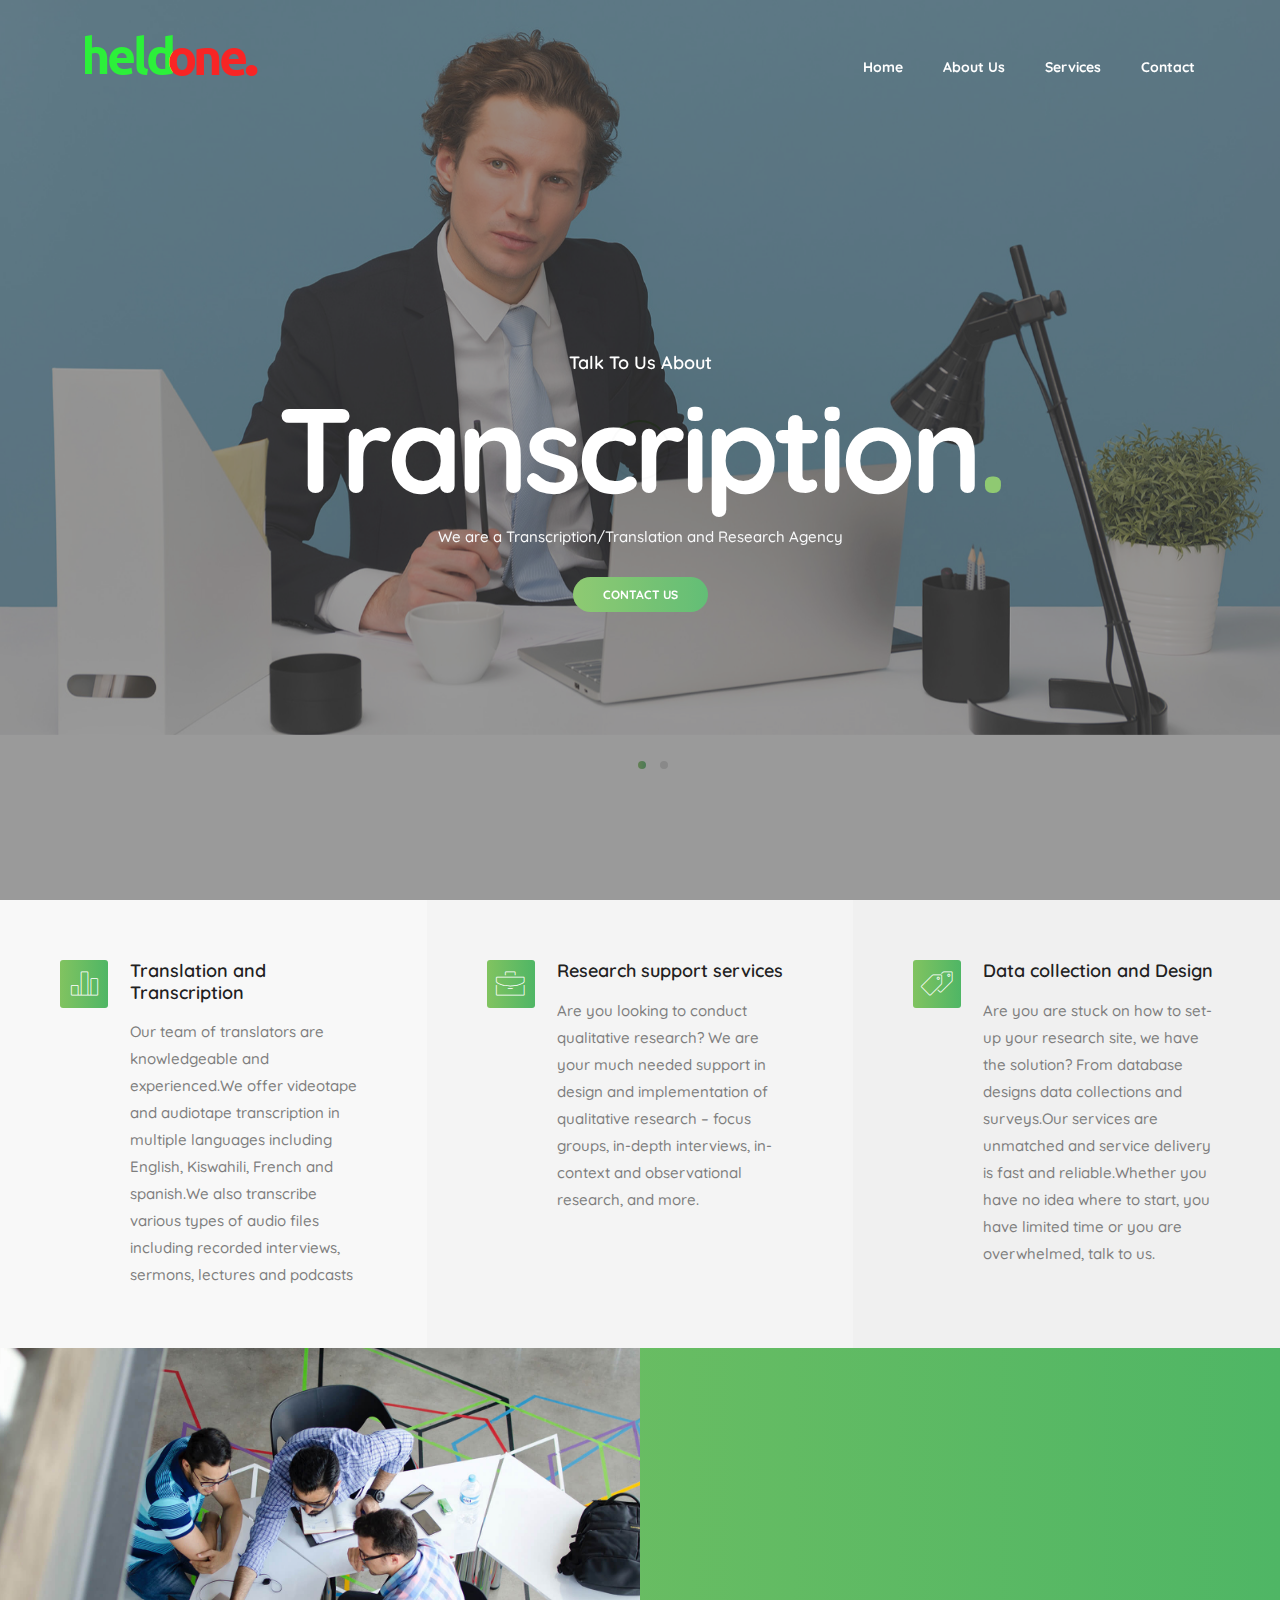
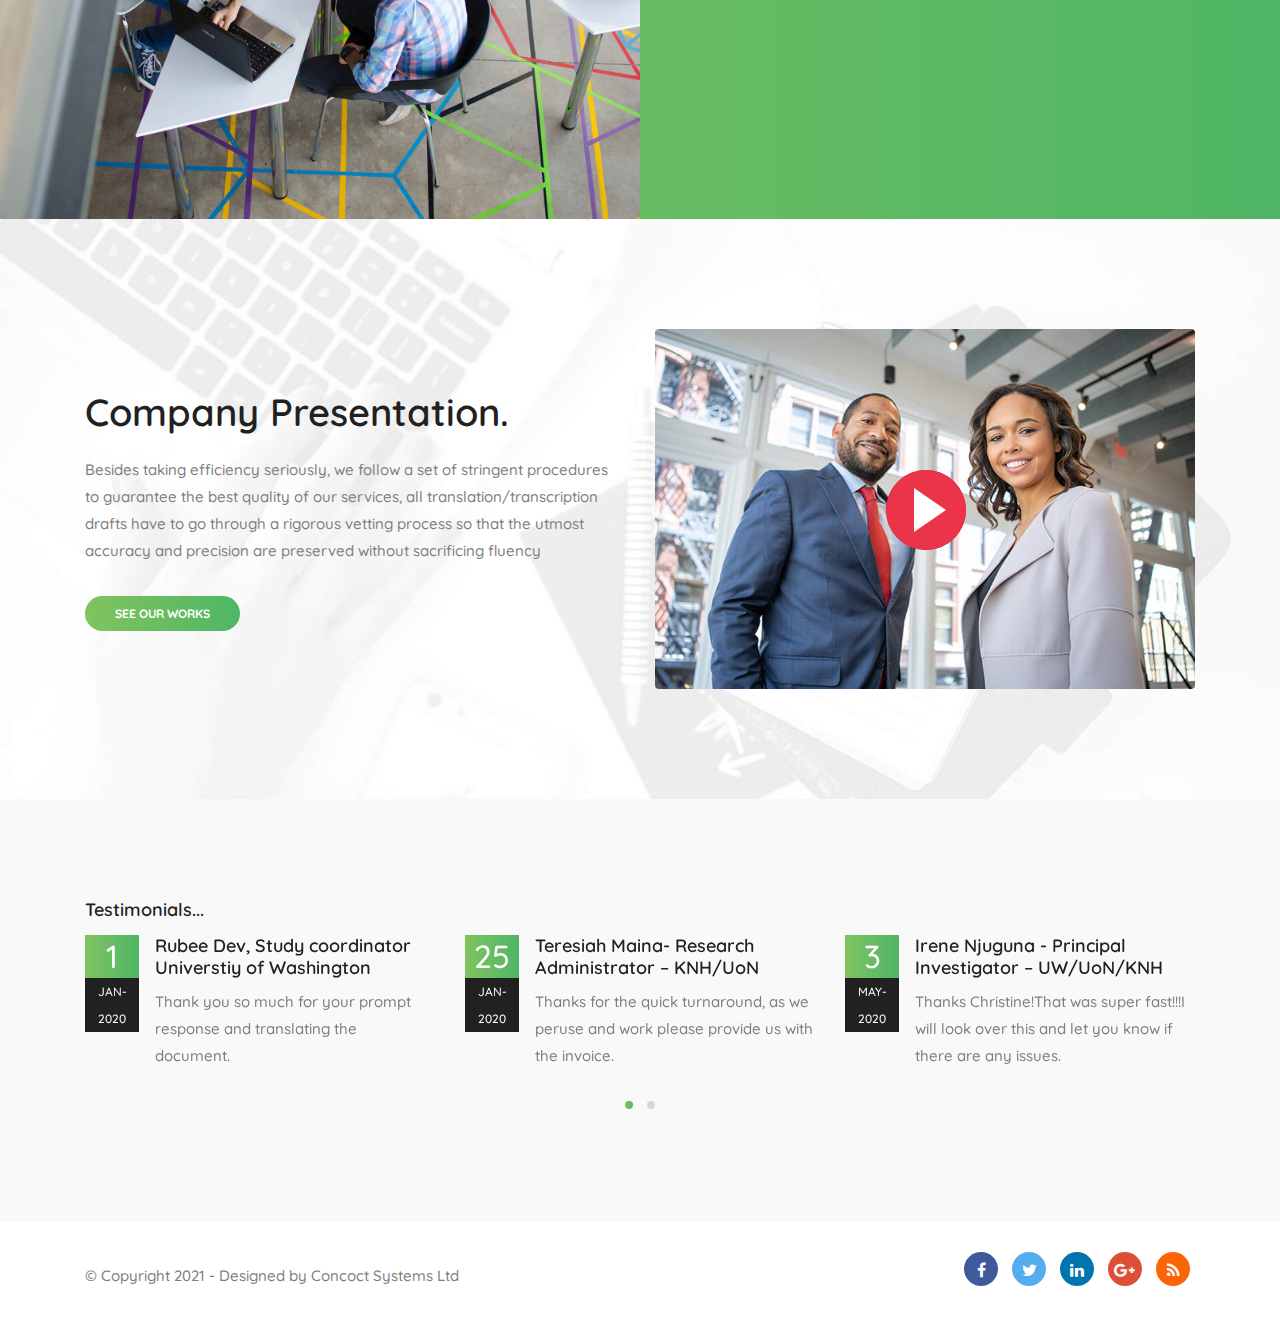
<file: index.html>
<!DOCTYPE html>
<html lang="zxx">

<head>
    <meta charset="utf-8">
    <title>Heldone Proffessional Services</title>
    <meta name="viewport" content="width=device-width, initial-scale=1.0">
    <meta name="description" content="Heldone Proffessional Services">
    <meta name="author" content="Concoct Systems Ltd">

    <!--[if lt IE 9]>
	<script src="js/html5shiv.js"></script>
	<![endif]-->

    <!-- CSS Files
    ================================================== -->
    <link rel="stylesheet" href="css/bootstrap.min.css" type="text/css">
	<link rel="stylesheet" href="css/bootstrap-grid.min.css" type="text/css">
	<link rel="stylesheet" href="css/bootstrap-reboot.min.css" type="text/css">
    <link rel="stylesheet" href="css/animate.css" type="text/css">
    <link rel="stylesheet" href="css/owl.carousel.css" type="text/css">
    <link rel="stylesheet" href="css/owl.theme.css" type="text/css">
    <link rel="stylesheet" href="css/owl.transitions.css" type="text/css">
    <link rel="stylesheet" href="css/magnific-popup.css" type="text/css">
    <link rel="stylesheet" href="css/jquery.countdown.css" type="text/css">
    <link rel="stylesheet" href="css/style.css" type="text/css">
    <link rel="stylesheet" href="css/colors/green.css" type="text/css">
</head>

<body>

    <div id="wrapper">

        <div class="page-overlay">
            <div class="preloader-wrap">
                <div class="spinner">
                    <div class="bounce1"></div>
                    <div class="bounce2"></div>
                    <div class="bounce3"></div>
                </div>
            </div>
        </div>

        <!-- header begin -->
        <header>

            <div class="container">
                <div class="row">
                    <div class="col-md-12">
                        <!-- logo begin -->
                        <div id="logo">
                            <a href="index.html">
                                <img class="logo" src="images/logo-white.png" alt="">
                                <img class="logo-2" src="images/logo-green.png" alt="">
                            </a>
                        </div>
                        <!-- logo close -->

                        <!-- small button begin -->
                        <span id="menu-btn"></span>
                        <!-- small button close -->

                        <!-- mainmenu begin -->
                        <nav>
                            <ul id="mainmenu">
                                <li><a href="index.html">Home</a>
									<ul class="mega">
										<li>
											<!--div class="container">
												<div class="menu-content">
													<div class="row">
														<div class="col-md-3 mb-lg-4 mb-sm-0">
															<a href="index-onepage-10.html" class="no-padding">
																<img src="images/preview/12.jpg" class="img-fullwidth" alt="">
															</a>
														</div>
																				
														<div class="clearfix"></div>
													</div>
												</div>
											</div-->
										</li>                                        
                                    </ul>
								</li>
								<li><a href="about-us.html">About Us</a></li>
                                <li><a href="services.html">Services</a></li>
                                <!--li><a href="portfolio.html">Portfolio</a></li>
                                <li><a href="blog.html">Blog</a></li-->
                                <li><a href="contact.html">Contact</a></li>
                            </ul>
                        </nav>
						<!-- mainmenu close -->

                    </div>

                </div>
            </div>
        </header>
        <!-- header close -->

        <!-- content begin -->
        <div id="content" class="no-bottom no-top">
            <div id="top"></div>

            <!-- section begin -->
            <section id="section-intro" class="full-height relative owl-slide-wrapper text-light no-top no-bottom" data-stellar-background-ratio=".2">
                <div class="overlay-bg t50">
				
					<div id="custom-owl-slider" class="owl-carousel owl-theme owl-slide" data-scroll-speed="2">
                        <div class="item">
                            <img src="images/slider/a1.jpg" alt="">
                        </div>
                        <div class="item">
                            <img src="images/slider/a2.jpg" alt="">
                        </div>
                    </div>

                    <div class="center-y relative">
                        <div class="container">
                            <div class="row">
                                <div class="col-md-12 text-center">
                                    <div class="spacer-double d-block d-sm-none d-md-block"></div>
									<h3>Talk To Us About</h3>
                                    <h1 class="very-big b">Transcription<span class="id-color">.</span></h1>
									<div class="spacer-half"></div>
                                </div>
								
								<div class="col-md-6 offset-md-3 text-center">
									We are a Transcription/Translation and Research Agency
                                    <div class="spacer-single"></div>
									<a href="contact.html" class="btn-custom">Contact Us</a>
								</div>
                            </div>
                        </div>
                    </div>

                </div>
            </section>
            <!-- section close -->
			
			<!-- section begin -->
            <section id="section-services" class="no-top no-bottom">
                <div class="container-fluid">

                    <div class="row no-gutters sequence">
                        <!-- feature box begin -->
                        <div class="col-md-4 col-sm-6 feature-box sq-item wow">
                            <div class="feature-box padding60 style-2 left" data-bgcolor="#f8f8f8">
                                <i class="icon-bargraph"></i>
                                <div class="text">
                                    <h3>Translation and Transcription</h3>
                                    Our team of translators are knowledgeable and experienced.We offer videotape and audiotape transcription in multiple languages including  English, Kiswahili, French and spanish.We also transcribe various types of audio files including recorded interviews, sermons, lectures and podcasts
                                </div>
                            </div>
                        </div>
                        <!-- feature box close -->

                        <!-- feature box begin -->
                        <div class="col-md-4 col-sm-6 feature-box sq-item wow" data-bgcolor="#f4f4f4">
                            <div class="feature-box padding60 style-2 left">
                                <i class="icon-briefcase"></i>
                                <div class="text">
                                    <h3>Research support services</h3>
                                    Are you looking to conduct qualitative research?
We are your much needed support in design and implementation of qualitative research – focus groups, in-depth interviews, in-context and observational research, and more.
                                </div>
                            </div>
                        </div>
                        <!-- feature box close -->

                        <!-- feature box begin -->
                        <div class="col-md-4 col-sm-6 feature-box sq-item wow" data-bgcolor="#f0f0f0">
                            <div class="feature-box padding60 style-2 left">
                                <i class="icon-pricetags"></i>
                                <div class="text">
                                    <h3>Data collection and Design</h3>
                                    Are you are stuck on how to set-up your research site, we have the solution? From database designs data collections and surveys.Our services are unmatched and service delivery is fast and reliable.Whether you have no idea where to start, you have limited time or you are overwhelmed, talk to us.
                                </div>
                            </div>
                        </div>
                        <!-- feature box close -->
                       
                    </div>
					
                </div>
            </section>
            <!-- section close -->
			
			<!-- section service begin -->
            <section id="section-side" class="side-bg no-padding bg-color text-light">
                <div class="image-container col-md-6 pull-left d-block d-sm-none d-md-block">
                    <div class="background-image" data-bgimage="url(images/background/15.jpg)"></div>
                </div>

                <div class="container">
                    <div class="row">
                        <div class="inner-padding">
                            <div class="col-md-5 offset-md-7 wow fadeIn">
                                <h2 class="mb20">Plan Your Project</h2>
                                <p>At Heldone, we speak your language; our translators are not only linguists but also professionals in Health, Education, Legal studies and Information technology.
                                    Our transcriptionists do not just have great typing speed and keen listening skills, they are professionals. We give our customers the very best.
                                    Is your schedule tight?....or your deadlines short? TALK TO US
                                   </p>
                                <div class="spacer-half"></div>
                                <a href="contact.html" class="btn-border scroll-to">Contact Us</a>
                            </div>
                            <div class="clearfix"></div>
                        </div>
                    </div>
                </div>
            </section>
            <!-- section service close -->
			
			<!-- section begin -->
            <section data-bgimage="url(images/background/16.jpg)" data-stellar-background-ratio=".2">
                <div class="container">
                    <div class="row align-items-center">
                        <div class="col-md-6">
                            <h2 class="mb20">Company Presentation.</h2>
                            <p>Besides taking efficiency seriously, we follow a set of stringent procedures to guarantee the best quality of our services, all translation/transcription drafts have to go through a rigorous vetting process so that the utmost accuracy and precision are preserved without sacrificing fluency</p>
                            <div class="spacer-half"></div>
                            <a href="services.html" class="btn-custom scroll-to">See Our Works</a>
                        </div>
						
						<div class="col-md-6">
                            <figure class="picframe invert transparent rounded hover-shadow">
                                    <span class="overlay-v">
										<span class="v-center">
											<span>
												<a id="play-video" class="video-play-button popup-youtube" href="https://www.youtube.com/watch?v=CmCIZ_aUAeQ">
													<span></span>
												</a>
											</span>
										</span>
									</span>
                                <img src="images/misc/4.jpg" class="img-fullwidth" alt="">
                            </figure>
                        </div>

                        <div class="clearfix"></div>
                    </div>
                </div>
            </section>
            <!-- section close -->
			
			<!-- section begin -->
            <!--section class="bg-color text-light pt40 pb40">
                <div class="container">

                    <div class="row">
                        <div class="col-md-3 col-sm-6 col-xs-6 mb-sm-30">
                            <div class="de_count">
                                <h3 class="timer" data-to="8240" data-speed="2500">0</h3>
                                <span>Hours of Works</span>
                            </div>
                        </div>

                        <div class="col-md-3 col-sm-6 col-xs-6 mb-sm-30">
                            <div class="de_count">
                                <h3 class="timer" data-to="315">0</h3>
                                <span>Projects Done</span>
                            </div>
                        </div>

                        <div class="col-md-3 col-sm-6 col-xs-6 mb-sm-30">
                            <div class="de_count">
                                <h3 class="timer" data-to="250">0</h3>
                                <span>Satisfied Customers</span>
                            </div>
                        </div>

                        <div class="col-md-3 col-sm-6 col-xs-6 mb-sm-30">
                            <div class="de_count">
                                <h3 class="timer" data-to="32" data-speed="2500">0</h3>
                                <span>Awards Winning</span>
                            </div>
                        </div>
                    </div>
                </div>
            </section-->
            <!-- section close -->
            

            <!-- section begin -->
            <section id="section-blog" data-bgcolor="#f9f9f9">
                <div class="container">
                    <h3>Testimonials...</h3>
                    <div class="row">

                        <div class="col-md-12">
                            <div id="blog-carousel" class="owl-carousel owl-theme">
								<div class="post-item s1 item">
                                    <div class="post-content">
                                        <div class="date-box">
                                            <div class="m">1</div>
                                            <div class="d">JAN-2020</div>
                                        </div>

                                        <div class="post-text">
                                            <h3><a href="#">Rubee Dev, Study coordinator Universtiy of Washington</a></h3>
                                            <p>Thank you so much for your prompt response and translating the document.</p>
                                        </div>
                                    </div>
                                </div>

                                <div class="post-item s1 item">
                                    <div class="post-content">
                                        <div class="date-box">
                                            <div class="m">25</div>
                                            <div class="d">JAN-2020</div>
                                        </div>

                                        <div class="post-text">
                                            <h3><a href="#">Teresiah Maina- Research Administrator – KNH/UoN</a></h3>
                                            <p>Thanks for the quick turnaround, as we peruse and work please provide us with the invoice.</p>
                                        </div>


                                    </div>
                                </div>
								
                                <div class="post-item s1 item">
                                    <div class="date-box">
                                        <div class="m">3</div>
                                        <div class="d">MAY-2020</div>
                                    </div>

                                    <div class="post-content">
                                        <div class="post-text">
                                            <h3><a href="#">Irene Njuguna  - Principal Investigator – UW/UoN/KNH</a></h3>
                                            <p>Thanks Christine!That was super fast!!!I will look over this and let you know if there are any issues.</p>
                                        </div>
                                    </div>
                                </div>

                                <div class="post-item s1 item">
                                    <div class="post-content">
                                        <div class="date-box">
                                            <div class="m">15</div>
                                            <div class="d">JUN-2020</div>
                                        </div>

                                        <div class="post-text">
                                            <h3><a href="#">Victor Kweyu-CEO,Concoct Systems Ltd</a></h3>
                                            <p>Working with your team was remarkable,the experince was so fulfilling and well structured.</p>
                                        </div>
                                    </div>
                                </div>

                                <div class="post-item s1 item">
                                    <div class="post-content">
                                        <div class="date-box">
                                            <div class="m">20</div>
                                            <div class="d">JUN</div>
                                        </div>

                                        <div class="post-text">
                                            <h3><a href="#">4 Simple Money Management</a></h3>
                                            <p>Lorem ipsum dolor sit amet, consectetur adipisicing elit, sed do eiusmod tempor incididunt ut labore et dolore magna aliqua.</p>
                                        </div>


                                    </div>
                                </div>

                                <div class="post-item s1 item">
                                    <div class="post-content">
                                        <div class="date-box">
                                            <div class="m">22</div>
                                            <div class="d">JUN</div>
                                        </div>

                                        <div class="post-text">
                                            <h3><a href="#">Smart Saving Tips</a></h3>
                                            <p>Lorem ipsum dolor sit amet, consectetur adipisicing elit, sed do eiusmod tempor incididunt ut labore et dolore magna aliqua.</p>
                                        </div>
                                    </div>
                                </div>
                                
                            </div>
                        </div>
                    </div>
                </div>

            </section>
            <!-- section close -->

            </div>
            <!-- content close -->

            <!-- footer begin -->
            <footer>
                <div class="container">
                    <div class="row">
                        <div class="col-md-6 sm-mb10">
                            <div class="mt10">&copy; Copyright 2021 - Designed by Concoct Systems Ltd </div>
                        </div>

                        <div class="col-md-6 text-left text-md-right">
                            <div class="social-icons">
                                <a href="#"><i class="fa fa-facebook fa-lg"></i></a>
                                <a href="#"><i class="fa fa-twitter fa-lg"></i></a>
                                <a href="#"><i class="fa fa-linkedin fa-lg"></i></a>
                                <a href="#"><i class="fa fa-google-plus fa-lg"></i></a>
                                <a href="#"><i class="fa fa-rss fa-lg"></i></a>
                            </div>
                        </div>
                    </div>
                </div>

            </footer>
            <!-- footer close -->

            <a href="#" id="back-to-top"></a>

            <div id="preloader">
                <div class="preloader1"></div>
            </div>

        </div>

        <!-- Javascript Files
    ================================================== -->
        <script src="js/jquery.min.js"></script>
        <script src="js/bootstrap.min.js"></script>
        <script src="js/jquery.isotope.min.js"></script>
        <script src="js/easing.js"></script>
        <script src="js/owl.carousel.js"></script>
        <script src="js/jquery.countTo.js"></script>
        <script src="js/wow.min.js"></script>
        <script src="js/jquery.magnific-popup.min.js"></script>
        <script src="js/enquire.min.js"></script>
        <script src="js/jquery.stellar.min.js"></script>
        <script src="js/jquery.plugin.js"></script>		
		<script src="js/jquery.easeScroll.js"></script>
        <script src="js/designesia.js"></script>
        <script src="js/validation.js"></script>

</body>

</html>
</file>
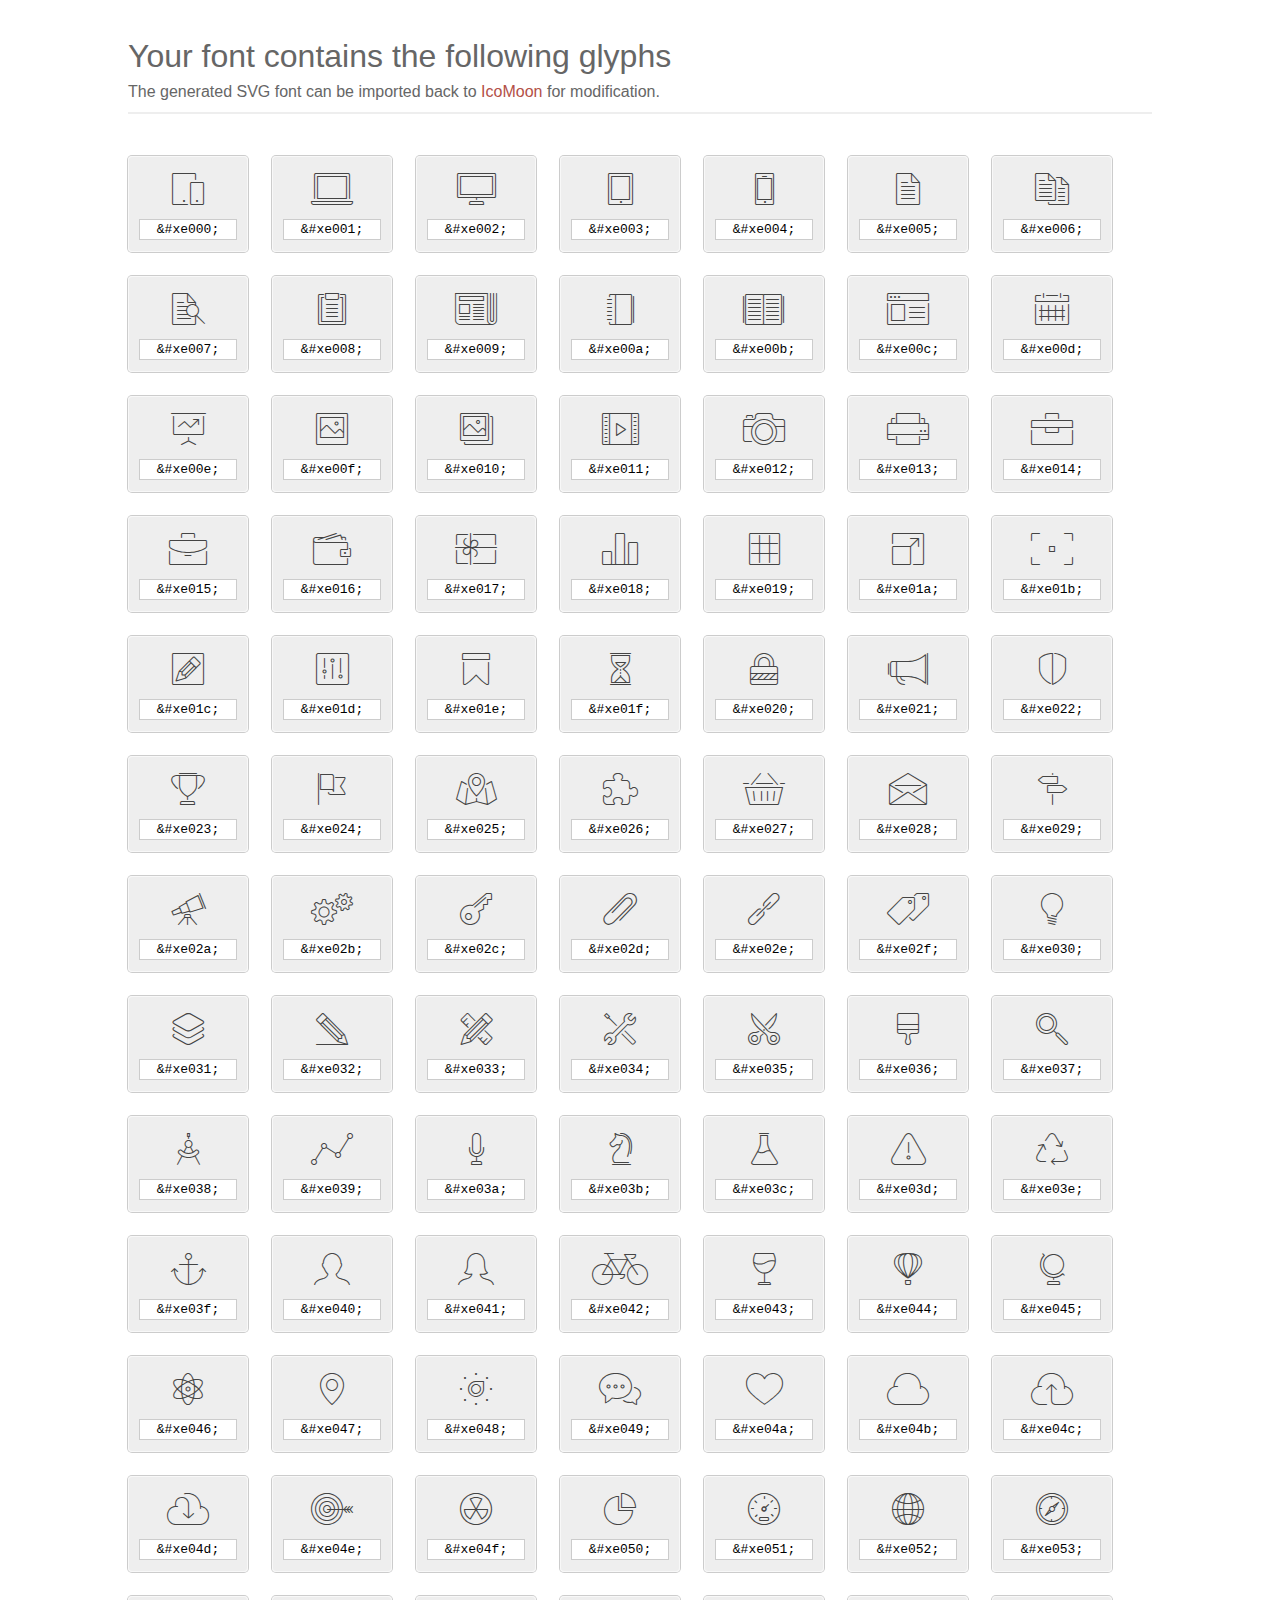
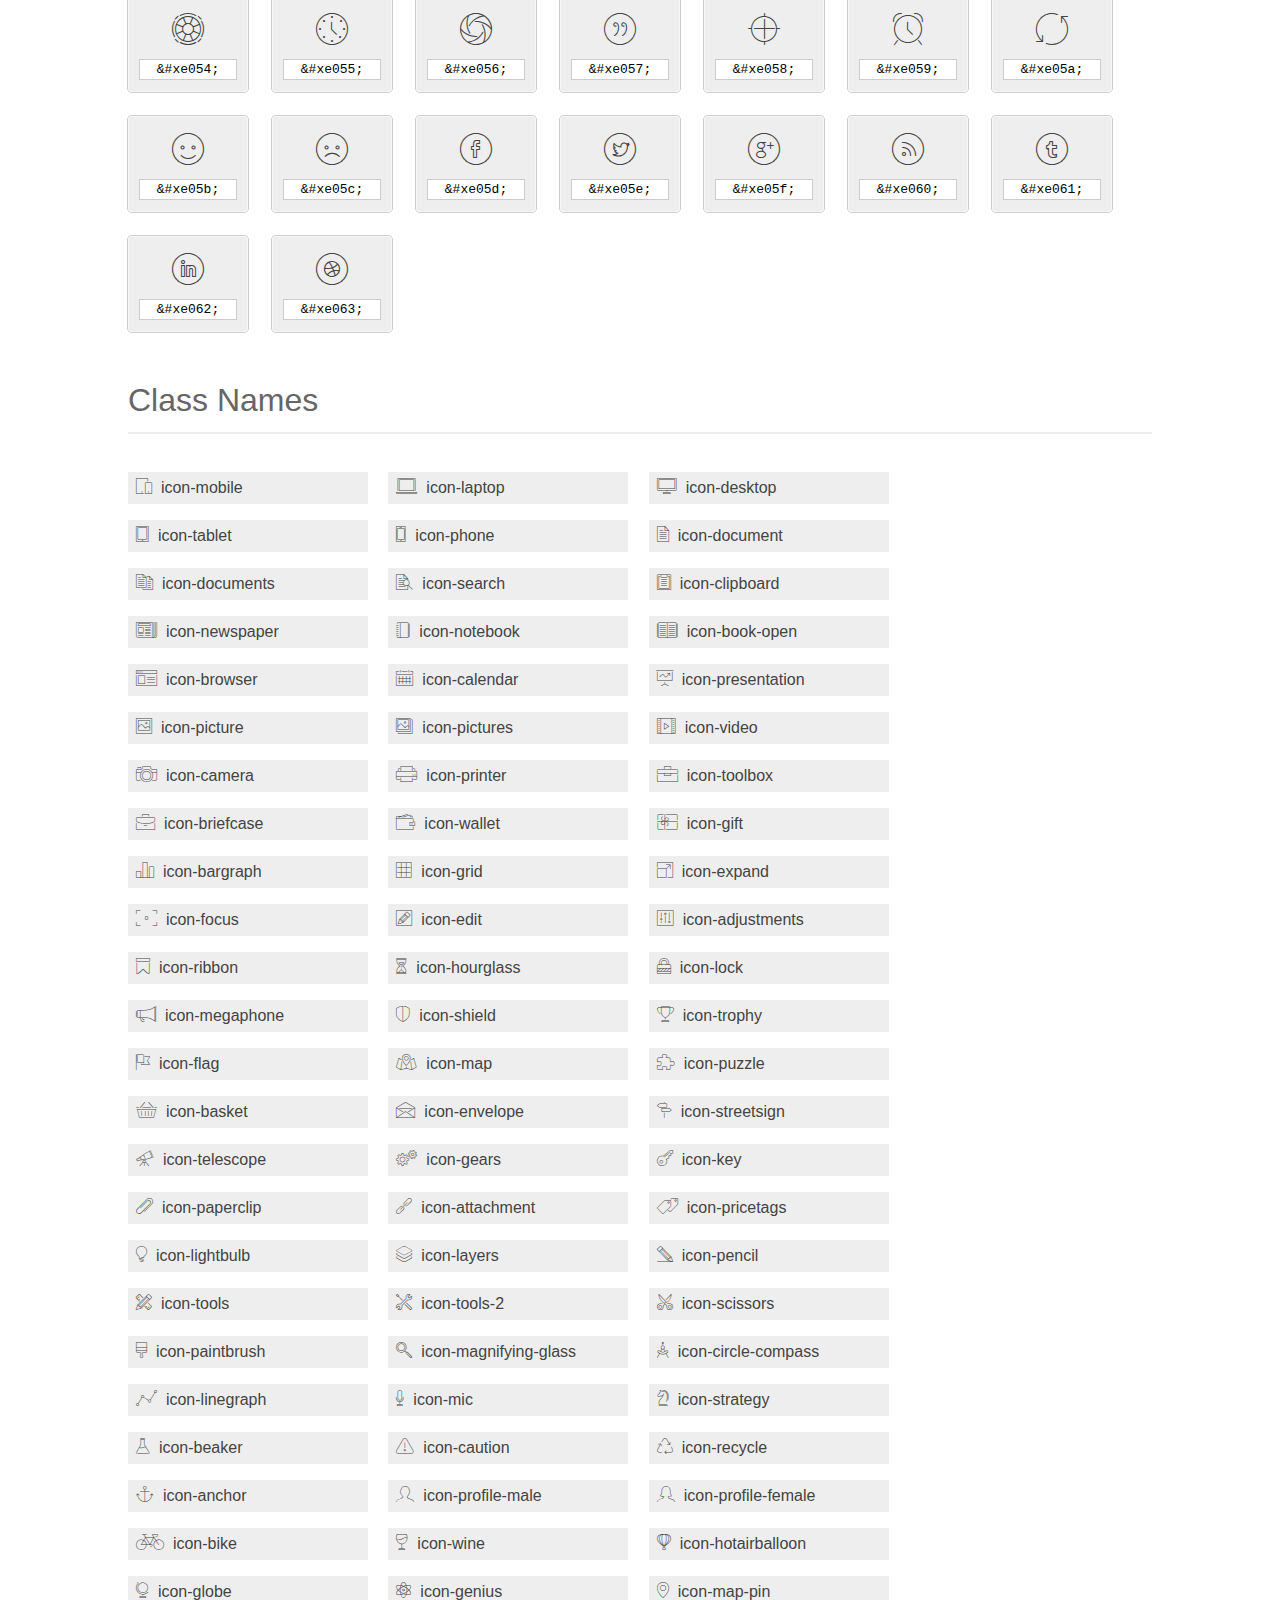
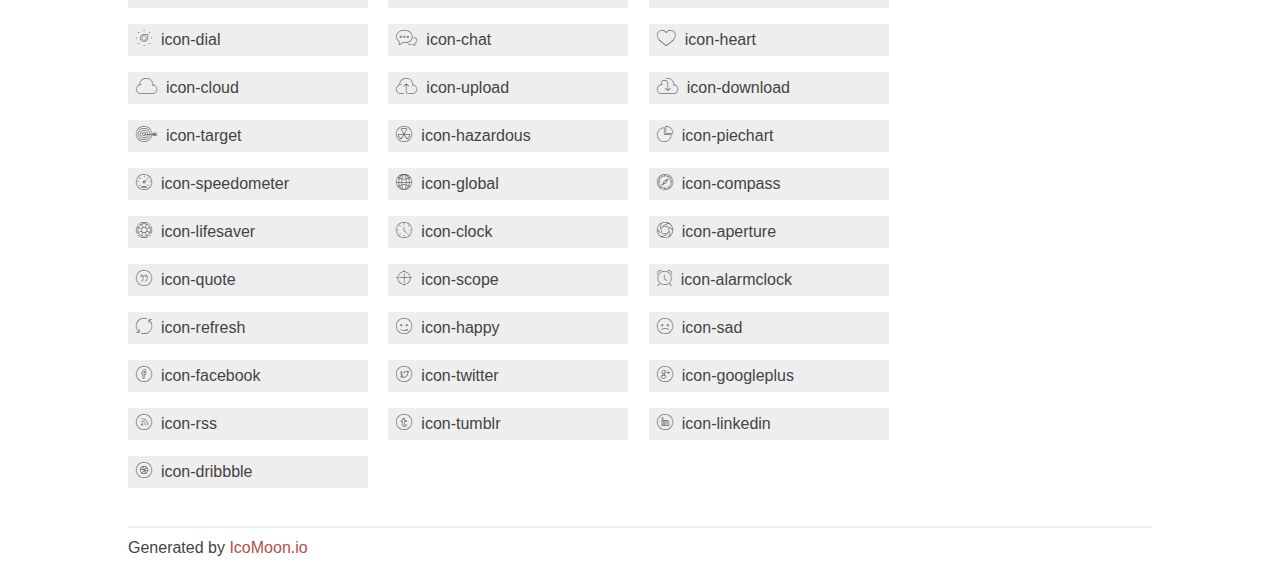
<file: fonts/et-line-font/index.html>
<!doctype html>
<html>
<head>
<title>Your Font/Glyphs</title>
<link rel="stylesheet" href="style.css" />
<!--[if lte IE 7]><script src="lte-ie7.js"></script><![endif]-->
<style>
	section, header, footer {display: block;}
	body {
		font-family: sans-serif;
		color: #444;
		line-height: 1.5;
		font-size: 1em;
	}
	* {
		-moz-box-sizing: border-box;
		-webkit-box-sizing: border-box;
		box-sizing: border-box;
		margin: 0;
		padding: 0;
	}
	.glyph {
		font-size: 16px;
		float: left;
		text-align: center;
		background: #eee;
		padding: .75em;
		margin: .75em 1.5em .75em 0;
		width: 7.5em;
		border-radius: .25em;
		box-shadow: inset 0 0 0 1px #f8f8f8, 0 0 0 1px #CCC;
	}
	.glyph input {
		font-family: consolas, monospace;
		font-size: 13px;
		width: 100%;
		text-align: center;
		border: 0;
		box-shadow: 0 0 0 1px #ccc;
		padding: .125em;
	}
	.w-main {
		width: 80%;
	}
	.centered {
		margin-left: auto;
		margin-right: auto;
	}
	.fs1 {
		font-size: 2em;
	}
	header {
		margin: 2em 0;
		padding-bottom: .5em;
		color: #666;
		box-shadow: 0 2px #eee;
	}
	header h1 {
		font-size: 2em;
		font-weight: normal;
	}
	.clearfix:before, .clearfix:after { content: ""; display: table; }
	.clearfix:after, .clear { clear: both; }
	footer {
		margin-top: 2em;
		padding: .5em 0;
		box-shadow: 0 -2px #eee;
	}
	a, a:visited {
		color: #B35047;
		text-decoration: none;
	}
	a:hover, a:focus {color: #000;}
	.box1 {
		font-size: 16px;
		display: inline-block;
		width: 15em;
		padding: .25em .5em;
		background: #eee;
		margin: .5em 1em .5em 0;
	}
</style>
</head>
<body>
	<div class="w-main centered">
	<section class="mtm clearfix" id="glyphs">
	<header>
		<h1>Your font contains the following glyphs</h1>
		<p>The generated SVG font can be imported back to <a href="http://icomoon.io/app">IcoMoon</a> for modification.</p>
	</header>
	<div class="glyph">
		<div class="fs1" aria-hidden="true" data-icon="&#xe000;"></div>
		<input type="text" readonly="readonly" value="&amp;#xe000;" />
	</div>
	<div class="glyph">
		<div class="fs1" aria-hidden="true" data-icon="&#xe001;"></div>
		<input type="text" readonly="readonly" value="&amp;#xe001;" />
	</div>
	<div class="glyph">
		<div class="fs1" aria-hidden="true" data-icon="&#xe002;"></div>
		<input type="text" readonly="readonly" value="&amp;#xe002;" />
	</div>
	<div class="glyph">
		<div class="fs1" aria-hidden="true" data-icon="&#xe003;"></div>
		<input type="text" readonly="readonly" value="&amp;#xe003;" />
	</div>
	<div class="glyph">
		<div class="fs1" aria-hidden="true" data-icon="&#xe004;"></div>
		<input type="text" readonly="readonly" value="&amp;#xe004;" />
	</div>
	<div class="glyph">
		<div class="fs1" aria-hidden="true" data-icon="&#xe005;"></div>
		<input type="text" readonly="readonly" value="&amp;#xe005;" />
	</div>
	<div class="glyph">
		<div class="fs1" aria-hidden="true" data-icon="&#xe006;"></div>
		<input type="text" readonly="readonly" value="&amp;#xe006;" />
	</div>
	<div class="glyph">
		<div class="fs1" aria-hidden="true" data-icon="&#xe007;"></div>
		<input type="text" readonly="readonly" value="&amp;#xe007;" />
	</div>
	<div class="glyph">
		<div class="fs1" aria-hidden="true" data-icon="&#xe008;"></div>
		<input type="text" readonly="readonly" value="&amp;#xe008;" />
	</div>
	<div class="glyph">
		<div class="fs1" aria-hidden="true" data-icon="&#xe009;"></div>
		<input type="text" readonly="readonly" value="&amp;#xe009;" />
	</div>
	<div class="glyph">
		<div class="fs1" aria-hidden="true" data-icon="&#xe00a;"></div>
		<input type="text" readonly="readonly" value="&amp;#xe00a;" />
	</div>
	<div class="glyph">
		<div class="fs1" aria-hidden="true" data-icon="&#xe00b;"></div>
		<input type="text" readonly="readonly" value="&amp;#xe00b;" />
	</div>
	<div class="glyph">
		<div class="fs1" aria-hidden="true" data-icon="&#xe00c;"></div>
		<input type="text" readonly="readonly" value="&amp;#xe00c;" />
	</div>
	<div class="glyph">
		<div class="fs1" aria-hidden="true" data-icon="&#xe00d;"></div>
		<input type="text" readonly="readonly" value="&amp;#xe00d;" />
	</div>
	<div class="glyph">
		<div class="fs1" aria-hidden="true" data-icon="&#xe00e;"></div>
		<input type="text" readonly="readonly" value="&amp;#xe00e;" />
	</div>
	<div class="glyph">
		<div class="fs1" aria-hidden="true" data-icon="&#xe00f;"></div>
		<input type="text" readonly="readonly" value="&amp;#xe00f;" />
	</div>
	<div class="glyph">
		<div class="fs1" aria-hidden="true" data-icon="&#xe010;"></div>
		<input type="text" readonly="readonly" value="&amp;#xe010;" />
	</div>
	<div class="glyph">
		<div class="fs1" aria-hidden="true" data-icon="&#xe011;"></div>
		<input type="text" readonly="readonly" value="&amp;#xe011;" />
	</div>
	<div class="glyph">
		<div class="fs1" aria-hidden="true" data-icon="&#xe012;"></div>
		<input type="text" readonly="readonly" value="&amp;#xe012;" />
	</div>
	<div class="glyph">
		<div class="fs1" aria-hidden="true" data-icon="&#xe013;"></div>
		<input type="text" readonly="readonly" value="&amp;#xe013;" />
	</div>
	<div class="glyph">
		<div class="fs1" aria-hidden="true" data-icon="&#xe014;"></div>
		<input type="text" readonly="readonly" value="&amp;#xe014;" />
	</div>
	<div class="glyph">
		<div class="fs1" aria-hidden="true" data-icon="&#xe015;"></div>
		<input type="text" readonly="readonly" value="&amp;#xe015;" />
	</div>
	<div class="glyph">
		<div class="fs1" aria-hidden="true" data-icon="&#xe016;"></div>
		<input type="text" readonly="readonly" value="&amp;#xe016;" />
	</div>
	<div class="glyph">
		<div class="fs1" aria-hidden="true" data-icon="&#xe017;"></div>
		<input type="text" readonly="readonly" value="&amp;#xe017;" />
	</div>
	<div class="glyph">
		<div class="fs1" aria-hidden="true" data-icon="&#xe018;"></div>
		<input type="text" readonly="readonly" value="&amp;#xe018;" />
	</div>
	<div class="glyph">
		<div class="fs1" aria-hidden="true" data-icon="&#xe019;"></div>
		<input type="text" readonly="readonly" value="&amp;#xe019;" />
	</div>
	<div class="glyph">
		<div class="fs1" aria-hidden="true" data-icon="&#xe01a;"></div>
		<input type="text" readonly="readonly" value="&amp;#xe01a;" />
	</div>
	<div class="glyph">
		<div class="fs1" aria-hidden="true" data-icon="&#xe01b;"></div>
		<input type="text" readonly="readonly" value="&amp;#xe01b;" />
	</div>
	<div class="glyph">
		<div class="fs1" aria-hidden="true" data-icon="&#xe01c;"></div>
		<input type="text" readonly="readonly" value="&amp;#xe01c;" />
	</div>
	<div class="glyph">
		<div class="fs1" aria-hidden="true" data-icon="&#xe01d;"></div>
		<input type="text" readonly="readonly" value="&amp;#xe01d;" />
	</div>
	<div class="glyph">
		<div class="fs1" aria-hidden="true" data-icon="&#xe01e;"></div>
		<input type="text" readonly="readonly" value="&amp;#xe01e;" />
	</div>
	<div class="glyph">
		<div class="fs1" aria-hidden="true" data-icon="&#xe01f;"></div>
		<input type="text" readonly="readonly" value="&amp;#xe01f;" />
	</div>
	<div class="glyph">
		<div class="fs1" aria-hidden="true" data-icon="&#xe020;"></div>
		<input type="text" readonly="readonly" value="&amp;#xe020;" />
	</div>
	<div class="glyph">
		<div class="fs1" aria-hidden="true" data-icon="&#xe021;"></div>
		<input type="text" readonly="readonly" value="&amp;#xe021;" />
	</div>
	<div class="glyph">
		<div class="fs1" aria-hidden="true" data-icon="&#xe022;"></div>
		<input type="text" readonly="readonly" value="&amp;#xe022;" />
	</div>
	<div class="glyph">
		<div class="fs1" aria-hidden="true" data-icon="&#xe023;"></div>
		<input type="text" readonly="readonly" value="&amp;#xe023;" />
	</div>
	<div class="glyph">
		<div class="fs1" aria-hidden="true" data-icon="&#xe024;"></div>
		<input type="text" readonly="readonly" value="&amp;#xe024;" />
	</div>
	<div class="glyph">
		<div class="fs1" aria-hidden="true" data-icon="&#xe025;"></div>
		<input type="text" readonly="readonly" value="&amp;#xe025;" />
	</div>
	<div class="glyph">
		<div class="fs1" aria-hidden="true" data-icon="&#xe026;"></div>
		<input type="text" readonly="readonly" value="&amp;#xe026;" />
	</div>
	<div class="glyph">
		<div class="fs1" aria-hidden="true" data-icon="&#xe027;"></div>
		<input type="text" readonly="readonly" value="&amp;#xe027;" />
	</div>
	<div class="glyph">
		<div class="fs1" aria-hidden="true" data-icon="&#xe028;"></div>
		<input type="text" readonly="readonly" value="&amp;#xe028;" />
	</div>
	<div class="glyph">
		<div class="fs1" aria-hidden="true" data-icon="&#xe029;"></div>
		<input type="text" readonly="readonly" value="&amp;#xe029;" />
	</div>
	<div class="glyph">
		<div class="fs1" aria-hidden="true" data-icon="&#xe02a;"></div>
		<input type="text" readonly="readonly" value="&amp;#xe02a;" />
	</div>
	<div class="glyph">
		<div class="fs1" aria-hidden="true" data-icon="&#xe02b;"></div>
		<input type="text" readonly="readonly" value="&amp;#xe02b;" />
	</div>
	<div class="glyph">
		<div class="fs1" aria-hidden="true" data-icon="&#xe02c;"></div>
		<input type="text" readonly="readonly" value="&amp;#xe02c;" />
	</div>
	<div class="glyph">
		<div class="fs1" aria-hidden="true" data-icon="&#xe02d;"></div>
		<input type="text" readonly="readonly" value="&amp;#xe02d;" />
	</div>
	<div class="glyph">
		<div class="fs1" aria-hidden="true" data-icon="&#xe02e;"></div>
		<input type="text" readonly="readonly" value="&amp;#xe02e;" />
	</div>
	<div class="glyph">
		<div class="fs1" aria-hidden="true" data-icon="&#xe02f;"></div>
		<input type="text" readonly="readonly" value="&amp;#xe02f;" />
	</div>
	<div class="glyph">
		<div class="fs1" aria-hidden="true" data-icon="&#xe030;"></div>
		<input type="text" readonly="readonly" value="&amp;#xe030;" />
	</div>
	<div class="glyph">
		<div class="fs1" aria-hidden="true" data-icon="&#xe031;"></div>
		<input type="text" readonly="readonly" value="&amp;#xe031;" />
	</div>
	<div class="glyph">
		<div class="fs1" aria-hidden="true" data-icon="&#xe032;"></div>
		<input type="text" readonly="readonly" value="&amp;#xe032;" />
	</div>
	<div class="glyph">
		<div class="fs1" aria-hidden="true" data-icon="&#xe033;"></div>
		<input type="text" readonly="readonly" value="&amp;#xe033;" />
	</div>
	<div class="glyph">
		<div class="fs1" aria-hidden="true" data-icon="&#xe034;"></div>
		<input type="text" readonly="readonly" value="&amp;#xe034;" />
	</div>
	<div class="glyph">
		<div class="fs1" aria-hidden="true" data-icon="&#xe035;"></div>
		<input type="text" readonly="readonly" value="&amp;#xe035;" />
	</div>
	<div class="glyph">
		<div class="fs1" aria-hidden="true" data-icon="&#xe036;"></div>
		<input type="text" readonly="readonly" value="&amp;#xe036;" />
	</div>
	<div class="glyph">
		<div class="fs1" aria-hidden="true" data-icon="&#xe037;"></div>
		<input type="text" readonly="readonly" value="&amp;#xe037;" />
	</div>
	<div class="glyph">
		<div class="fs1" aria-hidden="true" data-icon="&#xe038;"></div>
		<input type="text" readonly="readonly" value="&amp;#xe038;" />
	</div>
	<div class="glyph">
		<div class="fs1" aria-hidden="true" data-icon="&#xe039;"></div>
		<input type="text" readonly="readonly" value="&amp;#xe039;" />
	</div>
	<div class="glyph">
		<div class="fs1" aria-hidden="true" data-icon="&#xe03a;"></div>
		<input type="text" readonly="readonly" value="&amp;#xe03a;" />
	</div>
	<div class="glyph">
		<div class="fs1" aria-hidden="true" data-icon="&#xe03b;"></div>
		<input type="text" readonly="readonly" value="&amp;#xe03b;" />
	</div>
	<div class="glyph">
		<div class="fs1" aria-hidden="true" data-icon="&#xe03c;"></div>
		<input type="text" readonly="readonly" value="&amp;#xe03c;" />
	</div>
	<div class="glyph">
		<div class="fs1" aria-hidden="true" data-icon="&#xe03d;"></div>
		<input type="text" readonly="readonly" value="&amp;#xe03d;" />
	</div>
	<div class="glyph">
		<div class="fs1" aria-hidden="true" data-icon="&#xe03e;"></div>
		<input type="text" readonly="readonly" value="&amp;#xe03e;" />
	</div>
	<div class="glyph">
		<div class="fs1" aria-hidden="true" data-icon="&#xe03f;"></div>
		<input type="text" readonly="readonly" value="&amp;#xe03f;" />
	</div>
	<div class="glyph">
		<div class="fs1" aria-hidden="true" data-icon="&#xe040;"></div>
		<input type="text" readonly="readonly" value="&amp;#xe040;" />
	</div>
	<div class="glyph">
		<div class="fs1" aria-hidden="true" data-icon="&#xe041;"></div>
		<input type="text" readonly="readonly" value="&amp;#xe041;" />
	</div>
	<div class="glyph">
		<div class="fs1" aria-hidden="true" data-icon="&#xe042;"></div>
		<input type="text" readonly="readonly" value="&amp;#xe042;" />
	</div>
	<div class="glyph">
		<div class="fs1" aria-hidden="true" data-icon="&#xe043;"></div>
		<input type="text" readonly="readonly" value="&amp;#xe043;" />
	</div>
	<div class="glyph">
		<div class="fs1" aria-hidden="true" data-icon="&#xe044;"></div>
		<input type="text" readonly="readonly" value="&amp;#xe044;" />
	</div>
	<div class="glyph">
		<div class="fs1" aria-hidden="true" data-icon="&#xe045;"></div>
		<input type="text" readonly="readonly" value="&amp;#xe045;" />
	</div>
	<div class="glyph">
		<div class="fs1" aria-hidden="true" data-icon="&#xe046;"></div>
		<input type="text" readonly="readonly" value="&amp;#xe046;" />
	</div>
	<div class="glyph">
		<div class="fs1" aria-hidden="true" data-icon="&#xe047;"></div>
		<input type="text" readonly="readonly" value="&amp;#xe047;" />
	</div>
	<div class="glyph">
		<div class="fs1" aria-hidden="true" data-icon="&#xe048;"></div>
		<input type="text" readonly="readonly" value="&amp;#xe048;" />
	</div>
	<div class="glyph">
		<div class="fs1" aria-hidden="true" data-icon="&#xe049;"></div>
		<input type="text" readonly="readonly" value="&amp;#xe049;" />
	</div>
	<div class="glyph">
		<div class="fs1" aria-hidden="true" data-icon="&#xe04a;"></div>
		<input type="text" readonly="readonly" value="&amp;#xe04a;" />
	</div>
	<div class="glyph">
		<div class="fs1" aria-hidden="true" data-icon="&#xe04b;"></div>
		<input type="text" readonly="readonly" value="&amp;#xe04b;" />
	</div>
	<div class="glyph">
		<div class="fs1" aria-hidden="true" data-icon="&#xe04c;"></div>
		<input type="text" readonly="readonly" value="&amp;#xe04c;" />
	</div>
	<div class="glyph">
		<div class="fs1" aria-hidden="true" data-icon="&#xe04d;"></div>
		<input type="text" readonly="readonly" value="&amp;#xe04d;" />
	</div>
	<div class="glyph">
		<div class="fs1" aria-hidden="true" data-icon="&#xe04e;"></div>
		<input type="text" readonly="readonly" value="&amp;#xe04e;" />
	</div>
	<div class="glyph">
		<div class="fs1" aria-hidden="true" data-icon="&#xe04f;"></div>
		<input type="text" readonly="readonly" value="&amp;#xe04f;" />
	</div>
	<div class="glyph">
		<div class="fs1" aria-hidden="true" data-icon="&#xe050;"></div>
		<input type="text" readonly="readonly" value="&amp;#xe050;" />
	</div>
	<div class="glyph">
		<div class="fs1" aria-hidden="true" data-icon="&#xe051;"></div>
		<input type="text" readonly="readonly" value="&amp;#xe051;" />
	</div>
	<div class="glyph">
		<div class="fs1" aria-hidden="true" data-icon="&#xe052;"></div>
		<input type="text" readonly="readonly" value="&amp;#xe052;" />
	</div>
	<div class="glyph">
		<div class="fs1" aria-hidden="true" data-icon="&#xe053;"></div>
		<input type="text" readonly="readonly" value="&amp;#xe053;" />
	</div>
	<div class="glyph">
		<div class="fs1" aria-hidden="true" data-icon="&#xe054;"></div>
		<input type="text" readonly="readonly" value="&amp;#xe054;" />
	</div>
	<div class="glyph">
		<div class="fs1" aria-hidden="true" data-icon="&#xe055;"></div>
		<input type="text" readonly="readonly" value="&amp;#xe055;" />
	</div>
	<div class="glyph">
		<div class="fs1" aria-hidden="true" data-icon="&#xe056;"></div>
		<input type="text" readonly="readonly" value="&amp;#xe056;" />
	</div>
	<div class="glyph">
		<div class="fs1" aria-hidden="true" data-icon="&#xe057;"></div>
		<input type="text" readonly="readonly" value="&amp;#xe057;" />
	</div>
	<div class="glyph">
		<div class="fs1" aria-hidden="true" data-icon="&#xe058;"></div>
		<input type="text" readonly="readonly" value="&amp;#xe058;" />
	</div>
	<div class="glyph">
		<div class="fs1" aria-hidden="true" data-icon="&#xe059;"></div>
		<input type="text" readonly="readonly" value="&amp;#xe059;" />
	</div>
	<div class="glyph">
		<div class="fs1" aria-hidden="true" data-icon="&#xe05a;"></div>
		<input type="text" readonly="readonly" value="&amp;#xe05a;" />
	</div>
	<div class="glyph">
		<div class="fs1" aria-hidden="true" data-icon="&#xe05b;"></div>
		<input type="text" readonly="readonly" value="&amp;#xe05b;" />
	</div>
	<div class="glyph">
		<div class="fs1" aria-hidden="true" data-icon="&#xe05c;"></div>
		<input type="text" readonly="readonly" value="&amp;#xe05c;" />
	</div>
	<div class="glyph">
		<div class="fs1" aria-hidden="true" data-icon="&#xe05d;"></div>
		<input type="text" readonly="readonly" value="&amp;#xe05d;" />
	</div>
	<div class="glyph">
		<div class="fs1" aria-hidden="true" data-icon="&#xe05e;"></div>
		<input type="text" readonly="readonly" value="&amp;#xe05e;" />
	</div>
	<div class="glyph">
		<div class="fs1" aria-hidden="true" data-icon="&#xe05f;"></div>
		<input type="text" readonly="readonly" value="&amp;#xe05f;" />
	</div>
	<div class="glyph">
		<div class="fs1" aria-hidden="true" data-icon="&#xe060;"></div>
		<input type="text" readonly="readonly" value="&amp;#xe060;" />
	</div>
	<div class="glyph">
		<div class="fs1" aria-hidden="true" data-icon="&#xe061;"></div>
		<input type="text" readonly="readonly" value="&amp;#xe061;" />
	</div>
	<div class="glyph">
		<div class="fs1" aria-hidden="true" data-icon="&#xe062;"></div>
		<input type="text" readonly="readonly" value="&amp;#xe062;" />
	</div>
	<div class="glyph">
		<div class="fs1" aria-hidden="true" data-icon="&#xe063;"></div>
		<input type="text" readonly="readonly" value="&amp;#xe063;" />
	</div>
	</section>
	<div class="clear"></div>
	<section class="mtm clearfix" id="glyphs">
	<header>
		<h1>Class Names</h1>
	</header>
	<span class="box1">
		<span aria-hidden="true" class="icon-mobile"></span>
		&nbsp;icon-mobile
	</span>
	<span class="box1">
		<span aria-hidden="true" class="icon-laptop"></span>
		&nbsp;icon-laptop
	</span>
	<span class="box1">
		<span aria-hidden="true" class="icon-desktop"></span>
		&nbsp;icon-desktop
	</span>
	<span class="box1">
		<span aria-hidden="true" class="icon-tablet"></span>
		&nbsp;icon-tablet
	</span>
	<span class="box1">
		<span aria-hidden="true" class="icon-phone"></span>
		&nbsp;icon-phone
	</span>
	<span class="box1">
		<span aria-hidden="true" class="icon-document"></span>
		&nbsp;icon-document
	</span>
	<span class="box1">
		<span aria-hidden="true" class="icon-documents"></span>
		&nbsp;icon-documents
	</span>
	<span class="box1">
		<span aria-hidden="true" class="icon-search"></span>
		&nbsp;icon-search
	</span>
	<span class="box1">
		<span aria-hidden="true" class="icon-clipboard"></span>
		&nbsp;icon-clipboard
	</span>
	<span class="box1">
		<span aria-hidden="true" class="icon-newspaper"></span>
		&nbsp;icon-newspaper
	</span>
	<span class="box1">
		<span aria-hidden="true" class="icon-notebook"></span>
		&nbsp;icon-notebook
	</span>
	<span class="box1">
		<span aria-hidden="true" class="icon-book-open"></span>
		&nbsp;icon-book-open
	</span>
	<span class="box1">
		<span aria-hidden="true" class="icon-browser"></span>
		&nbsp;icon-browser
	</span>
	<span class="box1">
		<span aria-hidden="true" class="icon-calendar"></span>
		&nbsp;icon-calendar
	</span>
	<span class="box1">
		<span aria-hidden="true" class="icon-presentation"></span>
		&nbsp;icon-presentation
	</span>
	<span class="box1">
		<span aria-hidden="true" class="icon-picture"></span>
		&nbsp;icon-picture
	</span>
	<span class="box1">
		<span aria-hidden="true" class="icon-pictures"></span>
		&nbsp;icon-pictures
	</span>
	<span class="box1">
		<span aria-hidden="true" class="icon-video"></span>
		&nbsp;icon-video
	</span>
	<span class="box1">
		<span aria-hidden="true" class="icon-camera"></span>
		&nbsp;icon-camera
	</span>
	<span class="box1">
		<span aria-hidden="true" class="icon-printer"></span>
		&nbsp;icon-printer
	</span>
	<span class="box1">
		<span aria-hidden="true" class="icon-toolbox"></span>
		&nbsp;icon-toolbox
	</span>
	<span class="box1">
		<span aria-hidden="true" class="icon-briefcase"></span>
		&nbsp;icon-briefcase
	</span>
	<span class="box1">
		<span aria-hidden="true" class="icon-wallet"></span>
		&nbsp;icon-wallet
	</span>
	<span class="box1">
		<span aria-hidden="true" class="icon-gift"></span>
		&nbsp;icon-gift
	</span>
	<span class="box1">
		<span aria-hidden="true" class="icon-bargraph"></span>
		&nbsp;icon-bargraph
	</span>
	<span class="box1">
		<span aria-hidden="true" class="icon-grid"></span>
		&nbsp;icon-grid
	</span>
	<span class="box1">
		<span aria-hidden="true" class="icon-expand"></span>
		&nbsp;icon-expand
	</span>
	<span class="box1">
		<span aria-hidden="true" class="icon-focus"></span>
		&nbsp;icon-focus
	</span>
	<span class="box1">
		<span aria-hidden="true" class="icon-edit"></span>
		&nbsp;icon-edit
	</span>
	<span class="box1">
		<span aria-hidden="true" class="icon-adjustments"></span>
		&nbsp;icon-adjustments
	</span>
	<span class="box1">
		<span aria-hidden="true" class="icon-ribbon"></span>
		&nbsp;icon-ribbon
	</span>
	<span class="box1">
		<span aria-hidden="true" class="icon-hourglass"></span>
		&nbsp;icon-hourglass
	</span>
	<span class="box1">
		<span aria-hidden="true" class="icon-lock"></span>
		&nbsp;icon-lock
	</span>
	<span class="box1">
		<span aria-hidden="true" class="icon-megaphone"></span>
		&nbsp;icon-megaphone
	</span>
	<span class="box1">
		<span aria-hidden="true" class="icon-shield"></span>
		&nbsp;icon-shield
	</span>
	<span class="box1">
		<span aria-hidden="true" class="icon-trophy"></span>
		&nbsp;icon-trophy
	</span>
	<span class="box1">
		<span aria-hidden="true" class="icon-flag"></span>
		&nbsp;icon-flag
	</span>
	<span class="box1">
		<span aria-hidden="true" class="icon-map"></span>
		&nbsp;icon-map
	</span>
	<span class="box1">
		<span aria-hidden="true" class="icon-puzzle"></span>
		&nbsp;icon-puzzle
	</span>
	<span class="box1">
		<span aria-hidden="true" class="icon-basket"></span>
		&nbsp;icon-basket
	</span>
	<span class="box1">
		<span aria-hidden="true" class="icon-envelope"></span>
		&nbsp;icon-envelope
	</span>
	<span class="box1">
		<span aria-hidden="true" class="icon-streetsign"></span>
		&nbsp;icon-streetsign
	</span>
	<span class="box1">
		<span aria-hidden="true" class="icon-telescope"></span>
		&nbsp;icon-telescope
	</span>
	<span class="box1">
		<span aria-hidden="true" class="icon-gears"></span>
		&nbsp;icon-gears
	</span>
	<span class="box1">
		<span aria-hidden="true" class="icon-key"></span>
		&nbsp;icon-key
	</span>
	<span class="box1">
		<span aria-hidden="true" class="icon-paperclip"></span>
		&nbsp;icon-paperclip
	</span>
	<span class="box1">
		<span aria-hidden="true" class="icon-attachment"></span>
		&nbsp;icon-attachment
	</span>
	<span class="box1">
		<span aria-hidden="true" class="icon-pricetags"></span>
		&nbsp;icon-pricetags
	</span>
	<span class="box1">
		<span aria-hidden="true" class="icon-lightbulb"></span>
		&nbsp;icon-lightbulb
	</span>
	<span class="box1">
		<span aria-hidden="true" class="icon-layers"></span>
		&nbsp;icon-layers
	</span>
	<span class="box1">
		<span aria-hidden="true" class="icon-pencil"></span>
		&nbsp;icon-pencil
	</span>
	<span class="box1">
		<span aria-hidden="true" class="icon-tools"></span>
		&nbsp;icon-tools
	</span>
	<span class="box1">
		<span aria-hidden="true" class="icon-tools-2"></span>
		&nbsp;icon-tools-2
	</span>
	<span class="box1">
		<span aria-hidden="true" class="icon-scissors"></span>
		&nbsp;icon-scissors
	</span>
	<span class="box1">
		<span aria-hidden="true" class="icon-paintbrush"></span>
		&nbsp;icon-paintbrush
	</span>
	<span class="box1">
		<span aria-hidden="true" class="icon-magnifying-glass"></span>
		&nbsp;icon-magnifying-glass
	</span>
	<span class="box1">
		<span aria-hidden="true" class="icon-circle-compass"></span>
		&nbsp;icon-circle-compass
	</span>
	<span class="box1">
		<span aria-hidden="true" class="icon-linegraph"></span>
		&nbsp;icon-linegraph
	</span>
	<span class="box1">
		<span aria-hidden="true" class="icon-mic"></span>
		&nbsp;icon-mic
	</span>
	<span class="box1">
		<span aria-hidden="true" class="icon-strategy"></span>
		&nbsp;icon-strategy
	</span>
	<span class="box1">
		<span aria-hidden="true" class="icon-beaker"></span>
		&nbsp;icon-beaker
	</span>
	<span class="box1">
		<span aria-hidden="true" class="icon-caution"></span>
		&nbsp;icon-caution
	</span>
	<span class="box1">
		<span aria-hidden="true" class="icon-recycle"></span>
		&nbsp;icon-recycle
	</span>
	<span class="box1">
		<span aria-hidden="true" class="icon-anchor"></span>
		&nbsp;icon-anchor
	</span>
	<span class="box1">
		<span aria-hidden="true" class="icon-profile-male"></span>
		&nbsp;icon-profile-male
	</span>
	<span class="box1">
		<span aria-hidden="true" class="icon-profile-female"></span>
		&nbsp;icon-profile-female
	</span>
	<span class="box1">
		<span aria-hidden="true" class="icon-bike"></span>
		&nbsp;icon-bike
	</span>
	<span class="box1">
		<span aria-hidden="true" class="icon-wine"></span>
		&nbsp;icon-wine
	</span>
	<span class="box1">
		<span aria-hidden="true" class="icon-hotairballoon"></span>
		&nbsp;icon-hotairballoon
	</span>
	<span class="box1">
		<span aria-hidden="true" class="icon-globe"></span>
		&nbsp;icon-globe
	</span>
	<span class="box1">
		<span aria-hidden="true" class="icon-genius"></span>
		&nbsp;icon-genius
	</span>
	<span class="box1">
		<span aria-hidden="true" class="icon-map-pin"></span>
		&nbsp;icon-map-pin
	</span>
	<span class="box1">
		<span aria-hidden="true" class="icon-dial"></span>
		&nbsp;icon-dial
	</span>
	<span class="box1">
		<span aria-hidden="true" class="icon-chat"></span>
		&nbsp;icon-chat
	</span>
	<span class="box1">
		<span aria-hidden="true" class="icon-heart"></span>
		&nbsp;icon-heart
	</span>
	<span class="box1">
		<span aria-hidden="true" class="icon-cloud"></span>
		&nbsp;icon-cloud
	</span>
	<span class="box1">
		<span aria-hidden="true" class="icon-upload"></span>
		&nbsp;icon-upload
	</span>
	<span class="box1">
		<span aria-hidden="true" class="icon-download"></span>
		&nbsp;icon-download
	</span>
	<span class="box1">
		<span aria-hidden="true" class="icon-target"></span>
		&nbsp;icon-target
	</span>
	<span class="box1">
		<span aria-hidden="true" class="icon-hazardous"></span>
		&nbsp;icon-hazardous
	</span>
	<span class="box1">
		<span aria-hidden="true" class="icon-piechart"></span>
		&nbsp;icon-piechart
	</span>
	<span class="box1">
		<span aria-hidden="true" class="icon-speedometer"></span>
		&nbsp;icon-speedometer
	</span>
	<span class="box1">
		<span aria-hidden="true" class="icon-global"></span>
		&nbsp;icon-global
	</span>
	<span class="box1">
		<span aria-hidden="true" class="icon-compass"></span>
		&nbsp;icon-compass
	</span>
	<span class="box1">
		<span aria-hidden="true" class="icon-lifesaver"></span>
		&nbsp;icon-lifesaver
	</span>
	<span class="box1">
		<span aria-hidden="true" class="icon-clock"></span>
		&nbsp;icon-clock
	</span>
	<span class="box1">
		<span aria-hidden="true" class="icon-aperture"></span>
		&nbsp;icon-aperture
	</span>
	<span class="box1">
		<span aria-hidden="true" class="icon-quote"></span>
		&nbsp;icon-quote
	</span>
	<span class="box1">
		<span aria-hidden="true" class="icon-scope"></span>
		&nbsp;icon-scope
	</span>
	<span class="box1">
		<span aria-hidden="true" class="icon-alarmclock"></span>
		&nbsp;icon-alarmclock
	</span>
	<span class="box1">
		<span aria-hidden="true" class="icon-refresh"></span>
		&nbsp;icon-refresh
	</span>
	<span class="box1">
		<span aria-hidden="true" class="icon-happy"></span>
		&nbsp;icon-happy
	</span>
	<span class="box1">
		<span aria-hidden="true" class="icon-sad"></span>
		&nbsp;icon-sad
	</span>
	<span class="box1">
		<span aria-hidden="true" class="icon-facebook"></span>
		&nbsp;icon-facebook
	</span>
	<span class="box1">
		<span aria-hidden="true" class="icon-twitter"></span>
		&nbsp;icon-twitter
	</span>
	<span class="box1">
		<span aria-hidden="true" class="icon-googleplus"></span>
		&nbsp;icon-googleplus
	</span>
	<span class="box1">
		<span aria-hidden="true" class="icon-rss"></span>
		&nbsp;icon-rss
	</span>
	<span class="box1">
		<span aria-hidden="true" class="icon-tumblr"></span>
		&nbsp;icon-tumblr
	</span>
	<span class="box1">
		<span aria-hidden="true" class="icon-linkedin"></span>
		&nbsp;icon-linkedin
	</span>
	<span class="box1">
		<span aria-hidden="true" class="icon-dribbble"></span>
		&nbsp;icon-dribbble
	</span>
	</section>
	<footer>
		<p>Generated by <a href="http://icomoon.io">IcoMoon.io</a></p>
	</footer>
	</div>
	<script>
	document.getElementById("glyphs").addEventListener("click", function(e) {
		var target = e.target;
		if (target.tagName === "INPUT") {
			target.select();
		}
	});
	</script>
</body>
</html>
</file>
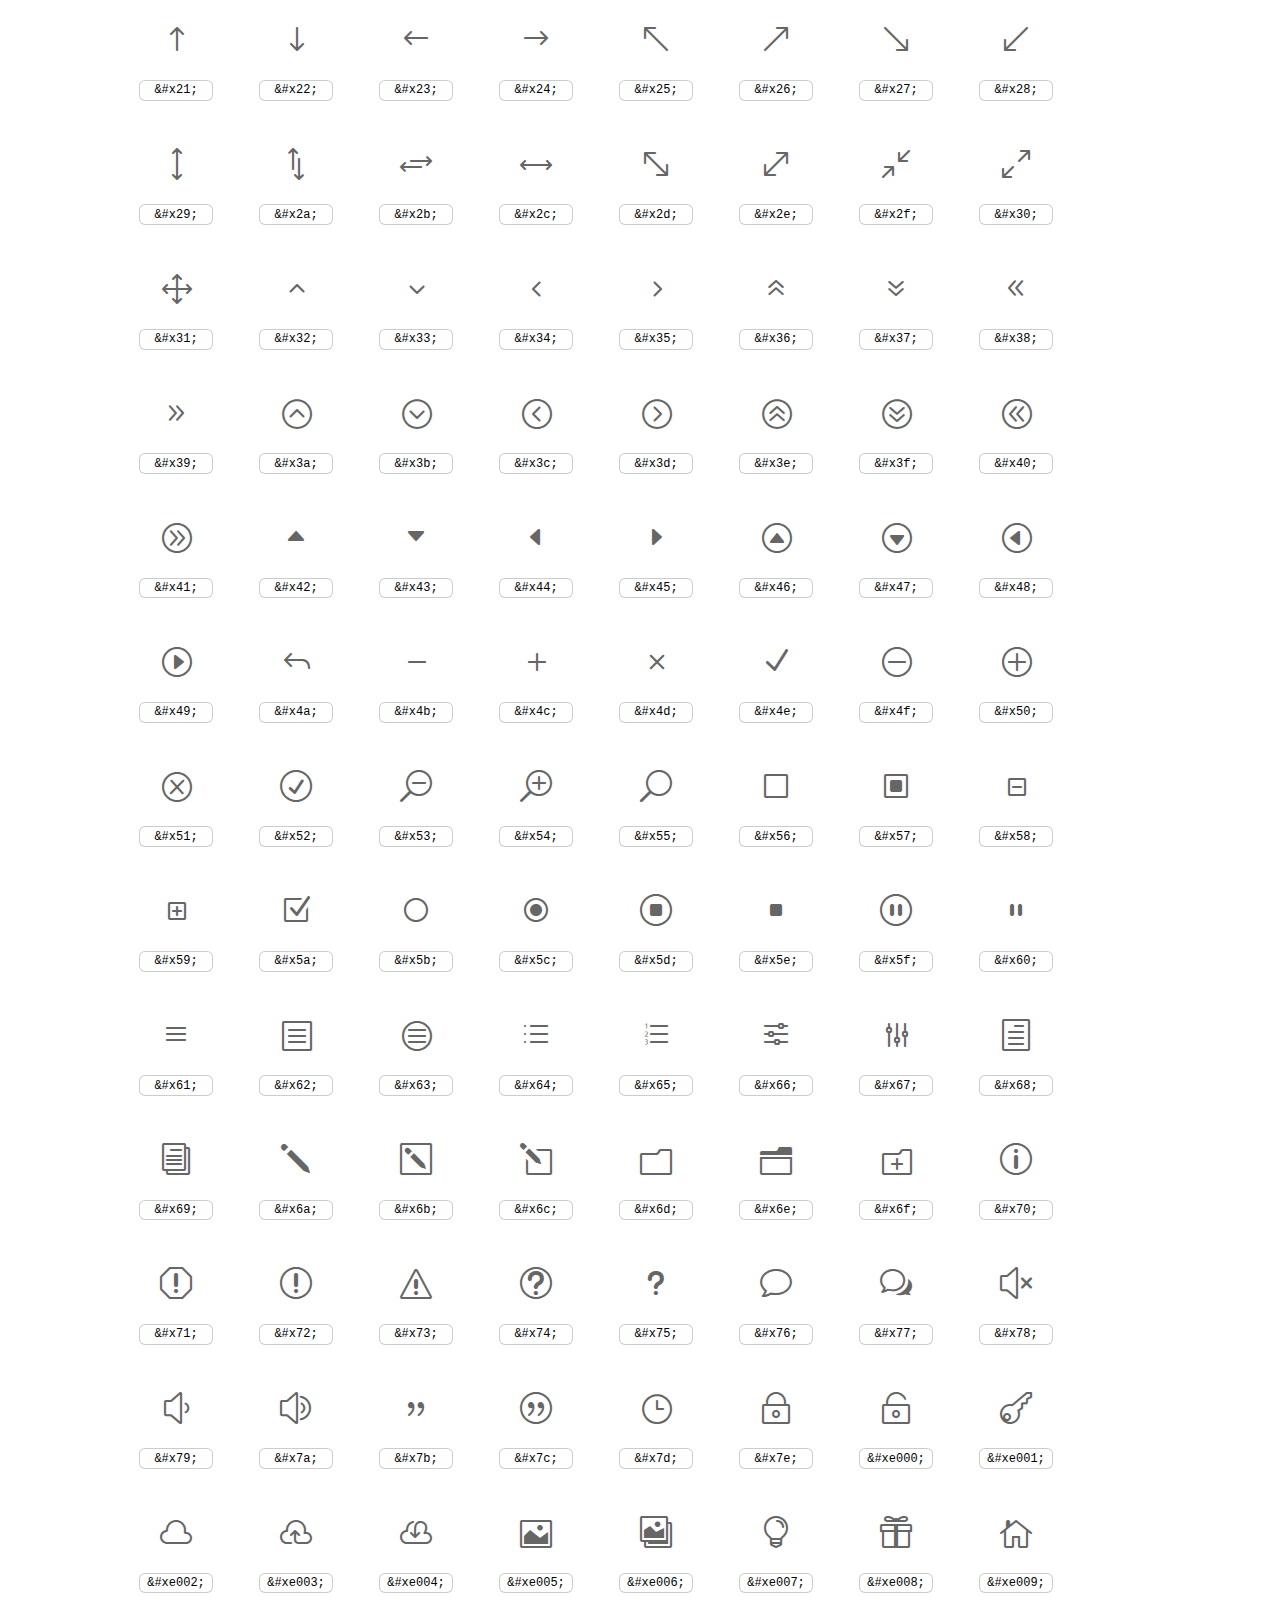
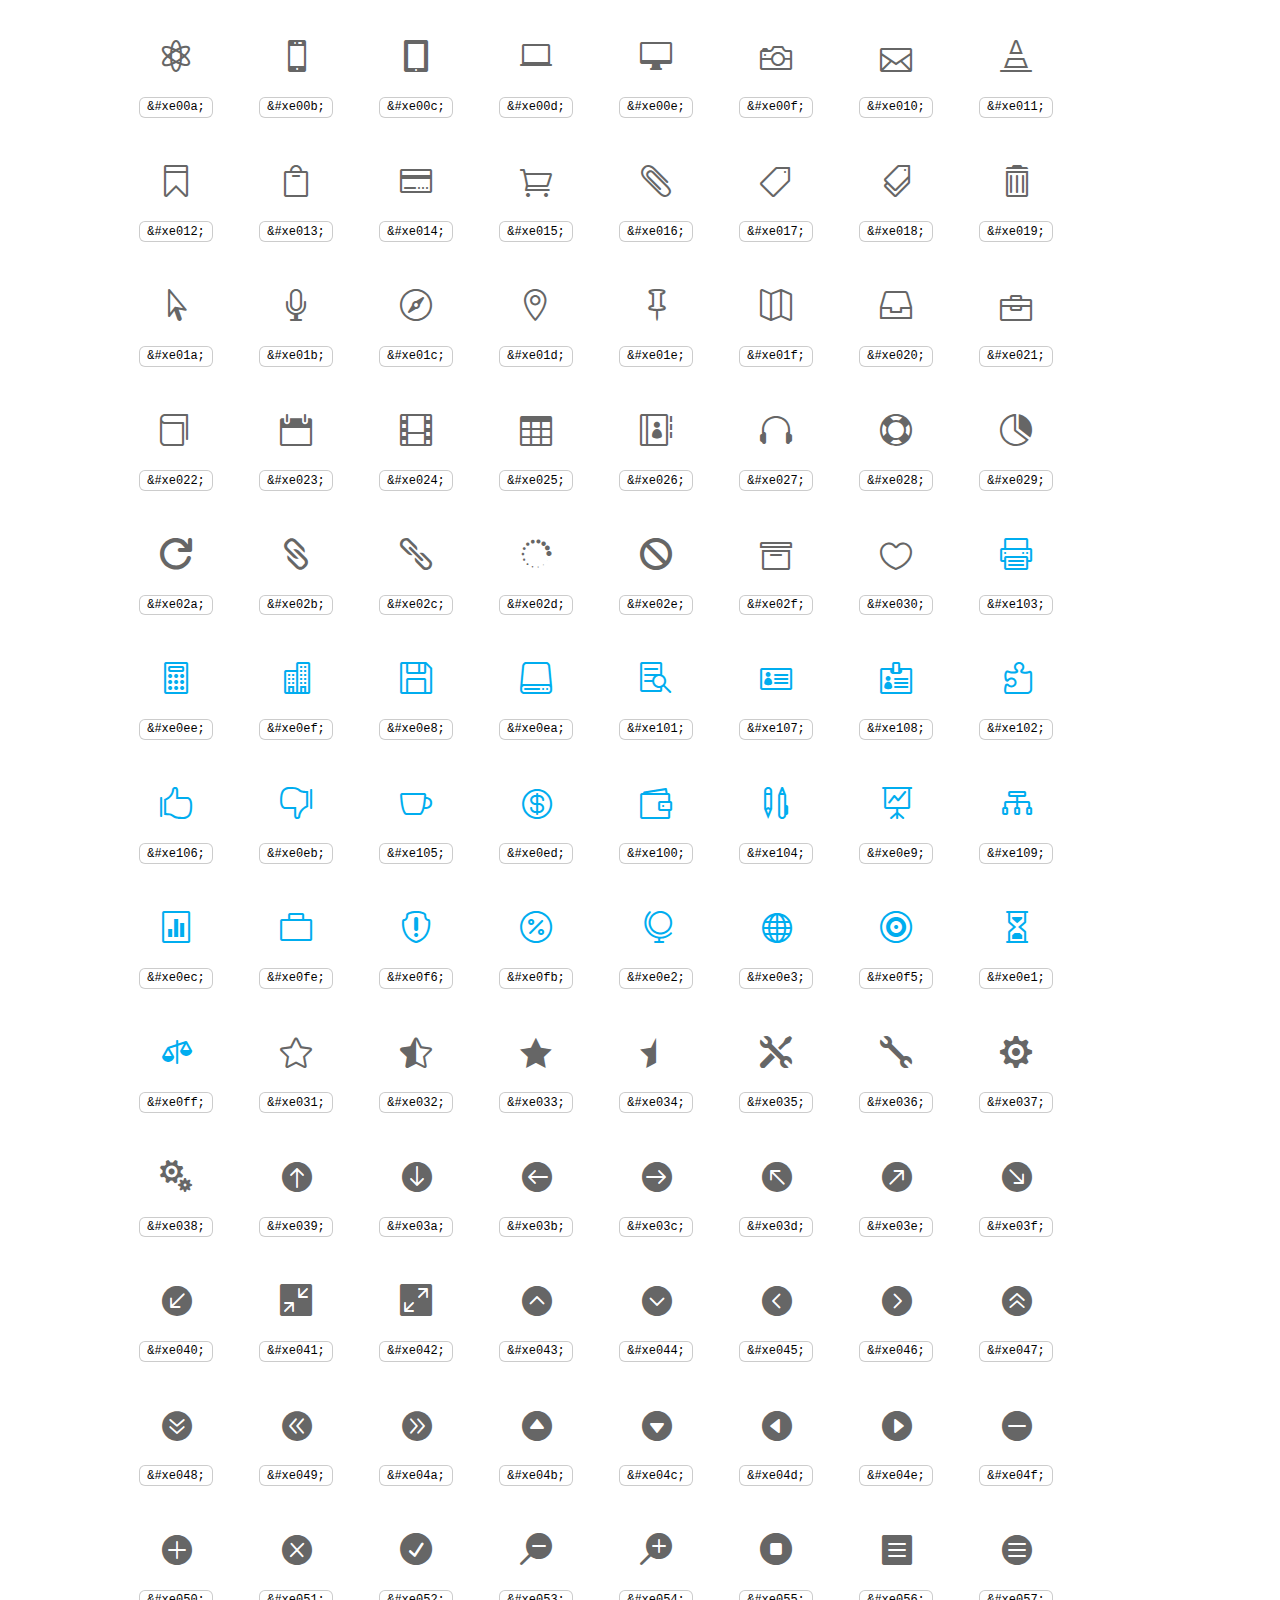
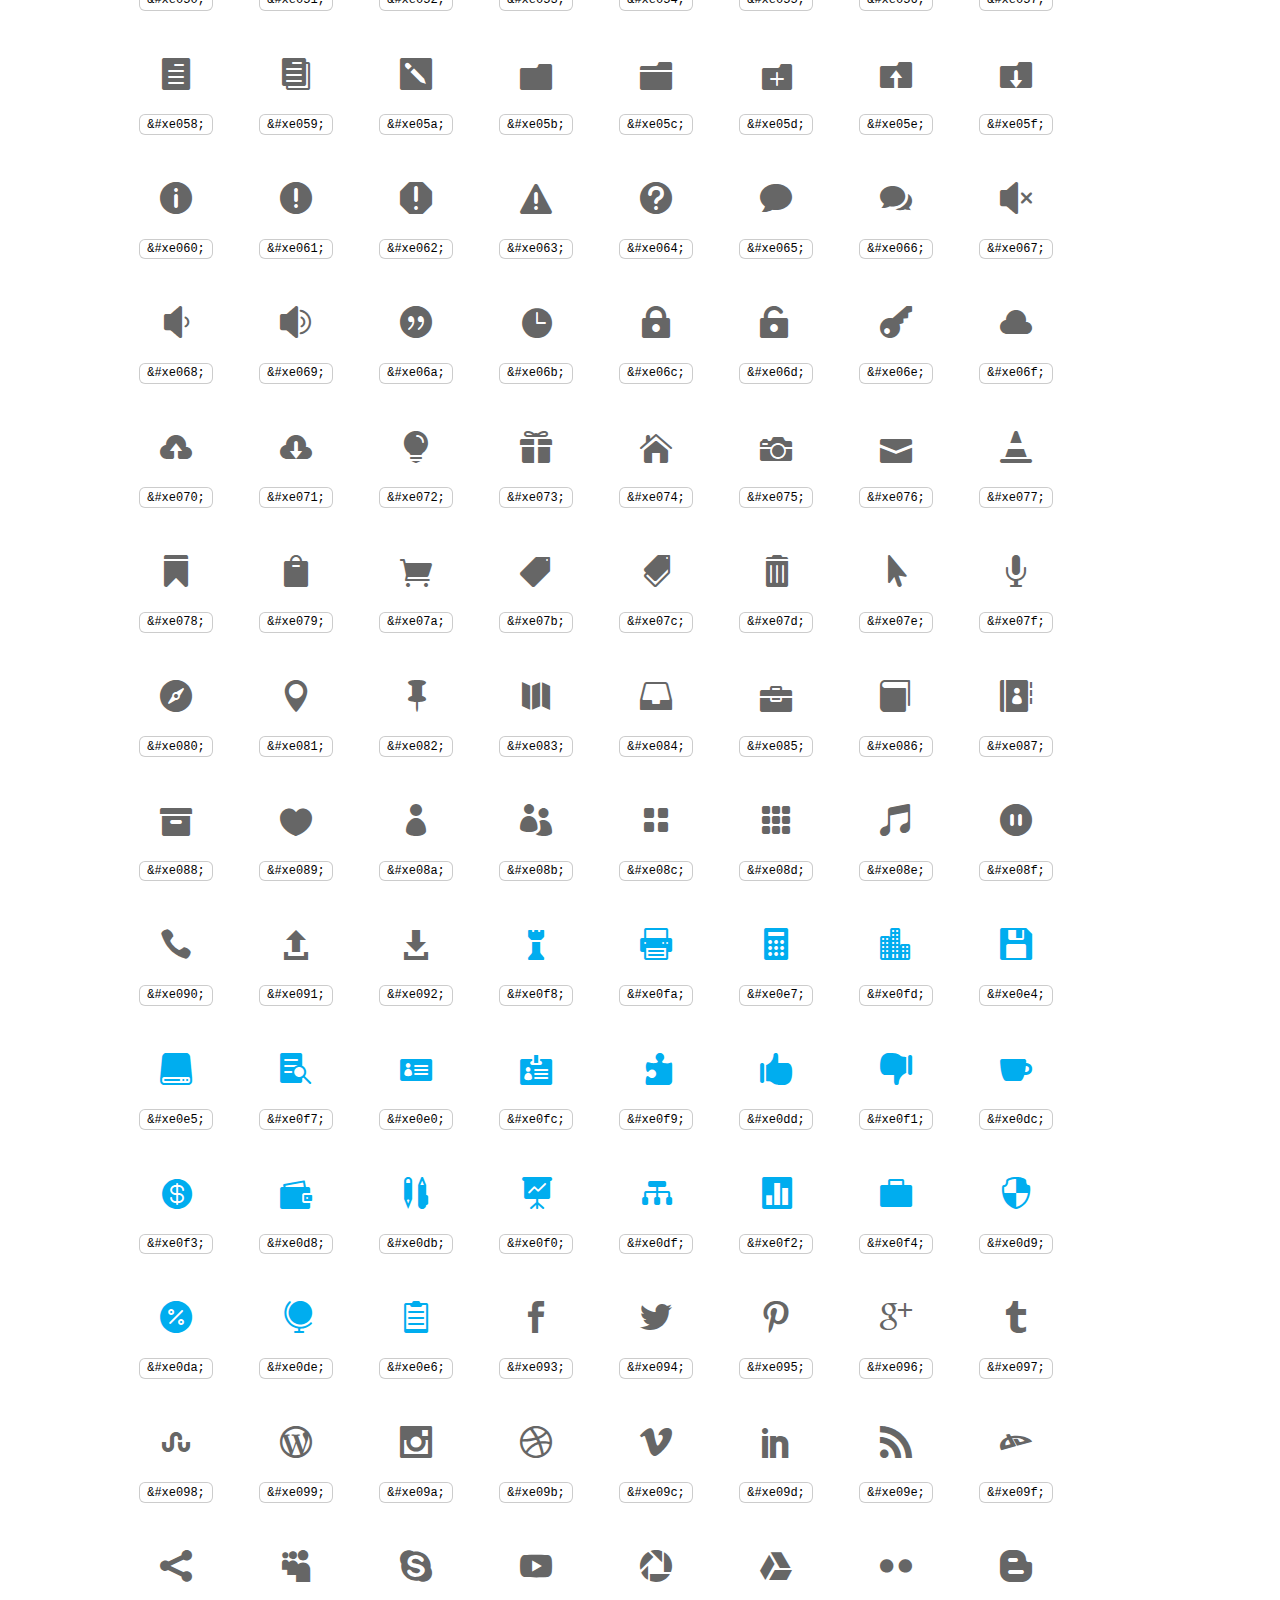
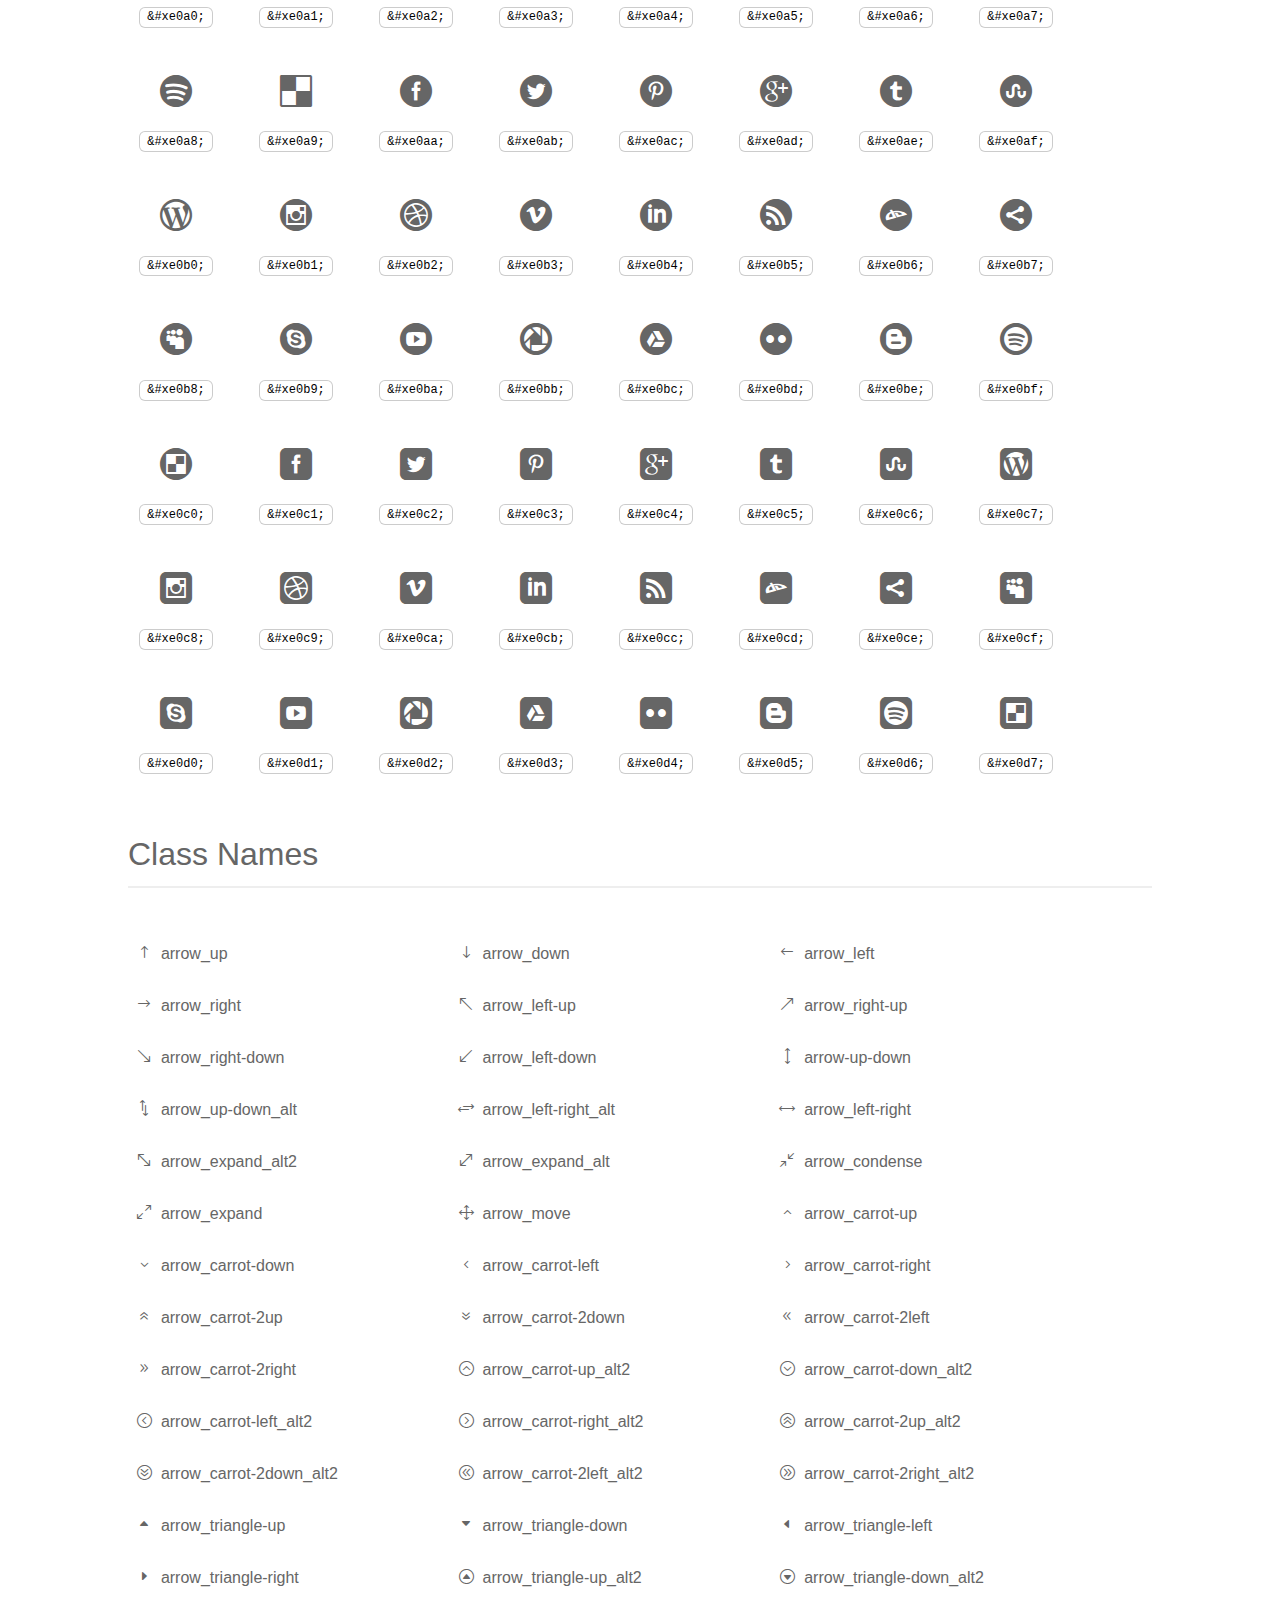
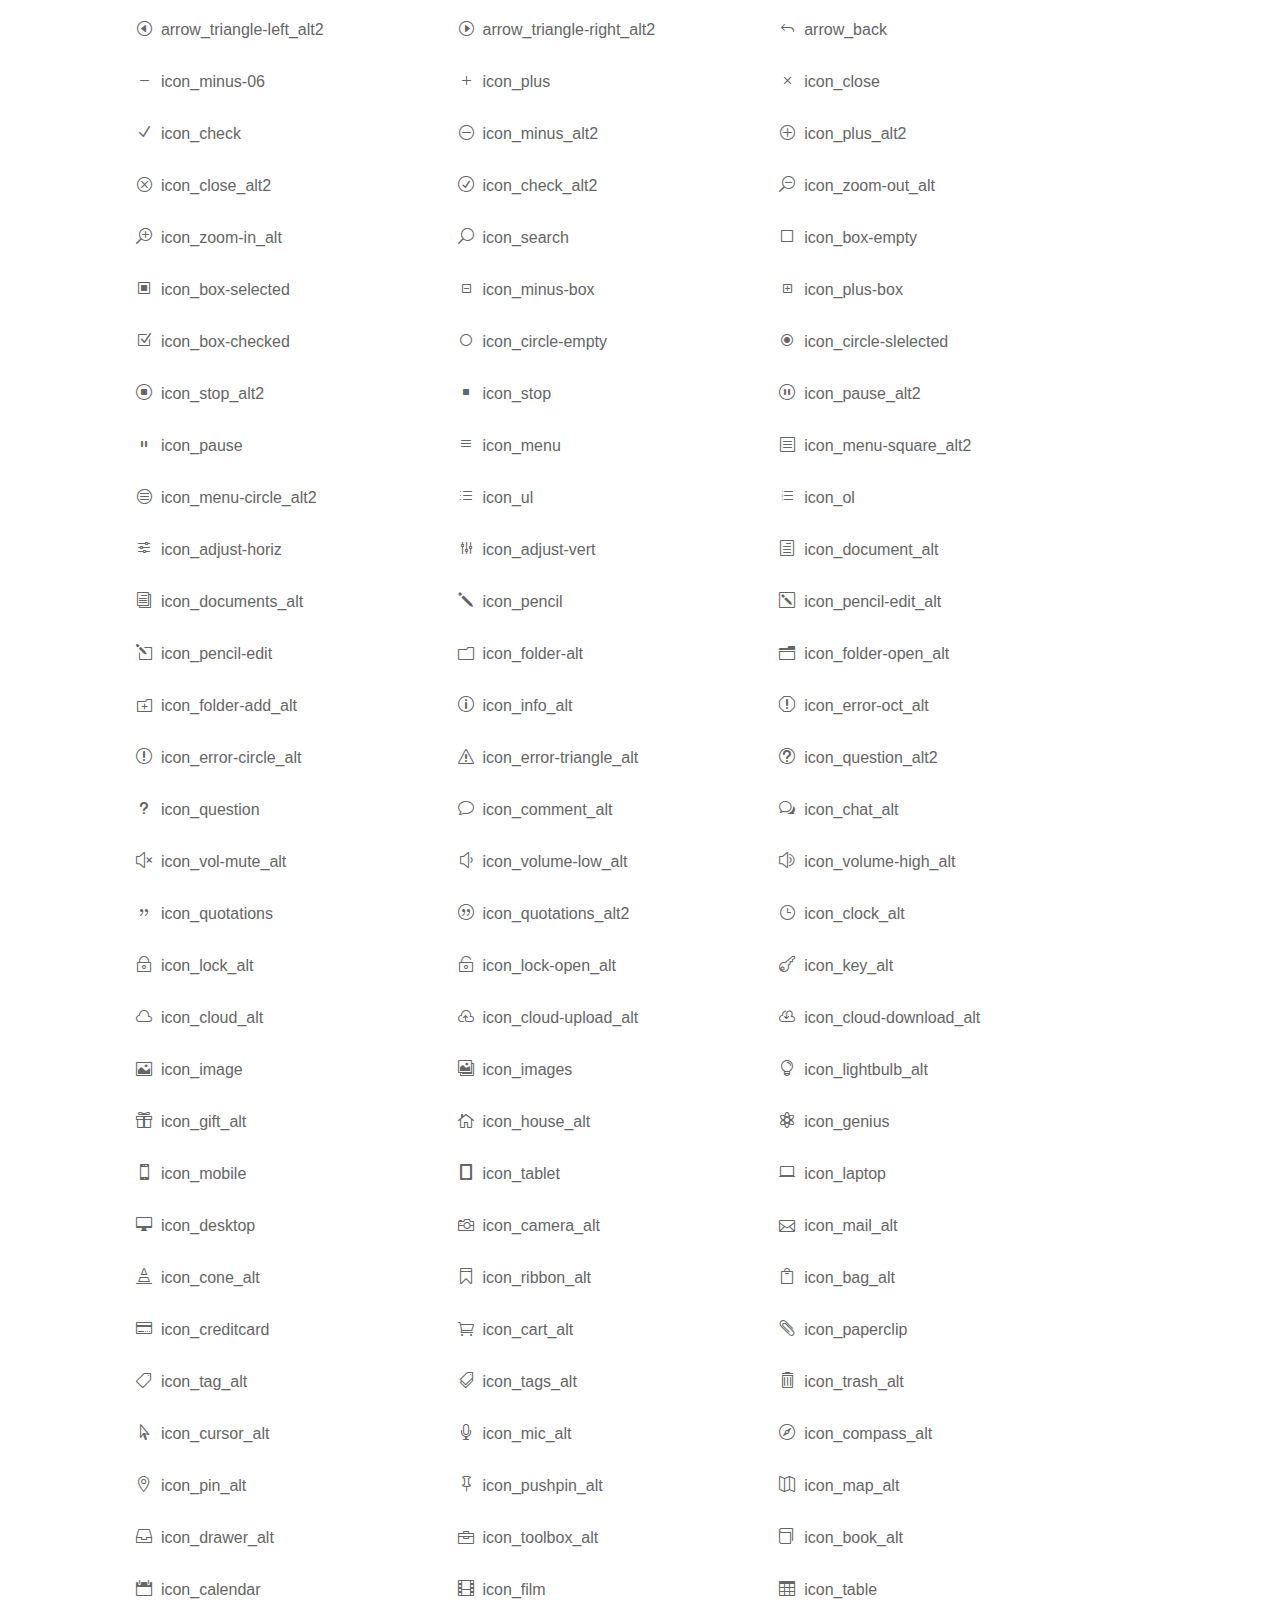
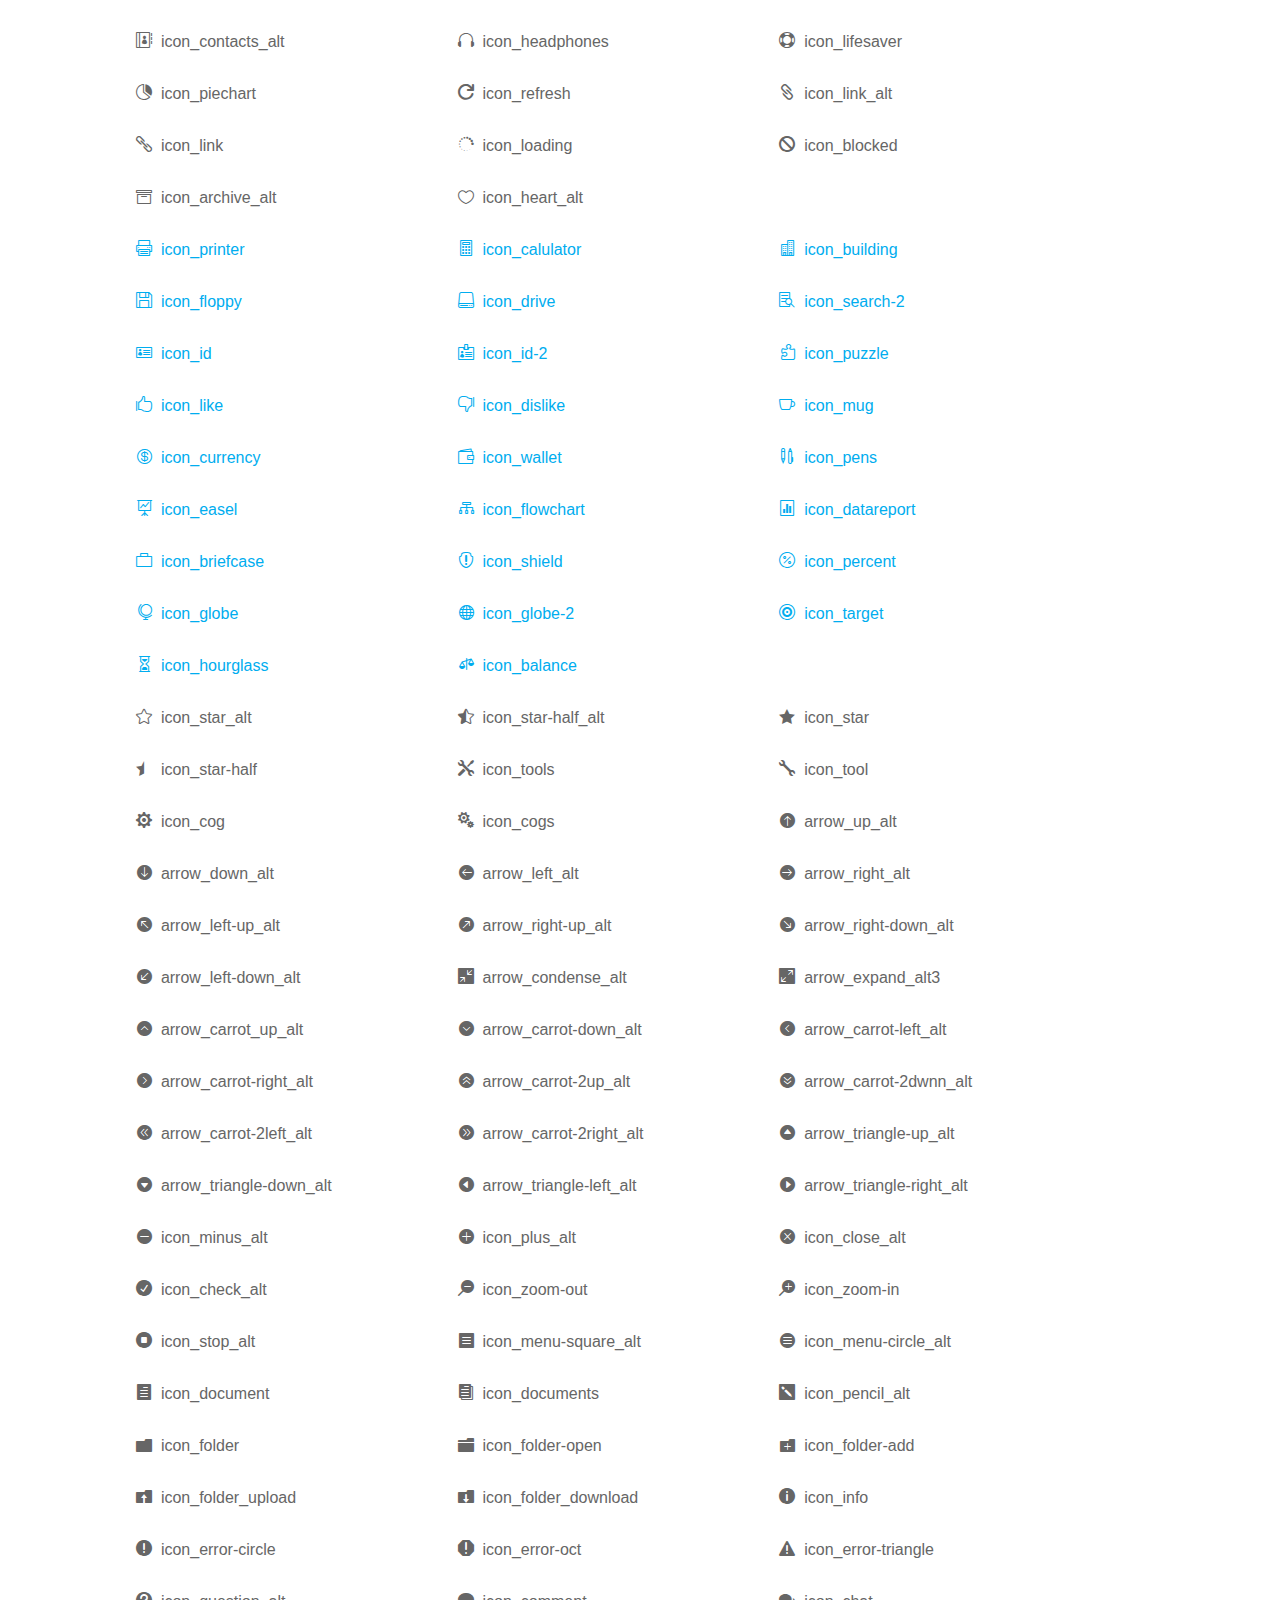
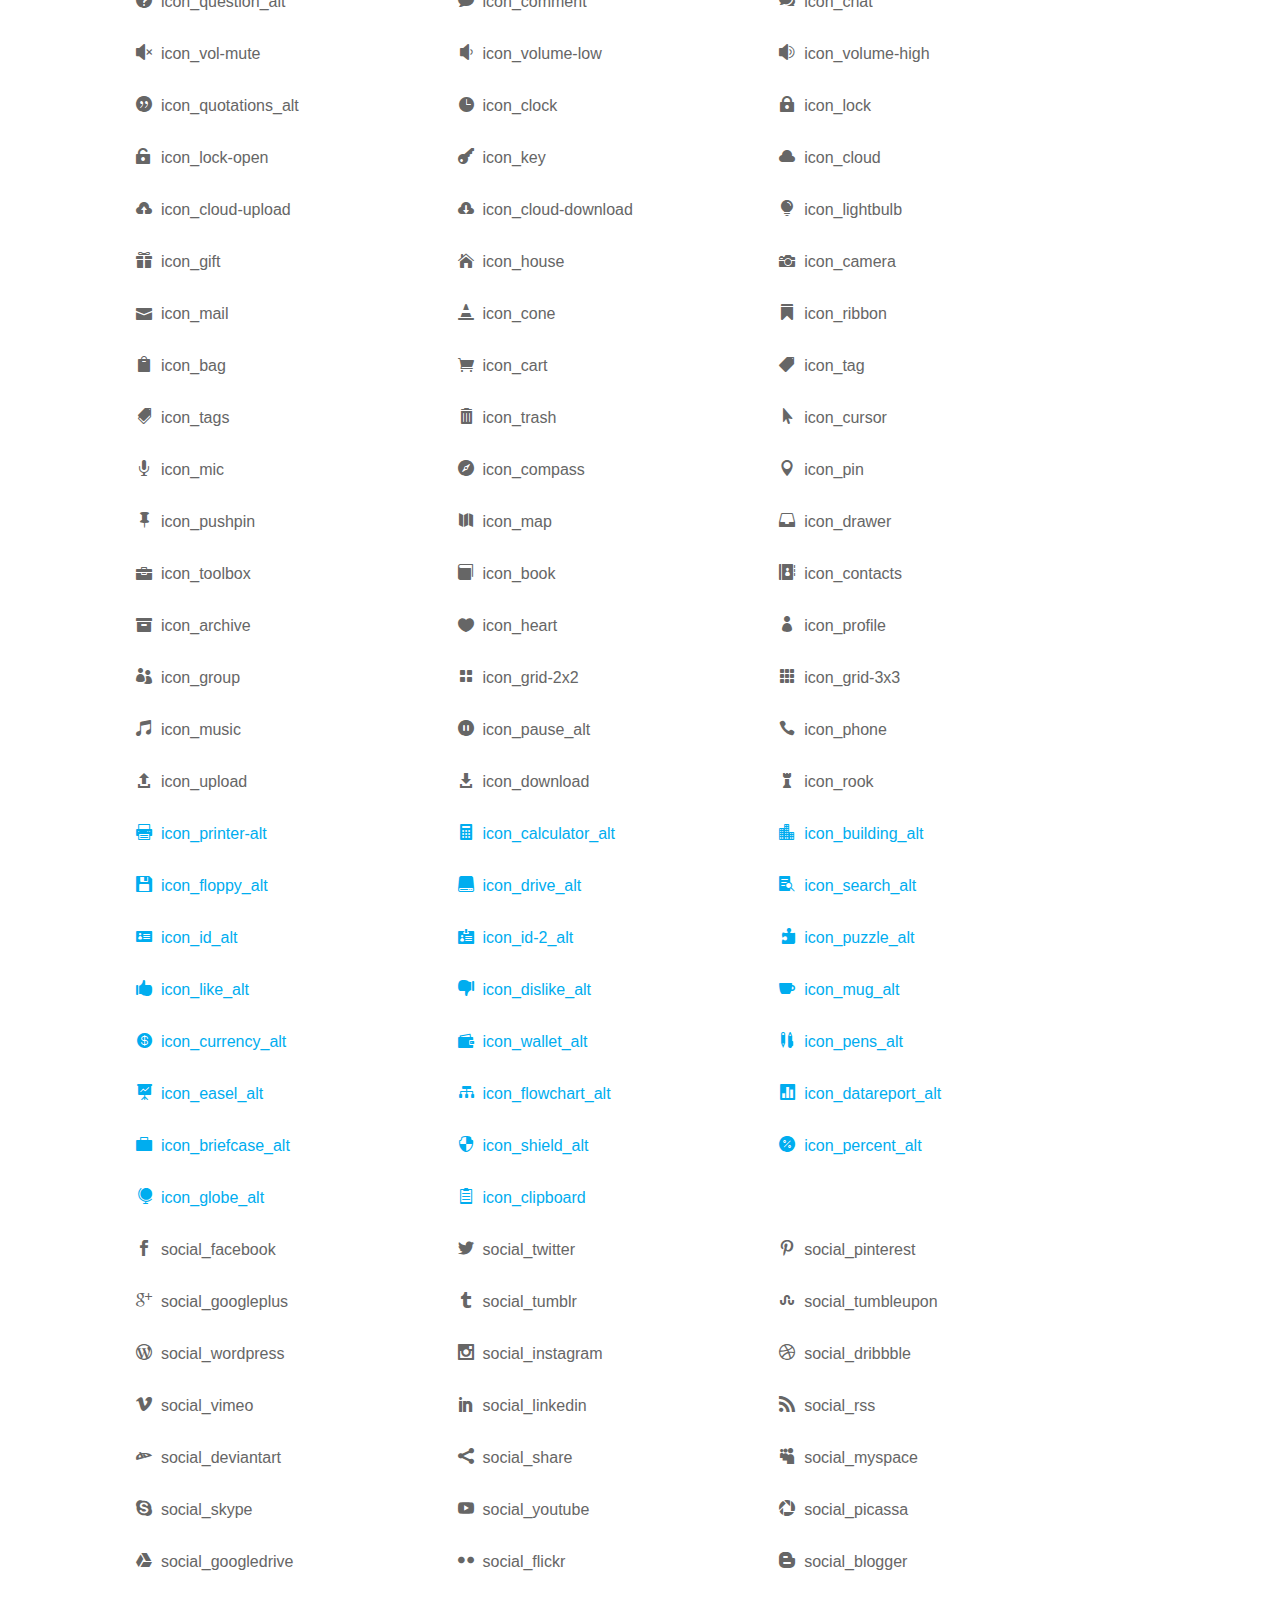
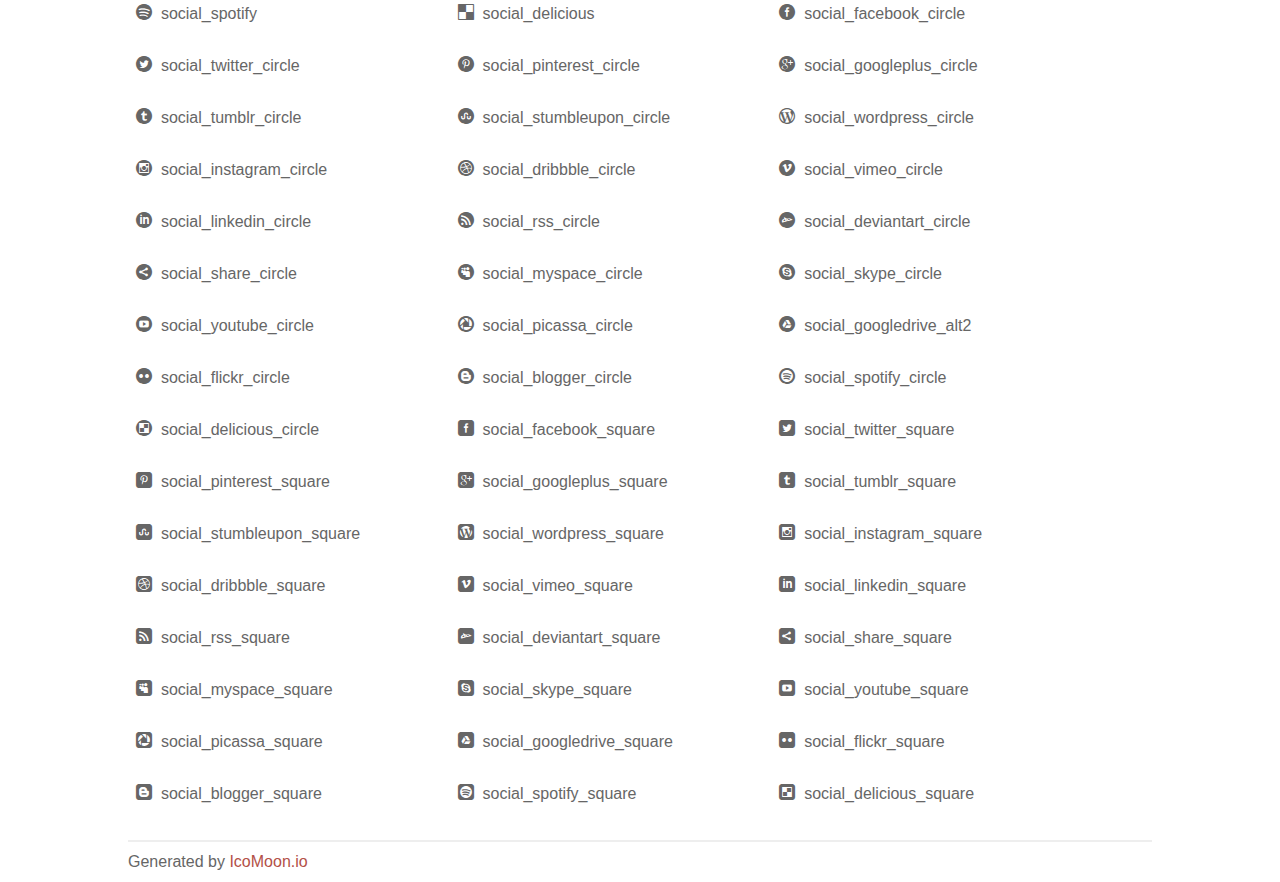
<file: fonts/elegant_font/HTML_CSS/index.html>
<!doctype html>
<html>
<head>
<title>Your Font/Glyphs</title>
<link rel="stylesheet" href="style.css" />
<!--[if lte IE 7]><script src="lte-ie7.js"></script><![endif]-->
<style>
	section, header, footer {display: block;}
	body {
		font-family: sans-serif;
		color: #666;
		line-height: 1.5;
		font-size: 1em;
	}
	* {
		-moz-box-sizing: border-box;
		-webkit-box-sizing: border-box;
		box-sizing: border-box;
		margin: 0;
		padding: 0;
	}
	.glyph {
		float: left;
		text-align: center;
		padding: .75em;
		margin: .4em 1.5em .75em 0;
		width: 6em;
		text-shadow: none;
	}
	
	.glyph input {
		font-family: consolas, monospace;
		font-size: 12px;
		width: 100%;
		text-align: center;
		border: 0;
		box-shadow: 0 0 0 1px #ccc;
		padding: .2em;
                -moz-border-radius: 5px;
                -webkit-border-radius: 5px;
	}
	
	

	.new {
		color:#00adef !important;
	}

	
	.w-main {
		width: 80%;
	}
	.centered {
		margin-left: auto;
		margin-right: auto;
	}
	.fs1 {
		font-size: 2em;
	}
	header {
		margin: 2em 0;
		padding-bottom: .5em;
		color: #666;
		box-shadow: 0 2px #eee;
	}
	header h1 {
		font-size: 2em;
		font-weight: normal;
	}
	.clearfix:before, .clearfix:after { content: ""; display: table; }
	.clearfix:after, .clear { clear: both; }
	footer {
		margin-top: 2em;
		padding: .5em 0;
		box-shadow: 0 -2px #eee;
	}
	a, a:visited {
		color: #B35047;
		text-decoration: none;
	}
	a:hover, a:focus {color: #000;}
	
	.box1 {
		font-size: 16px;
		display: inline-block;
		width: 30%;
		padding: .25em .5em;
		margin: 20px 10px 0 0;
	}
</style>
</head>
<body>
	<div class="w-main centered">
	<section class="mtm clearfix" id="glyphs">
	<div class="glyph">
		<div class="fs1" aria-hidden="true" data-icon="&#x21;"></div>
		<input type="text" readonly value="&amp;#x21;" />
	</div>
	<div class="glyph">
		<div class="fs1" aria-hidden="true" data-icon="&#x22;"></div>
		<input type="text" readonly value="&amp;#x22;" />
	</div>
	<div class="glyph">
		<div class="fs1" aria-hidden="true" data-icon="&#x23;"></div>
		<input type="text" readonly value="&amp;#x23;" />
	</div>
	<div class="glyph">
		<div class="fs1" aria-hidden="true" data-icon="&#x24;"></div>
		<input type="text" readonly value="&amp;#x24;" />
	</div>
	<div class="glyph">
		<div class="fs1" aria-hidden="true" data-icon="&#x25;"></div>
		<input type="text" readonly value="&amp;#x25;" />
	</div>
	<div class="glyph">
		<div class="fs1" aria-hidden="true" data-icon="&#x26;"></div>
		<input type="text" readonly value="&amp;#x26;" />
	</div>
	<div class="glyph">
		<div class="fs1" aria-hidden="true" data-icon="&#x27;"></div>
		<input type="text" readonly value="&amp;#x27;" />
	</div>
	<div class="glyph">
		<div class="fs1" aria-hidden="true" data-icon="&#x28;"></div>
		<input type="text" readonly value="&amp;#x28;" />
	</div>
	<div class="glyph">
		<div class="fs1" aria-hidden="true" data-icon="&#x29;"></div>
		<input type="text" readonly value="&amp;#x29;" />
	</div>
	<div class="glyph">
		<div class="fs1" aria-hidden="true" data-icon="&#x2a;"></div>
		<input type="text" readonly value="&amp;#x2a;" />
	</div>
	<div class="glyph">
		<div class="fs1" aria-hidden="true" data-icon="&#x2b;"></div>
		<input type="text" readonly value="&amp;#x2b;" />
	</div>
	<div class="glyph">
		<div class="fs1" aria-hidden="true" data-icon="&#x2c;"></div>
		<input type="text" readonly value="&amp;#x2c;" />
	</div>
	<div class="glyph">
		<div class="fs1" aria-hidden="true" data-icon="&#x2d;"></div>
		<input type="text" readonly value="&amp;#x2d;" />
	</div>
	<div class="glyph">
		<div class="fs1" aria-hidden="true" data-icon="&#x2e;"></div>
		<input type="text" readonly value="&amp;#x2e;" />
	</div>
	<div class="glyph">
		<div class="fs1" aria-hidden="true" data-icon="&#x2f;"></div>
		<input type="text" readonly value="&amp;#x2f;" />
	</div>
	<div class="glyph">
		<div class="fs1" aria-hidden="true" data-icon="&#x30;"></div>
		<input type="text" readonly value="&amp;#x30;" />
	</div>
	<div class="glyph">
		<div class="fs1" aria-hidden="true" data-icon="&#x31;"></div>
		<input type="text" readonly value="&amp;#x31;" />
	</div>
	<div class="glyph">
		<div class="fs1" aria-hidden="true" data-icon="&#x32;"></div>
		<input type="text" readonly value="&amp;#x32;" />
	</div>
	<div class="glyph">
		<div class="fs1" aria-hidden="true" data-icon="&#x33;"></div>
		<input type="text" readonly value="&amp;#x33;" />
	</div>
	<div class="glyph">
		<div class="fs1" aria-hidden="true" data-icon="&#x34;"></div>
		<input type="text" readonly value="&amp;#x34;" />
	</div>
	<div class="glyph">
		<div class="fs1" aria-hidden="true" data-icon="&#x35;"></div>
		<input type="text" readonly value="&amp;#x35;" />
	</div>
	<div class="glyph">
		<div class="fs1" aria-hidden="true" data-icon="&#x36;"></div>
		<input type="text" readonly value="&amp;#x36;" />
	</div>
	<div class="glyph">
		<div class="fs1" aria-hidden="true" data-icon="&#x37;"></div>
		<input type="text" readonly value="&amp;#x37;" />
	</div>
	<div class="glyph">
		<div class="fs1" aria-hidden="true" data-icon="&#x38;"></div>
		<input type="text" readonly value="&amp;#x38;" />
	</div>
	<div class="glyph">
		<div class="fs1" aria-hidden="true" data-icon="&#x39;"></div>
		<input type="text" readonly value="&amp;#x39;" />
	</div>
	<div class="glyph">
		<div class="fs1" aria-hidden="true" data-icon="&#x3a;"></div>
		<input type="text" readonly value="&amp;#x3a;" />
	</div>
	<div class="glyph">
		<div class="fs1" aria-hidden="true" data-icon="&#x3b;"></div>
		<input type="text" readonly value="&amp;#x3b;" />
	</div>
	<div class="glyph">
		<div class="fs1" aria-hidden="true" data-icon="&#x3c;"></div>
		<input type="text" readonly value="&amp;#x3c;" />
	</div>
	<div class="glyph">
		<div class="fs1" aria-hidden="true" data-icon="&#x3d;"></div>
		<input type="text" readonly value="&amp;#x3d;" />
	</div>
	<div class="glyph">
		<div class="fs1" aria-hidden="true" data-icon="&#x3e;"></div>
		<input type="text" readonly value="&amp;#x3e;" />
	</div>
	<div class="glyph">
		<div class="fs1" aria-hidden="true" data-icon="&#x3f;"></div>
		<input type="text" readonly value="&amp;#x3f;" />
	</div>
	<div class="glyph">
		<div class="fs1" aria-hidden="true" data-icon="&#x40;"></div>
		<input type="text" readonly value="&amp;#x40;" />
	</div>
	<div class="glyph">
		<div class="fs1" aria-hidden="true" data-icon="&#x41;"></div>
		<input type="text" readonly value="&amp;#x41;" />
	</div>
	<div class="glyph">
		<div class="fs1" aria-hidden="true" data-icon="&#x42;"></div>
		<input type="text" readonly value="&amp;#x42;" />
	</div>
	<div class="glyph">
		<div class="fs1" aria-hidden="true" data-icon="&#x43;"></div>
		<input type="text" readonly value="&amp;#x43;" />
	</div>
	<div class="glyph">
		<div class="fs1" aria-hidden="true" data-icon="&#x44;"></div>
		<input type="text" readonly value="&amp;#x44;" />
	</div>
	<div class="glyph">
		<div class="fs1" aria-hidden="true" data-icon="&#x45;"></div>
		<input type="text" readonly value="&amp;#x45;" />
	</div>
	<div class="glyph">
		<div class="fs1" aria-hidden="true" data-icon="&#x46;"></div>
		<input type="text" readonly value="&amp;#x46;" />
	</div>
	<div class="glyph">
		<div class="fs1" aria-hidden="true" data-icon="&#x47;"></div>
		<input type="text" readonly value="&amp;#x47;" />
	</div>
	<div class="glyph">
		<div class="fs1" aria-hidden="true" data-icon="&#x48;"></div>
		<input type="text" readonly value="&amp;#x48;" />
	</div>
	<div class="glyph">
		<div class="fs1" aria-hidden="true" data-icon="&#x49;"></div>
		<input type="text" readonly value="&amp;#x49;" />
	</div>
	<div class="glyph">
		<div class="fs1" aria-hidden="true" data-icon="&#x4a;"></div>
		<input type="text" readonly value="&amp;#x4a;" />
	</div>
	<div class="glyph">
		<div class="fs1" aria-hidden="true" data-icon="&#x4b;"></div>
		<input type="text" readonly value="&amp;#x4b;" />
	</div>
	<div class="glyph">
		<div class="fs1" aria-hidden="true" data-icon="&#x4c;"></div>
		<input type="text" readonly value="&amp;#x4c;" />
	</div>
	<div class="glyph">
		<div class="fs1" aria-hidden="true" data-icon="&#x4d;"></div>
		<input type="text" readonly value="&amp;#x4d;" />
	</div>
	<div class="glyph">
		<div class="fs1" aria-hidden="true" data-icon="&#x4e;"></div>
		<input type="text" readonly value="&amp;#x4e;" />
	</div>
	<div class="glyph">
		<div class="fs1" aria-hidden="true" data-icon="&#x4f;"></div>
		<input type="text" readonly value="&amp;#x4f;" />
	</div>
	<div class="glyph">
		<div class="fs1" aria-hidden="true" data-icon="&#x50;"></div>
		<input type="text" readonly value="&amp;#x50;" />
	</div>
	<div class="glyph">
		<div class="fs1" aria-hidden="true" data-icon="&#x51;"></div>
		<input type="text" readonly value="&amp;#x51;" />
	</div>
	<div class="glyph">
		<div class="fs1" aria-hidden="true" data-icon="&#x52;"></div>
		<input type="text" readonly value="&amp;#x52;" />
	</div>
	<div class="glyph">
		<div class="fs1" aria-hidden="true" data-icon="&#x53;"></div>
		<input type="text" readonly value="&amp;#x53;" />
	</div>
	<div class="glyph">
		<div class="fs1" aria-hidden="true" data-icon="&#x54;"></div>
		<input type="text" readonly value="&amp;#x54;" />
	</div>
	<div class="glyph">
		<div class="fs1" aria-hidden="true" data-icon="&#x55;"></div>
		<input type="text" readonly value="&amp;#x55;" />
	</div>
	<div class="glyph">
		<div class="fs1" aria-hidden="true" data-icon="&#x56;"></div>
		<input type="text" readonly value="&amp;#x56;" />
	</div>
	<div class="glyph">
		<div class="fs1" aria-hidden="true" data-icon="&#x57;"></div>
		<input type="text" readonly value="&amp;#x57;" />
	</div>
	<div class="glyph">
		<div class="fs1" aria-hidden="true" data-icon="&#x58;"></div>
		<input type="text" readonly value="&amp;#x58;" />
	</div>
	<div class="glyph">
		<div class="fs1" aria-hidden="true" data-icon="&#x59;"></div>
		<input type="text" readonly value="&amp;#x59;" />
	</div>
	<div class="glyph">
		<div class="fs1" aria-hidden="true" data-icon="&#x5a;"></div>
		<input type="text" readonly value="&amp;#x5a;" />
	</div>
	<div class="glyph">
		<div class="fs1" aria-hidden="true" data-icon="&#x5b;"></div>
		<input type="text" readonly value="&amp;#x5b;" />
	</div>
	<div class="glyph">
		<div class="fs1" aria-hidden="true" data-icon="&#x5c;"></div>
		<input type="text" readonly value="&amp;#x5c;" />
	</div>
	<div class="glyph">
		<div class="fs1" aria-hidden="true" data-icon="&#x5d;"></div>
		<input type="text" readonly value="&amp;#x5d;" />
	</div>
	<div class="glyph">
		<div class="fs1" aria-hidden="true" data-icon="&#x5e;"></div>
		<input type="text" readonly value="&amp;#x5e;" />
	</div>
	<div class="glyph">
		<div class="fs1" aria-hidden="true" data-icon="&#x5f;"></div>
		<input type="text" readonly value="&amp;#x5f;" />
	</div>
	<div class="glyph">
		<div class="fs1" aria-hidden="true" data-icon="&#x60;"></div>
		<input type="text" readonly value="&amp;#x60;" />
	</div>
	<div class="glyph">
		<div class="fs1" aria-hidden="true" data-icon="&#x61;"></div>
		<input type="text" readonly value="&amp;#x61;" />
	</div>
	<div class="glyph">
		<div class="fs1" aria-hidden="true" data-icon="&#x62;"></div>
		<input type="text" readonly value="&amp;#x62;" />
	</div>
	<div class="glyph">
		<div class="fs1" aria-hidden="true" data-icon="&#x63;"></div>
		<input type="text" readonly value="&amp;#x63;" />
	</div>
	<div class="glyph">
		<div class="fs1" aria-hidden="true" data-icon="&#x64;"></div>
		<input type="text" readonly value="&amp;#x64;" />
	</div>
	<div class="glyph">
		<div class="fs1" aria-hidden="true" data-icon="&#x65;"></div>
		<input type="text" readonly value="&amp;#x65;" />
	</div>
	<div class="glyph">
		<div class="fs1" aria-hidden="true" data-icon="&#x66;"></div>
		<input type="text" readonly value="&amp;#x66;" />
	</div>
	<div class="glyph">
		<div class="fs1" aria-hidden="true" data-icon="&#x67;"></div>
		<input type="text" readonly value="&amp;#x67;" />
	</div>
	<div class="glyph">
		<div class="fs1" aria-hidden="true" data-icon="&#x68;"></div>
		<input type="text" readonly value="&amp;#x68;" />
	</div>
	<div class="glyph">
		<div class="fs1" aria-hidden="true" data-icon="&#x69;"></div>
		<input type="text" readonly value="&amp;#x69;" />
	</div>
	<div class="glyph">
		<div class="fs1" aria-hidden="true" data-icon="&#x6a;"></div>
		<input type="text" readonly value="&amp;#x6a;" />
	</div>
	<div class="glyph">
		<div class="fs1" aria-hidden="true" data-icon="&#x6b;"></div>
		<input type="text" readonly value="&amp;#x6b;" />
	</div>
	<div class="glyph">
		<div class="fs1" aria-hidden="true" data-icon="&#x6c;"></div>
		<input type="text" readonly value="&amp;#x6c;" />
	</div>
	<div class="glyph">
		<div class="fs1" aria-hidden="true" data-icon="&#x6d;"></div>
		<input type="text" readonly value="&amp;#x6d;" />
	</div>
	<div class="glyph">
		<div class="fs1" aria-hidden="true" data-icon="&#x6e;"></div>
		<input type="text" readonly value="&amp;#x6e;" />
	</div>
	<div class="glyph">
		<div class="fs1" aria-hidden="true" data-icon="&#x6f;"></div>
		<input type="text" readonly value="&amp;#x6f;" />
	</div>
	<div class="glyph">
		<div class="fs1" aria-hidden="true" data-icon="&#x70;"></div>
		<input type="text" readonly value="&amp;#x70;" />
	</div>
	<div class="glyph">
		<div class="fs1" aria-hidden="true" data-icon="&#x71;"></div>
		<input type="text" readonly value="&amp;#x71;" />
	</div>
	<div class="glyph">
		<div class="fs1" aria-hidden="true" data-icon="&#x72;"></div>
		<input type="text" readonly value="&amp;#x72;" />
	</div>
	<div class="glyph">
		<div class="fs1" aria-hidden="true" data-icon="&#x73;"></div>
		<input type="text" readonly value="&amp;#x73;" />
	</div>
	<div class="glyph">
		<div class="fs1" aria-hidden="true" data-icon="&#x74;"></div>
		<input type="text" readonly value="&amp;#x74;" />
	</div>
	<div class="glyph">
		<div class="fs1" aria-hidden="true" data-icon="&#x75;"></div>
		<input type="text" readonly value="&amp;#x75;" />
	</div>
	<div class="glyph">
		<div class="fs1" aria-hidden="true" data-icon="&#x76;"></div>
		<input type="text" readonly value="&amp;#x76;" />
	</div>
	<div class="glyph">
		<div class="fs1" aria-hidden="true" data-icon="&#x77;"></div>
		<input type="text" readonly value="&amp;#x77;" />
	</div>
	<div class="glyph">
		<div class="fs1" aria-hidden="true" data-icon="&#x78;"></div>
		<input type="text" readonly value="&amp;#x78;" />
	</div>
	<div class="glyph">
		<div class="fs1" aria-hidden="true" data-icon="&#x79;"></div>
		<input type="text" readonly value="&amp;#x79;" />
	</div>
	<div class="glyph">
		<div class="fs1" aria-hidden="true" data-icon="&#x7a;"></div>
		<input type="text" readonly value="&amp;#x7a;" />
	</div>
	<div class="glyph">
		<div class="fs1" aria-hidden="true" data-icon="&#x7b;"></div>
		<input type="text" readonly value="&amp;#x7b;" />
	</div>
	<div class="glyph">
		<div class="fs1" aria-hidden="true" data-icon="&#x7c;"></div>
		<input type="text" readonly value="&amp;#x7c;" />
	</div>
	<div class="glyph">
		<div class="fs1" aria-hidden="true" data-icon="&#x7d;"></div>
		<input type="text" readonly value="&amp;#x7d;" />
	</div>
	<div class="glyph">
		<div class="fs1" aria-hidden="true" data-icon="&#x7e;"></div>
		<input type="text" readonly value="&amp;#x7e;" />
	</div>
	<div class="glyph">
		<div class="fs1" aria-hidden="true" data-icon="&#xe000;"></div>
		<input type="text" readonly value="&amp;#xe000;" />
	</div>
	<div class="glyph">
		<div class="fs1" aria-hidden="true" data-icon="&#xe001;"></div>
		<input type="text" readonly value="&amp;#xe001;" />
	</div>
	<div class="glyph">
		<div class="fs1" aria-hidden="true" data-icon="&#xe002;"></div>
		<input type="text" readonly value="&amp;#xe002;" />
	</div>
	<div class="glyph">
		<div class="fs1" aria-hidden="true" data-icon="&#xe003;"></div>
		<input type="text" readonly value="&amp;#xe003;" />
	</div>
	<div class="glyph">
		<div class="fs1" aria-hidden="true" data-icon="&#xe004;"></div>
		<input type="text" readonly value="&amp;#xe004;" />
	</div>
	<div class="glyph">
		<div class="fs1" aria-hidden="true" data-icon="&#xe005;"></div>
		<input type="text" readonly value="&amp;#xe005;" />
	</div>
	<div class="glyph">
		<div class="fs1" aria-hidden="true" data-icon="&#xe006;"></div>
		<input type="text" readonly value="&amp;#xe006;" />
	</div>
	<div class="glyph">
		<div class="fs1" aria-hidden="true" data-icon="&#xe007;"></div>
		<input type="text" readonly value="&amp;#xe007;" />
	</div>
	<div class="glyph">
		<div class="fs1" aria-hidden="true" data-icon="&#xe008;"></div>
		<input type="text" readonly value="&amp;#xe008;" />
	</div>
	<div class="glyph">
		<div class="fs1" aria-hidden="true" data-icon="&#xe009;"></div>
		<input type="text" readonly value="&amp;#xe009;" />
	</div>
	<div class="glyph">
		<div class="fs1" aria-hidden="true" data-icon="&#xe00a;"></div>
		<input type="text" readonly value="&amp;#xe00a;" />
	</div>
	<div class="glyph">
		<div class="fs1" aria-hidden="true" data-icon="&#xe00b;"></div>
		<input type="text" readonly value="&amp;#xe00b;" />
	</div>
	<div class="glyph">
		<div class="fs1" aria-hidden="true" data-icon="&#xe00c;"></div>
		<input type="text" readonly value="&amp;#xe00c;" />
	</div>
	<div class="glyph">
		<div class="fs1" aria-hidden="true" data-icon="&#xe00d;"></div>
		<input type="text" readonly value="&amp;#xe00d;" />
	</div>
	<div class="glyph">
		<div class="fs1" aria-hidden="true" data-icon="&#xe00e;"></div>
		<input type="text" readonly value="&amp;#xe00e;" />
	</div>
	<div class="glyph">
		<div class="fs1" aria-hidden="true" data-icon="&#xe00f;"></div>
		<input type="text" readonly value="&amp;#xe00f;" />
	</div>
	<div class="glyph">
		<div class="fs1" aria-hidden="true" data-icon="&#xe010;"></div>
		<input type="text" readonly value="&amp;#xe010;" />
	</div>
	<div class="glyph">
		<div class="fs1" aria-hidden="true" data-icon="&#xe011;"></div>
		<input type="text" readonly value="&amp;#xe011;" />
	</div>
	<div class="glyph">
		<div class="fs1" aria-hidden="true" data-icon="&#xe012;"></div>
		<input type="text" readonly value="&amp;#xe012;" />
	</div>
	<div class="glyph">
		<div class="fs1" aria-hidden="true" data-icon="&#xe013;"></div>
		<input type="text" readonly value="&amp;#xe013;" />
	</div>
	<div class="glyph">
		<div class="fs1" aria-hidden="true" data-icon="&#xe014;"></div>
		<input type="text" readonly value="&amp;#xe014;" />
	</div>
	<div class="glyph">
		<div class="fs1" aria-hidden="true" data-icon="&#xe015;"></div>
		<input type="text" readonly value="&amp;#xe015;" />
	</div>
	<div class="glyph">
		<div class="fs1" aria-hidden="true" data-icon="&#xe016;"></div>
		<input type="text" readonly value="&amp;#xe016;" />
	</div>
	<div class="glyph">
		<div class="fs1" aria-hidden="true" data-icon="&#xe017;"></div>
		<input type="text" readonly value="&amp;#xe017;" />
	</div>
	<div class="glyph">
		<div class="fs1" aria-hidden="true" data-icon="&#xe018;"></div>
		<input type="text" readonly value="&amp;#xe018;" />
	</div>
	<div class="glyph">
		<div class="fs1" aria-hidden="true" data-icon="&#xe019;"></div>
		<input type="text" readonly value="&amp;#xe019;" />
	</div>
	<div class="glyph">
		<div class="fs1" aria-hidden="true" data-icon="&#xe01a;"></div>
		<input type="text" readonly value="&amp;#xe01a;" />
	</div>
	<div class="glyph">
		<div class="fs1" aria-hidden="true" data-icon="&#xe01b;"></div>
		<input type="text" readonly value="&amp;#xe01b;" />
	</div>
	<div class="glyph">
		<div class="fs1" aria-hidden="true" data-icon="&#xe01c;"></div>
		<input type="text" readonly value="&amp;#xe01c;" />
	</div>
	<div class="glyph">
		<div class="fs1" aria-hidden="true" data-icon="&#xe01d;"></div>
		<input type="text" readonly value="&amp;#xe01d;" />
	</div>
	<div class="glyph">
		<div class="fs1" aria-hidden="true" data-icon="&#xe01e;"></div>
		<input type="text" readonly value="&amp;#xe01e;" />
	</div>
	<div class="glyph">
		<div class="fs1" aria-hidden="true" data-icon="&#xe01f;"></div>
		<input type="text" readonly value="&amp;#xe01f;" />
	</div>
	<div class="glyph">
		<div class="fs1" aria-hidden="true" data-icon="&#xe020;"></div>
		<input type="text" readonly value="&amp;#xe020;" />
	</div>
	<div class="glyph">
		<div class="fs1" aria-hidden="true" data-icon="&#xe021;"></div>
		<input type="text" readonly value="&amp;#xe021;" />
	</div>
	<div class="glyph">
		<div class="fs1" aria-hidden="true" data-icon="&#xe022;"></div>
		<input type="text" readonly value="&amp;#xe022;" />
	</div>
	<div class="glyph">
		<div class="fs1" aria-hidden="true" data-icon="&#xe023;"></div>
		<input type="text" readonly value="&amp;#xe023;" />
	</div>
	<div class="glyph">
		<div class="fs1" aria-hidden="true" data-icon="&#xe024;"></div>
		<input type="text" readonly value="&amp;#xe024;" />
	</div>
	<div class="glyph">
		<div class="fs1" aria-hidden="true" data-icon="&#xe025;"></div>
		<input type="text" readonly value="&amp;#xe025;" />
	</div>
	<div class="glyph">
		<div class="fs1" aria-hidden="true" data-icon="&#xe026;"></div>
		<input type="text" readonly value="&amp;#xe026;" />
	</div>
	<div class="glyph">
		<div class="fs1" aria-hidden="true" data-icon="&#xe027;"></div>
		<input type="text" readonly value="&amp;#xe027;" />
	</div>
	<div class="glyph">
		<div class="fs1" aria-hidden="true" data-icon="&#xe028;"></div>
		<input type="text" readonly value="&amp;#xe028;" />
	</div>
	<div class="glyph">
		<div class="fs1" aria-hidden="true" data-icon="&#xe029;"></div>
		<input type="text" readonly value="&amp;#xe029;" />
	</div>
	<div class="glyph">
		<div class="fs1" aria-hidden="true" data-icon="&#xe02a;"></div>
		<input type="text" readonly value="&amp;#xe02a;" />
	</div>
	<div class="glyph">
		<div class="fs1" aria-hidden="true" data-icon="&#xe02b;"></div>
		<input type="text" readonly value="&amp;#xe02b;" />
	</div>
	<div class="glyph">
		<div class="fs1" aria-hidden="true" data-icon="&#xe02c;"></div>
		<input type="text" readonly value="&amp;#xe02c;" />
	</div>
	<div class="glyph">
		<div class="fs1" aria-hidden="true" data-icon="&#xe02d;"></div>
		<input type="text" readonly value="&amp;#xe02d;" />
	</div>
	<div class="glyph">
		<div class="fs1" aria-hidden="true" data-icon="&#xe02e;"></div>
		<input type="text" readonly value="&amp;#xe02e;" />
	</div>
	<div class="glyph">
		<div class="fs1" aria-hidden="true" data-icon="&#xe02f;"></div>
		<input type="text" readonly value="&amp;#xe02f;" />
	</div>
	<div class="glyph">
		<div class="fs1" aria-hidden="true" data-icon="&#xe030;"></div>
		<input type="text" readonly value="&amp;#xe030;" />
	</div>
    
    <div class="new">
    
    <div class="glyph">
		<div class="fs1" aria-hidden="true" data-icon="&#xe103;"></div>
		<input type="text" readonly value="&amp;#xe103;" />
	</div>
	<div class="glyph">
		<div class="fs1" aria-hidden="true" data-icon="&#xe0ee;"></div>
		<input type="text" readonly value="&amp;#xe0ee;" />
	</div>
	<div class="glyph">
		<div class="fs1" aria-hidden="true" data-icon="&#xe0ef;"></div>
		<input type="text" readonly value="&amp;#xe0ef;" />
	</div>
	<div class="glyph">
		<div class="fs1" aria-hidden="true" data-icon="&#xe0e8;"></div>
		<input type="text" readonly value="&amp;#xe0e8;" />
	</div>
	<div class="glyph">
		<div class="fs1" aria-hidden="true" data-icon="&#xe0ea;"></div>
		<input type="text" readonly value="&amp;#xe0ea;" />
	</div>
	<div class="glyph">
		<div class="fs1" aria-hidden="true" data-icon="&#xe101;"></div>
		<input type="text" readonly value="&amp;#xe101;" />
	</div>
	<div class="glyph">
		<div class="fs1" aria-hidden="true" data-icon="&#xe107;"></div>
		<input type="text" readonly value="&amp;#xe107;" />
	</div>
	<div class="glyph">
		<div class="fs1" aria-hidden="true" data-icon="&#xe108;"></div>
		<input type="text" readonly value="&amp;#xe108;" />
	</div>
	<div class="glyph">
		<div class="fs1" aria-hidden="true" data-icon="&#xe102;"></div>
		<input type="text" readonly value="&amp;#xe102;" />
	</div>
	<div class="glyph">
		<div class="fs1" aria-hidden="true" data-icon="&#xe106;"></div>
		<input type="text" readonly value="&amp;#xe106;" />
	</div>
	<div class="glyph">
		<div class="fs1" aria-hidden="true" data-icon="&#xe0eb;"></div>
		<input type="text" readonly value="&amp;#xe0eb;" />
	</div>
	<div class="glyph">
		<div class="fs1" aria-hidden="true" data-icon="&#xe105;"></div>
		<input type="text" readonly value="&amp;#xe105;" />
	</div>
	<div class="glyph">
		<div class="fs1" aria-hidden="true" data-icon="&#xe0ed;"></div>
		<input type="text" readonly value="&amp;#xe0ed;" />
	</div>
	<div class="glyph">
		<div class="fs1" aria-hidden="true" data-icon="&#xe100;"></div>
		<input type="text" readonly value="&amp;#xe100;" />
	</div>
	<div class="glyph">
		<div class="fs1" aria-hidden="true" data-icon="&#xe104;"></div>
		<input type="text" readonly value="&amp;#xe104;" />
	</div>
	<div class="glyph">
		<div class="fs1" aria-hidden="true" data-icon="&#xe0e9;"></div>
		<input type="text" readonly value="&amp;#xe0e9;" />
	</div>
	<div class="glyph">
		<div class="fs1" aria-hidden="true" data-icon="&#xe109;"></div>
		<input type="text" readonly value="&amp;#xe109;" />
	</div>
	<div class="glyph">
		<div class="fs1" aria-hidden="true" data-icon="&#xe0ec;"></div>
		<input type="text" readonly value="&amp;#xe0ec;" />
	</div>
	<div class="glyph">
		<div class="fs1" aria-hidden="true" data-icon="&#xe0fe;"></div>
		<input type="text" readonly value="&amp;#xe0fe;" />
	</div>
	<div class="glyph">
		<div class="fs1" aria-hidden="true" data-icon="&#xe0f6;"></div>
		<input type="text" readonly value="&amp;#xe0f6;" />
	</div>
	<div class="glyph">
		<div class="fs1" aria-hidden="true" data-icon="&#xe0fb;"></div>
		<input type="text" readonly value="&amp;#xe0fb;" />
	</div>
	<div class="glyph">
		<div class="fs1" aria-hidden="true" data-icon="&#xe0e2;"></div>
		<input type="text" readonly value="&amp;#xe0e2;" />
	</div>
	<div class="glyph">
		<div class="fs1" aria-hidden="true" data-icon="&#xe0e3;"></div>
		<input type="text" readonly value="&amp;#xe0e3;" />
	</div>
	<div class="glyph">
		<div class="fs1" aria-hidden="true" data-icon="&#xe0f5;"></div>
		<input type="text" readonly value="&amp;#xe0f5;" />
	</div>
	<div class="glyph">
		<div class="fs1" aria-hidden="true" data-icon="&#xe0e1;"></div>
		<input type="text" readonly value="&amp;#xe0e1;" />
	</div>
	<div class="glyph">
		<div class="fs1" aria-hidden="true" data-icon="&#xe0ff;"></div>
		<input type="text" readonly value="&amp;#xe0ff;" />
	</div>
    
    </div>
    
	<div class="glyph">
		<div class="fs1" aria-hidden="true" data-icon="&#xe031;"></div>
		<input type="text" readonly value="&amp;#xe031;" />
	</div>
	<div class="glyph">
		<div class="fs1" aria-hidden="true" data-icon="&#xe032;"></div>
		<input type="text" readonly value="&amp;#xe032;" />
	</div>
	<div class="glyph">
		<div class="fs1" aria-hidden="true" data-icon="&#xe033;"></div>
		<input type="text" readonly value="&amp;#xe033;" />
	</div>
	<div class="glyph">
		<div class="fs1" aria-hidden="true" data-icon="&#xe034;"></div>
		<input type="text" readonly value="&amp;#xe034;" />
	</div>
	<div class="glyph">
		<div class="fs1" aria-hidden="true" data-icon="&#xe035;"></div>
		<input type="text" readonly value="&amp;#xe035;" />
	</div>
	<div class="glyph">
		<div class="fs1" aria-hidden="true" data-icon="&#xe036;"></div>
		<input type="text" readonly value="&amp;#xe036;" />
	</div>
	<div class="glyph">
		<div class="fs1" aria-hidden="true" data-icon="&#xe037;"></div>
		<input type="text" readonly value="&amp;#xe037;" />
	</div>
	<div class="glyph">
		<div class="fs1" aria-hidden="true" data-icon="&#xe038;"></div>
		<input type="text" readonly value="&amp;#xe038;" />
	</div>
	<div class="glyph">
		<div class="fs1" aria-hidden="true" data-icon="&#xe039;"></div>
		<input type="text" readonly value="&amp;#xe039;" />
	</div>
	<div class="glyph">
		<div class="fs1" aria-hidden="true" data-icon="&#xe03a;"></div>
		<input type="text" readonly value="&amp;#xe03a;" />
	</div>
	<div class="glyph">
		<div class="fs1" aria-hidden="true" data-icon="&#xe03b;"></div>
		<input type="text" readonly value="&amp;#xe03b;" />
	</div>
	<div class="glyph">
		<div class="fs1" aria-hidden="true" data-icon="&#xe03c;"></div>
		<input type="text" readonly value="&amp;#xe03c;" />
	</div>
	<div class="glyph">
		<div class="fs1" aria-hidden="true" data-icon="&#xe03d;"></div>
		<input type="text" readonly value="&amp;#xe03d;" />
	</div>
	<div class="glyph">
		<div class="fs1" aria-hidden="true" data-icon="&#xe03e;"></div>
		<input type="text" readonly value="&amp;#xe03e;" />
	</div>
	<div class="glyph">
		<div class="fs1" aria-hidden="true" data-icon="&#xe03f;"></div>
		<input type="text" readonly value="&amp;#xe03f;" />
	</div>
	<div class="glyph">
		<div class="fs1" aria-hidden="true" data-icon="&#xe040;"></div>
		<input type="text" readonly value="&amp;#xe040;" />
	</div>
	<div class="glyph">
		<div class="fs1" aria-hidden="true" data-icon="&#xe041;"></div>
		<input type="text" readonly value="&amp;#xe041;" />
	</div>
	<div class="glyph">
		<div class="fs1" aria-hidden="true" data-icon="&#xe042;"></div>
		<input type="text" readonly value="&amp;#xe042;" />
	</div>
	<div class="glyph">
		<div class="fs1" aria-hidden="true" data-icon="&#xe043;"></div>
		<input type="text" readonly value="&amp;#xe043;" />
	</div>
	<div class="glyph">
		<div class="fs1" aria-hidden="true" data-icon="&#xe044;"></div>
		<input type="text" readonly value="&amp;#xe044;" />
	</div>
	<div class="glyph">
		<div class="fs1" aria-hidden="true" data-icon="&#xe045;"></div>
		<input type="text" readonly value="&amp;#xe045;" />
	</div>
	<div class="glyph">
		<div class="fs1" aria-hidden="true" data-icon="&#xe046;"></div>
		<input type="text" readonly value="&amp;#xe046;" />
	</div>
	<div class="glyph">
		<div class="fs1" aria-hidden="true" data-icon="&#xe047;"></div>
		<input type="text" readonly value="&amp;#xe047;" />
	</div>
	<div class="glyph">
		<div class="fs1" aria-hidden="true" data-icon="&#xe048;"></div>
		<input type="text" readonly value="&amp;#xe048;" />
	</div>
	<div class="glyph">
		<div class="fs1" aria-hidden="true" data-icon="&#xe049;"></div>
		<input type="text" readonly value="&amp;#xe049;" />
	</div>
	<div class="glyph">
		<div class="fs1" aria-hidden="true" data-icon="&#xe04a;"></div>
		<input type="text" readonly value="&amp;#xe04a;" />
	</div>
	<div class="glyph">
		<div class="fs1" aria-hidden="true" data-icon="&#xe04b;"></div>
		<input type="text" readonly value="&amp;#xe04b;" />
	</div>
	<div class="glyph">
		<div class="fs1" aria-hidden="true" data-icon="&#xe04c;"></div>
		<input type="text" readonly value="&amp;#xe04c;" />
	</div>
	<div class="glyph">
		<div class="fs1" aria-hidden="true" data-icon="&#xe04d;"></div>
		<input type="text" readonly value="&amp;#xe04d;" />
	</div>
	<div class="glyph">
		<div class="fs1" aria-hidden="true" data-icon="&#xe04e;"></div>
		<input type="text" readonly value="&amp;#xe04e;" />
	</div>
	<div class="glyph">
		<div class="fs1" aria-hidden="true" data-icon="&#xe04f;"></div>
		<input type="text" readonly value="&amp;#xe04f;" />
	</div>
	<div class="glyph">
		<div class="fs1" aria-hidden="true" data-icon="&#xe050;"></div>
		<input type="text" readonly value="&amp;#xe050;" />
	</div>
	<div class="glyph">
		<div class="fs1" aria-hidden="true" data-icon="&#xe051;"></div>
		<input type="text" readonly value="&amp;#xe051;" />
	</div>
	<div class="glyph">
		<div class="fs1" aria-hidden="true" data-icon="&#xe052;"></div>
		<input type="text" readonly value="&amp;#xe052;" />
	</div>
	<div class="glyph">
		<div class="fs1" aria-hidden="true" data-icon="&#xe053;"></div>
		<input type="text" readonly value="&amp;#xe053;" />
	</div>
	<div class="glyph">
		<div class="fs1" aria-hidden="true" data-icon="&#xe054;"></div>
		<input type="text" readonly value="&amp;#xe054;" />
	</div>
	<div class="glyph">
		<div class="fs1" aria-hidden="true" data-icon="&#xe055;"></div>
		<input type="text" readonly value="&amp;#xe055;" />
	</div>
	<div class="glyph">
		<div class="fs1" aria-hidden="true" data-icon="&#xe056;"></div>
		<input type="text" readonly value="&amp;#xe056;" />
	</div>
	<div class="glyph">
		<div class="fs1" aria-hidden="true" data-icon="&#xe057;"></div>
		<input type="text" readonly value="&amp;#xe057;" />
	</div>
	<div class="glyph">
		<div class="fs1" aria-hidden="true" data-icon="&#xe058;"></div>
		<input type="text" readonly value="&amp;#xe058;" />
	</div>
	<div class="glyph">
		<div class="fs1" aria-hidden="true" data-icon="&#xe059;"></div>
		<input type="text" readonly value="&amp;#xe059;" />
	</div>
	<div class="glyph">
		<div class="fs1" aria-hidden="true" data-icon="&#xe05a;"></div>
		<input type="text" readonly value="&amp;#xe05a;" />
	</div>
	<div class="glyph">
		<div class="fs1" aria-hidden="true" data-icon="&#xe05b;"></div>
		<input type="text" readonly value="&amp;#xe05b;" />
	</div>
	<div class="glyph">
		<div class="fs1" aria-hidden="true" data-icon="&#xe05c;"></div>
		<input type="text" readonly value="&amp;#xe05c;" />
	</div>
	<div class="glyph">
		<div class="fs1" aria-hidden="true" data-icon="&#xe05d;"></div>
		<input type="text" readonly value="&amp;#xe05d;" />
	</div>
	<div class="glyph">
		<div class="fs1" aria-hidden="true" data-icon="&#xe05e;"></div>
		<input type="text" readonly value="&amp;#xe05e;" />
	</div>
	<div class="glyph">
		<div class="fs1" aria-hidden="true" data-icon="&#xe05f;"></div>
		<input type="text" readonly value="&amp;#xe05f;" />
	</div>
	<div class="glyph">
		<div class="fs1" aria-hidden="true" data-icon="&#xe060;"></div>
		<input type="text" readonly value="&amp;#xe060;" />
	</div>
	<div class="glyph">
		<div class="fs1" aria-hidden="true" data-icon="&#xe061;"></div>
		<input type="text" readonly value="&amp;#xe061;" />
	</div>
	<div class="glyph">
		<div class="fs1" aria-hidden="true" data-icon="&#xe062;"></div>
		<input type="text" readonly value="&amp;#xe062;" />
	</div>
	<div class="glyph">
		<div class="fs1" aria-hidden="true" data-icon="&#xe063;"></div>
		<input type="text" readonly value="&amp;#xe063;" />
	</div>
	<div class="glyph">
		<div class="fs1" aria-hidden="true" data-icon="&#xe064;"></div>
		<input type="text" readonly value="&amp;#xe064;" />
	</div>
	<div class="glyph">
		<div class="fs1" aria-hidden="true" data-icon="&#xe065;"></div>
		<input type="text" readonly value="&amp;#xe065;" />
	</div>
	<div class="glyph">
		<div class="fs1" aria-hidden="true" data-icon="&#xe066;"></div>
		<input type="text" readonly value="&amp;#xe066;" />
	</div>
	<div class="glyph">
		<div class="fs1" aria-hidden="true" data-icon="&#xe067;"></div>
		<input type="text" readonly value="&amp;#xe067;" />
	</div>
	<div class="glyph">
		<div class="fs1" aria-hidden="true" data-icon="&#xe068;"></div>
		<input type="text" readonly value="&amp;#xe068;" />
	</div>
	<div class="glyph">
		<div class="fs1" aria-hidden="true" data-icon="&#xe069;"></div>
		<input type="text" readonly value="&amp;#xe069;" />
	</div>
	<div class="glyph">
		<div class="fs1" aria-hidden="true" data-icon="&#xe06a;"></div>
		<input type="text" readonly value="&amp;#xe06a;" />
	</div>
	<div class="glyph">
		<div class="fs1" aria-hidden="true" data-icon="&#xe06b;"></div>
		<input type="text" readonly value="&amp;#xe06b;" />
	</div>
	<div class="glyph">
		<div class="fs1" aria-hidden="true" data-icon="&#xe06c;"></div>
		<input type="text" readonly value="&amp;#xe06c;" />
	</div>
	<div class="glyph">
		<div class="fs1" aria-hidden="true" data-icon="&#xe06d;"></div>
		<input type="text" readonly value="&amp;#xe06d;" />
	</div>
	<div class="glyph">
		<div class="fs1" aria-hidden="true" data-icon="&#xe06e;"></div>
		<input type="text" readonly value="&amp;#xe06e;" />
	</div>
	<div class="glyph">
		<div class="fs1" aria-hidden="true" data-icon="&#xe06f;"></div>
		<input type="text" readonly value="&amp;#xe06f;" />
	</div>
	<div class="glyph">
		<div class="fs1" aria-hidden="true" data-icon="&#xe070;"></div>
		<input type="text" readonly value="&amp;#xe070;" />
	</div>
	<div class="glyph">
		<div class="fs1" aria-hidden="true" data-icon="&#xe071;"></div>
		<input type="text" readonly value="&amp;#xe071;" />
	</div>
	<div class="glyph">
		<div class="fs1" aria-hidden="true" data-icon="&#xe072;"></div>
		<input type="text" readonly value="&amp;#xe072;" />
	</div>
	<div class="glyph">
		<div class="fs1" aria-hidden="true" data-icon="&#xe073;"></div>
		<input type="text" readonly value="&amp;#xe073;" />
	</div>
	<div class="glyph">
		<div class="fs1" aria-hidden="true" data-icon="&#xe074;"></div>
		<input type="text" readonly value="&amp;#xe074;" />
	</div>
	<div class="glyph">
		<div class="fs1" aria-hidden="true" data-icon="&#xe075;"></div>
		<input type="text" readonly value="&amp;#xe075;" />
	</div>
	<div class="glyph">
		<div class="fs1" aria-hidden="true" data-icon="&#xe076;"></div>
		<input type="text" readonly value="&amp;#xe076;" />
	</div>
	<div class="glyph">
		<div class="fs1" aria-hidden="true" data-icon="&#xe077;"></div>
		<input type="text" readonly value="&amp;#xe077;" />
	</div>
	<div class="glyph">
		<div class="fs1" aria-hidden="true" data-icon="&#xe078;"></div>
		<input type="text" readonly value="&amp;#xe078;" />
	</div>
	<div class="glyph">
		<div class="fs1" aria-hidden="true" data-icon="&#xe079;"></div>
		<input type="text" readonly value="&amp;#xe079;" />
	</div>
	<div class="glyph">
		<div class="fs1" aria-hidden="true" data-icon="&#xe07a;"></div>
		<input type="text" readonly value="&amp;#xe07a;" />
	</div>
	<div class="glyph">
		<div class="fs1" aria-hidden="true" data-icon="&#xe07b;"></div>
		<input type="text" readonly value="&amp;#xe07b;" />
	</div>
	<div class="glyph">
		<div class="fs1" aria-hidden="true" data-icon="&#xe07c;"></div>
		<input type="text" readonly value="&amp;#xe07c;" />
	</div>
	<div class="glyph">
		<div class="fs1" aria-hidden="true" data-icon="&#xe07d;"></div>
		<input type="text" readonly value="&amp;#xe07d;" />
	</div>
	<div class="glyph">
		<div class="fs1" aria-hidden="true" data-icon="&#xe07e;"></div>
		<input type="text" readonly value="&amp;#xe07e;" />
	</div>
	<div class="glyph">
		<div class="fs1" aria-hidden="true" data-icon="&#xe07f;"></div>
		<input type="text" readonly value="&amp;#xe07f;" />
	</div>
	<div class="glyph">
		<div class="fs1" aria-hidden="true" data-icon="&#xe080;"></div>
		<input type="text" readonly value="&amp;#xe080;" />
	</div>
	<div class="glyph">
		<div class="fs1" aria-hidden="true" data-icon="&#xe081;"></div>
		<input type="text" readonly value="&amp;#xe081;" />
	</div>
	<div class="glyph">
		<div class="fs1" aria-hidden="true" data-icon="&#xe082;"></div>
		<input type="text" readonly value="&amp;#xe082;" />
	</div>
	<div class="glyph">
		<div class="fs1" aria-hidden="true" data-icon="&#xe083;"></div>
		<input type="text" readonly value="&amp;#xe083;" />
	</div>
	<div class="glyph">
		<div class="fs1" aria-hidden="true" data-icon="&#xe084;"></div>
		<input type="text" readonly value="&amp;#xe084;" />
	</div>
	<div class="glyph">
		<div class="fs1" aria-hidden="true" data-icon="&#xe085;"></div>
		<input type="text" readonly value="&amp;#xe085;" />
	</div>
	<div class="glyph">
		<div class="fs1" aria-hidden="true" data-icon="&#xe086;"></div>
		<input type="text" readonly value="&amp;#xe086;" />
	</div>
	<div class="glyph">
		<div class="fs1" aria-hidden="true" data-icon="&#xe087;"></div>
		<input type="text" readonly value="&amp;#xe087;" />
	</div>
	<div class="glyph">
		<div class="fs1" aria-hidden="true" data-icon="&#xe088;"></div>
		<input type="text" readonly value="&amp;#xe088;" />
	</div>
	<div class="glyph">
		<div class="fs1" aria-hidden="true" data-icon="&#xe089;"></div>
		<input type="text" readonly value="&amp;#xe089;" />
	</div>
	<div class="glyph">
		<div class="fs1" aria-hidden="true" data-icon="&#xe08a;"></div>
		<input type="text" readonly value="&amp;#xe08a;" />
	</div>
	<div class="glyph">
		<div class="fs1" aria-hidden="true" data-icon="&#xe08b;"></div>
		<input type="text" readonly value="&amp;#xe08b;" />
	</div>
	<div class="glyph">
		<div class="fs1" aria-hidden="true" data-icon="&#xe08c;"></div>
		<input type="text" readonly value="&amp;#xe08c;" />
	</div>
	<div class="glyph">
		<div class="fs1" aria-hidden="true" data-icon="&#xe08d;"></div>
		<input type="text" readonly value="&amp;#xe08d;" />
	</div>
	<div class="glyph">
		<div class="fs1" aria-hidden="true" data-icon="&#xe08e;"></div>
		<input type="text" readonly value="&amp;#xe08e;" />
	</div>
	<div class="glyph">
		<div class="fs1" aria-hidden="true" data-icon="&#xe08f;"></div>
		<input type="text" readonly value="&amp;#xe08f;" />
	</div>
	<div class="glyph">
		<div class="fs1" aria-hidden="true" data-icon="&#xe090;"></div>
		<input type="text" readonly value="&amp;#xe090;" />
	</div>
	<div class="glyph">
		<div class="fs1" aria-hidden="true" data-icon="&#xe091;"></div>
		<input type="text" readonly value="&amp;#xe091;" />
	</div>
	<div class="glyph">
		<div class="fs1" aria-hidden="true" data-icon="&#xe092;"></div>
		<input type="text" readonly value="&amp;#xe092;" />
	</div>
    
    <div class="new">
    
    <div class="glyph">
		<div class="fs1" aria-hidden="true" data-icon="&#xe0f8;"></div>
		<input type="text" readonly value="&amp;#xe0f8;" />
	</div>
	<div class="glyph">
		<div class="fs1" aria-hidden="true" data-icon="&#xe0fa;"></div>
		<input type="text" readonly value="&amp;#xe0fa;" />
	</div>
	<div class="glyph">
		<div class="fs1" aria-hidden="true" data-icon="&#xe0e7;"></div>
		<input type="text" readonly value="&amp;#xe0e7;" />
	</div>
	<div class="glyph">
		<div class="fs1" aria-hidden="true" data-icon="&#xe0fd;"></div>
		<input type="text" readonly value="&amp;#xe0fd;" />
	</div>
	<div class="glyph">
		<div class="fs1" aria-hidden="true" data-icon="&#xe0e4;"></div>
		<input type="text" readonly value="&amp;#xe0e4;" />
	</div>
	<div class="glyph">
		<div class="fs1" aria-hidden="true" data-icon="&#xe0e5;"></div>
		<input type="text" readonly value="&amp;#xe0e5;" />
	</div>
	<div class="glyph">
		<div class="fs1" aria-hidden="true" data-icon="&#xe0f7;"></div>
		<input type="text" readonly value="&amp;#xe0f7;" />
	</div>
	<div class="glyph">
		<div class="fs1" aria-hidden="true" data-icon="&#xe0e0;"></div>
		<input type="text" readonly value="&amp;#xe0e0;" />
	</div>
	<div class="glyph">
		<div class="fs1" aria-hidden="true" data-icon="&#xe0fc;"></div>
		<input type="text" readonly value="&amp;#xe0fc;" />
	</div>
	<div class="glyph">
		<div class="fs1" aria-hidden="true" data-icon="&#xe0f9;"></div>
		<input type="text" readonly value="&amp;#xe0f9;" />
	</div>
	<div class="glyph">
		<div class="fs1" aria-hidden="true" data-icon="&#xe0dd;"></div>
		<input type="text" readonly value="&amp;#xe0dd;" />
	</div>
	<div class="glyph">
		<div class="fs1" aria-hidden="true" data-icon="&#xe0f1;"></div>
		<input type="text" readonly value="&amp;#xe0f1;" />
	</div>
	<div class="glyph">
		<div class="fs1" aria-hidden="true" data-icon="&#xe0dc;"></div>
		<input type="text" readonly value="&amp;#xe0dc;" />
	</div>
	<div class="glyph">
		<div class="fs1" aria-hidden="true" data-icon="&#xe0f3;"></div>
		<input type="text" readonly value="&amp;#xe0f3;" />
	</div>
	<div class="glyph">
		<div class="fs1" aria-hidden="true" data-icon="&#xe0d8;"></div>
		<input type="text" readonly value="&amp;#xe0d8;" />
	</div>
	<div class="glyph">
		<div class="fs1" aria-hidden="true" data-icon="&#xe0db;"></div>
		<input type="text" readonly value="&amp;#xe0db;" />
	</div>
	<div class="glyph">
		<div class="fs1" aria-hidden="true" data-icon="&#xe0f0;"></div>
		<input type="text" readonly value="&amp;#xe0f0;" />
	</div>
	<div class="glyph">
		<div class="fs1" aria-hidden="true" data-icon="&#xe0df;"></div>
		<input type="text" readonly value="&amp;#xe0df;" />
	</div>
	<div class="glyph">
		<div class="fs1" aria-hidden="true" data-icon="&#xe0f2;"></div>
		<input type="text" readonly value="&amp;#xe0f2;" />
	</div>
	<div class="glyph">
		<div class="fs1" aria-hidden="true" data-icon="&#xe0f4;"></div>
		<input type="text" readonly value="&amp;#xe0f4;" />
	</div>
	<div class="glyph">
		<div class="fs1" aria-hidden="true" data-icon="&#xe0d9;"></div>
		<input type="text" readonly value="&amp;#xe0d9;" />
	</div>
	<div class="glyph">
		<div class="fs1" aria-hidden="true" data-icon="&#xe0da;"></div>
		<input type="text" readonly value="&amp;#xe0da;" />
	</div>
	<div class="glyph">
		<div class="fs1" aria-hidden="true" data-icon="&#xe0de;"></div>
		<input type="text" readonly value="&amp;#xe0de;" />
	</div>
	<div class="glyph">
		<div class="fs1" aria-hidden="true" data-icon="&#xe0e6;"></div>
		<input type="text" readonly value="&amp;#xe0e6;" />
	</div>
    
    </div>
    
	<div class="glyph">
		<div class="fs1" aria-hidden="true" data-icon="&#xe093;"></div>
		<input type="text" readonly value="&amp;#xe093;" />
	</div>
	<div class="glyph">
		<div class="fs1" aria-hidden="true" data-icon="&#xe094;"></div>
		<input type="text" readonly value="&amp;#xe094;" />
	</div>
	<div class="glyph">
		<div class="fs1" aria-hidden="true" data-icon="&#xe095;"></div>
		<input type="text" readonly value="&amp;#xe095;" />
	</div>
	<div class="glyph">
		<div class="fs1" aria-hidden="true" data-icon="&#xe096;"></div>
		<input type="text" readonly value="&amp;#xe096;" />
	</div>
	<div class="glyph">
		<div class="fs1" aria-hidden="true" data-icon="&#xe097;"></div>
		<input type="text" readonly value="&amp;#xe097;" />
	</div>
	<div class="glyph">
		<div class="fs1" aria-hidden="true" data-icon="&#xe098;"></div>
		<input type="text" readonly value="&amp;#xe098;" />
	</div>
	<div class="glyph">
		<div class="fs1" aria-hidden="true" data-icon="&#xe099;"></div>
		<input type="text" readonly value="&amp;#xe099;" />
	</div>
	<div class="glyph">
		<div class="fs1" aria-hidden="true" data-icon="&#xe09a;"></div>
		<input type="text" readonly value="&amp;#xe09a;" />
	</div>
	<div class="glyph">
		<div class="fs1" aria-hidden="true" data-icon="&#xe09b;"></div>
		<input type="text" readonly value="&amp;#xe09b;" />
	</div>
	<div class="glyph">
		<div class="fs1" aria-hidden="true" data-icon="&#xe09c;"></div>
		<input type="text" readonly value="&amp;#xe09c;" />
	</div>
	<div class="glyph">
		<div class="fs1" aria-hidden="true" data-icon="&#xe09d;"></div>
		<input type="text" readonly value="&amp;#xe09d;" />
	</div>
	<div class="glyph">
		<div class="fs1" aria-hidden="true" data-icon="&#xe09e;"></div>
		<input type="text" readonly value="&amp;#xe09e;" />
	</div>
	<div class="glyph">
		<div class="fs1" aria-hidden="true" data-icon="&#xe09f;"></div>
		<input type="text" readonly value="&amp;#xe09f;" />
	</div>
	<div class="glyph">
		<div class="fs1" aria-hidden="true" data-icon="&#xe0a0;"></div>
		<input type="text" readonly value="&amp;#xe0a0;" />
	</div>
	<div class="glyph">
		<div class="fs1" aria-hidden="true" data-icon="&#xe0a1;"></div>
		<input type="text" readonly value="&amp;#xe0a1;" />
	</div>
	<div class="glyph">
		<div class="fs1" aria-hidden="true" data-icon="&#xe0a2;"></div>
		<input type="text" readonly value="&amp;#xe0a2;" />
	</div>
	<div class="glyph">
		<div class="fs1" aria-hidden="true" data-icon="&#xe0a3;"></div>
		<input type="text" readonly value="&amp;#xe0a3;" />
	</div>
	<div class="glyph">
		<div class="fs1" aria-hidden="true" data-icon="&#xe0a4;"></div>
		<input type="text" readonly value="&amp;#xe0a4;" />
	</div>
	<div class="glyph">
		<div class="fs1" aria-hidden="true" data-icon="&#xe0a5;"></div>
		<input type="text" readonly value="&amp;#xe0a5;" />
	</div>
	<div class="glyph">
		<div class="fs1" aria-hidden="true" data-icon="&#xe0a6;"></div>
		<input type="text" readonly value="&amp;#xe0a6;" />
	</div>
	<div class="glyph">
		<div class="fs1" aria-hidden="true" data-icon="&#xe0a7;"></div>
		<input type="text" readonly value="&amp;#xe0a7;" />
	</div>
	<div class="glyph">
		<div class="fs1" aria-hidden="true" data-icon="&#xe0a8;"></div>
		<input type="text" readonly value="&amp;#xe0a8;" />
	</div>
	<div class="glyph">
		<div class="fs1" aria-hidden="true" data-icon="&#xe0a9;"></div>
		<input type="text" readonly value="&amp;#xe0a9;" />
	</div>
	<div class="glyph">
		<div class="fs1" aria-hidden="true" data-icon="&#xe0aa;"></div>
		<input type="text" readonly value="&amp;#xe0aa;" />
	</div>
	<div class="glyph">
		<div class="fs1" aria-hidden="true" data-icon="&#xe0ab;"></div>
		<input type="text" readonly value="&amp;#xe0ab;" />
	</div>
	<div class="glyph">
		<div class="fs1" aria-hidden="true" data-icon="&#xe0ac;"></div>
		<input type="text" readonly value="&amp;#xe0ac;" />
	</div>
	<div class="glyph">
		<div class="fs1" aria-hidden="true" data-icon="&#xe0ad;"></div>
		<input type="text" readonly value="&amp;#xe0ad;" />
	</div>
	<div class="glyph">
		<div class="fs1" aria-hidden="true" data-icon="&#xe0ae;"></div>
		<input type="text" readonly value="&amp;#xe0ae;" />
	</div>
	<div class="glyph">
		<div class="fs1" aria-hidden="true" data-icon="&#xe0af;"></div>
		<input type="text" readonly value="&amp;#xe0af;" />
	</div>
	<div class="glyph">
		<div class="fs1" aria-hidden="true" data-icon="&#xe0b0;"></div>
		<input type="text" readonly value="&amp;#xe0b0;" />
	</div>
	<div class="glyph">
		<div class="fs1" aria-hidden="true" data-icon="&#xe0b1;"></div>
		<input type="text" readonly value="&amp;#xe0b1;" />
	</div>
	<div class="glyph">
		<div class="fs1" aria-hidden="true" data-icon="&#xe0b2;"></div>
		<input type="text" readonly value="&amp;#xe0b2;" />
	</div>
	<div class="glyph">
		<div class="fs1" aria-hidden="true" data-icon="&#xe0b3;"></div>
		<input type="text" readonly value="&amp;#xe0b3;" />
	</div>
	<div class="glyph">
		<div class="fs1" aria-hidden="true" data-icon="&#xe0b4;"></div>
		<input type="text" readonly value="&amp;#xe0b4;" />
	</div>
	<div class="glyph">
		<div class="fs1" aria-hidden="true" data-icon="&#xe0b5;"></div>
		<input type="text" readonly value="&amp;#xe0b5;" />
	</div>
	<div class="glyph">
		<div class="fs1" aria-hidden="true" data-icon="&#xe0b6;"></div>
		<input type="text" readonly value="&amp;#xe0b6;" />
	</div>
	<div class="glyph">
		<div class="fs1" aria-hidden="true" data-icon="&#xe0b7;"></div>
		<input type="text" readonly value="&amp;#xe0b7;" />
	</div>
	<div class="glyph">
		<div class="fs1" aria-hidden="true" data-icon="&#xe0b8;"></div>
		<input type="text" readonly value="&amp;#xe0b8;" />
	</div>
	<div class="glyph">
		<div class="fs1" aria-hidden="true" data-icon="&#xe0b9;"></div>
		<input type="text" readonly value="&amp;#xe0b9;" />
	</div>
	<div class="glyph">
		<div class="fs1" aria-hidden="true" data-icon="&#xe0ba;"></div>
		<input type="text" readonly value="&amp;#xe0ba;" />
	</div>
	<div class="glyph">
		<div class="fs1" aria-hidden="true" data-icon="&#xe0bb;"></div>
		<input type="text" readonly value="&amp;#xe0bb;" />
	</div>
	<div class="glyph">
		<div class="fs1" aria-hidden="true" data-icon="&#xe0bc;"></div>
		<input type="text" readonly value="&amp;#xe0bc;" />
	</div>
	<div class="glyph">
		<div class="fs1" aria-hidden="true" data-icon="&#xe0bd;"></div>
		<input type="text" readonly value="&amp;#xe0bd;" />
	</div>
	<div class="glyph">
		<div class="fs1" aria-hidden="true" data-icon="&#xe0be;"></div>
		<input type="text" readonly value="&amp;#xe0be;" />
	</div>
	<div class="glyph">
		<div class="fs1" aria-hidden="true" data-icon="&#xe0bf;"></div>
		<input type="text" readonly value="&amp;#xe0bf;" />
	</div>
	<div class="glyph">
		<div class="fs1" aria-hidden="true" data-icon="&#xe0c0;"></div>
		<input type="text" readonly value="&amp;#xe0c0;" />
	</div>
	<div class="glyph">
		<div class="fs1" aria-hidden="true" data-icon="&#xe0c1;"></div>
		<input type="text" readonly value="&amp;#xe0c1;" />
	</div>
	<div class="glyph">
		<div class="fs1" aria-hidden="true" data-icon="&#xe0c2;"></div>
		<input type="text" readonly value="&amp;#xe0c2;" />
	</div>
	<div class="glyph">
		<div class="fs1" aria-hidden="true" data-icon="&#xe0c3;"></div>
		<input type="text" readonly value="&amp;#xe0c3;" />
	</div>
	<div class="glyph">
		<div class="fs1" aria-hidden="true" data-icon="&#xe0c4;"></div>
		<input type="text" readonly value="&amp;#xe0c4;" />
	</div>
	<div class="glyph">
		<div class="fs1" aria-hidden="true" data-icon="&#xe0c5;"></div>
		<input type="text" readonly value="&amp;#xe0c5;" />
	</div>
	<div class="glyph">
		<div class="fs1" aria-hidden="true" data-icon="&#xe0c6;"></div>
		<input type="text" readonly value="&amp;#xe0c6;" />
	</div>
	<div class="glyph">
		<div class="fs1" aria-hidden="true" data-icon="&#xe0c7;"></div>
		<input type="text" readonly value="&amp;#xe0c7;" />
	</div>
	<div class="glyph">
		<div class="fs1" aria-hidden="true" data-icon="&#xe0c8;"></div>
		<input type="text" readonly value="&amp;#xe0c8;" />
	</div>
	<div class="glyph">
		<div class="fs1" aria-hidden="true" data-icon="&#xe0c9;"></div>
		<input type="text" readonly value="&amp;#xe0c9;" />
	</div>
	<div class="glyph">
		<div class="fs1" aria-hidden="true" data-icon="&#xe0ca;"></div>
		<input type="text" readonly value="&amp;#xe0ca;" />
	</div>
	<div class="glyph">
		<div class="fs1" aria-hidden="true" data-icon="&#xe0cb;"></div>
		<input type="text" readonly value="&amp;#xe0cb;" />
	</div>
	<div class="glyph">
		<div class="fs1" aria-hidden="true" data-icon="&#xe0cc;"></div>
		<input type="text" readonly value="&amp;#xe0cc;" />
	</div>
	<div class="glyph">
		<div class="fs1" aria-hidden="true" data-icon="&#xe0cd;"></div>
		<input type="text" readonly value="&amp;#xe0cd;" />
	</div>
	<div class="glyph">
		<div class="fs1" aria-hidden="true" data-icon="&#xe0ce;"></div>
		<input type="text" readonly value="&amp;#xe0ce;" />
	</div>
	<div class="glyph">
		<div class="fs1" aria-hidden="true" data-icon="&#xe0cf;"></div>
		<input type="text" readonly value="&amp;#xe0cf;" />
	</div>
	<div class="glyph">
		<div class="fs1" aria-hidden="true" data-icon="&#xe0d0;"></div>
		<input type="text" readonly value="&amp;#xe0d0;" />
	</div>
	<div class="glyph">
		<div class="fs1" aria-hidden="true" data-icon="&#xe0d1;"></div>
		<input type="text" readonly value="&amp;#xe0d1;" />
	</div>
	<div class="glyph">
		<div class="fs1" aria-hidden="true" data-icon="&#xe0d2;"></div>
		<input type="text" readonly value="&amp;#xe0d2;" />
	</div>
	<div class="glyph">
		<div class="fs1" aria-hidden="true" data-icon="&#xe0d3;"></div>
		<input type="text" readonly value="&amp;#xe0d3;" />
	</div>    
	<div class="glyph">
		<div class="fs1" aria-hidden="true" data-icon="&#xe0d4;"></div>
		<input type="text" readonly value="&amp;#xe0d4;" />
	</div>
	<div class="glyph">
		<div class="fs1" aria-hidden="true" data-icon="&#xe0d5;"></div>
		<input type="text" readonly value="&amp;#xe0d5;" />
	</div>
	<div class="glyph">
		<div class="fs1" aria-hidden="true" data-icon="&#xe0d6;"></div>
		<input type="text" readonly value="&amp;#xe0d6;" />
	</div>
	<div class="glyph">
		<div class="fs1" aria-hidden="true" data-icon="&#xe0d7;"></div>
		<input type="text" readonly value="&amp;#xe0d7;" />
	</div>    
	</section>
	<div class="clear"></div>
	<section class="mtm clearfix" id="glyphs">
	<header>
		<h1>Class Names</h1>
	</header>
	<span class="box1">
		<span aria-hidden="true" class="arrow_up"></span>
		&nbsp;arrow_up
	</span>
	<span class="box1">
		<span aria-hidden="true" class="arrow_down"></span>
		&nbsp;arrow_down
	</span>
	<span class="box1">
		<span aria-hidden="true" class="arrow_left"></span>
		&nbsp;arrow_left
	</span>
	<span class="box1">
		<span aria-hidden="true" class="arrow_right"></span>
		&nbsp;arrow_right
	</span>
	<span class="box1">
		<span aria-hidden="true" class="arrow_left-up"></span>
		&nbsp;arrow_left-up
	</span>
	<span class="box1">
		<span aria-hidden="true" class="arrow_right-up"></span>
		&nbsp;arrow_right-up
	</span>
	<span class="box1">
		<span aria-hidden="true" class="arrow_right-down"></span>
		&nbsp;arrow_right-down
	</span>
	<span class="box1">
		<span aria-hidden="true" class="arrow_left-down"></span>
		&nbsp;arrow_left-down
	</span>
	<span class="box1">
		<span aria-hidden="true" class="arrow-up-down"></span>
		&nbsp;arrow-up-down
	</span>
	<span class="box1">
		<span aria-hidden="true" class="arrow_up-down_alt"></span>
		&nbsp;arrow_up-down_alt
	</span>
	<span class="box1">
		<span aria-hidden="true" class="arrow_left-right_alt"></span>
		&nbsp;arrow_left-right_alt
	</span>
	<span class="box1">
		<span aria-hidden="true" class="arrow_left-right"></span>
		&nbsp;arrow_left-right
	</span>
	<span class="box1">
		<span aria-hidden="true" class="arrow_expand_alt2"></span>
		&nbsp;arrow_expand_alt2
	</span>
	<span class="box1">
		<span aria-hidden="true" class="arrow_expand_alt"></span>
		&nbsp;arrow_expand_alt
	</span>
	<span class="box1">
		<span aria-hidden="true" class="arrow_condense"></span>
		&nbsp;arrow_condense
	</span>
	<span class="box1">
		<span aria-hidden="true" class="arrow_expand"></span>
		&nbsp;arrow_expand
	</span>
	<span class="box1">
		<span aria-hidden="true" class="arrow_move"></span>
		&nbsp;arrow_move
	</span>
	<span class="box1">
		<span aria-hidden="true" class="arrow_carrot-up"></span>
		&nbsp;arrow_carrot-up
	</span>
	<span class="box1">
		<span aria-hidden="true" class="arrow_carrot-down"></span>
		&nbsp;arrow_carrot-down
	</span>
	<span class="box1">
		<span aria-hidden="true" class="arrow_carrot-left"></span>
		&nbsp;arrow_carrot-left
	</span>
	<span class="box1">
		<span aria-hidden="true" class="arrow_carrot-right"></span>
		&nbsp;arrow_carrot-right
	</span>
	<span class="box1">
		<span aria-hidden="true" class="arrow_carrot-2up"></span>
		&nbsp;arrow_carrot-2up
	</span>
	<span class="box1">
		<span aria-hidden="true" class="arrow_carrot-2down"></span>
		&nbsp;arrow_carrot-2down
	</span>
	<span class="box1">
		<span aria-hidden="true" class="arrow_carrot-2left"></span>
		&nbsp;arrow_carrot-2left
	</span>
	<span class="box1">
		<span aria-hidden="true" class="arrow_carrot-2right"></span>
		&nbsp;arrow_carrot-2right
	</span>
	<span class="box1">
		<span aria-hidden="true" class="arrow_carrot-up_alt2"></span>
		&nbsp;arrow_carrot-up_alt2
	</span>
	<span class="box1">
		<span aria-hidden="true" class="arrow_carrot-down_alt2"></span>
		&nbsp;arrow_carrot-down_alt2
	</span>
	<span class="box1">
		<span aria-hidden="true" class="arrow_carrot-left_alt2"></span>
		&nbsp;arrow_carrot-left_alt2
	</span>
	<span class="box1">
		<span aria-hidden="true" class="arrow_carrot-right_alt2"></span>
		&nbsp;arrow_carrot-right_alt2
	</span>
	<span class="box1">
		<span aria-hidden="true" class="arrow_carrot-2up_alt2"></span>
		&nbsp;arrow_carrot-2up_alt2
	</span>
	<span class="box1">
		<span aria-hidden="true" class="arrow_carrot-2down_alt2"></span>
		&nbsp;arrow_carrot-2down_alt2
	</span>
	<span class="box1">
		<span aria-hidden="true" class="arrow_carrot-2left_alt2"></span>
		&nbsp;arrow_carrot-2left_alt2
	</span>
	<span class="box1">
		<span aria-hidden="true" class="arrow_carrot-2right_alt2"></span>
		&nbsp;arrow_carrot-2right_alt2
	</span>
	<span class="box1">
		<span aria-hidden="true" class="arrow_triangle-up"></span>
		&nbsp;arrow_triangle-up
	</span>
	<span class="box1">
		<span aria-hidden="true" class="arrow_triangle-down"></span>
		&nbsp;arrow_triangle-down
	</span>
	<span class="box1">
		<span aria-hidden="true" class="arrow_triangle-left"></span>
		&nbsp;arrow_triangle-left
	</span>
	<span class="box1">
		<span aria-hidden="true" class="arrow_triangle-right"></span>
		&nbsp;arrow_triangle-right
	</span>
	<span class="box1">
		<span aria-hidden="true" class="arrow_triangle-up_alt2"></span>
		&nbsp;arrow_triangle-up_alt2
	</span>
	<span class="box1">
		<span aria-hidden="true" class="arrow_triangle-down_alt2"></span>
		&nbsp;arrow_triangle-down_alt2
	</span>
	<span class="box1">
		<span aria-hidden="true" class="arrow_triangle-left_alt2"></span>
		&nbsp;arrow_triangle-left_alt2
	</span>
	<span class="box1">
		<span aria-hidden="true" class="arrow_triangle-right_alt2"></span>
		&nbsp;arrow_triangle-right_alt2
	</span>
	<span class="box1">
		<span aria-hidden="true" class="arrow_back"></span>
		&nbsp;arrow_back
	</span>
	<span class="box1">
		<span aria-hidden="true" class="icon_minus-06"></span>
		&nbsp;icon_minus-06
	</span>
	<span class="box1">
		<span aria-hidden="true" class="icon_plus"></span>
		&nbsp;icon_plus
	</span>
	<span class="box1">
		<span aria-hidden="true" class="icon_close"></span>
		&nbsp;icon_close
	</span>
	<span class="box1">
		<span aria-hidden="true" class="icon_check"></span>
		&nbsp;icon_check
	</span>
	<span class="box1">
		<span aria-hidden="true" class="icon_minus_alt2"></span>
		&nbsp;icon_minus_alt2
	</span>
	<span class="box1">
		<span aria-hidden="true" class="icon_plus_alt2"></span>
		&nbsp;icon_plus_alt2
	</span>
	<span class="box1">
		<span aria-hidden="true" class="icon_close_alt2"></span>
		&nbsp;icon_close_alt2
	</span>
	<span class="box1">
		<span aria-hidden="true" class="icon_check_alt2"></span>
		&nbsp;icon_check_alt2
	</span>
	<span class="box1">
		<span aria-hidden="true" class="icon_zoom-out_alt"></span>
		&nbsp;icon_zoom-out_alt
	</span>
	<span class="box1">
		<span aria-hidden="true" class="icon_zoom-in_alt"></span>
		&nbsp;icon_zoom-in_alt
	</span>
	<span class="box1">
		<span aria-hidden="true" class="icon_search"></span>
		&nbsp;icon_search
	</span>
	<span class="box1">
		<span aria-hidden="true" class="icon_box-empty"></span>
		&nbsp;icon_box-empty
	</span>
	<span class="box1">
		<span aria-hidden="true" class="icon_box-selected"></span>
		&nbsp;icon_box-selected
	</span>
	<span class="box1">
		<span aria-hidden="true" class="icon_minus-box"></span>
		&nbsp;icon_minus-box
	</span>
	<span class="box1">
		<span aria-hidden="true" class="icon_plus-box"></span>
		&nbsp;icon_plus-box
	</span>
	<span class="box1">
		<span aria-hidden="true" class="icon_box-checked"></span>
		&nbsp;icon_box-checked
	</span>
	<span class="box1">
		<span aria-hidden="true" class="icon_circle-empty"></span>
		&nbsp;icon_circle-empty
	</span>
	<span class="box1">
		<span aria-hidden="true" class="icon_circle-slelected"></span>
		&nbsp;icon_circle-slelected
	</span>
	<span class="box1">
		<span aria-hidden="true" class="icon_stop_alt2"></span>
		&nbsp;icon_stop_alt2
	</span>
	<span class="box1">
		<span aria-hidden="true" class="icon_stop"></span>
		&nbsp;icon_stop
	</span>
	<span class="box1">
		<span aria-hidden="true" class="icon_pause_alt2"></span>
		&nbsp;icon_pause_alt2
	</span>
	<span class="box1">
		<span aria-hidden="true" class="icon_pause"></span>
		&nbsp;icon_pause
	</span>
	<span class="box1">
		<span aria-hidden="true" class="icon_menu"></span>
		&nbsp;icon_menu
	</span>
	<span class="box1">
		<span aria-hidden="true" class="icon_menu-square_alt2"></span>
		&nbsp;icon_menu-square_alt2
	</span>
	<span class="box1">
		<span aria-hidden="true" class="icon_menu-circle_alt2"></span>
		&nbsp;icon_menu-circle_alt2
	</span>
	<span class="box1">
		<span aria-hidden="true" class="icon_ul"></span>
		&nbsp;icon_ul
	</span>
	<span class="box1">
		<span aria-hidden="true" class="icon_ol"></span>
		&nbsp;icon_ol
	</span>
	<span class="box1">
		<span aria-hidden="true" class="icon_adjust-horiz"></span>
		&nbsp;icon_adjust-horiz
	</span>
	<span class="box1">
		<span aria-hidden="true" class="icon_adjust-vert"></span>
		&nbsp;icon_adjust-vert
	</span>
	<span class="box1">
		<span aria-hidden="true" class="icon_document_alt"></span>
		&nbsp;icon_document_alt
	</span>
	<span class="box1">
		<span aria-hidden="true" class="icon_documents_alt"></span>
		&nbsp;icon_documents_alt
	</span>
	<span class="box1">
		<span aria-hidden="true" class="icon_pencil"></span>
		&nbsp;icon_pencil
	</span>
	<span class="box1">
		<span aria-hidden="true" class="icon_pencil-edit_alt"></span>
		&nbsp;icon_pencil-edit_alt
	</span>
	<span class="box1">
		<span aria-hidden="true" class="icon_pencil-edit"></span>
		&nbsp;icon_pencil-edit
	</span>
	<span class="box1">
		<span aria-hidden="true" class="icon_folder-alt"></span>
		&nbsp;icon_folder-alt
	</span>
	<span class="box1">
		<span aria-hidden="true" class="icon_folder-open_alt"></span>
		&nbsp;icon_folder-open_alt
	</span>
	<span class="box1">
		<span aria-hidden="true" class="icon_folder-add_alt"></span>
		&nbsp;icon_folder-add_alt
	</span>
	<span class="box1">
		<span aria-hidden="true" class="icon_info_alt"></span>
		&nbsp;icon_info_alt
	</span>
	<span class="box1">
		<span aria-hidden="true" class="icon_error-oct_alt"></span>
		&nbsp;icon_error-oct_alt
	</span>
	<span class="box1">
		<span aria-hidden="true" class="icon_error-circle_alt"></span>
		&nbsp;icon_error-circle_alt
	</span>
	<span class="box1">
		<span aria-hidden="true" class="icon_error-triangle_alt"></span>
		&nbsp;icon_error-triangle_alt
	</span>
	<span class="box1">
		<span aria-hidden="true" class="icon_question_alt2"></span>
		&nbsp;icon_question_alt2
	</span>
	<span class="box1">
		<span aria-hidden="true" class="icon_question"></span>
		&nbsp;icon_question
	</span>
	<span class="box1">
		<span aria-hidden="true" class="icon_comment_alt"></span>
		&nbsp;icon_comment_alt
	</span>
	<span class="box1">
		<span aria-hidden="true" class="icon_chat_alt"></span>
		&nbsp;icon_chat_alt
	</span>
	<span class="box1">
		<span aria-hidden="true" class="icon_vol-mute_alt"></span>
		&nbsp;icon_vol-mute_alt
	</span>
	<span class="box1">
		<span aria-hidden="true" class="icon_volume-low_alt"></span>
		&nbsp;icon_volume-low_alt
	</span>
	<span class="box1">
		<span aria-hidden="true" class="icon_volume-high_alt"></span>
		&nbsp;icon_volume-high_alt
	</span>
	<span class="box1">
		<span aria-hidden="true" class="icon_quotations"></span>
		&nbsp;icon_quotations
	</span>
	<span class="box1">
		<span aria-hidden="true" class="icon_quotations_alt2"></span>
		&nbsp;icon_quotations_alt2
	</span>
	<span class="box1">
		<span aria-hidden="true" class="icon_clock_alt"></span>
		&nbsp;icon_clock_alt
	</span>
	<span class="box1">
		<span aria-hidden="true" class="icon_lock_alt"></span>
		&nbsp;icon_lock_alt
	</span>
	<span class="box1">
		<span aria-hidden="true" class="icon_lock-open_alt"></span>
		&nbsp;icon_lock-open_alt
	</span>
	<span class="box1">
		<span aria-hidden="true" class="icon_key_alt"></span>
		&nbsp;icon_key_alt
	</span>
	<span class="box1">
		<span aria-hidden="true" class="icon_cloud_alt"></span>
		&nbsp;icon_cloud_alt
	</span>
	<span class="box1">
		<span aria-hidden="true" class="icon_cloud-upload_alt"></span>
		&nbsp;icon_cloud-upload_alt
	</span>
	<span class="box1">
		<span aria-hidden="true" class="icon_cloud-download_alt"></span>
		&nbsp;icon_cloud-download_alt
	</span>
	<span class="box1">
		<span aria-hidden="true" class="icon_image"></span>
		&nbsp;icon_image
	</span>
	<span class="box1">
		<span aria-hidden="true" class="icon_images"></span>
		&nbsp;icon_images
	</span>
	<span class="box1">
		<span aria-hidden="true" class="icon_lightbulb_alt"></span>
		&nbsp;icon_lightbulb_alt
	</span>
	<span class="box1">
		<span aria-hidden="true" class="icon_gift_alt"></span>
		&nbsp;icon_gift_alt
	</span>
	<span class="box1">
		<span aria-hidden="true" class="icon_house_alt"></span>
		&nbsp;icon_house_alt
	</span>
	<span class="box1">
		<span aria-hidden="true" class="icon_genius"></span>
		&nbsp;icon_genius
	</span>
	<span class="box1">
		<span aria-hidden="true" class="icon_mobile"></span>
		&nbsp;icon_mobile
	</span>
	<span class="box1">
		<span aria-hidden="true" class="icon_tablet"></span>
		&nbsp;icon_tablet
	</span>
	<span class="box1">
		<span aria-hidden="true" class="icon_laptop"></span>
		&nbsp;icon_laptop
	</span>
	<span class="box1">
		<span aria-hidden="true" class="icon_desktop"></span>
		&nbsp;icon_desktop
	</span>
	<span class="box1">
		<span aria-hidden="true" class="icon_camera_alt"></span>
		&nbsp;icon_camera_alt
	</span>
	<span class="box1">
		<span aria-hidden="true" class="icon_mail_alt"></span>
		&nbsp;icon_mail_alt
	</span>
	<span class="box1">
		<span aria-hidden="true" class="icon_cone_alt"></span>
		&nbsp;icon_cone_alt
	</span>
	<span class="box1">
		<span aria-hidden="true" class="icon_ribbon_alt"></span>
		&nbsp;icon_ribbon_alt
	</span>
	<span class="box1">
		<span aria-hidden="true" class="icon_bag_alt"></span>
		&nbsp;icon_bag_alt
	</span>
	<span class="box1">
		<span aria-hidden="true" class="icon_creditcard"></span>
		&nbsp;icon_creditcard
	</span>
	<span class="box1">
		<span aria-hidden="true" class="icon_cart_alt"></span>
		&nbsp;icon_cart_alt
	</span>
	<span class="box1">
		<span aria-hidden="true" class="icon_paperclip"></span>
		&nbsp;icon_paperclip
	</span>
	<span class="box1">
		<span aria-hidden="true" class="icon_tag_alt"></span>
		&nbsp;icon_tag_alt
	</span>
	<span class="box1">
		<span aria-hidden="true" class="icon_tags_alt"></span>
		&nbsp;icon_tags_alt
	</span>
	<span class="box1">
		<span aria-hidden="true" class="icon_trash_alt"></span>
		&nbsp;icon_trash_alt
	</span>
	<span class="box1">
		<span aria-hidden="true" class="icon_cursor_alt"></span>
		&nbsp;icon_cursor_alt
	</span>
	<span class="box1">
		<span aria-hidden="true" class="icon_mic_alt"></span>
		&nbsp;icon_mic_alt
	</span>
	<span class="box1">
		<span aria-hidden="true" class="icon_compass_alt"></span>
		&nbsp;icon_compass_alt
	</span>
	<span class="box1">
		<span aria-hidden="true" class="icon_pin_alt"></span>
		&nbsp;icon_pin_alt
	</span>
	<span class="box1">
		<span aria-hidden="true" class="icon_pushpin_alt"></span>
		&nbsp;icon_pushpin_alt
	</span>
	<span class="box1">
		<span aria-hidden="true" class="icon_map_alt"></span>
		&nbsp;icon_map_alt
	</span>
	<span class="box1">
		<span aria-hidden="true" class="icon_drawer_alt"></span>
		&nbsp;icon_drawer_alt
	</span>
	<span class="box1">
		<span aria-hidden="true" class="icon_toolbox_alt"></span>
		&nbsp;icon_toolbox_alt
	</span>
	<span class="box1">
		<span aria-hidden="true" class="icon_book_alt"></span>
		&nbsp;icon_book_alt
	</span>
	<span class="box1">
		<span aria-hidden="true" class="icon_calendar"></span>
		&nbsp;icon_calendar
	</span>
	<span class="box1">
		<span aria-hidden="true" class="icon_film"></span>
		&nbsp;icon_film
	</span>
	<span class="box1">
		<span aria-hidden="true" class="icon_table"></span>
		&nbsp;icon_table
	</span>
	<span class="box1">
		<span aria-hidden="true" class="icon_contacts_alt"></span>
		&nbsp;icon_contacts_alt
	</span>
	<span class="box1">
		<span aria-hidden="true" class="icon_headphones"></span>
		&nbsp;icon_headphones
	</span>
	<span class="box1">
		<span aria-hidden="true" class="icon_lifesaver"></span>
		&nbsp;icon_lifesaver
	</span>
	<span class="box1">
		<span aria-hidden="true" class="icon_piechart"></span>
		&nbsp;icon_piechart
	</span>
	<span class="box1">
		<span aria-hidden="true" class="icon_refresh"></span>
		&nbsp;icon_refresh
	</span>
	<span class="box1">
		<span aria-hidden="true" class="icon_link_alt"></span>
		&nbsp;icon_link_alt
	</span>
	<span class="box1">
		<span aria-hidden="true" class="icon_link"></span>
		&nbsp;icon_link
	</span>
	<span class="box1">
		<span aria-hidden="true" class="icon_loading"></span>
		&nbsp;icon_loading
	</span>
	<span class="box1">
		<span aria-hidden="true" class="icon_blocked"></span>
		&nbsp;icon_blocked
	</span>
	<span class="box1">
		<span aria-hidden="true" class="icon_archive_alt"></span>
		&nbsp;icon_archive_alt
	</span>
	<span class="box1">
		<span aria-hidden="true" class="icon_heart_alt"></span>
		&nbsp;icon_heart_alt
	</span>
    
    <div class="new">
    
    <span class="box1">
		<span aria-hidden="true" class="icon_printer"></span>
		&nbsp;icon_printer
	</span>
	<span class="box1">
		<span aria-hidden="true" class="icon_calulator"></span>
		&nbsp;icon_calulator
	</span>
	<span class="box1">
		<span aria-hidden="true" class="icon_building"></span>
		&nbsp;icon_building
	</span>
	<span class="box1">
		<span aria-hidden="true" class="icon_floppy"></span>
		&nbsp;icon_floppy
	</span>
	<span class="box1">
		<span aria-hidden="true" class="icon_drive"></span>
		&nbsp;icon_drive
	</span>
	<span class="box1">
		<span aria-hidden="true" class="icon_search-2"></span>
		&nbsp;icon_search-2
	</span>
	<span class="box1">
		<span aria-hidden="true" class="icon_id"></span>
		&nbsp;icon_id
	</span>
	<span class="box1">
		<span aria-hidden="true" class="icon_id-2"></span>
		&nbsp;icon_id-2
	</span>
	<span class="box1">
		<span aria-hidden="true" class="icon_puzzle"></span>
		&nbsp;icon_puzzle
	</span>
	<span class="box1">
		<span aria-hidden="true" class="icon_like"></span>
		&nbsp;icon_like
	</span>
	<span class="box1">
		<span aria-hidden="true" class="icon_dislike"></span>
		&nbsp;icon_dislike
	</span>
	<span class="box1">
		<span aria-hidden="true" class="icon_mug"></span>
		&nbsp;icon_mug
	</span>
	<span class="box1">
		<span aria-hidden="true" class="icon_currency"></span>
		&nbsp;icon_currency
	</span>
	<span class="box1">
		<span aria-hidden="true" class="icon_wallet"></span>
		&nbsp;icon_wallet
	</span>
	<span class="box1">
		<span aria-hidden="true" class="icon_pens"></span>
		&nbsp;icon_pens
	</span>
	<span class="box1">
		<span aria-hidden="true" class="icon_easel"></span>
		&nbsp;icon_easel
	</span>
	<span class="box1">
		<span aria-hidden="true" class="icon_flowchart"></span>
		&nbsp;icon_flowchart
	</span>
	<span class="box1">
		<span aria-hidden="true" class="icon_datareport"></span>
		&nbsp;icon_datareport
	</span>
	<span class="box1">
		<span aria-hidden="true" class="icon_briefcase"></span>
		&nbsp;icon_briefcase
	</span>
	<span class="box1">
		<span aria-hidden="true" class="icon_shield"></span>
		&nbsp;icon_shield
	</span>
	<span class="box1">
		<span aria-hidden="true" class="icon_percent"></span>
		&nbsp;icon_percent
	</span>
	<span class="box1">
		<span aria-hidden="true" class="icon_globe"></span>
		&nbsp;icon_globe
	</span>
	<span class="box1">
		<span aria-hidden="true" class="icon_globe-2"></span>
		&nbsp;icon_globe-2
	</span>
	<span class="box1">
		<span aria-hidden="true" class="icon_target"></span>
		&nbsp;icon_target
	</span>
	<span class="box1">
		<span aria-hidden="true" class="icon_hourglass"></span>
		&nbsp;icon_hourglass
	</span>
	<span class="box1">
		<span aria-hidden="true" class="icon_balance"></span>
		&nbsp;icon_balance
	</span>
    
    </div>
    
	<span class="box1">
		<span aria-hidden="true" class="icon_star_alt"></span>
		&nbsp;icon_star_alt
	</span>
	<span class="box1">
		<span aria-hidden="true" class="icon_star-half_alt"></span>
		&nbsp;icon_star-half_alt
	</span>
	<span class="box1">
		<span aria-hidden="true" class="icon_star"></span>
		&nbsp;icon_star
	</span>
	<span class="box1">
		<span aria-hidden="true" class="icon_star-half"></span>
		&nbsp;icon_star-half
	</span>
	<span class="box1">
		<span aria-hidden="true" class="icon_tools"></span>
		&nbsp;icon_tools
	</span>
	<span class="box1">
		<span aria-hidden="true" class="icon_tool"></span>
		&nbsp;icon_tool
	</span>
	<span class="box1">
		<span aria-hidden="true" class="icon_cog"></span>
		&nbsp;icon_cog
	</span>
	<span class="box1">
		<span aria-hidden="true" class="icon_cogs"></span>
		&nbsp;icon_cogs
	</span>
	<span class="box1">
		<span aria-hidden="true" class="arrow_up_alt"></span>
		&nbsp;arrow_up_alt
	</span>
	<span class="box1">
		<span aria-hidden="true" class="arrow_down_alt"></span>
		&nbsp;arrow_down_alt
	</span>
	<span class="box1">
		<span aria-hidden="true" class="arrow_left_alt"></span>
		&nbsp;arrow_left_alt
	</span>
	<span class="box1">
		<span aria-hidden="true" class="arrow_right_alt"></span>
		&nbsp;arrow_right_alt
	</span>
	<span class="box1">
		<span aria-hidden="true" class="arrow_left-up_alt"></span>
		&nbsp;arrow_left-up_alt
	</span>
	<span class="box1">
		<span aria-hidden="true" class="arrow_right-up_alt"></span>
		&nbsp;arrow_right-up_alt
	</span>
	<span class="box1">
		<span aria-hidden="true" class="arrow_right-down_alt"></span>
		&nbsp;arrow_right-down_alt
	</span>
	<span class="box1">
		<span aria-hidden="true" class="arrow_left-down_alt"></span>
		&nbsp;arrow_left-down_alt
	</span>
	<span class="box1">
		<span aria-hidden="true" class="arrow_condense_alt"></span>
		&nbsp;arrow_condense_alt
	</span>
	<span class="box1">
		<span aria-hidden="true" class="arrow_expand_alt3"></span>
		&nbsp;arrow_expand_alt3
	</span>
	<span class="box1">
		<span aria-hidden="true" class="arrow_carrot_up_alt"></span>
		&nbsp;arrow_carrot_up_alt
	</span>
	<span class="box1">
		<span aria-hidden="true" class="arrow_carrot-down_alt"></span>
		&nbsp;arrow_carrot-down_alt
	</span>
	<span class="box1">
		<span aria-hidden="true" class="arrow_carrot-left_alt"></span>
		&nbsp;arrow_carrot-left_alt
	</span>
	<span class="box1">
		<span aria-hidden="true" class="arrow_carrot-right_alt"></span>
		&nbsp;arrow_carrot-right_alt
	</span>
	<span class="box1">
		<span aria-hidden="true" class="arrow_carrot-2up_alt"></span>
		&nbsp;arrow_carrot-2up_alt
	</span>
	<span class="box1">
		<span aria-hidden="true" class="arrow_carrot-2dwnn_alt"></span>
		&nbsp;arrow_carrot-2dwnn_alt
	</span>
	<span class="box1">
		<span aria-hidden="true" class="arrow_carrot-2left_alt"></span>
		&nbsp;arrow_carrot-2left_alt
	</span>
	<span class="box1">
		<span aria-hidden="true" class="arrow_carrot-2right_alt"></span>
		&nbsp;arrow_carrot-2right_alt
	</span>
	<span class="box1">
		<span aria-hidden="true" class="arrow_triangle-up_alt"></span>
		&nbsp;arrow_triangle-up_alt
	</span>
	<span class="box1">
		<span aria-hidden="true" class="arrow_triangle-down_alt"></span>
		&nbsp;arrow_triangle-down_alt
	</span>
	<span class="box1">
		<span aria-hidden="true" class="arrow_triangle-left_alt"></span>
		&nbsp;arrow_triangle-left_alt
	</span>
	<span class="box1">
		<span aria-hidden="true" class="arrow_triangle-right_alt"></span>
		&nbsp;arrow_triangle-right_alt
	</span>
	<span class="box1">
		<span aria-hidden="true" class="icon_minus_alt"></span>
		&nbsp;icon_minus_alt
	</span>
	<span class="box1">
		<span aria-hidden="true" class="icon_plus_alt"></span>
		&nbsp;icon_plus_alt
	</span>
	<span class="box1">
		<span aria-hidden="true" class="icon_close_alt"></span>
		&nbsp;icon_close_alt
	</span>
	<span class="box1">
		<span aria-hidden="true" class="icon_check_alt"></span>
		&nbsp;icon_check_alt
	</span>
	<span class="box1">
		<span aria-hidden="true" class="icon_zoom-out"></span>
		&nbsp;icon_zoom-out
	</span>
	<span class="box1">
		<span aria-hidden="true" class="icon_zoom-in"></span>
		&nbsp;icon_zoom-in
	</span>
	<span class="box1">
		<span aria-hidden="true" class="icon_stop_alt"></span>
		&nbsp;icon_stop_alt
	</span>
	<span class="box1">
		<span aria-hidden="true" class="icon_menu-square_alt"></span>
		&nbsp;icon_menu-square_alt
	</span>
	<span class="box1">
		<span aria-hidden="true" class="icon_menu-circle_alt"></span>
		&nbsp;icon_menu-circle_alt
	</span>
	<span class="box1">
		<span aria-hidden="true" class="icon_document"></span>
		&nbsp;icon_document
	</span>
	<span class="box1">
		<span aria-hidden="true" class="icon_documents"></span>
		&nbsp;icon_documents
	</span>
	<span class="box1">
		<span aria-hidden="true" class="icon_pencil_alt"></span>
		&nbsp;icon_pencil_alt
	</span>
	<span class="box1">
		<span aria-hidden="true" class="icon_folder"></span>
		&nbsp;icon_folder
	</span>
	<span class="box1">
		<span aria-hidden="true" class="icon_folder-open"></span>
		&nbsp;icon_folder-open
	</span>
	<span class="box1">
		<span aria-hidden="true" class="icon_folder-add"></span>
		&nbsp;icon_folder-add
	</span>
	<span class="box1">
		<span aria-hidden="true" class="icon_folder_upload"></span>
		&nbsp;icon_folder_upload
	</span>
	<span class="box1">
		<span aria-hidden="true" class="icon_folder_download"></span>
		&nbsp;icon_folder_download
	</span>
	<span class="box1">
		<span aria-hidden="true" class="icon_info"></span>
		&nbsp;icon_info
	</span>
	<span class="box1">
		<span aria-hidden="true" class="icon_error-circle"></span>
		&nbsp;icon_error-circle
	</span>
	<span class="box1">
		<span aria-hidden="true" class="icon_error-oct"></span>
		&nbsp;icon_error-oct
	</span>
	<span class="box1">
		<span aria-hidden="true" class="icon_error-triangle"></span>
		&nbsp;icon_error-triangle
	</span>
	<span class="box1">
		<span aria-hidden="true" class="icon_question_alt"></span>
		&nbsp;icon_question_alt
	</span>
	<span class="box1">
		<span aria-hidden="true" class="icon_comment"></span>
		&nbsp;icon_comment
	</span>
	<span class="box1">
		<span aria-hidden="true" class="icon_chat"></span>
		&nbsp;icon_chat
	</span>
	<span class="box1">
		<span aria-hidden="true" class="icon_vol-mute"></span>
		&nbsp;icon_vol-mute
	</span>
	<span class="box1">
		<span aria-hidden="true" class="icon_volume-low"></span>
		&nbsp;icon_volume-low
	</span>
	<span class="box1">
		<span aria-hidden="true" class="icon_volume-high"></span>
		&nbsp;icon_volume-high
	</span>
	<span class="box1">
		<span aria-hidden="true" class="icon_quotations_alt"></span>
		&nbsp;icon_quotations_alt
	</span>
	<span class="box1">
		<span aria-hidden="true" class="icon_clock"></span>
		&nbsp;icon_clock
	</span>
	<span class="box1">
		<span aria-hidden="true" class="icon_lock"></span>
		&nbsp;icon_lock
	</span>
	<span class="box1">
		<span aria-hidden="true" class="icon_lock-open"></span>
		&nbsp;icon_lock-open
	</span>
	<span class="box1">
		<span aria-hidden="true" class="icon_key"></span>
		&nbsp;icon_key
	</span>
	<span class="box1">
		<span aria-hidden="true" class="icon_cloud"></span>
		&nbsp;icon_cloud
	</span>
	<span class="box1">
		<span aria-hidden="true" class="icon_cloud-upload"></span>
		&nbsp;icon_cloud-upload
	</span>
	<span class="box1">
		<span aria-hidden="true" class="icon_cloud-download"></span>
		&nbsp;icon_cloud-download
	</span>
	<span class="box1">
		<span aria-hidden="true" class="icon_lightbulb"></span>
		&nbsp;icon_lightbulb
	</span>
	<span class="box1">
		<span aria-hidden="true" class="icon_gift"></span>
		&nbsp;icon_gift
	</span>
	<span class="box1">
		<span aria-hidden="true" class="icon_house"></span>
		&nbsp;icon_house
	</span>
	<span class="box1">
		<span aria-hidden="true" class="icon_camera"></span>
		&nbsp;icon_camera
	</span>
	<span class="box1">
		<span aria-hidden="true" class="icon_mail"></span>
		&nbsp;icon_mail
	</span>
	<span class="box1">
		<span aria-hidden="true" class="icon_cone"></span>
		&nbsp;icon_cone
	</span>
	<span class="box1">
		<span aria-hidden="true" class="icon_ribbon"></span>
		&nbsp;icon_ribbon
	</span>
	<span class="box1">
		<span aria-hidden="true" class="icon_bag"></span>
		&nbsp;icon_bag
	</span>
	<span class="box1">
		<span aria-hidden="true" class="icon_cart"></span>
		&nbsp;icon_cart
	</span>
	<span class="box1">
		<span aria-hidden="true" class="icon_tag"></span>
		&nbsp;icon_tag
	</span>
	<span class="box1">
		<span aria-hidden="true" class="icon_tags"></span>
		&nbsp;icon_tags
	</span>
	<span class="box1">
		<span aria-hidden="true" class="icon_trash"></span>
		&nbsp;icon_trash
	</span>
	<span class="box1">
		<span aria-hidden="true" class="icon_cursor"></span>
		&nbsp;icon_cursor
	</span>
	<span class="box1">
		<span aria-hidden="true" class="icon_mic"></span>
		&nbsp;icon_mic
	</span>
	<span class="box1">
		<span aria-hidden="true" class="icon_compass"></span>
		&nbsp;icon_compass
	</span>
	<span class="box1">
		<span aria-hidden="true" class="icon_pin"></span>
		&nbsp;icon_pin
	</span>
	<span class="box1">
		<span aria-hidden="true" class="icon_pushpin"></span>
		&nbsp;icon_pushpin
	</span>
	<span class="box1">
		<span aria-hidden="true" class="icon_map"></span>
		&nbsp;icon_map
	</span>
	<span class="box1">
		<span aria-hidden="true" class="icon_drawer"></span>
		&nbsp;icon_drawer
	</span>
	<span class="box1">
		<span aria-hidden="true" class="icon_toolbox"></span>
		&nbsp;icon_toolbox
	</span>
	<span class="box1">
		<span aria-hidden="true" class="icon_book"></span>
		&nbsp;icon_book
	</span>
	<span class="box1">
		<span aria-hidden="true" class="icon_contacts"></span>
		&nbsp;icon_contacts
	</span>
	<span class="box1">
		<span aria-hidden="true" class="icon_archive"></span>
		&nbsp;icon_archive
	</span>
	<span class="box1">
		<span aria-hidden="true" class="icon_heart"></span>
		&nbsp;icon_heart
	</span>
	<span class="box1">
		<span aria-hidden="true" class="icon_profile"></span>
		&nbsp;icon_profile
	</span>
	<span class="box1">
		<span aria-hidden="true" class="icon_group"></span>
		&nbsp;icon_group
	</span>
	<span class="box1">
		<span aria-hidden="true" class="icon_grid-2x2"></span>
		&nbsp;icon_grid-2x2
	</span>
	<span class="box1">
		<span aria-hidden="true" class="icon_grid-3x3"></span>
		&nbsp;icon_grid-3x3
	</span>
	<span class="box1">
		<span aria-hidden="true" class="icon_music"></span>
		&nbsp;icon_music
	</span>
	<span class="box1">
		<span aria-hidden="true" class="icon_pause_alt"></span>
		&nbsp;icon_pause_alt
	</span>
	<span class="box1">
		<span aria-hidden="true" class="icon_phone"></span>
		&nbsp;icon_phone
	</span>
	<span class="box1">
		<span aria-hidden="true" class="icon_upload"></span>
		&nbsp;icon_upload
	</span>
	<span class="box1">
		<span aria-hidden="true" class="icon_download"></span>
		&nbsp;icon_download
	</span>
    <span class="box1">
		<span aria-hidden="true" class="icon_rook"></span>
		&nbsp;icon_rook
	</span>
    
    <div class="new">
    
	<span class="box1">
		<span aria-hidden="true" class="icon_printer-alt"></span>
		&nbsp;icon_printer-alt
	</span>
	<span class="box1">
		<span aria-hidden="true" class="icon_calculator_alt"></span>
		&nbsp;icon_calculator_alt
	</span>
	<span class="box1">
		<span aria-hidden="true" class="icon_building_alt"></span>
		&nbsp;icon_building_alt
	</span>
	<span class="box1">
		<span aria-hidden="true" class="icon_floppy_alt"></span>
		&nbsp;icon_floppy_alt
	</span>
	<span class="box1">
		<span aria-hidden="true" class="icon_drive_alt"></span>
		&nbsp;icon_drive_alt
	</span>
	<span class="box1">
		<span aria-hidden="true" class="icon_search_alt"></span>
		&nbsp;icon_search_alt
	</span>
	<span class="box1">
		<span aria-hidden="true" class="icon_id_alt"></span>
		&nbsp;icon_id_alt
	</span>
	<span class="box1">
		<span aria-hidden="true" class="icon_id-2_alt"></span>
		&nbsp;icon_id-2_alt
	</span>
	<span class="box1">
		<span aria-hidden="true" class="icon_puzzle_alt"></span>
		&nbsp;icon_puzzle_alt
	</span>
	<span class="box1">
		<span aria-hidden="true" class="icon_like_alt"></span>
		&nbsp;icon_like_alt
	</span>
	<span class="box1">
		<span aria-hidden="true" class="icon_dislike_alt"></span>
		&nbsp;icon_dislike_alt
	</span>
	<span class="box1">
		<span aria-hidden="true" class="icon_mug_alt"></span>
		&nbsp;icon_mug_alt
	</span>
	<span class="box1">
		<span aria-hidden="true" class="icon_currency_alt"></span>
		&nbsp;icon_currency_alt
	</span>
	<span class="box1">
		<span aria-hidden="true" class="icon_wallet_alt"></span>
		&nbsp;icon_wallet_alt
	</span>
	<span class="box1">
		<span aria-hidden="true" class="icon_pens_alt"></span>
		&nbsp;icon_pens_alt
	</span>
	<span class="box1">
		<span aria-hidden="true" class="icon_easel_alt"></span>
		&nbsp;icon_easel_alt
	</span>
	<span class="box1">
		<span aria-hidden="true" class="icon_flowchart_alt"></span>
		&nbsp;icon_flowchart_alt
	</span>
	<span class="box1">
		<span aria-hidden="true" class="icon_datareport_alt"></span>
		&nbsp;icon_datareport_alt
	</span>
	<span class="box1">
		<span aria-hidden="true" class="icon_briefcase_alt"></span>
		&nbsp;icon_briefcase_alt
	</span>
	<span class="box1">
		<span aria-hidden="true" class="icon_shield_alt"></span>
		&nbsp;icon_shield_alt
	</span>
	<span class="box1">
		<span aria-hidden="true" class="icon_percent_alt"></span>
		&nbsp;icon_percent_alt
	</span>
	<span class="box1">
		<span aria-hidden="true" class="icon_globe_alt"></span>
		&nbsp;icon_globe_alt
	</span>
	<span class="box1">
		<span aria-hidden="true" class="icon_clipboard"></span>
		&nbsp;icon_clipboard
	</span>
    
    </div>
    
	<span class="box1">
		<span aria-hidden="true" class="social_facebook"></span>
		&nbsp;social_facebook
	</span>
	<span class="box1">
		<span aria-hidden="true" class="social_twitter"></span>
		&nbsp;social_twitter
	</span>
	<span class="box1">
		<span aria-hidden="true" class="social_pinterest"></span>
		&nbsp;social_pinterest
	</span>
	<span class="box1">
		<span aria-hidden="true" class="social_googleplus"></span>
		&nbsp;social_googleplus
	</span>
	<span class="box1">
		<span aria-hidden="true" class="social_tumblr"></span>
		&nbsp;social_tumblr
	</span>
	<span class="box1">
		<span aria-hidden="true" class="social_tumbleupon"></span>
		&nbsp;social_tumbleupon
	</span>
	<span class="box1">
		<span aria-hidden="true" class="social_wordpress"></span>
		&nbsp;social_wordpress
	</span>
	<span class="box1">
		<span aria-hidden="true" class="social_instagram"></span>
		&nbsp;social_instagram
	</span>
	<span class="box1">
		<span aria-hidden="true" class="social_dribbble"></span>
		&nbsp;social_dribbble
	</span>
	<span class="box1">
		<span aria-hidden="true" class="social_vimeo"></span>
		&nbsp;social_vimeo
	</span>
	<span class="box1">
		<span aria-hidden="true" class="social_linkedin"></span>
		&nbsp;social_linkedin
	</span>
	<span class="box1">
		<span aria-hidden="true" class="social_rss"></span>
		&nbsp;social_rss
	</span>
	<span class="box1">
		<span aria-hidden="true" class="social_deviantart"></span>
		&nbsp;social_deviantart
	</span>
	<span class="box1">
		<span aria-hidden="true" class="social_share"></span>
		&nbsp;social_share
	</span>
	<span class="box1">
		<span aria-hidden="true" class="social_myspace"></span>
		&nbsp;social_myspace
	</span>
	<span class="box1">
		<span aria-hidden="true" class="social_skype"></span>
		&nbsp;social_skype
	</span>
	<span class="box1">
		<span aria-hidden="true" class="social_youtube"></span>
		&nbsp;social_youtube
	</span>
	<span class="box1">
		<span aria-hidden="true" class="social_picassa"></span>
		&nbsp;social_picassa
	</span>
	<span class="box1">
		<span aria-hidden="true" class="social_googledrive"></span>
		&nbsp;social_googledrive
	</span>
	<span class="box1">
		<span aria-hidden="true" class="social_flickr"></span>
		&nbsp;social_flickr
	</span>
	<span class="box1">
		<span aria-hidden="true" class="social_blogger"></span>
		&nbsp;social_blogger
	</span>
	<span class="box1">
		<span aria-hidden="true" class="social_spotify"></span>
		&nbsp;social_spotify
	</span>
	<span class="box1">
		<span aria-hidden="true" class="social_delicious"></span>
		&nbsp;social_delicious
	</span>
	<span class="box1">
		<span aria-hidden="true" class="social_facebook_circle"></span>
		&nbsp;social_facebook_circle
	</span>
	<span class="box1">
		<span aria-hidden="true" class="social_twitter_circle"></span>
		&nbsp;social_twitter_circle
	</span>
	<span class="box1">
		<span aria-hidden="true" class="social_pinterest_circle"></span>
		&nbsp;social_pinterest_circle
	</span>
	<span class="box1">
		<span aria-hidden="true" class="social_googleplus_circle"></span>
		&nbsp;social_googleplus_circle
	</span>
	<span class="box1">
		<span aria-hidden="true" class="social_tumblr_circle"></span>
		&nbsp;social_tumblr_circle
	</span>
	<span class="box1">
		<span aria-hidden="true" class="social_stumbleupon_circle"></span>
		&nbsp;social_stumbleupon_circle
	</span>
	<span class="box1">
		<span aria-hidden="true" class="social_wordpress_circle"></span>
		&nbsp;social_wordpress_circle
	</span>
	<span class="box1">
		<span aria-hidden="true" class="social_instagram_circle"></span>
		&nbsp;social_instagram_circle
	</span>
	<span class="box1">
		<span aria-hidden="true" class="social_dribbble_circle"></span>
		&nbsp;social_dribbble_circle
	</span>
	<span class="box1">
		<span aria-hidden="true" class="social_vimeo_circle"></span>
		&nbsp;social_vimeo_circle
	</span>
	<span class="box1">
		<span aria-hidden="true" class="social_linkedin_circle"></span>
		&nbsp;social_linkedin_circle
	</span>
	<span class="box1">
		<span aria-hidden="true" class="social_rss_circle"></span>
		&nbsp;social_rss_circle
	</span>
	<span class="box1">
		<span aria-hidden="true" class="social_deviantart_circle"></span>
		&nbsp;social_deviantart_circle
	</span>
	<span class="box1">
		<span aria-hidden="true" class="social_share_circle"></span>
		&nbsp;social_share_circle
	</span>
	<span class="box1">
		<span aria-hidden="true" class="social_myspace_circle"></span>
		&nbsp;social_myspace_circle
	</span>
	<span class="box1">
		<span aria-hidden="true" class="social_skype_circle"></span>
		&nbsp;social_skype_circle
	</span>
	<span class="box1">
		<span aria-hidden="true" class="social_youtube_circle"></span>
		&nbsp;social_youtube_circle
	</span>
	<span class="box1">
		<span aria-hidden="true" class="social_picassa_circle"></span>
		&nbsp;social_picassa_circle
	</span>
	<span class="box1">
		<span aria-hidden="true" class="social_googledrive_alt2"></span>
		&nbsp;social_googledrive_alt2
	</span>
	<span class="box1">
		<span aria-hidden="true" class="social_flickr_circle"></span>
		&nbsp;social_flickr_circle
	</span>
	<span class="box1">
		<span aria-hidden="true" class="social_blogger_circle"></span>
		&nbsp;social_blogger_circle
	</span>
	<span class="box1">
		<span aria-hidden="true" class="social_spotify_circle"></span>
		&nbsp;social_spotify_circle
	</span>
	<span class="box1">
		<span aria-hidden="true" class="social_delicious_circle"></span>
		&nbsp;social_delicious_circle
	</span>
	<span class="box1">
		<span aria-hidden="true" class="social_facebook_square"></span>
		&nbsp;social_facebook_square
	</span>
	<span class="box1">
		<span aria-hidden="true" class="social_twitter_square"></span>
		&nbsp;social_twitter_square
	</span>
	<span class="box1">
		<span aria-hidden="true" class="social_pinterest_square"></span>
		&nbsp;social_pinterest_square
	</span>
	<span class="box1">
		<span aria-hidden="true" class="social_googleplus_square"></span>
		&nbsp;social_googleplus_square
	</span>
	<span class="box1">
		<span aria-hidden="true" class="social_tumblr_square"></span>
		&nbsp;social_tumblr_square
	</span>
	<span class="box1">
		<span aria-hidden="true" class="social_stumbleupon_square"></span>
		&nbsp;social_stumbleupon_square
	</span>
	<span class="box1">
		<span aria-hidden="true" class="social_wordpress_square"></span>
		&nbsp;social_wordpress_square
	</span>
	<span class="box1">
		<span aria-hidden="true" class="social_instagram_square"></span>
		&nbsp;social_instagram_square
	</span>
	<span class="box1">
		<span aria-hidden="true" class="social_dribbble_square"></span>
		&nbsp;social_dribbble_square
	</span>
	<span class="box1">
		<span aria-hidden="true" class="social_vimeo_square"></span>
		&nbsp;social_vimeo_square
	</span>
	<span class="box1">
		<span aria-hidden="true" class="social_linkedin_square"></span>
		&nbsp;social_linkedin_square
	</span>
	<span class="box1">
		<span aria-hidden="true" class="social_rss_square"></span>
		&nbsp;social_rss_square
	</span>
	<span class="box1">
		<span aria-hidden="true" class="social_deviantart_square"></span>
		&nbsp;social_deviantart_square
	</span>
	<span class="box1">
		<span aria-hidden="true" class="social_share_square"></span>
		&nbsp;social_share_square
	</span>
	<span class="box1">
		<span aria-hidden="true" class="social_myspace_square"></span>
		&nbsp;social_myspace_square
	</span>
	<span class="box1">
		<span aria-hidden="true" class="social_skype_square"></span>
		&nbsp;social_skype_square
	</span>
	<span class="box1">
		<span aria-hidden="true" class="social_youtube_square"></span>
		&nbsp;social_youtube_square
	</span>
	<span class="box1">
		<span aria-hidden="true" class="social_picassa_square"></span>
		&nbsp;social_picassa_square
	</span>
	<span class="box1">
		<span aria-hidden="true" class="social_googledrive_square"></span>
		&nbsp;social_googledrive_square
	</span>
	<span class="box1">
		<span aria-hidden="true" class="social_flickr_square"></span>
		&nbsp;social_flickr_square
	</span>
	<span class="box1">
		<span aria-hidden="true" class="social_blogger_square"></span>
		&nbsp;social_blogger_square
	</span>
	<span class="box1">
		<span aria-hidden="true" class="social_spotify_square"></span>
		&nbsp;social_spotify_square
	</span>
	<span class="box1">
		<span aria-hidden="true" class="social_delicious_square"></span>
		&nbsp;social_delicious_square
	</span>
	</section>
	<footer>
		<p>Generated by <a href="http://icomoon.io">IcoMoon.io</a></p>
	</footer>
	</div>
	<script>
	document.getElementById("glyphs").addEventListener("click", function(e) {
		var target = e.target;
		if (target.tagName === "INPUT") {
			target.select();
		}
	});
	</script>
</body>
</html>
</file>
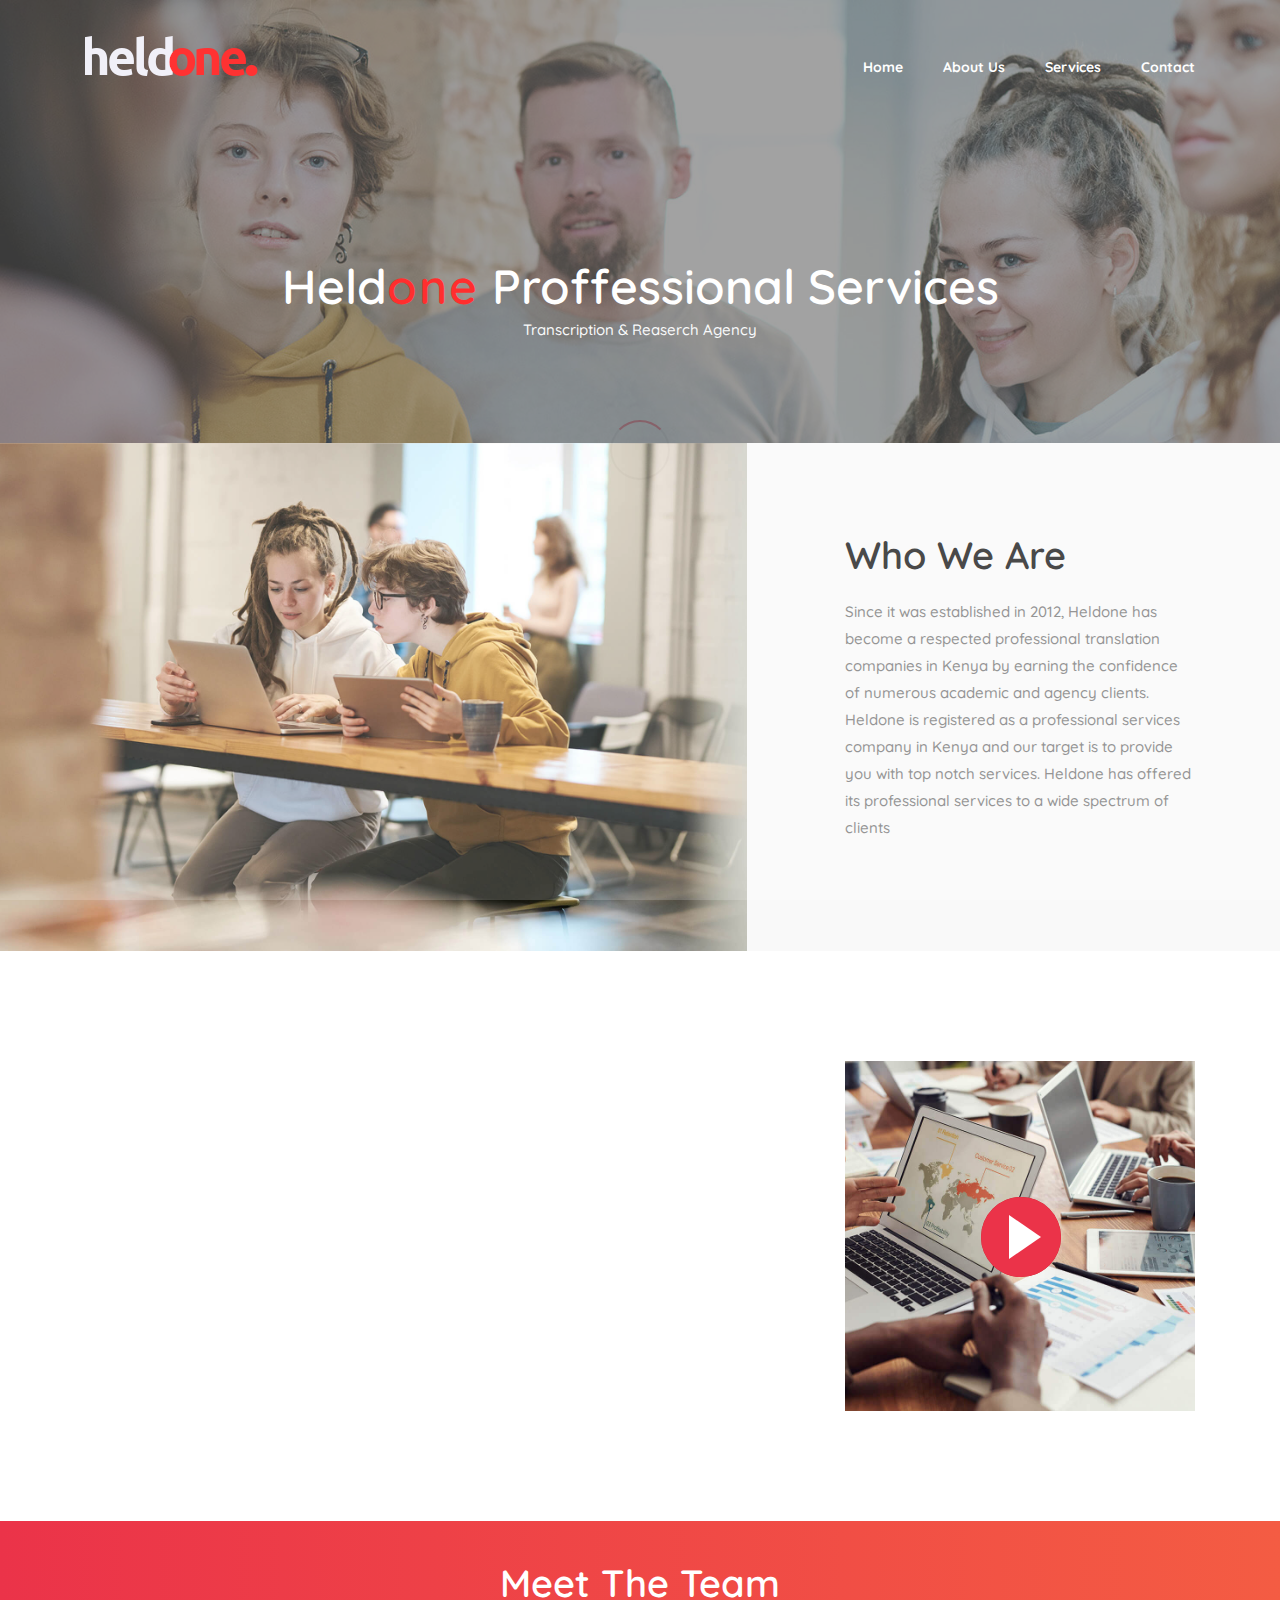
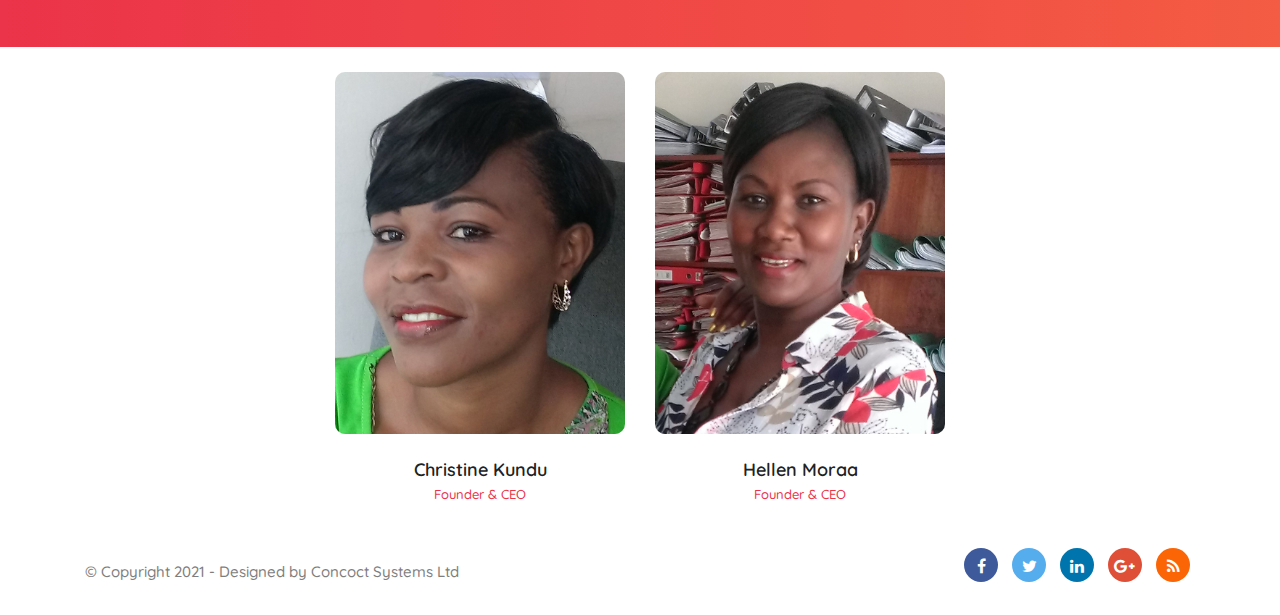
<file: about-us.html>
<!DOCTYPE html>
<html lang="zxx">

<head>
    <meta charset="utf-8">
    <title>Heldone Proffessional Services</title>
    <meta name="viewport" content="width=device-width, initial-scale=1.0">
    <meta name="description" content="Heldone Proffessional Services">
    <meta name="author" content="Victor Kweyu">

    <!--[if lt IE 9]>
	<script src="js/html5shiv.js"></script>
	<![endif]-->

    <!-- CSS Files
    ================================================== -->
    <link rel="stylesheet" href="css/bootstrap.min.css" type="text/css">
	<link rel="stylesheet" href="css/bootstrap-grid.min.css" type="text/css">
	<link rel="stylesheet" href="css/bootstrap-reboot.min.css" type="text/css">
    <link rel="stylesheet" href="css/animate.css" type="text/css">
    <link rel="stylesheet" href="css/owl.carousel.css" type="text/css">
    <link rel="stylesheet" href="css/owl.theme.css" type="text/css">
    <link rel="stylesheet" href="css/owl.transitions.css" type="text/css">
    <link rel="stylesheet" href="css/magnific-popup.css" type="text/css">
    <link rel="stylesheet" href="css/jquery.countdown.css" type="text/css">
    <link rel="stylesheet" href="css/style.css" type="text/css">
    <link rel="stylesheet" href="css/colors/red.css" type="text/css">
</head>

<body>

    <div id="wrapper">

        <div class="page-overlay">
            <div class="preloader-wrap">
                <div class="spinner">
                    <div class="bounce1"></div>
                    <div class="bounce2"></div>
                    <div class="bounce3"></div>
                </div>
            </div>
        </div>

        <!-- header begin -->
        <header>

            <div class="container">
                <div class="row">
                    <div class="col-md-12">
                        <!-- logo begin -->
                        <div id="logo">
                            <a href="index.html">
                                <img class="logo" src="images/logo-light.png" alt="">
                                <img class="logo-2" src="images/logo-dark.png" alt="">
                            </a>
                        </div>
                        <!-- logo close -->

                        <!-- small button begin -->
                        <span id="menu-btn"></span>
                        <!-- small button close -->

                        <!-- mainmenu begin -->
                        <nav>
                            <ul id="mainmenu">
                                <li><a href="index.html">Home</a>
									<ul class="mega">
										<!--li>
											<div class="container">
												<div class="menu-content">
													<div class="row">
														<div class="col-md-3 mb-lg-4 mb-sm-0">
															<a href="index-onepage-10.html" class="no-padding">
																<img src="images/preview/12.jpg" class="img-fullwidth" alt="">
															</a>
														</div>
														
														<div class="col-md-3 mb-lg-4 mb-sm-0">
															<a href="index.html" class="no-padding">
																<img src="images/preview/9.jpg" class="img-fullwidth" alt="">
															</a>
														</div>
														
														<div class="col-md-3 hidden-sm">
															<a href="index-onepage-7.html" class="no-padding">
																<img src="images/preview/7.jpg" class="img-fullwidth" alt="">
															</a>
														</div>
														
														<div class="col-md-3 hidden-sm">
															<a href="index-onepage-6.html" class="no-padding">
																<img src="images/preview/6.jpg" class="img-fullwidth" alt="">
															</a>
														</div>
														
														<div class="col-md-3 hidden-sm">
															<a href="index-onepage-8.html" class="no-padding">
																<img src="images/preview/8.jpg" class="img-fullwidth" alt="">
															</a>
														</div>
														
														<div class="col-md-3 hidden-sm">
															<a href="index-business.html" class="no-padding">
																<img src="images/preview/10.jpg" class="img-fullwidth" alt="">
															</a>
														</div>
														
														<div class="col-md-3 mb-lg-4 mb-sm-0">
															<a href="index-onepage-9.html" class="no-padding">
																<img src="images/preview/11.jpg" class="img-fullwidth" alt="">
															</a>
														</div>
														
														<div class="col-md-3 mb-lg-4 mb-sm-0">
															<a href="index-onepage-1.html" class="no-padding">
																<img src="images/preview/1.jpg" class="img-fullwidth" alt="">
															</a>
														</div>
														
														<div class="col-md-3 mb-lg-4 mb-sm-0">
															<a href="index-onepage-2.html" class="no-padding">
																<img src="images/preview/2.jpg" class="img-fullwidth" alt="">
															</a>
														</div>
														
														<div class="col-md-3 mb-lg-4 mb-sm-0">
															<a href="index-onepage-3.html" class="no-padding">
																<img src="images/preview/3.jpg" class="img-fullwidth" alt="">
															</a>
														</div>
														
														<div class="col-md-3 mb-lg-4 mb-sm-0">
															<a href="index-onepage-4.html" class="no-padding">
																<img src="images/preview/4.jpg" class="img-fullwidth" alt="">
															</a>
														</div>
														
														<div class="col-md-3 hidden-sm">
															<a href="index-onepage-5.html" class="no-padding">
																<img src="images/preview/5.jpg" class="img-fullwidth" alt="">
															</a>
														</div>
														
														<div class="clearfix"></div>
													</div>
												</div>
											</div>
										</li-->                                        
                                    </ul>
								</li>
								<li><a href="about-us.html">About Us</a></li>
                                <li><a href="services.html">Services</a></li>
                                <!--li><a href="portfolio.html">Portfolio</a></li>
                                <li><a href="blog.html">Blog</a></li-->
                                <li><a href="contact.html">Contact</a></li>
                            </ul>
                        </nav>
						<!-- mainmenu close -->

                    </div>

                </div>
            </div>
        </header>
        <!-- header close -->

        <!-- content begin -->
        <div id="content" class="no-bottom no-top">
            <div id="top"></div>

            <!-- section begin -->
            <section id="subheader" class="text-light" data-bgimage="url(images/background/10.jpg)" data-stellar-background-ratio=".2">
                <div class="overlay-bg t50">
				
                    <div class="container">
                        <div class="row">
                            <div class="col-md-12">
                                <h1>Held<span class="red">one</span> Proffessional Services</h1>
								<p>Transcription &amp; Reaserch Agency</p>
                            </div>
                        </div>
                    </div>
					
                </div>
				
            </section>
            <!-- section close -->
			
			<!-- section begin -->
            <section id="section-side" class="side-bg no-padding" data-bgcolor="#f9f9f9">
                <div class="image-container col-md-7 pull-left d-block d-sm-none d-md-block">
                    <div class="background-image" data-bgimage="url(images/background/11.jpg)"></div>
                </div>

                <div class="container">
                    <div class="row">
                        <div class="inner-padding">
                            <div class="col-md-4 offset-md-8 wow fadeIn">
                                <h2 class="mb20">Who We Are</h2>
                                <p>Since it was established in 2012, Heldone has become a respected professional translation companies in Kenya by earning the confidence of numerous academic and agency clients.
                                    Heldone is registered as a professional services company in Kenya and our target is to provide you with top notch services.
                                    Heldone has offered its professional services to a wide spectrum of clients
                                </p>
                            </div>
                        </div>
                    </div>
                </div>
            </section>
            <!-- section close -->

            <!-- section begin -->
            <section id="section-services">
                <div class="container">

                    <div class="row align-items-center">
						<div class="col-md-8">
							<div class="row sequence">
								<!-- feature box begin -->
								<div class="col-md-6 mb40 sq-item wow sq-item wow">
									<div class="feature-box style-2">
										<i class="icon-pencil"></i>
										<div class="text">
											<h3>Our Vision</h3>
											Lorem ipsum dolor sit amet, consectetur adipiscing elit, sed do eiusmod tempor incididunt ut labore et dolore magna aliqua. Ut enim ad minim veniam, quis nostrud exercitation ullamco laboris nisi ut aliquip ex ea commodo consequat.
										</div>
									</div>
								</div>
								<!-- feature box close -->

								<!-- feature box begin -->
								<div class="col-md-6 feature-box mb40 sq-item wow">
									<div class="feature-box style-2">
										<i class="icon-envelope"></i>
										<div class="text">
											<h3>Our Mission</h3>
											Lorem ipsum dolor sit amet, consectetur adipiscing elit, sed do eiusmod tempor incididunt ut labore et dolore magna aliqua. Ut enim ad minim veniam, quis nostrud exercitation ullamco laboris nisi ut aliquip ex ea commodo consequat.
										</div>
									</div>
								</div>
								<!-- feature box close -->
								
							</div>
						</div>
						
						<div class="col-md-4">
							<figure class="picframe invert transparent hover-shadow">
                                    <span class="overlay-v">
										<span class="v-center">
											<span>
												<a id="play-video" class="video-play-button popup-youtube" href="https://www.youtube.com/watch?v=CmCIZ_aUAeQ">
													<span></span>
												</a>
											</span>
										</span>
									</span>
                                <img src="images/misc/3.jpg" class="img-fullwidth" alt="">
                            </figure>
						</div>
					</div>
					
                </div>
            </section>
            <!-- section close -->
			
			<!-- section begin -->
			<section class="bg-color text-light pt40 pb40">
				<div class="container">
                    <div class="row">
						<div class="col-md-12 text-center">
							<h2 class="no-bottom">Meet The Team</h2>
						</div>
					</div>
				</div>
			</section>
			<!-- section close -->
			
			<!-- section begin -->
            <section id="section-team" class="no-padding">
                <div class="container-fluid">
                    <div id="img-cont" class="row no-gutters">
                        <!--div class="col-lg-3 col-md-6 col-sm-6">
                            <div class="profile_pic text-center">
                                <figure class="picframe sc-icon mb20">
                                    <div class="icons">
                                        <a href="#"><i class="fa fa-facebook fa-lg"></i></a>
                                        <a href="#"><i class="fa fa-twitter fa-lg"></i></a>
                                        <a href="#"><i class="fa fa-linkedin fa-lg"></i></a>
                                        <a href="#"><i class="fa fa-google-plus fa-lg"></i></a>
                                    </div>
                                    <img src="images/team/1.jpg" class="img-fluid" alt="">
                                </figure>

                                <h3>Oscar Helman</h3>
                                <span class="subtitle">Founder & CEO</span>
                            </div>
                        </div-->

                        <!--div class="col-lg-3 col-md-6 col-sm-6">
                            <div class="profile_pic text-center">
                                <figure class="picframe sc-icon mb20">
                                    <div class="icons">
                                        <a href="#"><i class="fa fa-facebook fa-lg"></i></a>
                                        <a href="#"><i class="fa fa-twitter fa-lg"></i></a>
                                        <a href="#"><i class="fa fa-linkedin fa-lg"></i></a>
                                        <a href="#"><i class="fa fa-google-plus fa-lg"></i></a>
                                    </div>
                                    <img src="images/team/2.jpg" class="img-fluid" alt="">
                                </figure>

                                <h3>Isaac Nicholas</h3>
                                <span class="subtitle">Founder & CEO</span>
                            </div>
                        </div-->

                        <div class="col-lg-3 col-md-6 col-sm-6">
                            <div class="profile_pic text-center">
                                <figure class="picframe sc-icon mb20">
                                    <div class="icons">
                                        <a href="#"><i class="fa fa-facebook fa-lg"></i></a>
                                        <a href="#"><i class="fa fa-twitter fa-lg"></i></a>
                                        <a href="#"><i class="fa fa-linkedin fa-lg"></i></a>
                                        <a href="#"><i class="fa fa-google-plus fa-lg"></i></a>
                                    </div>
                                    <img src="images/team/3.jpg" class="img-fluid" alt="">
                                </figure>

                                <h3>Christine Kundu</h3>
                                <span class="subtitle">Founder & CEO</span>
                            </div>
                        </div>

                        <div class="col-lg-3 col-md-6 col-sm-6">
                            <div class="profile_pic text-center">
                                <figure class="picframe sc-icon mb20">
                                    <div class="icons">
                                        <a href="#"><i class="fa fa-facebook fa-lg"></i></a>
                                        <a href="#"><i class="fa fa-twitter fa-lg"></i></a>
                                        <a href="#"><i class="fa fa-linkedin fa-lg"></i></a>
                                        <a href="#"><i class="fa fa-google-plus fa-lg"></i></a>
                                    </div>
                                    <img src="images/team/4.jpg" class="img-fluid" alt="">
                                </figure>

                                <h3>Hellen Moraa</h3>
                                <span class="subtitle">Founder & CEO</span>
                            </div>
                        </div>
                    </div>
				</div>
            </section>
            <!-- section close -->

            </div>
            <!-- content close -->

            <!-- footer begin -->
            <footer>
                <div class="container">
                    <div class="row">
                        <div class="col-md-6 sm-mb10">
                            <div class="mt10">&copy; Copyright 2021 - Designed by Concoct Systems Ltd </div>
                        </div>

                        <div class="col-md-6 text-left text-md-right">
                            <div class="social-icons">
                                <a href="#"><i class="fa fa-facebook fa-lg"></i></a>
                                <a href="#"><i class="fa fa-twitter fa-lg"></i></a>
                                <a href="#"><i class="fa fa-linkedin fa-lg"></i></a>
                                <a href="#"><i class="fa fa-google-plus fa-lg"></i></a>
                                <a href="#"><i class="fa fa-rss fa-lg"></i></a>
                            </div>
                        </div>
                    </div>
                </div>

            </footer>
            <!-- footer close -->

            <a href="#" id="back-to-top"></a>

            <div id="preloader">
                <div class="preloader1"></div>
            </div>

        </div>

        <!-- Javascript Files
    ================================================== -->
        <script src="js/jquery.min.js"></script>
        <script src="js/bootstrap.min.js"></script>
        <script src="js/jquery.isotope.min.js"></script>
        <script src="js/easing.js"></script>
        <script src="js/owl.carousel.js"></script>
        <script src="js/jquery.countTo.js"></script>
        <script src="js/wow.min.js"></script>
        <script src="js/jquery.magnific-popup.min.js"></script>
        <script src="js/enquire.min.js"></script>
        <script src="js/jquery.stellar.min.js"></script>
        <script src="js/jquery.plugin.js"></script>		
		<script src="js/jquery.easeScroll.js"></script>
        <script src="js/designesia.js"></script>
        <script src="js/validation.js"></script>

</body>

</html>
</file>
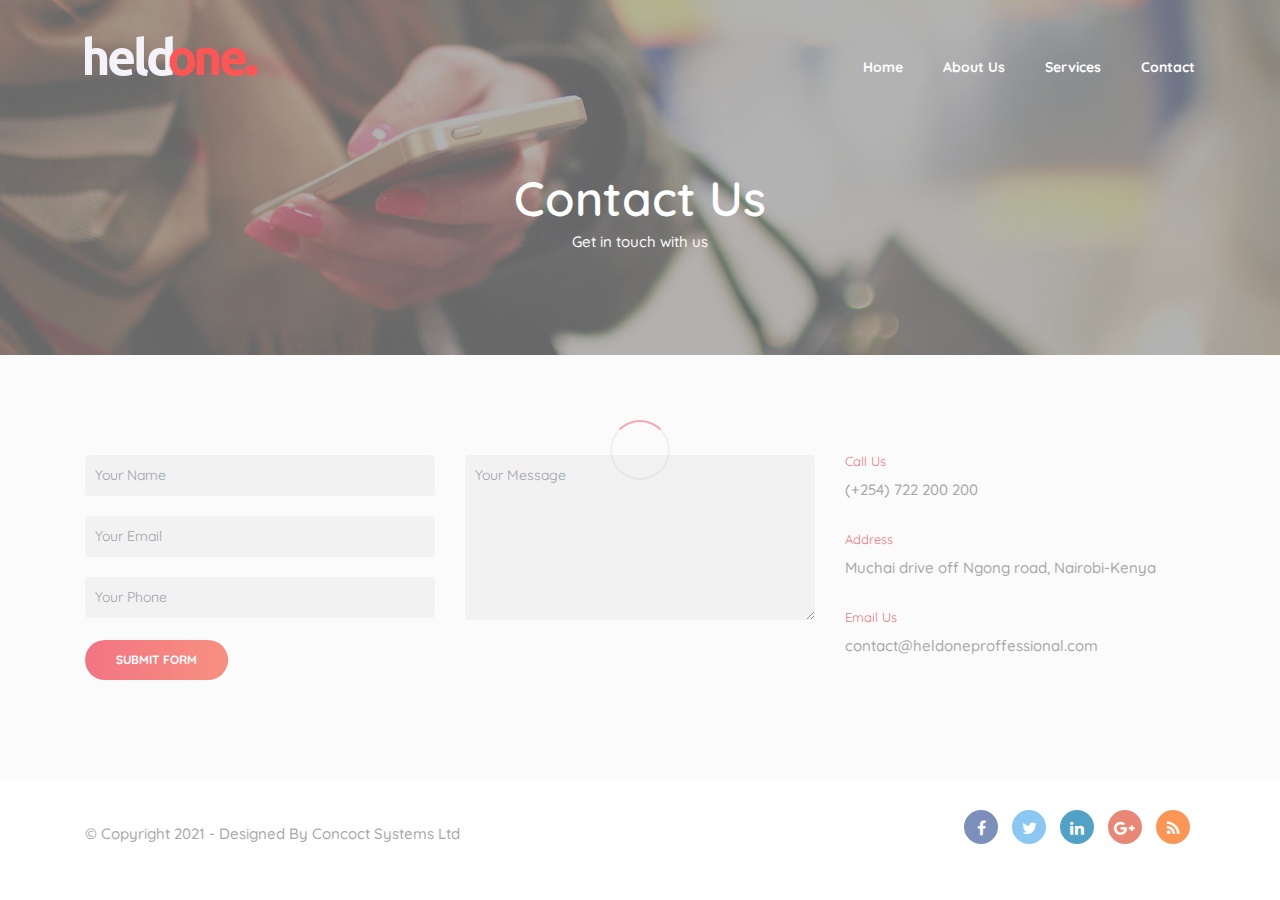
<file: contact.html>
<!DOCTYPE html>
<html lang="zxx">

<head>
    <meta charset="utf-8">
    <title>Heldone Proffessional Services</title>
    <meta name="viewport" content="width=device-width, initial-scale=1.0">
    <meta name="description" content="Heldone Proffessional Services">
    <meta name="author" content="Victor Kweyu">

    <!--[if lt IE 9]>
	<script src="js/html5shiv.js"></script>
	<![endif]-->

    <!-- CSS Files
    ================================================== -->
    <link rel="stylesheet" href="css/bootstrap.min.css" type="text/css">
	<link rel="stylesheet" href="css/bootstrap-grid.min.css" type="text/css">
	<link rel="stylesheet" href="css/bootstrap-reboot.min.css" type="text/css">
    <link rel="stylesheet" href="css/animate.css" type="text/css">
    <link rel="stylesheet" href="css/owl.carousel.css" type="text/css">
    <link rel="stylesheet" href="css/owl.theme.css" type="text/css">
    <link rel="stylesheet" href="css/owl.transitions.css" type="text/css">
    <link rel="stylesheet" href="css/magnific-popup.css" type="text/css">
    <link rel="stylesheet" href="css/jquery.countdown.css" type="text/css">
    <link rel="stylesheet" href="css/style.css" type="text/css">
    <link rel="stylesheet" href="css/colors/red.css" type="text/css">
</head>

<body>

    <div id="wrapper">

        <div class="page-overlay">
            <div class="preloader-wrap">
                <div class="spinner">
                    <div class="bounce1"></div>
                    <div class="bounce2"></div>
                    <div class="bounce3"></div>
                </div>
            </div>
        </div>

        <!-- header begin -->
        <header>

            <div class="container">
                <div class="row">
                    <div class="col-md-12">
                        <!-- logo begin -->
                        <div id="logo">
                            <a href="index.html">
                                <img class="logo" src="images/logo-light.png" alt="">
                                <img class="logo-2" src="images/logo-dark.png" alt="">
                            </a>
                        </div>
                        <!-- logo close -->

                        <!-- small button begin -->
                        <span id="menu-btn"></span>
                        <!-- small button close -->

                        <!-- mainmenu begin -->
                        <nav>
                            <ul id="mainmenu">
                                <li><a href="index.html">Home</a>
									<ul class="mega">
										<!--li>
											<div class="container">
												<div class="menu-content">
													<div class="row">
														<iv class="col-md-3 mb-lg-4 mb-sm-0">
															<a href="index-onepage-10.html" class="no-padding">
																<img src="images/preview/12.jpg" class="img-fullwidth" alt="">
															</a>
														</div>
														
														<div class="col-md-3 mb-lg-4 mb-sm-0">
															<a href="index.html" class="no-padding">
																<img src="images/preview/9.jpg" class="img-fullwidth" alt="">
															</a>
														</div>
														
														<div class="col-md-3 hidden-sm">
															<a href="index-onepage-7.html" class="no-padding">
																<img src="images/preview/7.jpg" class="img-fullwidth" alt="">
															</a>
														</div>
														
														<div class="col-md-3 hidden-sm">
															<a href="index-onepage-6.html" class="no-padding">
																<img src="images/preview/6.jpg" class="img-fullwidth" alt="">
															</a>
														</div>
														
														<div class="col-md-3 hidden-sm">
															<a href="index-onepage-8.html" class="no-padding">
																<img src="images/preview/8.jpg" class="img-fullwidth" alt="">
															</a>
														</div>
														
														<div class="col-md-3 hidden-sm">
															<a href="index-business.html" class="no-padding">
																<img src="images/preview/10.jpg" class="img-fullwidth" alt="">
															</a>
														</div>
														
														<div class="col-md-3 mb-lg-4 mb-sm-0">
															<a href="index-onepage-9.html" class="no-padding">
																<img src="images/preview/11.jpg" class="img-fullwidth" alt="">
															</a>
														</div>
														
														<div class="col-md-3 mb-lg-4 mb-sm-0">
															<a href="index-onepage-1.html" class="no-padding">
																<img src="images/preview/1.jpg" class="img-fullwidth" alt="">
															</a>
														</div>
														
														<div class="col-md-3 mb-lg-4 mb-sm-0">
															<a href="index-onepage-2.html" class="no-padding">
																<img src="images/preview/2.jpg" class="img-fullwidth" alt="">
															</a>
														</div>
														
														<div class="col-md-3 mb-lg-4 mb-sm-0">
															<a href="index-onepage-3.html" class="no-padding">
																<img src="images/preview/3.jpg" class="img-fullwidth" alt="">
															</a>
														</div>
														
														<div class="col-md-3 mb-lg-4 mb-sm-0">
															<a href="index-onepage-4.html" class="no-padding">
																<img src="images/preview/4.jpg" class="img-fullwidth" alt="">
															</a>
														</div>
														
														<div class="col-md-3 hidden-sm">
															<a href="index-onepage-5.html" class="no-padding">
																<img src="images/preview/5.jpg" class="img-fullwidth" alt="">
															</a>
														</div>
														
														<div class="clearfix"></div>
													</div>
												</div>
											</div>
										</li-->                                        
                                    </ul>
								</li>
								<li><a href="about-us.html">About Us</a></li>
                                <li><a href="services.html">Services</a></li>
                                <!--li><a href="portfolio.html">Portfolio</a></li>
                                <li><a href="blog.html">Blog</a></li-->
                                <li><a href="contact.html">Contact</a></li>
                            </ul>
                        </nav>
						<!-- mainmenu close -->

                    </div>

                </div>
            </div>
        </header>
        <!-- header close -->

        <!-- content begin -->
        <div id="content" class="no-bottom no-top">
            <div id="top"></div>

            <!-- section begin -->
            <section id="subheader" class="text-light" data-bgimage="url(images/background/14.jpg)" data-stellar-background-ratio=".2">
                <div class="overlay-bg t50">

                    <div class="container">
                        <div class="row">
                            <div class="col-md-12">
                                <h1>Contact Us</h1>
								<p>Get in touch with us</p>
                            </div>
                        </div>
                    </div>

                </div>

            </section>
            <!-- section close -->

            <!-- section begin -->
            <section id="section-contact" data-bgcolor="#f9f9f9">
                <div class="container">
                    <div class="row">

                        <div class="col-md-8 mb-md-30">
                            <form name="contactForm" id='contact_form' class="de_form" method="post" action='email.php'>
                                <div class="row">
                                    <div class="col-md-6">
                                        <div class="field-set">
                                            <input type='text' name='name' id='name' class="form-control" placeholder="Your Name">
                                            <div class="line-fx"></div>
                                        </div>

                                        <div class="field-set">
                                            <input type='text' name='email' id='email' class="form-control" placeholder="Your Email">
                                            <div class="line-fx"></div>
                                        </div>

                                        <div class="field-set">
                                            <input type='text' name='phone' id='phone' class="form-control" placeholder="Your Phone">
                                            <div class="line-fx"></div>
                                        </div>
                                    </div>

                                    <div class="col-md-6">
                                        <div class="field-set">
                                            <textarea name='message' id='message' class="form-control" placeholder="Your Message"></textarea>
                                            <div class="line-fx"></div>
                                        </div>
                                    </div>

                                    <div class="col-md-12">
                                        <div id='submit'>
                                            <input type='submit' id='send_message' value='Submit Form' class="btn btn-custom color-2">
                                        </div>
                                        <div id='mail_success' class='success'>Your message has been sent successfully.</div>
                                        <div id='mail_fail' class='error'>Sorry, error occured this time sending your message.</div>
                                    </div>


                                </div>
                            </form>

                        </div>

                        <div class="col-md-4">
                            <h6 class="id-color">Call Us</h6>
                            (+254) 722 200 200
                            <div class="spacer-single"></div>
                            <h6 class="id-color">Address</h6>
                            Muchai drive off Ngong road, Nairobi-Kenya
                            <div class="spacer-single"></div>
                            <h6 class="id-color">Email Us</h6>
                            contact@heldoneproffessional.com
                        </div>

                    </div>

                </div>
            </section>
            <!-- section close -->

        </div>
        <!-- content close -->

        <!-- footer begin -->
        <footer>
            <div class="container">
                <div class="row">
                    <div class="col-md-6 sm-mb10">
                        <div class="mt10">&copy; Copyright 2021 - Designed By Concoct Systems Ltd </div>
                    </div>

                    <div class="col-md-6 text-left text-md-right">
                        <div class="social-icons">
                            <a href="#"><i class="fa fa-facebook fa-lg"></i></a>
                            <a href="#"><i class="fa fa-twitter fa-lg"></i></a>
                            <a href="#"><i class="fa fa-linkedin fa-lg"></i></a>
                            <a href="#"><i class="fa fa-google-plus fa-lg"></i></a>
                            <a href="#"><i class="fa fa-rss fa-lg"></i></a>
                        </div>
                    </div>
                </div>
            </div>

        </footer>
        <!-- footer close -->

        <a href="#" id="back-to-top"></a>

        <div id="preloader">
            <div class="preloader1"></div>
        </div>

    </div>

    <!-- Javascript Files
    ================================================== -->
    <script src="js/jquery.min.js"></script>
    <script src="js/bootstrap.min.js"></script>
    <script src="js/jquery.isotope.min.js"></script>
    <script src="js/easing.js"></script>
    <script src="js/owl.carousel.js"></script>
    <script src="js/jquery.countTo.js"></script>
    <script src="js/wow.min.js"></script>
    <script src="js/jquery.magnific-popup.min.js"></script>
    <script src="js/enquire.min.js"></script>
    <script src="js/jquery.stellar.min.js"></script>
    <script src="js/jquery.plugin.js"></script>
    <script src="js/jquery.easeScroll.js"></script>
    <script src="js/designesia.js"></script>
    <script src="js/validation.js"></script>

</body>

</html>
</file>
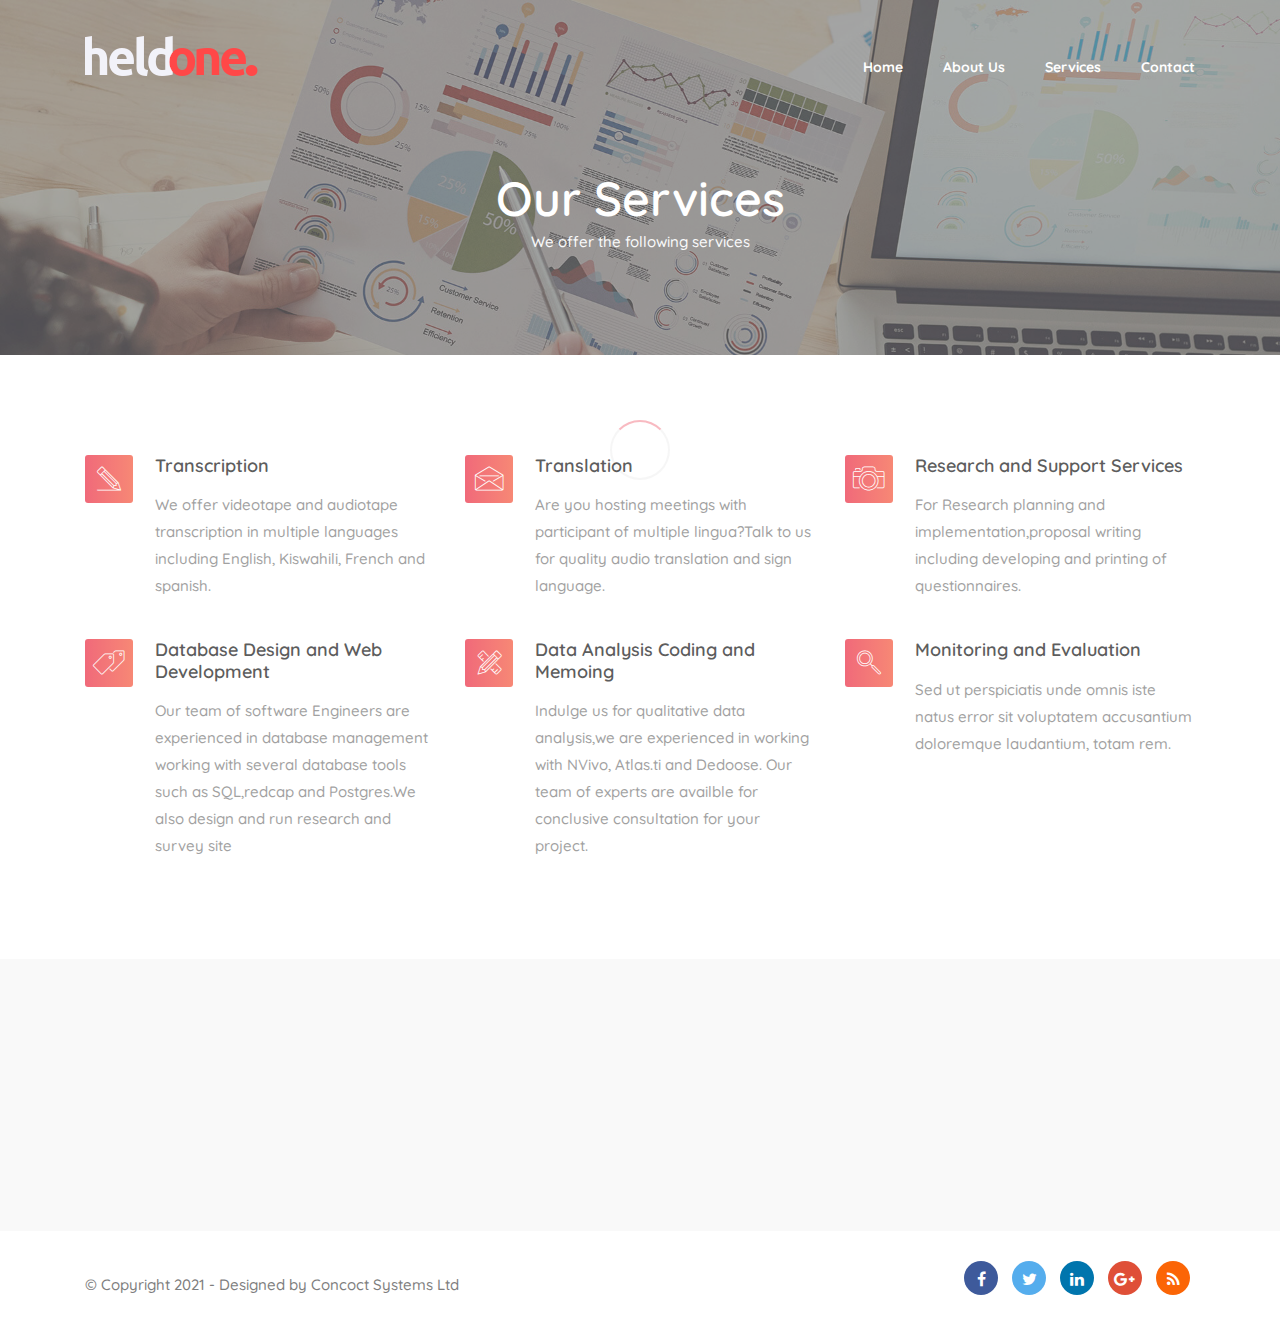
<file: services.html>
<!DOCTYPE html>
<html lang="zxx">

<head>
    <meta charset="utf-8">
    <title>Heldone Proffessional Services</title>
    <meta name="viewport" content="width=device-width, initial-scale=1.0">
    <meta name="description" content="Heldone Proffessional Services">
    <meta name="author" content="Victor Kweyu">

    <!--[if lt IE 9]>
	<script src="js/html5shiv.js"></script>
	<![endif]-->

    <!-- CSS Files
    ================================================== -->
    <link rel="stylesheet" href="css/bootstrap.min.css" type="text/css">
	<link rel="stylesheet" href="css/bootstrap-grid.min.css" type="text/css">
	<link rel="stylesheet" href="css/bootstrap-reboot.min.css" type="text/css">
    <link rel="stylesheet" href="css/animate.css" type="text/css">
    <link rel="stylesheet" href="css/owl.carousel.css" type="text/css">
    <link rel="stylesheet" href="css/owl.theme.css" type="text/css">
    <link rel="stylesheet" href="css/owl.transitions.css" type="text/css">
    <link rel="stylesheet" href="css/magnific-popup.css" type="text/css">
    <link rel="stylesheet" href="css/jquery.countdown.css" type="text/css">
    <link rel="stylesheet" href="css/style.css" type="text/css">
    <link rel="stylesheet" href="css/colors/red.css" type="text/css">
</head>

<body>

    <div id="wrapper">

        <div class="page-overlay">
            <div class="preloader-wrap">
                <div class="spinner">
                    <div class="bounce1"></div>
                    <div class="bounce2"></div>
                    <div class="bounce3"></div>
                </div>
            </div>
        </div>

        <!-- header begin -->
        <header>

            <div class="container">
                <div class="row">
                    <div class="col-md-12">
                        <!-- logo begin -->
                        <div id="logo">
                            <a href="index.html">
                                <img class="logo" src="images/logo-light.png" alt="">
                                <img class="logo-2" src="images/logo-dark.png" alt="">
                            </a>
                        </div>
                        <!-- logo close -->

                        <!-- small button begin -->
                        <span id="menu-btn"></span>
                        <!-- small button close -->

                        <!-- mainmenu begin -->
                        <nav>
                            <ul id="mainmenu">
                                <li><a href="index.html">Home</a>
									<ul class="mega">
										<!--li>
											<div class="container">
												<div class="menu-content">
													<div class="row">
														<div class="col-md-3 mb-lg-4 mb-sm-0">
															<a href="index-onepage-10.html" class="no-padding">
																<img src="images/preview/12.jpg" class="img-fullwidth" alt="">
															</a>
														</div>
														
														<div class="col-md-3 mb-lg-4 mb-sm-0">
															<a href="index.html" class="no-padding">
																<img src="images/preview/9.jpg" class="img-fullwidth" alt="">
															</a>
														</div>
														
														<div class="col-md-3 hidden-sm">
															<a href="index-onepage-7.html" class="no-padding">
																<img src="images/preview/7.jpg" class="img-fullwidth" alt="">
															</a>
														</div>
														
														<div class="col-md-3 hidden-sm">
															<a href="index-onepage-6.html" class="no-padding">
																<img src="images/preview/6.jpg" class="img-fullwidth" alt="">
															</a>
														</div>
														
														<div class="col-md-3 hidden-sm">
															<a href="index-onepage-8.html" class="no-padding">
																<img src="images/preview/8.jpg" class="img-fullwidth" alt="">
															</a>
														</div>
														
														<div class="col-md-3 hidden-sm">
															<a href="index-business.html" class="no-padding">
																<img src="images/preview/10.jpg" class="img-fullwidth" alt="">
															</a>
														</div>
														
														<div class="col-md-3 mb-lg-4 mb-sm-0">
															<a href="index-onepage-9.html" class="no-padding">
																<img src="images/preview/11.jpg" class="img-fullwidth" alt="">
															</a>
														</div>
														
														<div class="col-md-3 mb-lg-4 mb-sm-0">
															<a href="index-onepage-1.html" class="no-padding">
																<img src="images/preview/1.jpg" class="img-fullwidth" alt="">
															</a>
														</div>
														
														<div class="col-md-3 mb-lg-4 mb-sm-0">
															<a href="index-onepage-2.html" class="no-padding">
																<img src="images/preview/2.jpg" class="img-fullwidth" alt="">
															</a>
														</div>
														
														<div class="col-md-3 mb-lg-4 mb-sm-0">
															<a href="index-onepage-3.html" class="no-padding">
																<img src="images/preview/3.jpg" class="img-fullwidth" alt="">
															</a>
														</div>
														
														<div class="col-md-3 mb-lg-4 mb-sm-0">
															<a href="index-onepage-4.html" class="no-padding">
																<img src="images/preview/4.jpg" class="img-fullwidth" alt="">
															</a>
														</div>
														
														<div class="col-md-3 hidden-sm">
															<a href="index-onepage-5.html" class="no-padding">
																<img src="images/preview/5.jpg" class="img-fullwidth" alt="">
															</a>
														</div>
														
														<div class="clearfix"></div>
													</div>
												</div>
											</div>
										</li-->                                        
                                    </ul>
								</li>
								<li><a href="about-us.html">About Us</a></li>
                                <li><a href="services.html">Services</a></li>
                                <!--li><a href="portfolio.html">Portfolio</a></li>
                                <li><a href="blog.html">Blog</a></li-->
                                <li><a href="contact.html">Contact</a></li>
                            </ul>
                        </nav>
						<!-- mainmenu close -->

                    </div>

                </div>
            </div>
        </header>
        <!-- header close -->

        <!-- content begin -->
        <div id="content" class="no-bottom no-top">
            <div id="top"></div>

            <!-- section begin -->
            <section id="subheader" class="text-light" data-bgimage="url(images/background/12.jpg)" data-stellar-background-ratio=".2">
                <div class="overlay-bg t50">
				
                    <div class="container">
                        <div class="row">
                            <div class="col-md-12">
                                <h1>Our Services</h1>
								<p>We offer the following services</p>
                            </div>
                        </div>
                    </div>
					
                </div>
				
            </section>
            <!-- section close -->
			
			<!-- section begin -->
            <section id="section-services">
                <div class="container">

                    <div class="row sequence">
                        <!-- feature box begin -->
                        <div class="col-md-4 col-sm-6 mb40 sq-item wow sq-item wow">
                            <div class="feature-box style-2 left">
                                <i class="icon-pencil"></i>
                                <div class="text">
                                    <h3>Transcription</h3>
                                    We offer videotape and audiotape transcription in multiple languages including  English, Kiswahili, French and spanish.
                                </div>
                            </div>
                        </div>
                        <!-- feature box close -->

                        <!-- feature box begin -->
                        <div class="col-md-4 col-sm-6 mb40 sq-item wow">
                            <div class="feature-box style-2 left">
                                <i class="icon-envelope"></i>
                                <div class="text">
                                    <h3>Translation</h3>
                                    Are you hosting meetings with participant of multiple lingua?Talk to us for quality audio translation and sign language.
                                </div>
                            </div>
                        </div>
                        <!-- feature box close -->

                        <!-- feature box begin -->
                        <div class="col-md-4 col-sm-6 mb40 sq-item wow">
                            <div class="feature-box style-2 left">
                                <i class="icon-camera"></i>
                                <div class="text">
                                    <h3>Research and Support Services</h3>
                                    For Research planning and implementation,proposal writing including developing and printing of questionnaires. 
                                </div>
                            </div>
                        </div>
                        <!-- feature box close -->

                        <!-- feature box begin -->
                        <div class="col-md-4 col-sm-6 sm-mb40 sq-item wow">
                            <div class="feature-box style-2 left">
                                <i class="icon-pricetags"></i>
                                <div class="text">
                                    <h3>Database Design and Web Development</h3>
                                    Our team of software Engineers are experienced in database management working with several database tools such as SQL,redcap and Postgres.We also design and run research and survey site 
                                </div>
                            </div>
                        </div>
                        <!-- feature box close -->

                        <!-- feature box begin -->
                        <div class="col-md-4 col-sm-6 sm-mb40 sq-item wow">
                            <div class="feature-box style-2 left">
                                <i class="icon-tools"></i>
                                <div class="text">
                                    <h3>Data Analysis
                                        Coding and Memoing</h3>
                                        Indulge us for qualitative data analysis,we are experienced in working with NVivo, Atlas.ti and Dedoose. Our team of experts are availble for conclusive consultation for your project.
                                </div>
                            </div>
                        </div>
                        <!-- feature box close -->

                        <!-- feature box begin -->
                        <div class="col-md-4 col-sm-6 sm-mb40 sq-item wow">
                            <div class="feature-box style-2 left">
                                <i class="icon-magnifying-glass"></i>
                                <div class="text">
                                    <h3>Monitoring and Evaluation</h3>
                                    Sed ut perspiciatis unde omnis iste natus error sit voluptatem accusantium doloremque laudantium, totam rem.
                                </div>
                            </div>
                        </div>
                        <!-- feature box close -->
                    </div>
                </div>
            </section>
            <!-- section close -->
			
			<!-- section begin -->
            <section id="section-clients" aria-label="section" class="pt60 pb40" data-bgcolor="#f9f9f9">
                <div class="container">
                    <div class="row">
                        <div class="col-md-12 text-center wow fadeInUp">
                            <div class="owl-carousel owl-sponsors gray">
                                <div class="item"><img src="images/logo/1.png" alt=""></div>
                                <div class="item"><img src="images/logo/2.png" alt=""></div>
                                <!--div class="item"><img src="images/logo/3.png" alt=""></div>
                                <div class="item"><img src="images/logo/4.png" alt=""></div>
                                <div class="item"><img src="images/logo/5.png" alt=""></div>
                                <div class="item"><img src="images/logo/6.png" alt=""></div>
                                <div class="item"><img src="images/logo/7.png" alt=""></div>
                                <div class="item"><img src="images/logo/8.png" alt=""></div-->
                            </div>
                        </div>
                    </div>
                </div>
            </section>
            <!-- section close -->

            </div>
            <!-- content close -->

            <!-- footer begin -->
            <footer>
                <div class="container">
                    <div class="row">
                        <div class="col-md-6 sm-mb10">
                            <div class="mt10">&copy; Copyright 2021 - Designed by Concoct Systems Ltd </div>
                        </div>

                        <div class="col-md-6 text-left text-md-right">
                            <div class="social-icons">
                                <a href="#"><i class="fa fa-facebook fa-lg"></i></a>
                                <a href="#"><i class="fa fa-twitter fa-lg"></i></a>
                                <a href="#"><i class="fa fa-linkedin fa-lg"></i></a>
                                <a href="#"><i class="fa fa-google-plus fa-lg"></i></a>
                                <a href="#"><i class="fa fa-rss fa-lg"></i></a>
                            </div>
                        </div>
                    </div>
                </div>

            </footer>
            <!-- footer close -->

            <a href="#" id="back-to-top"></a>

            <div id="preloader">
                <div class="preloader1"></div>
            </div>

        </div>

        <!-- Javascript Files
    ================================================== -->
        <script src="js/jquery.min.js"></script>
        <script src="js/bootstrap.min.js"></script>
        <script src="js/jquery.isotope.min.js"></script>
        <script src="js/easing.js"></script>
        <script src="js/owl.carousel.js"></script>
        <script src="js/jquery.countTo.js"></script>
        <script src="js/wow.min.js"></script>
        <script src="js/jquery.magnific-popup.min.js"></script>
        <script src="js/enquire.min.js"></script>
        <script src="js/jquery.stellar.min.js"></script>
        <script src="js/jquery.plugin.js"></script>		
		<script src="js/jquery.easeScroll.js"></script>
        <script src="js/designesia.js"></script>
        <script src="js/validation.js"></script>

</body>

</html>
</file>
<file: css/style.css>
/* ================================================== */


/* Bolo
/* created by designesia

* body
* header
	* subheader
* navigation
* content
* section
* footer
* sidebar
* blog
* products
* contact
* coming soon page
* elements
	* address
	* border
	* box icon
	* breadcrumb
	* button and link
	* columns
	* counter
	* divider
	* dropcap
	* heading
	* icon font
	* list
	* map
	* package
	* page heading
	* pagination
	* pricing
	* preloader
	* progress bar
	* social icons
	* spacer
	* tabs
	* team
	* testimonial
* plugin
* media query
*/

@charset "utf-8";

/* ================================================== */


/* import custom fonts */


/* ================================================== */

@import url('https://fonts.googleapis.com/css?family=Nunito:300,300i,400,400i,600,600i,700,700i,800,800i,900,900i');
@import url('https://fonts.googleapis.com/css2?family=Quicksand:wght@300;400;500;600;700&display=swap');

/* ================================================== */


/* import fonts icon */


/* ================================================== */

@import url("../fonts/font-awesome/css/font-awesome.css");
@import url("../fonts/elegant_font/HTML_CSS/style.css");
@import url("../fonts/et-line-font/style.css");

/* ================================================== */


/* body */


/* ================================================== */

html {
    overflow: auto !important;
    padding: 0 !important;
    margin: 0 !important;
    background: #fff;
}

body {
    overflow: hidden;
    font-family: "Quicksand", Arial, Helvetica, sans-serif;
    font-size: 15px;
    font-weight: 500;
    background: #fff;
    line-height: 1.8em;
    padding: 0;
    display: none;
    color: #7e7e7e;
}

body.boxed {
    margin: 30px;
    overflow: hidden !important;
    position: relative;
}
#pagepiling{
	position:absolute;
	width:100%;
	height:100%;
}
/*
body::-webkit-scrollbar {
    width: .5em;
}
body::-webkit-scrollbar-track {
    background:#f5f5f5;
}
body::-webkit-scrollbar-thumb {
  background-color: darkgrey;
  outline: 1px solid slategrey;
}
*/


#wrapper {
    overflow: hidden;
	width:100%;
	position:relative;
}

.de-navbar-left #wrapper {
    overflow: visible;
}


/* ================================================== */


/*  header	*/


/* ================================================== */

header {
	display:table-cell;
    width: 100%;
    height: 80px;
    position: absolute;
    top: 20px;
    left: 0;
    z-index: 1000;
    background: #333333;
}

header .info {
    display: none;
    color: #fff;
    padding: 10px 0 10px 0;
    width: 100%;
    z-index: 100;
    background: #242424;
}

header .info .col {
    display: inline-block;
    font-size: 12px;
}

header .info .col {
    padding-right: 30px;
}

header .info .col:last-child {
    padding-right: 0px;
}

header .info i {
    font-size: 14px;
    margin-right: 15px;
}

header .info .social.col {
    border: none;
}

header .info .social i {
    color: #fff;
    font-size: 14px;
    display: inline-block;
    float: none;
    padding: 0 10px 0 10px;
    margin: 0;
}

header .info strong {
    font-size: 12px;
}

header.header-bg {
    background: rgba(0, 0, 0, 0.5);
}

header.transparent {
    background: rgba(0, 0, 0, 0.0);
}

header:not(.smaller):not(.header-mobile).header-light.transparent {
    background: rgba(255, 255, 255, 0.0);
}

header.autoshow {
    top: -120px;
    height: 70px !important;
}

header.autoshow.scrollOn,
header.autoshow.scrollOff {
    -o-transition: .5s;
    -ms-transition: .5s;
    -moz-transition: .5s;
    -webkit-transition: .5s;
    transition: .5s;
    outline: none;
}

header.autoshow.scrollOn {
    top: 0;
}

header.autoshow.scrollOff {
    top: -120px;
}

header div#logo {
    display:table-cell;
	vertical-align:middle;
	height:100%;
	position:absolute;
    font-family: "Oswald", sans-serif;
    font-size: 72px;
    color: white;
    font-weight: 400;
    line-height: 60px;
    -webkit-transition: all 0.3s;
    -moz-transition: all 0.3s;
    -ms-transition: all 0.3s;
    -o-transition: all 0.3s;
    transition: all 0.3s;
}

header .logo-2 {
    display: none;
}

header .logo-scroll {
    display: none;
}

header nav {
    float: right;
}

header nav a {
    -webkit-transition: all 0.3s;
    -moz-transition: all 0.3s;
    -ms-transition: all 0.3s;
    -o-transition: all 0.3s;
    transition: all 0.3s;
}

header nav a:hover {
    color: #555;
}

header.smaller #mainmenu a {
    padding-top: 18px;
    padding-bottom: 18px;
}

header.smaller #mainmenu a {
    padding-top: 18px;
    padding-bottom: 18px;
}

header.smaller #mainmenu li li a {
    padding-top: 2px;
    padding-bottom: 2px;
}

header.smaller #mainmenu ul {
    top: 40px;
}

header.smaller #mainmenu ul ul {
    top: 0px;
}

header.smaller {
    height: 70px;
    background: rgba(21, 21, 21, .95);
    position: fixed;
    top: 0px;
	-webkit-box-shadow: 8px 8px 40px 0px rgba(0,0,0,0.1);
	-moz-box-shadow: 8px 8px 40px 0px rgba(0,0,0,0.1);
	box-shadow: 8px 8px 40px 0px rgba(0,0,0,0.1);
}

header.smaller .btn-rsvp {
    height: 100px;
    padding-top: 55px;
}

.boxed header.smaller {
    margin-top: 0px;
}

header.smaller div#logo {
    line-height: 48px;
}

header.smaller.scroll-light {
    background: #fff;
}

header:not(.header-light).smaller.scroll-light div#logo .logo {
    display: none;
}

header.smaller.scroll-light div#logo .logo-2 {
    display: inline-block;
}

header.smaller.scroll-light div#logo .logo-scroll {
    display: inline-block;
}

header.smaller.scroll-light #mainmenu a,
header.header-mobile.header-light #mainmenu a {
    color: #333;
}

header.smaller.scroll-light #mainmenu li li a {
    color: #fff;
}

header.smaller.header-light div#logo .logo {
    display: none;
}

.logo-smaller div#logo {
    width: 150px;
    height: 30px;
    line-height: 65px;
    font-size: 30px;
}

.logo-smaller div#logo img {
    line-height: 75px;
    font-size: 30px;
}

.logo-smaller div#logo .logo-1 {
    display: none;
}

.logo-smaller div#logo .logo-2 {
    display: inline-block;
}

.logo-small {
    margin-bottom: 20px;
}

#logo-container{
	position:fixed;
	width:100%;
	z-index:1000;
	padding:40px 0;
}

header.de_header_2 {
    height: 125px;
}

header.de_header_2.smaller {
    height: 70px;
}

header.de_header_2.smaller .info {
    position: absolute;
    opacity: 0;
    z-index: -1;
}

.de-navbar-left {
    background: #151618;
}

.de-navbar-left #logo {
    padding: 40px;
    text-align: center;
    width: 100%;
}

.de-navbar-left header {
    position: relative;
    display: block;
    width: 100%;
    height: 100%;
    left: 0;
    background: none;
    padding: 30px;
    padding-right: 20px;
}

.de-navbar-left header #mainmenu {
    float: none;
    margin: 0;
    padding: 0;
}

.de-navbar-left header #mainmenu>li {
    display: block !important;
    margin: 0;
    float: none;
    text-align: center;
    font-family: "Quicksand";
    letter-spacing: 5px;
    font-size: 14px;
    padding: 0;
    padding-top: 10px;
    padding-bottom: 10px;
    border-bottom: solid 1px rgba(255, 255, 255, .1);
}

.de_light.de-navbar-left header #mainmenu>li {
    border-bottom: solid 1px rgba(0, 0, 0, .05);
}

.de-navbar-left header #mainmenu>li>a {
    padding: 0;
    opacity: .5;
}

.de_light.de-navbar-left header #mainmenu>li>a {
    color: #222;
}

.de-navbar-left header #mainmenu>li a:hover {
    opacity: 1;
}

.de-navbar-left header #mainmenu>li>a:after {
    content: none;
}

.de-navbar-left header nav {
    float: none !important;
}


/* subheader */

#subheader {
	padding:0;
    text-align: center;
    overflow: hidden;
}

#subheader .overlay-bg{
	padding:170px 0 100px 0;
}

#subheader .wrap {
    padding: 180px 0 40px 0;
    background: rgba(30, 30, 30, .5);
}

.de-navbar-left #subheader {
    padding-bottom: 120px;
}

#subheader h1 {
    color: #212121;
    font-size: 48px;
	letter-spacing:0px;
    font-weight: 600;
}

#subheader h3{
	font-weight:400;
}

#subheader p {
    margin-bottom: 0;
}

#subheader h2 {
    position: relative;
    z-index: 10;
}

#subheader h2.s2 {
    font-family: "Parisienne";
    font-size: 84px;
    font-weight: lighter !important;
}

#subheader span {
    letter-spacing: 2px;
    display: inline-block;
    font-size: 15px;
    margin-top: 88px;
    color: #fff;
}

#subheader .crumb {
    font-size: 10px;
    letter-spacing: 3px;
    margin-top: 20px;
    color: #fff;
}

#subheader .small-border-deco {
    display: block;
    margin: 0 auto;
    margin-top: 20px;
    width: 100%;
    height: 1px;
    background: rgba(255, 255, 255, .1);
}

#subheader .small-border-deco span {
    display: block;
    margin: 0 auto;
    height: 2px;
    width: 100px;
}

#subheader.dark {
    background: #202220;
    color: #ccc;
}

#subheader.dark h2,
#subheader.dark h3 {
    color: #fff;
}

#subheader.dark h2 {
    font-size: 48px;
}

.de-navbar-left.de_light #subheader h1 {
    color: #222;
}


/* ================================================== */


/* navigation */


/* ================================================== */

#mainmenu {
    font-family: "Quicksand";
    float: right;
    font-size: 14px;
    font-weight: bold;
}

#mainmenu.style-2 > li{
	text-transform:none;
	font-size:13px;
}

#mainmenu ul {
    float: right;
    margin: 0px 0px;
    padding: 0px 0px;
    height: 30px;
}

#mainmenu li {
    margin: 0px 0px;
    padding: 0px 0px;
    float: left;
    display: inline;
    list-style: none;
    position: relative;
}

#mainmenu a {
    display: inline-block;
    padding: 30px 0px 30px 20px;
    line-height: 35px;
    text-decoration: none;
    color: #fff;
    text-align: center;
    outline: none;
}

.header-light #mainmenu>li>a {
    color: #222;
}

#mainmenu li a:after {
    float: right;
    position: relative;
    font-family: "FontAwesome";
    content: "\f111";
    font-size: 6px;
    margin-left: 20px;
    margin-top: 0px;
    color: #f7c51e;
}

#mainmenu li:last-child a:after {
    display: none;
}

#mainmenu.no-separator li a:after {
    font-size: 0px;
}

#mainmenu.line-separator li a:after {
    content: "/";
    font-size: 14px;
}

#mainmenu.circle-separator li a:after {
    content: "\f10c";
    font-size: 9px;
}

#mainmenu.strip-separator li a:after {
    content: "\f068";
    font-size: 9px;
}

#mainmenu.plus-separator li a:after {
    content: "\f067";
    font-size: 11px;
}

#mainmenu.square-separator li a:after {
    content: "\f096";
    font-size: 11px;
}

#mainmenu.heart-separator li a:after {
    content: "\f004";
    font-size: 8px;
}

#mainmenu li li {
    font-weight: normal;
    border-bottom: solid 1px #eeeeee;
}

#mainmenu li li:last-child {
    border-bottom: none;
}

#mainmenu li li a {
    padding: 2px 15px 2px 15px;
    background: #222327;
    border-top: none;
    color: #ccc;
    width: 100%;
    border-left: none;
    text-align: left;
}

#mainmenu li li a:hover {
    color: #111;
}

#mainmenu li li a:after {
    content: none !important;
}

#mainmenu li li li a {
    padding: 2px 15px 2px 15px;
    background: #222327;
}

#mainmenu li li a:hover,
#mainmenu ul li:hover>a {
    color: #111;
    background: #1a8b49;
}

#mainmenu li ul {
    width: 210px;
    height: auto;
    position: absolute;
    top: 79px;
    left: 0px;
    z-index: 10;
    visibility: hidden;
    opacity: 0;
}

#mainmenu li li {
    display: block;
    float: none;
    text-transform: none;
}

#mainmenu li>ul {
    margin-top: 30px;
}

#mainmenu li:hover>ul {
    visibility: visible;
    opacity: 1;
    margin-top: 0px;
}

#mainmenu li ul ul {
    left: 100%;
    top: 0px;
}

#mainmenu li ul ul li a {
    background: #202020;
}

#mainmenu li:hover>ul {
    color: #1a8b49;
}

#mainmenu select {
    padding: 10px;
    height: 36px;
    font-size: 14px;
    border: none;
    background: #ff4200;
    color: #212121;
}

#mainmenu select option {
    padding: 10px;
}

#mainmenu .btn-type {
    padding: 0;
    margin: 0;
}

#mainmenu .btn-type a {
    background: #eee;
    padding: 0;
    margin: 0;
}


#mainmenu > li ul.mega{
	position:fixed;
	left:0;
	height:0%;
	width:100%;
	margin-top:30px;
	visibility: hidden;
	opacity: 0;
	overflow:hidden;
}
#mainmenu > li:hover ul.mega{
	visibility: visible;
	opacity: 1;
}
#mainmenu li ul.mega > li{
	width:100%;
}
#mainmenu li ul.mega li.title{
		padding:0px 10px 15px 10px;
		text-align:left;
		color:#fff;
		font-weight:bold;
}
#mainmenu li ul.mega > li ul{
	position:static;
	visibility: visible;
	opacity: 1;
	left:0;
	float:none;		
	width:100%;
}
#mainmenu li ul.mega .inner{
	background:#404146;
}
#mainmenu ul.mega > li ul li{
	margin:0;
	padding:0;
}

#mainmenu li ul.mega .menu-content{
	background:#404146;
	padding:30px;
}

#mainmenu li ul.mega a.hover:hover{
	opacity:.5;
	background:none;
}
#mainmenu li ul.mega a:hover {
	-webkit-box-shadow: 8px 8px 40px 0px rgba(0,0,0,0.2);
	-moz-box-shadow: 8px 8px 40px 0px rgba(0,0,0,0.2);
	box-shadow: 8px 8px 40px 0px rgba(0,0,0,0.2);
}
#mainmenu li ul.mega a,
#mainmenu li ul.mega img{
	border-radius:3px;
	-moz-border-radius:3px;
	-webkit-border-radius:3px;
}
#mainmenu li ul.mega a:hover img{
	opacity:.5;
}
header.header-mobile #mainmenu > li ul.mega{
	visibility: visible;
	opacity: 1;
}
header:not(.header-mobile) #mainmenu > li:hover ul.mega{
	height:auto;
}

a.no-padding{
	padding:0 !important;
}


/* menu toggle for mobile */

#menu-btn {
    display: none;
    float: right;
    margin-top: 5px;
    width: 36px;
    height: 36px;
    padding: 6px;
    text-align: center;
    cursor: pointer;
}

#menu-btn:before {
    font-family: FontAwesome;
    content: "\f0c9";
    font-size: 24px;
}

#menu-btn:hover {
    background: #fff;
}

#menu-btn:hover:before {
    color: #222;
}

header.header-mobile.header-light,
header.header-mobile.header-light #menu-btn,
header.header-mobile.header-light #menu-btn:hover {
    background: none;
}

header.header-mobile.header-light #menu-btn {
    color: #222;
}


/* ================================================== */


/* content */


/* ================================================== */

#content {
    width: 100%;
    background: #fff;
    padding: 90px 0 90px 0;
    z-index: 100;
}

.de_light #content {
    background: #ffffff;
}

#content {
    background: #18191b;
}


/* ================================================== */


/* section */


/* ================================================== */

section {
    padding: 100px 0 100px 0;
    overflow: hidden;
    position: relative;
	background:#ffffff;
}

.section{
	padding:120px 0 120px;
}

section,#subheader{
-webkit-background-size: 100%;
-moz-background-size: 100%;
-o-background-size: 100%;
background-size: 100%;
}

.de-navbar-left .container-fluid .container {
    width: 100% !important;
}

.de-navbar-left section {
    padding: 70px;
}

.section-fixed {
    position: fixed;
    width: 100%;
    min-height: 100%;
    height: auto;
}

.full-height {
    overflow: hidden !important;
}


/* ================================================== */


/* footer */


/* ================================================== */

footer {
    background: #ffffff;
    padding: 30px 0 30px 0;
}

footer h3,
.de_light footer h3 {
    color: #fff;
    font-size: 20px;
    text-transform: none;
    font-weight: normal;
}

footer a:hover {
    color: #212121;
}

footer.dark {
    background: #212121;
    color: #fff;
}

.de-navbar-left footer {
    padding: 70px 70px 0 70px;
}

.subfooter {
    font-size: 12px;
    background: #282828;
    margin-top: 80px;
    padding: 30px 0 20px 0;
}

.de-navbar-left .subfooter {
    background: none;
}

header.side-header {
    border-bottom: none !important;
    margin: 0;
}

header.side-header {}

header.side-header .social-icons-2 {
    margin: 0 auto;
    margin-top: 50px !important;
    float: none;
    text-align: center;
}

header.side-header .social-icons-2 a {
    display: inline-block;
    margin: 0 2px 0 2px;
    background: #555;
    width: 36px;
    height: 36px;
    padding-top: 5px;
    display: inline-block;
    text-align: center;
    border-radius: 20px;
    -moz-border-radius: 20px;
    -webkit-border-radius: 20px;
    opacity: .2;
}

.de_light header.side-header .social-icons-2 a {
    background: #fff;
    color: #333;
}

header.side-header .social-icons-2 a:hover {
    opacity: 1;
}

.de-navbar-left.de_light header,
.de-navbar-left.de_light {
    background: #f9f9f9;
}

header.header-light-transparent {
    background: rgba(255, 255, 255, .5);
}

header.header-solid.header-light #mainmenu>li>a {
    color: #555;
}

header.header-solid.header-light .info {
    background: #eee;
    color: #555;
}

header.header-solid.header-light .info .social i {
    color: #222;
}

header.header-solid {
    background: #222;
    position: relative;
}

header.header-light {
    background: rgba(255, 255, 255, .8);
}

header.header-mobile {
	position:absolute;
	top:0;
    height: 70px;
    background: #fff;
}

header.header-mobile #logo {
    margin-top: -20px;
}

header.header-mobile .logo {
    display: none;
}

header.header-mobile .btn-rsvp {
    padding-top: 40px;
    height: 90px;
}

header.header-mobile .logo-2 {
    display: inline-block !important;
}

header.header-mobile.header-light {
    background: #fff;
}

header.header-solid.header-light {
    background: #fff;
}

header.header-light .logo {
    display: none;
}

header.header-light .logo-2 {
    display: inline-block;
}

#de-sidebar {
    padding: 0px;
}


/* ================================================== */


/* blog */


/* ================================================== */


.post-item{
}
.post-item p{
	margin-bottom:0;
}
.post-text h3{
	margin-bottom:10px;
}
.post-text h3,
.post-text h3 a{
	color:#212121;
	text-decoration:none;
	border:none;
}

.s1 .post-text{
	margin-left:70px;
}

.post-item .date-box{
	width:54px;
	position:absolute;
	text-align:center;
	color:#fff;
}
.post-item .date-box .m{
	font-size:32px;
	background:#333;
	padding:8px;
}
.post-item .date-box .d{
	font-size:12px;
	background:#212121;
}

.blog-list {
    margin: 0;
    padding: 0;
}


/* blog list */

.blog-list>div {
    list-style: none;
    line-height: 1.7em;
    margin-top: 0px;
    border-bottom: solid 1px rgba(255, 255, 255, .1);
    margin-bottom: 20px;
}

.blog-list img {
    margin-bottom: 20px;
}

.de_light .blog-list li {
    border-bottom: solid 1px #ddd;
}

.blog-list h3 {
    margin-top: 20px;
}

.blog-list h3 a {
    color: #fff;
}

.de_light .blog-list h3 a {
    color: #222222;
}

.de_light .text-light .blog-list h3 a {
    color: #fff;
}

.blog-list .btn-more {
    padding: 3px 25px 3px 25px;
    color: #111;
    text-transform: uppercase;
    text-decoration: none;
    font-weight: 700;
    float: right;
}

.blog-list .btn-more:hover {
    background: #fff;
}

.de_light .blog-list .btn-more:hover {
    background: #222;
    color: #fff;
}

.blog-list .blog-slider {
    margin-bottom: -60px;
}

.blog-list .date-box {
    position: absolute;
    text-align: center;
    text-shadow: none;
}

.blog-list .date-box .day,
.blog-list .date-box .month {
    display: block;
    color: #fff;
    text-align: center;
    width: 40px;
    z-index: 100;
}

.de_light .blog-list .date-box .month {
    color: #222222;
}

.blog-list .date-box {
    text-align: center;
    background: #f5f5f5;
    padding: 10px;
}

.blog-list .date-box .month {
    font-size: 14px;
}

.blog-list .date-box .day {
    font-family: "Nunito";
    color: #222222;
    font-weight: bold;
    font-size: 28px;
}

.blog-list .date-box .month {
    font-family: "Quicksand";
    color: #fff;
    font-size: 13px;
    letter-spacing: 3px;
}

.de_light .blog-list .date-box .month {
    border-bottom-color: #ddd;
}

.de_light .text-light .blog-list .date-box .month {
    color: #fff;
}

.blog-snippet li {
    border-bottom: none !important;
    margin-bottom: 0;
}

#blog-carousel .item {
    width: 100%;
}


/* blog comment */

#blog-comment {
    margin-top: 40px;
    margin-left: 80px;
}

#blog-comment h5 {
    margin-bottom: 10px;
}

#blog-comment ul,
#blog-comment li {
    list-style: none;
    margin-left: -30px;
    padding-left: 0;
}

#blog-comment li {
    min-height: 70px;
    padding-bottom: 10px;
    margin-bottom: 10px;
    padding-bottom: 20px;
    border-bottom: solid 1px #eee;
}

#blog-comment li .avatar {
    position: absolute;
    margin-top: 5px;
}

#blog-comment .comment {
    margin-left: 85px;
}

#blog-comment li {
    min-height: 70px;
    font-size: 14px;
    line-height: 1.6em;
}

#blog-comment li li {
    margin-left: 55px;
    padding-bottom: 0px;
    margin-top: 20px;
    padding-top: 10px;
    border-top: solid 1px #eee;
    border-bottom: none;
}

#blog-comment li li .avatar {
    position: absolute;
}

#blog-comment li li .comment {}

.comment-info {
    margin-left: 85px;
    margin-bottom: 5px;
}

.comment-info span {}

.comment-info .c_name {
    display: block;
    font-weight: 700;
    color: #555555;
}

.comment-info .c_reply {
    padding-left: 20px;
    margin-left: 20px;
    border-left: solid 1px #ddd;
    font-size: 12px;
}

.comment-info .c_date {
    font-size: 12px;
}

.blog-list h3 {
    color: #333;
}

.blog-list .post-wrapper {}

.blog-read h3 {
    color: #333;
    letter-spacing: normal;
    font-size: 24px;
    text-transform: none;
}

.blog-carousel ul,
.blog-carousel li {
    margin: 0;
    list-style: none;
}

.blog-carousel h4 {
    margin-bottom: 0px;
}

.blog-carousel p {
    margin-bottom: 10px;
}

.blog-carousel .post-date {
    text-transform: uppercase;
    letter-spacing: 3px;
    font-size: 11px;
    color: #888;
}


/* blog comment form */

#commentform label {
    display: block;
}

#commentform input {
    width: 290px;
}

#commentform input:focus {
    border: solid 1px #999;
    background: #fff;
}

#commentform textarea {
    width: 97%;
    padding: 5px;
    height: 150px;
    color: #333;
}

#commentform textarea:focus {
    border: solid 1px #999;
    background: #fff;
}

#commentform input.btn {
    width: auto;
}

.post-meta {
    margin: 0px 0 10px 0px;
    border: solid 1px #eee;
    border-left: none;
    font-size: 11px;
    display: table;
    width: 100%;
    table-layout: fixed;
}

.post-meta a {
    color: #888 !important;
}

.post-meta span {
    display: table-cell;
    padding: 10px 0 10px 0;
    text-align: center;
    border-left: solid 1px #eee;
}

.post-meta span i {
    float: none;
}

.post-image img {
    width: 100%;
    margin-bottom: 0px;
}

.post-meta {
    border-color: #222;
}

.post-meta span {
    border-color: #222;
}

.blog-slide {
    padding: 0;
    margin: 0;
}


/* ================================================== */


/* products */


/* ================================================== */

.products {
    padding: 0;
    list-style: none;
    text-align: center;
}

.products li {
    margin-bottom: 40px;
}

.product .price {
    margin-bottom: 10px;
    font-size: 20px;
    color: #222;
}

.de_light .product h4 {
    font-size: 16px;
    margin: 0;
    margin-top: 20px;
}

.product img {
    padding: 2px;
    background: #333;
    border: solid 1px #fff;
}

.de_light .product img {
    padding: 0;
    border: solid 1px #eee;
}

.ratings {
    color: #F86E4E;
}

.product .ratings {
    margin: 5px 0 5px 0;
}


/* ================================================== */


/* contact form */


/* ================================================== */

.error {
    clear: both;
    display: none;
    color: #e73c37;
    padding-top: 20px;
}

.success {
    clear: both;
    display: none;
    color: #96c346;
    padding-top: 20px;
}

.error img {
    vertical-align: top;
}

.full {
    width: 98%;
}

.de_form input[type=text],
.de_form textarea,
.de_form input[type=email],
#search,
.de_form select {
    font-size: 14px;
    padding: 10px;
    margin-bottom: 20px;
    color: #212121;
	border:none;
    height: auto;
    box-shadow: none;
    -moz-box-shadow: none;
    -webkit-box-shadow: none;
}

.de_form input[type=text],
.de_form textarea,
.de_form textarea:focus,
.de_form input[type=email],
#search,
.de_form select {
    background: rgba(0,0,0,.05);
}

.de_form.form_underline input[type=text],
.de_form.form_underline textarea,
.de_form.form_underline input[type=email],
#search,
.de_form.form_underline select {
    font-size: 14px;
    padding: 10px;
    margin-bottom: 20px;
    color: #212121;
    border: solid 1px #cccccc;
    background: none;
    height: auto;
    box-shadow: none;
    -moz-box-shadow: none;
    -webkit-box-shadow: none;
}

.de_form textarea.form-control {
    height: 165px;
}

.text-light .de_form.form_underline input[type=text],
.text-light .de_form.form_underline textarea,
.text-light .de_form.form_underline input[type=email],
#search,
.text-light .de_form select {
    color: #ffffff;
    border: solid 1px rgba(255, 255, 255, .2);
}

.text-light ::-webkit-input-placeholder {
    /* Edge */
    color: #ffffff;
}

.text-light :-ms-input-placeholder {
    /* Internet Explorer 10-11 */
    color: #ffffff;
}

.text-light ::placeholder {
    color: #ffffff;
}

.form-underline input[type=text],
.form-underline textarea,
.form-underline input[type=email],
.form-underline select {
    padding: 10px 0 10px 0;
    margin-bottom: 20px;
    border: none;
    border-bottom: solid 2px #bbbbbb;
    background: none;
    border-radius: 0 !important;
    height: auto;
    box-shadow: none;
    -moz-box-shadow: none;
    -webkit-box-shadow: none;
}

.form-underline select {
    -webkit-appearance: none;
    -webkit-border-radius: 0px;
    -moz-appearance: none;
    appearance: none;
    background: url('../images/ui/arrow-down-form.png') no-repeat 98% 60%;
}


.form-underline input[type=text],
.form-underline textarea,
.form-underline input[type=email],
.form-underline select {
    color: #333;
    border-bottom: solid 1px #bbb;
}

.error_input {
    border: solid 1px #D31E2B !important;
}


/* ================================================== */


/* coming soon page */


/* ================================================== */

.coming-soon .logo {
    margin: 0;
    padding: 0;
}

.coming-soon h2 {
    margin-top: 0;
    color: rgba(255, 255, 255, .8);
    font-weight: 400;
}

.coming-soon .social-icons i {
    font-size: 20px;
    margin-left: 10px;
    margin-right: 10px;
}

.coming-soon .social-icons i:hover {
    background: none;
    color: rgba(255, 255, 255, .2) !important;
}

.arrow-up,
.arrow-down {
    width: 0;
    height: 0;
    border-left: 40px solid transparent;
    border-right: 40px solid transparent;
    border-bottom: 40px solid #fff;
    position: fixed;
    margin-left: auto;
    margin-right: auto;
    left: 0;
    right: 0;
    bottom: 0;
    cursor: pointer;
    z-index: 101;
}

.arrow-down {
    border-top: 40px solid #fff;
    border-bottom: none;
    position: fixed;
    z-index: 102;
    top: -40px;
}

.arrow-up:before {
    font-family: "FontAwesome";
    font-size: 20px;
    content: "\f067";
    color: #222;
    position: relative;
    top: 12px;
    margin: 0 0 0 -8px !important;
}

.arrow-down:before {
    font-family: "FontAwesome";
    font-size: 20px;
    content: "\f068";
    color: #222;
    position: relative;
    top: -35px;
    margin: 0 0 0 -8px !important;
}


/* ================================================== */


/* elements */


/* ================================================== */


/* address */


/* ------------------------------ */

address {
    margin: 0;
    margin-top: 20px;
}

address span {
    display: block;
    border-bottom: solid 1px #222;
    padding-bottom: 10px;
    margin-bottom: 10px;
    font-weight: 300;
}

.de_light .widget_text address span {
    border-bottom: solid 1px #ddd;
}

address span strong {
    display: inline-block;
    width: 60px;
}

address span {
    border-bottom-color: #222;
}

footer address span {
    border-bottom-color: rgba(255, 255, 255, .1);
}

address span i {
    margin-top: 5px;
    margin-right: 20px;
    float: none;
}

address span strong {
    display: inline-block;
}

address span a {
    color: #212121;
}

.address-style-2,
.address-style-2 a,
.address-style-2 span strong {
    color: #555;
}

.address-style-2 span {
    border: none;
    margin-bottom: 10px;
}

.address-style-2 span strong {
    display: block;
}

.de_light #sidebar .widget address span {
    border-bottom: solid 1px #ddd;
}

.de_light #sidebar .widget address a {
    color: #333;
}


/* border */


/* ------------------------------ */

.small-border {
    height: 2px;
    width: 60px;
    background: #ccc;
    display: block;
    margin-top: 20px;
    margin-bottom: 20px;
}

.small-border.center {
    margin: 20px auto;
}

.tiny-border {
    height: 1px;
    background: #333;
    width: 40px;
    margin: 20px 0 20px 0;
    display: block;
}

.tiny-border.center {
    margin-left: auto;
    margin-right: auto;
}


/* breadcrumb */


/* ------------------------------ */

.crumb {
    color: #777;
    font-size: 12px;
    margin: 0;
    padding: 0;
}

.de-navbar-left.de_light #subheader .crumb {
    color: #333;
}

.crumb li {
    display: inline;
    text-decoration: none;
    padding: 0 2px 0 2px;
    letter-spacing: 0;
    font-size: 12px;
}

.crumb li.sep:after {
    font-family: "FontAwesome";
    content: "\f105";
}

.crumb a {
    text-decoration: none;
}

.de_light .crumb a:hover {
    color: #fff;
}


/* box icon */

.icon_box .icon_wrapper {
    margin-bottom: 20px;
}

.icon_box .icon_wrapper i {
    font-size: 60px;
}

.icon_box.icon_left .icon_wrapper {
    position: absolute;
    width: 80px;
}

.icon_box.icon_left .desc_wrapper {
    margin-left: 80px;
}

.icon_box.icon_right .icon_wrapper {
    position: absolute;
    right: 0;
    width: 80px;
}

.icon_box.icon_right .desc_wrapper {
    margin-right: 80px;
    text-align: right;
}


/* button and link */


/* ------------------------------ */

a {
    color: #fff;
    text-decoration: none;
}

a:hover {
    color: #fff;
}

.de_light a {
    color: #888;
}

.de_light a:hover {
    color: #555;
}

.btn-line,
a.btn-line {
    border: solid 1px #222;
    color: #fff;
    font-weight: 500;
    font-size: 12px;
    border-radius: 0;
    -moz-border-radius: 0;
    -webkit-border-radius: 0;
    padding: 3px;
    padding-left: 30px;
    padding-right: 30px;
    text-transform: uppercase;
    display: inline-block;
    text-align: center;
    letter-spacing: 2px;
    text-decoration: none;
}

.btn-line,
a.btn-line {
    border: solid 1px rgba(255, 255, 255, .2) !important;
    color: #fff;
}

.de_light .btn-line,
.de_light a.btn-line {
    border: solid 1px rgba(1, 1, 1, .2) !important;
    color: #333;
}

.text-light .btn-line,
.text-light a.btn-line {
    border: solid 1px rgba(255, 255, 255, .2) !important;
    color: #fff;
}

.btn-line:hover,
a.btn-line:hover {
    background: #fff;
    color: #111 !important;
    border-color: #fff;
}

.btn-line:after,
a.btn-line:after {
    color: #fff;
}

.btn-line:hover:after,
a.btn-line:hover:after,
a.btn-line.hover:after {
    color: #fff;
}

.btn-line:hover:after,
a.btn-line:hover:after,
a.btn-line.hover:after {
    color: #111 !important;
}

a.btn-text {
    text-decoration: none;
    display: inline-block;
    color: #111 !important;
    font-weight: 600;
    padding: 0;
}

a.btn-text:after {
    font-family: FontAwesome;
    content: "\f054";
    padding-left: 10px;
}

a.btn-text {
    color: #fff !important;
}

a.btn-big {
    font-size: 14px;
    color: #212121;
    letter-spacing: 1px;
    line-height: normal;
    font-weight: bold;
    text-transform: uppercase;
    border: solid 1px #fff;
    padding: 10px 30px 10px 30px;
}

a.btn-big:after {
    font-family: FontAwesome;
    content: "\f054";
    margin-left: 20px;
}

a.btn,
.btn {
    position: relative;
    z-index: 1;
    overflow: hidden;
}

a.btn:before {
    content: "";
    background: rgba(0, 0, 0, 0);
    width: 0;
    height: 100%;
    position: absolute;
    z-index: -1;
}

a.btn-fx:after {
    font-family: FontAwesome;
    content: "\f178";
    margin-left: 15px;
    position: absolute;
    right: -20px;
    margin-top: 0px;
}

a.btn-fx {
    font-size: 14px;
    color: #212121;
    letter-spacing: 1px;
    line-height: normal;
    font-weight: bold;
    text-transform: uppercase;
    border: solid 1px #fff;
    padding: 10px 30px 10px 30px;
}

a.btn-fx:hover {
    padding-left: 20px;
    padding-right: 40px;
}

a.btn-fx:before {
    width: 0;
    height: 100%;
    left: 0;
    top: 0;
    position: absolute;
}

a.btn-fx:hover:after {
    right: 15px;
}

a.btn-fx:hover:before {
    width: 100%;
    background: rgba(0, 0, 0, 1);
}

a.btn-fx.light:hover:before {
    width: 100%;
    background: rgba(255, 255, 255, 1);
}

.btn-line,
a.btn-line {
    color: #212121;
}

.btn-line:after,
a.btn-line:after {
    font-family: FontAwesome;
    content: "\f054";
    margin-left: 10px;
}

a.btn-line-white,
.de_light a.btn-line-white {
    background: none !important;
    border: solid 2px #fff;
    color: #fff;
    border-radius: 0;
    -moz-border-radius: 0;
    -webkit-border-radius: 0;
}

a.btn-line-black,
.de_light a.btn-line-black {
    background: none !important;
    border: solid 2px #111;
    color: #111;
    border-radius: 0;
    -moz-border-radius: 0;
    -webkit-border-radius: 0;
}

a.btn-line-black:hover {
    color: #fff;
}

.de_light a.btn-line-black:hover {
    color: #fff;
}

a.btn-line-white:hover {
    color: #000;
}

a.btn-line-white:hover:before {
    background: #fff;
}

.btn-fullwidth {
    width: 100%;
}

a.btn-slider {
    font-size: 14px;
    font-weight: bold;
    color: #fff;
    line-height: normal;
    text-decoration: none;
    text-transform: uppercase;
    border: solid 2px #fff;
    padding: 10px 30px 10px 30px;
    border-radius: 60px;
}

a.btn-slider:hover {
    color: #222;
    background: #fff;
    border-color: #000;
    border: solid 2px #fff;
}

a.btn-custom:hover,
.btn-custom:hover {
    color: #fff;
    opacity: .8;
    -webkit-box-shadow: 8px 8px 40px 0px rgba(0, 0, 0, 0.3);
    -moz-box-shadow: 8px 8px 40px 0px rgba(0, 0, 0, 0.3);
    box-shadow: 8px 8px 40px 0px rgba(0, 0, 0, 0.3);
}

a.btn-slider:hover:after {
    color: #222;
}

a.btn-id,
a.btn-id:hover {
    border: none;
}

a.btn-light.btn-id {
    color: #222;
}

a.btn-dark.btn-id {
    color: #fff;
}

.btn-custom {
    padding: 8px 10px 8px 10px;
    font-weight: bold;
    text-transform: uppercase;
}

.btn-custom.btn-small {
    padding: 5px 20px 5px 20px;
    font-weight: bold;
    text-transform: uppercase;
}

.btn-fx.btn-custom {
    text-transform: normal;
}

a.btn-bg-dark {
    background: #222;
}

a.btn-text-light {
    color: #fff !important;
}

.btn-icon-left i {
    margin-right: 12px;
    color: #fff;
}

.btn-add_to_cart,
a.btn-add_to_cart {
    border: solid 1px #bbb;
    font-size: 12px;
    border-radius: 0;
    -moz-border-radius: 0;
    -webkit-border-radius: 0;
    padding: 3px;
    padding-left: 40px;
    padding-right: 20px;
    display: inline-block;
    text-align: center;
    text-decoration: none;
    color: #555;
}

.btn-add_to_cart:before,
a.btn-add_to_cart:before {
    font-family: "FontAwesome";
    content: "\f07a";
    position: absolute;
    left: 20px;
}

a.btn-custom,
.btn-custom,
a.btn-slider,
.btn-slider {
    font-family: "Quicksand";
    font-size: 12px;
    min-width: 120px;
}

a.btn-custom,
.btn-custom {
    background: #eee;
    color: #fff;
    border-radius: 40px;
    padding: 10px 30px 10px 30px;
    min-width: 120px;
    text-decoration: none;
}

a.btn-border,
.btn-border {
    padding: 10px 30px 10px 30px;
    border: solid 1px rgba(255, 255, 255, 1);
    background: none;
    border-radius: 40px;
    color: #fff;
    font-family: "Quicksand";
    font-weight: bold;
    font-size: 13px;
    text-transform: uppercase;
    text-decoration: none;
}

input.btn-border {
    padding: 5px 30px 5px 30px;
}

a.btn-border:hover {
    background: #ffffff;
}

.btn-rsvp {
    color: #ffffff !important;
    cursor: pointer;
    text-align: center;
    float: right;
    display: inline-block;
    text-align: center;
    position: relative;
    right: 0;
    top: -30px;
    min-width: auto;
    background: #333;
    padding: 60px 15px 15px 15px;
    font-size: 12px;
    font-weight: bold;
    text-decoration: none;
}

.btn-rsvp:hover,
.btn-close:hover {
    opacity: .8;
}

.btn-close {
    color: #ffffff;
    cursor: pointer;
    text-align: center;
    display: block;
    text-align: center;
    width: 60px;
    height: 60px;
    background: #333;
    font-size: 32px;
    font-weight: bold;
    text-decoration: none;
    margin: 0 auto;
    padding-top: 12px;
    position: absolute;
    left: 0;
    right: 0;
}

a.btn-fullwidth {
    display: block;
    withd: 100%;
    text-align: center;
    background: #333;
    color: #fff;
    text-decoration: none;
    padding: 40px;
    text-transform: uppercase;
    font-weight: bold;
}

a.btn-fullwidth:hover {
    background: #eee;
}


/*
	a.btn-rsvp:before{
	font-size:32px;
	font-family:"FontAwesome";
	content:"\f073";
	margin-right:15px;
	display:block;
	margin:0 auto;
	margin-bottom:10px;
	}
	*/

.play-button {
    border-radius: 60px;
    -moz-border-radius: 60px;
    -webkit-border-radius: 60px;
    color: #fff;
    text-decoration: none !important;
    border: solid 5px rgba(255, 255, 255, .3);
    display: inline-block;
    text-align: center;
    width: 80px;
    height: 80px;
    padding-top: 22px;
    padding-left: 5px;
}

.play-button:before {
    font-family: "FontAwesome";
    font-size: 20px;
    content: "\f04b";
    position: relative;
    color: #fff;
}

.play-button:hover {
    border: solid 5px rgba(255, 255, 255, 1);
}

.play-button.dark {
    color: #222;
    border: solid 5px rgba(0, 0, 0, .1);
}

.play-button.dark:before {
    color: #222;
}

.play-button.dark:hover {
    border: solid 5px rgba(0, 0, 0, .5);
}

.text-light .play-button {
    border-radius: 60px;
    -moz-border-radius: 60px;
    -webkit-border-radius: 60px;
    color: #fff;
    text-decoration: none !important;
    border: solid 5px rgba(255, 255, 255, .3);
    display: inline-block;
    text-align: center;
    width: 80px;
    height: 80px;
    padding-top: 22px;
    padding-left: 5px;
}

.text-light .play-button:before {
    font-family: "FontAwesome";
    font-size: 20px;
    content: "\f04b";
    position: relative;
    color: #fff;
}

.text-light .play-button.dark {
    color: #fff;
    border: solid 5px rgba(255, 255, 255, .3);
}

.text-light .play-button.dark:before {
    color: #fff;
}

.text-light .play-button.dark:hover {
    border: solid 5px rgba(255, 255, 255, 1);
}


/* columns */


/* ------------------------------ */


/* counter */


/* ------------------------------ */

.de_count {
    text-align: center;
    background: none;
}

.de_count h3 {
    font-size: 36px;
    margin-bottom: 5px;
}

.de_count span {
    color: #333;
    text-transform: uppercase;
    margin: 15px 0 15px 0;
    font-size: 12px;
}

.text-light .de_count span {
    color: #fff;
}

.de_count i {
    display: block;
    font-size: 30px;
    margin: 0 auto;
    margin-bottom: 20px;
    width: 100%;
    font-weight: lighter !important;
}


/* divider */


/* ------------------------------ */

.spacer-single {
    width: 100%;
    height: 30px;
    display: block;
    clear: both;
}

.spacer-double {
    width: 100%;
    height: 60px;
    display: block;
    clear: both;
}

.spacer-half {
    width: 100%;
    height: 15px;
    display: block;
    clear: both;
}

hr {
    display: block;
    clear: both;
    border-top: solid 1px #ddd;
    margin: 40px 0 40px 0;
}


/* dropcap */


/* ------------------------------ */

.dropcap {
    display: inline-block;
    font-size: 48px;
    float: left;
    margin: 10px 15px 15px 0;
    color: #212121;
    padding: 20px 10px 20px 10px;
}


/* heading */


/* ------------------------------ */

.form-transparent input[type=text],
.form-transparent textarea,
.form-transparent input[type=email] {
    padding: 10px;
    margin-bottom: 20px;
    color: #fff;
    border: solid 1px rgba(0, 0, 0, .3);
    background: rgba(0, 0, 0, .2);
    border-radius: 0 !important;
    height: auto;
}

.form-subscribe {
    display: table;
    margin: 0 auto;
}

.form-subscribe input[type=text] {
    display: table-cell;
    border: solid 1px rgba(255, 255, 255, .3);
    border-right: none;
    background: rgba(255, 255, 255, .1);
    padding: 6px 20px 6px 20px;
    border-radius: 60px 0 0 60px;
    height: 40px;
    vertical-align: middle;
}

.form-subscribe .btn-custom {
    display: table-cell;
    border-radius: 0 60px 60px 0;
    height: 40px;
    vertical-align: middle;
}

.form-subscribe input[type=text]:hover {
    background: rgba(255, 255, 255, .3);
}


/* heading */


/* ------------------------------ */

h1,
h2,
h3,
h4,
h5,
h6 {
    font-family: "Quicksand";
    font-weight: 600;
    color: #212121;
}

footer h1,
footer h2,
footer h3,
footer h4,
footer h5,
footer h6 {
    color: #fff;
}

h1,
h2.text-light,
footer h3,
footer h4,
footer h5,
footer h6 {
    color: #fff;
}

h1 {
    font-size: 40px;
    margin: 0;
	letter-spacing:1px;
}

h1.s2 {
    font-family: "Parisienne";
    font-size: 60px;
    font-weight: lighter !important;
    margin: 0 !important;
}

h1 .small-border {
    margin-top: 30px;
}

h1.big,
.h1_big {
    color: #222;
    font-size: 54px;
    margin: 0;
    line-height: 64px;
}

h1.very-big{
	font-size:120px;
	letter-spacing:-5px;
	line-height:120px;
}

h1 span, h2 span{
	display:inline-block;
	position:relative;
}

h2 span.underline{
	position:absolute;
	width:100%;
	height:3px;
	left:0;
	bottom:0;
	background:#ffffff;
}

h1.very-big span.underline,
h1.big span.underline{
	position:absolute;
	width:100%;
	height:12px;
	left:0;
	bottom:0;
	background:#ffffff;
}

h1.big span.underline{
	height:6px;
}

h1.ultra-big {
    font-size: 100px;
    font-weight: 600;
}

h2,
.h2_title {
    display: block;
    margin-top: 0;
    margin-bottom: 30px;
    line-height: 1.2em;
    letter-spacing: -1px;
}

h2 .small-border {
    margin-left: 0;
    margin-bottom: 15px;
    width: 40px;
}

h2 {
    letter-spacing: normal;
    font-size: 38px;
    margin-bottom: 40px;
}

h2 .uptitle {
    display: block;
    font-size: 12px;
    text-transform: uppercase;
    margin-bottom: 10px;
    letter-spacing: 1px;
}

h2.deco-text span {
    font-family: "Parisienne";
    display: block;
    line-height: .85em;
    font-weight: lighter;
    -webkit-transform: rotate(-5deg);
    -moz-transform: rotate(-5deg);
    -o-transform: rotate(-5deg);
    transform: rotate(-5deg);
}

h2.deco-text .md {
    font-size: 80px;
}

h2.deco-text .lg {
    font-size: 120px;
}

h2.deco-text .xl {
    font-size: 150px;
}

h3 {
    font-size: 18px;
    margin-top: 0;
    margin-bottom: 15px;
}

.subtitle.s2 {
    font-size: 16px;
    font-weight: 400;
    line-height: 16px;
    color: #212121;
}

.text-light .subtitle.s2 {
    color: #ffffff;
}

.subtitle.s2 span {
    margin-right: 20px;
    padding-left: 20px;
}

.subtitle.s2 i {
    margin-right: 10px;
}

.subtitle.s2 span:first-child {
    padding-left: 0;
}

.subtitle.s3 {
    font-size: 14px;
}

h3.s3 {
    font-family: "Parisienne";
    font-size: 60px;
    font-weight: lighter !important;
}

h4.s3 {
    font-family: "Open Sans";
    font-weight: 300;
    font-size: 12px;
    letter-spacing: 15px;
}

.call-to-action h3 {
    text-transform: none;
    font-size: 20px;
}

h1.slogan_big {
    font-weight: 300;
    font-size: 64px;
    line-height: 64px;
    letter-spacing: -2px;
    padding: 0;
    margin: 0px 0 30px 0;
}

h1.title {
    font-size: 64px;
    letter-spacing: 10px;
}

h1.title strong {
    text-transform: none;
    letter-spacing: 0;
    font-weight: normal;
}

h1.hs1 {
    font-family: "Parisienne";
    font-size: 96px;
    display: inline-block;
    -webkit-transform: rotate(-5deg);
    -moz-transform: rotate(-5deg);
    -o-transform: rotate(-5deg);
    transform: rotate(-5deg);
}

h1.hs2 {
    font-family: "Parisienne";
    font-size: 72px;
    display: inline-block;
    font-weight: lighter !important;
}

h2.subtitle {
    margin-top: 0;
}

h2.name {
    font-family: "Quicksand";
    color: #fff;
    font-size: 84px;
    line-height: 50px;
}

h2.name span {
    display: block;
    font-size: 32px;
}

h2.name-s1 {
    font-family: "Quicksand";
    color: #fff;
    font-size: 84px;
    font-weight: 700;
    line-height: 50px;
}

h2.name-s1 span {
    display: block;
    font-size: 32px;
}

h2.hw {
    display: block;
    font-family: "Parisienne";
    font-size: 48px;
    text-transform: none;
    font-weight: lighter;
}

h2.deco {
    font-family: "Nunito";
    text-align: center;
    font-weight: 600 !important;
    font-size: 20px;
}

h2.deco span {
    display: inline-block;
    position: relative;
}

h2.deco span:before,
h2.deco span:after {
    content: "";
    position: absolute;
    border-top: 1px solid #bbb;
    top: 10px;
    width: 100px;
}

h2.deco span:before {
    right: 100%;
    margin-right: 15px;
}

h2.deco span:after {
    left: 100%;
    margin-left: 15px;
}

h2.hs1 {
    font-family: "Quicksand";
    font-size: 40px;
}

h2.hs1 i {
    font-size: 48px;
    position: relative;
    top: 10px;
    color: #ff0042;
    margin: 0 10px 0 10px;
}

h2.hs1 span {
    font-size: 48px;
    position: relative;
    top: 10px;
    font-family: "Miama";
    margin: 0 15px 0 10px;
    font-weight: normal;
}

h2 .de_light .text-light h2 {
    color: #fff;
}

.text-light h2.deco span:before,
.text-light h2.deco span:after {
    border-top: 1px solid rgba(255, 255, 255, .5);
}

h2.s2 {
    font-family: "Quicksand";
    font-weight: 400;
}

h3.title {
    border-bottom: solid 1px #ddd;
    margin-bottom: 20px;
}

h3.style-2 {
    font-size: 18px;
}

h4.title {
    border-bottom: solid 1px #ddd;
    padding-bottom: 10px;
    margin-bottom: 20px;
}
h4.uptitle{
	margin-bottom:0px;
}
h5.s2 {
    font-family: "Quicksand";
    letter-spacing: 1px;
    font-size: 14px;
}

h5 {
    font-weight: bold;
}

h6 {
    font-size: 13px;
    font-weight: 400;
    line-height: 13px;
}

h4 {
    margin: 10px 0 10px 0;
    font-size: 15px;
    line-height: 2em;
    font-weight: 400;
}

h4.s2 {
    font-family: "Quicksand";
    font-size: 16px;
}

span.teaser {
    font-family: "Georgia";
    font-style: italic;
    font-size: 18px;
}

.wm {
    font-family: "Miama";
    font-size: 100px;
    font-weight: 100;
    position: absolute;
    width: 200%;
    left: -50%;
    top: 30px;
}

#subheader .wm {
    top: 60px;
}

.wm2 {
    font-family: "Parisienne";
    font-size: 30px;
    position: relative;
    width: 200%;
    left: -50%;
    margin-top: -20px;
    margin-bottom: 20px;
    color: #ddd;
    z-index: -1;
    -webkit-transform: rotate(-5deg);
    -moz-transform: rotate(-5deg);
    -o-transform: rotate(-5deg);
    transform: rotate(-5deg);
}

.wm-big {
    bottom: -150px;
    font-size: 400px;
    text-align: center;
    position: absolute;
    width: 100%;
    z-index: 0;
    color: rgba(0, 0, 0, 0.05) !important;
    -webkit-user-select: none;
    -moz-user-select: none;
    -ms-user-select: none;
    user-select: none;
}

.text-light {
    color: #bbb;
}

.text-light h1,
.text-light h2,
.text-light h3,
.text-light h4,
.text-light h5,
.text-light h6 {
    color: #fff !important;
}

.text-white {
    color: #ffffff;
}

.text-white h1,
.text-white h2,
.text-white h3,
.text-white h4,
.text-white h5,
.text-white h6 {
    color: #ffffff;
}


/* feature box style 1 */

.feature-box i {
    border: none;
}

.feature-box i {
	font-size:32px;
    margin-bottom: 20px;
}

.feature-box.style-2 i{
	text-align:center;
	font-size:24px;
	background:#333333;
	padding:12px 0;
	width:48px;
	height:48px;
	border-radius:3px;
	-moz-border-radius:3px;
	-webkit-border-radius:3px;
}

.feature-box.left.style-2 .text {
    padding-left: 70px;
}

.feature-box:hover .inner i {
    color: #fff;
}

.feature-box.left i {
    position: absolute;
}

.feature-box.left .text {
    padding-left: 60px;
}

.feature-box-style-1 {
    position: relative;
    text-align: center;
    overflow: hidden;
    border: solid 1px #eee;
    border-radius: 10px;
}

.text-light .feature-box-style-1 {
    border-color: rgba(255, 255, 255, .05);
}

.feature-box-style-1 h3 {
    margin-bottom: 5px;
}

.feature-box-style-1 .front {
    padding: 60px 0 60px 0;
}

.feature-box-style-1 .front span {
    font-size: 14px;
}

.feature-box-style-1 .info {
	display:table;
    color: #ffffff;
    position: absolute;
    width: 100%;
	height:100%;
    top: 100%;
    padding: 30px;
    opacity: 0;
}

.feature-box-style-1 .info p{
	display:table-cell;
	vertical-align:middle;
}

.feature-box-style-1 i {
    text-shadow: none;
    width: 68px;
    height: 68px;
    text-align: center;
    text-align: center;
    font-size: 72px !important;
    margin-bottom: 20px;
}

.feature-box-style-1.invert,
.feature-box-style-1.invert h3,
.feature-box-style-1.invert i {
    color: #ffffff;
}

.feature-box-style-1:hover .info {
    top: 0;
    opacity: 1;
}

.feature-box-style-1:hover .front {
    opacity: 0;
}

.shadow,
.feature-box-style-1:hover {
    border: none;
    -webkit-box-shadow: 8px 8px 40px 0px rgba(0, 0, 0, 0.3);
    -moz-box-shadow: 8px 8px 40px 0px rgba(0, 0, 0, 0.3);
    box-shadow: 8px 8px 40px 0px rgba(0, 0, 0, 0.3);
}

.f-hover {
    -o-transition: .5s;
    -ms-transition: .5s;
    -moz-transition: .5s;
    -webkit-transition: .5s;
    transition: .5s;
    outline: none;
}


/* feature-box style 2 */

.feature-box-style-1-2 {
    margin-bottom: 30px;
}

.feature-box-style-1-2 .text {
    padding-left: 48px;
}

.feature-box-style-1-2 i {
    text-shadow: none;
    color: #212121;
    font-size: 24px;
    text-align: center;
    position: absolute;
}

.feature-box-style-1-2 i.dark {
    background-color: #333333;
}

.feature-box-style-1-2 h3 {
    line-height: normal;
    margin-bottom: 5px;
}

.feature-box-style-1-2.no-bg h2 {
    padding-top: 12px;
}

.feature-box-style-1-2.no-bg .inner,
.feature-box-style-1-2.no-bg .inner:hover {
    padding: 0;
    background: none;
}


/* feature-box image style 3 */

.feature-box-image-2 {
    margin-bottom: 30px;
}

.feature-box-image-2 .text {
    padding-left: 100px;
}

.feature-box-image-2 img {
    position: absolute;
}

.feature-box-image-2 i {
    background-color: #333333;
}

.feature-box-image-2 h3 {
    line-height: normal;
    margin-bottom: 5px;
}

.feature-box-image-2.no-bg h2 {
    padding-top: 12px;
}

.feature-box-image-2.no-bg {}

.feature-box-image-2.no-bg .inner,
.feature-box-image-2.no-bg .inner:hover {
    padding: 0;
    background: none;
}


/* with image */

.feature-box-image img {
    width: 100%;
    margin-bottom: 10px;
    height: auto;
}

.feature-box-image h3 {
    line-height: normal;
    margin-bottom: 5px;
    font-size: 20px;
    font-weight: bold;
}


/* feature-box image style 4 */

.feature-box-big-icon {
    text-align: center;
}

.feature-box-big-icon .text {}

.feature-box-big-icon i {
    float: none;
    display: inline-block;
    text-shadow: none;
    color: #212121;
    font-size: 40px;
    padding: 40px;
    width: 120x;
    height: 120x;
    text-align: center;
    border: none;
    border-radius: 10px;
    -moz-border-radius: 10px;
    -web-kit-border-radius: 10px;
    background: #333;
    margin-bottom: 40px;
    cursor: default;
}

.feature-box-big-icon i:after {
    content: "";
    position: absolute;
    margin: 75px 0 0 -40px;
    border-width: 20px 20px 0 20px;
    /*size of the triangle*/
    border-style: solid;
}

.feature-box-big-icon:hover i,
.feature-box-big-icon:hover i:after {
    -o-transition: .5s;
    -ms-transition: .5s;
    -moz-transition: .5s;
    -webkit-transition: .5s;
    transition: .5s;
}

.feature-box-big-icon:hover i {
    background: #333;
}

.feature-box-big-icon:hover i:after {
    border-color: #333 transparent;
}

.box-fx .inner {
    position: relative;
    overflow: hidden;
    border-bottom: solid 2px;
}

.box-fx .inner {
    border-bottom: solid 2px;
}

.box-fx .front {
    padding: 60px 0 60px 0;
}

.box-fx .front span {
    font-size: 14px;
}

.box-fx .info {
    position: absolute;
    padding: 60px 30px 60px 30px;
    background: #fff;
    color: #fff;
}

.box-fx:hover .info {
    top: 20;
}

.box-fx i {
    font-size: 72px !important;
    margin-bottom: 20px;
}

.box-fx .btn-line,
.box-fx .btn-line a.btn-line {
    border: solid 1px rgba(255, 255, 255, 0.5);
    color: #fff !important;
}

.box-fx .btn-line:hover,
.box-fx a.btn-line:hover {
    background: #fff;
    color: #111 !important;
    border-color: #fff;
}

.box-fx .btn-line:after,
.box-fx a.btn-line:after {
    color: #fff !important;
}

.box-fx .btn-line:hover:after,
.box-fx a.btn-line:hover:after,
.box-fx a.btn-line.hover:after {
    color: #111 !important;
}

.box-fx .bg-icon {
    left: 50%;
    bottom: 50px;
    color: #f5f5f5 !important;
    position: absolute !important;
    font-size: 190px !important;
    z-index: -1;
}

.box-icon-simple i {
    color: #222;
}

.box-icon-simple.right {
    margin-right: 70px;
    text-align: right;
}

.box-icon-simple.right i {
    font-size: 42px;
    right: 0;
    position: absolute;
}

.box-icon-simple .num{
	display:block;
	font-size:20px;
	color:#ffffff;
	background:#333333;
	width:48px;
	height:48px;
	padding:12px 12px;
	position:absolute;
	text-align:center;
	font-weight:bold;
	border-radius:30px;
}

.box-icon-simple.right .num{
	right:10px;
}

.box-icon-simple.left .text {
    margin-left: 70px;
}

.box-icon-simple.left i {
    font-size: 42px;
    position: absolute;
}

.box-number .number {
    display: block;
    font-size: 48px;
    color: #222;
    width: 80px;
    height: 80px;
    text-align: center;
    padding: 25px;
    border-radius: 60px;
    position: absolute;
}

.box-number .text {
    margin-left: 100px;
}

.box-border {
    border: solid 2px #333;
}


/* list */

.ul-style-2 {
    padding: 0;
    list-style: none;
}

.ul-style-2 li {
    margin: 5px 0 5px 0;
}

.ul-style-2 li:before {
    font-family: "FontAwesome";
    content: "\f00c";
    margin-right: 15px;
}


/* pagination */


/* ======================================== */

.pagination li a {
    font-size: 12px;
    color: #888;
    border: solid 1px #eee;
    border-right: none;
    background: none;
    padding: 15px 20px 15px 20px;
    border-radius: 0;
    -moz-border-radius: 0;
    -webkit-border-radius: 0;
}

.pagination li:last-child a {
    border-right: solid 1px #eee;
}


/* pricing table */


/* ================================================== */

.pricing-box {
    color: #888;
}

.pricing-2-col {
    border-right: solid 1px #eee;
}

.pricing-2-col .pricing-box {
    width: 49%;
}

.pricing-3-col {}

.pricing-3-col .pricing-box {
    width: 32.33%;
}

.pricing-4-col {}

.pricing-4-col .pricing-box {
    width: 24%;
}

.pricing-5-col {}

.pricing-5-col .pricing-box {
    width: 19%;
}

.pricing-2-col,
.pricing-3-col,
.pricing-4-col,
.pricing-5-col {}

.pricing-box {
    float: left;
    text-align: center;
    margin: 5px;
    padding: 0;
    opacity: .8;
}

.pricing-box ul {
    margin: 0;
    padding: 0;
}

.pricing-box li {
    list-style: none;
    margin: 0;
    padding: 15px 0 15px 0;
    background: #eee;
}

.pricing-box li h4 {
    font-size: 22px;
    margin: 0;
    padding: 0;
    font-weight: 400;
    color: #888;
}

.pricing-box li h1 {
    font-size: 48px;
    margin: 0;
    margin-bottom: 5px;
    color: #1a8b49;
    letter-spacing: 0px;
}

.pricing-box li.title-row {
    padding: 15px 0 15px 0;
}

.pricing-box li.title-row h4 {}

.pricing-box li.price-row {
    padding: 15px 0 15px 0;
    background: #f9f9f9;
}

.pricing-box li.deco {
    background: #f5f5f5;
}

.pricing-box a.btn {
    color: #212121;
}

.pricing-box li.price-row span {
    display: block;
    font-weight: 600;
}

.pricing-box li.btn-row {
    background: #ddd;
}

.pricing.pricing-box {}

.pricing.pricing-box ul {
    margin: 0;
    padding: 0;
}

.pricing.pricing-box li {
    background: #3b3b3b;
    color: #bbb;
    list-style: none;
    margin: 0;
    padding: 15px 0 15px 0;
}

.pricing.pricing-box li.deco {
    background: #333;
}

.pricing.pricing-box li h4 {
    font-size: 22px;
    margin: 0;
    padding: 0;
    font-weight: 400;
    color: #212121;
}

.pricing.pricing-box li h1 {
    font-size: 48px;
    margin: 0;
    margin-bottom: 5px;
    font-weight: 600;
    color: #212121;
}

.pricing.pricing-box li.title-row {
    background: #323232;
    padding: 15px 0 15px 0;
}

.pricing.pricing-box li.price-row {
    background: #2b2b2b;
    padding: 15px 0 15px 0;
}

.pricing.pricing-box li.price-row h1 {
    font-weight: 300;
}

.pricing.pricing-box li.price-row h1 span {
    display: inline-block;
    font-weight: 600;
}

.pricing.pricing-box li.price-row span {
    display: block;
    font-weight: 600;
}

.pricing.pricing-box li.btn-row {
    background: #202220;
}

.pricing-featured {
    position: relative;
}

.pricing-featured li {
    padding-top: 17px;
    padding-bottom: 17px;
}

.pricing-s1 {
    color: #ffffff;
    overflow: hidden;
    position: relative;
    border-radius: 3px;
    -webkit-border-radius: 3px;
    -moz-border-radius: 3px;
    transition: box-shadow 1s;
    -webkit-transition: box-shadow 1s;
    -moz-transition: box-shadow 1s;
    background-size: contain;
}

.pricing-s1 .top {
    color: #eee;
    padding: 40px 40px 20px 40px;
    color: #ECF0F1;
    text-align: center;
    font-family: "Quicksand";
}

.pricing-s1 .top h2 {
    color: #ffffff;
    font-size: 24px;
    margin-bottom: 20px;
    font-weight: normal;
}

.pricing-s1 .top>* {
    margin: 0px;
}

.pricing-s1 .top .price {
    background: rgba(255, 255, 255, .1);
    border-radius: 5px;
}

.pricing-s1 .top .price .currency {
    font-size: 24px;
    line-height: 54px;
    vertical-align: top;
    display: inline-block;
}

.pricing-s1 .top .price b {
    font-size: 48px;
    line-height: 70px;
    color: #fff;
}

.pricing-s1 .top .price .month {
    color: #ccc;
}

.pricing-s1 .bottom {
    border-top: 0px;
    padding-bottom: 5px;
    text-align: center;
}

.pricing-s1 .bottom ul {
    list-style: none;
    list-style-type: none;
    margin: 0px 40px 0 40px;
    padding: 0px;
    text-align: left;
}

.pricing-s1 .bottom ul li {
    padding: 10px 0;
    border-bottom: solid 1px rgba(255, 255, 255, .2);
}

.pricing-s1 .bottom ul li>span {
    color: #16A085;
    font-size: 20px;
    margin-right: 20px;
}


/*
.pricing-s1 .bottom ul li:nth-child(odd) {
	background: rgba(255,255,255,.1);
}
.pricing-s1 .bottom ul li:nth-child(even) {
	background: rgba(255,255,255,.2);
}*/

.pricing-s1 .bottom>a {
    display: block;
    margin: 40px;
    width: auto;
}

.pricing-s1 .bottom i {
    margin-right: 10px;
}

.pricing-s1 .ribbon {
    width: 200px;
    position: absolute;
    top: 20px;
    left: -55px;
    text-align: center;
    line-height: 50px;
    letter-spacing: 1px;
    color: #222;
    font-weight: bold;
    transform: rotate(-45deg);
    -webkit-transform: rotate(-45deg);
    -moz-transform: rotate(-45deg);
}

.pricing-s1.light {
    color: #555;
}

.pricing-s1.light .top {
    background: #eee;
    color: #222;
}

.pricing-s1.light .top h2 {
    color: #222 !important;
}

.pricing-s1.light .top .price b {
    color: #555;
}

.pricing-s1.light .top .price .month {
    color: #555;
}

.pricing-s1.light .bottom {
    background: #eee;
}

.pricing-s1.light .bottom ul li>span {
    color: #16A085;
}

.pricing-s1.light .bottom ul li:nth-child(odd) {
    background: #e5e5e5;
}

.pricing-s1.light .bottom ul li:nth-child(even) {
    background: #ddd;
}

.pricing-s1.light .ribbon {
    color: #fff;
}


/* preloader */


/* ================================================== */

#preloader {
    position: fixed;
    z-index: 20000;
    top: 0;
    left: 0;
    width: 100%;
    height: 100%;
    background: rgba(255, 255, 255, .8);
    text-align: center;
}

.preloader1 {
    width: 60px;
    height: 60px;
    display: inline-block;
    padding: 0px;
    border-radius: 100%;
    border: 2px solid;
    border-top-color: rgba(0, 0, 0, 0.65);
    border-bottom-color: rgba(0, 0, 0, 0.1);
    border-left-color: rgba(0, 0, 0, 0.1);
    border-right-color: rgba(0, 0, 0, 0.1);
    -webkit-animation: preloader1 0.9s ease-in infinite;
    animation: preloader1 0.9s ease-in infinite;
    position: absolute;
    margin-left: -30px;
    top: 45%;
}

@keyframes preloader1 {
    from {
        transform: rotate(0deg);
    }
    to {
        transform: rotate(360deg);
    }
}

@-webkit-keyframes preloader1 {
    from {
        -webkit-transform: rotate(0deg);
    }
    to {
        -webkit-transform: rotate(360deg);
    }
}

.preloader-wrap {
    position: fixed;
    top: 0;
    left: 0;
    display: table;
    width: 100%;
    height: 100%;
}

.spinner {
    display: table-cell;
    vertical-align: middle;
    margin: 100px auto 0;
    width: 70px;
    text-align: center;
}

.spinner>div {
    width: 18px;
    height: 18px;
    background-color: #333;
    border-radius: 100%;
    display: inline-block;
    -webkit-animation: sk-bouncedelay 1.4s infinite ease-in-out both;
    animation: sk-bouncedelay 1.4s infinite ease-in-out both;
}

.spinner .bounce1 {
    -webkit-animation-delay: -0.32s;
    animation-delay: -0.32s;
}

.spinner .bounce2 {
    -webkit-animation-delay: -0.16s;
    animation-delay: -0.16s;
}

@-webkit-keyframes sk-bouncedelay {
    0%,
    80%,
    100% {
        -webkit-transform: scale(0)
    }
    40% {
        -webkit-transform: scale(1.0)
    }
}

@keyframes sk-bouncedelay {
    0%,
    80%,
    100% {
        -webkit-transform: scale(0);
        transform: scale(0);
    }
    40% {
        -webkit-transform: scale(1.0);
        transform: scale(1.0);
    }
}


/* progress bar */


/* ================================================== */

.de-progress {
    width: 100%;
    height: 4px;
    background: #ddd;
    margin-top: 20px;
    margin-bottom: 20px;
}

.de-progress .progress-bar {
    background: #333;
    height: 4px;
    box-shadow: none !important;
}

.de-progress {
    background: #eee;
}

.skill-bar {
    margin-bottom: 40px;
}


/* social-icons */


/* ================================================== */

.social-icons {
    display: inline-block;
}

.social-icons i {
    text-shadow: none;
    color: #fff;
    padding: 12px 10px 8px 10px;
    width: 34px;
    height: 34px;
    text-align: center;
    font-size: 16px;
    border-radius: 60px;
    -moz-border-radius: 60px;
    -webkit-border-radius: 60px;
    margin: 0 5px 0 5px;
}

.sc-icon i {
    text-shadow: none;
    color: #fff;
    padding: 10px 8px 10px 8px;
    width: 30px;
    height: 30px;
    text-align: center;
    font-size: 16px;
    border-radius: 60px;
    -moz-border-radius: 60px;
    -webkit-border-radius: 60px;
    margin: 0 3px 0 3px;
}


.social-icons i.fa-google-plus {
    padding: 12px 14px 10px 6px;
}

.social-icons i:hover {
    background: #fff;
    border-color: #212121;
    color: #333;
}

.social-icons.big i {
    font-size: 26px;
    width: auto;
    height: auto;
    margin: 0 15px 0 15px;
}

.social-icons.big i:hover {
    background: none;
}

.fa-facebook {
    background: #3e5a9b;
}

.fa-twitter {
    background: #55aded;
}

.fa-google-plus {
    background: #df4f37;
}

.fa-linkedin {
    background: #0075ad;
}

.fa-rss {
    background: #fb6506;
}


/*
	.social-icons .fa-facebook{	background:#305fb3;	}
	.social-icons .fa-twitter{	background:#00d7d5;	}
	.social-icons .fa-rss{ background:#fca600;	}
	.social-icons .fa-google-plus{ background:#d7482a;	}
	.social-icons .fa-skype{ background:#12c7ef;	}
	.social-icons .fa-dribbble{ background:#f06eaa;	}
	*/


/* tabs */


/* ================================================== */

.de_tab .de_nav {
    overflow: hidden;
    padding-left: 0;
    margin: 0;
    padding: 0;
    font-weight: bold;
}

.accordion-inner img.full-size {
    margin-top: 5px;
    margin-bottom: 10px;
}

a.accordion-toggle,
a:visited.accordion-toggle {
    font-weight: bold;
    color: #222;
}

.de_tab .de_nav li {
    float: left;
    list-style: none;
    margin-right: 5px;
}

.de_tab .de_nav li span {
    padding: 8px 16px 8px 16px;
    border-top: 1px solid #ddd;
    border-bottom: 1px solid #ddd;
    border-left: 1px solid #ddd;
    border-right: 1px solid #ddd;
    display: block;
    background: #f5f5f5;
    text-decoration: none;
    color: #646464;
    font-size: 13px;
    cursor: pointer;
}

.de_tab.tab_steps .de_nav {
    text-align: center;
}

.de_tab.tab_steps .de_nav li {
    background: none;
    display: inline-block;
    float: none;
    margin: 0 20px 0px 20px;
}

.de_tab.tab_steps .de_nav li span {
    padding: 30px 0 30px 0;
    border-radius: 120px;
    color: #222;
    font-family: "Quicksand";
    font-size: 16px;
    -moz-border-radius: 120px;
    -webkit-border-radius: 120px;
    line-height: 20px;
    width: 180px;
    height: 180px;
    text-align: center;
    display: table-cell;
    vertical-align: middle;
}

.de_tab.tab_steps.style-2 .de_nav li span {
    background: none;
    border-radius: 0px;
    border: solid 1px rgba(255, 255, 255, .5);
    font-size: 17px;
    color: #fff;
}

.de_tab.tab_steps.style-2 .de_nav li.active span {
    border: solid 2px rgba(255, 255, 255, .8);
    color: #222;
}

.de_tab.tab_steps .de_nav li span:hover {
    background: none;
    border: solid 2px rgba(255, 255, 255, .2);
    color: #fff;
}

.de_tab.tab_steps .de_nav li .v-border {
    height: 60px;
    border-left: solid 1px rgba(255, 255, 255, .3);
    display: inline-block;
    margin-bottom: -5px;
}

.de_tab.tab_steps.dark .de_nav li .v-border {
    border-left: solid 1px rgba(0, 0, 0, .3);
}

.de_tab .de_nav li span {
    border: none;
    background: #222;
}

.de_tab .de_nav li:first-child span {
    border-left: 1px solid #ddd;
}

.de_tab .de_nav li:first-child span {
    border-left: 1px solid #202220;
}

.de_tab .de_tab_content {
    border: 1px solid #ddd;
    padding: 15px 20px 20px 20px;
    margin-top: -1px;
    background: #fff;
}

.de_tab .de_tab_content {
    border: 1px solid #202220;
    background: #27282b;
}

.de_tab.tab_steps .de_tab_content {
    background: 0;
    padding: 0;
    border: none;
    padding-top: 30px;
    border-top: solid 1px rgba(255, 255, 255, .4);
}

.de_tab.tab_steps.dark .de_tab_content {
    border-top: solid 1px rgba(0, 0, 0, .4);
}

.de_tab .de_nav li.active span {
    background: #FFF;
    border-bottom: 1px solid #fff;
    color: #222;
    margin-bottom: -3px;
}

.de_tab .de_nav li.active span .v-border {
    display: none !important;
}

.de_tab .de_nav li.active span {
    background: #27282b;
    border-bottom: 1px solid #27282b;
    color: #ccc;
}

.de_tab.tab_steps .de_nav li.active span {
    background: none;
    color: #ffffff;
    border: solid 2px rgba(255, 255, 255, .8);
}

.de_tab.tab_steps.dark .de_nav li.active span {
    background: none;
    color: #333;
    border: solid 1px rgba(0, 0, 0, .8);
}


/* new added */

.de_tab.tab_steps.tab_6 .de_nav li span {
    padding: 20px 0 20px 0;
    font-size: 14px;
    line-height: 70px;
    width: 120px;
    height: 120px;
}


/* tab de_light */

.de_light .de_tab.tab_style_2 .de_tab_content {
    border: none;
    background: none;
    padding: 40px 0 0 0;
    border-top: solid 1px #ddd;
}

.text-light .de_tab.tab_style_2 .de_tab_content {
    border-top: solid 1px rgba(255, 255, 255, .1);
}

.de_light .de_tab.tab_style_2 .de_nav {}

.de_light .de_tab.tab_style_2 .de_nav li {
    float: none;
    list-style: none;
    background: none;
    margin: 0 5px 0 5px;
    text-align: center;
    display: inline-block;
}

.de_light .de_tab.tab_style_2 .de_nav li img {
    width: auto;
    -webkit-filter: grayscale(100%);
    -moz-filter: grayscale(100%);
    -o-filter: grayscale(100%);
    -ms-filter: grayscale(100%);
    filter: grayscale(100%);
    opacity: .7;
}

.de_light .de_tab.tab_style_2 .de_nav li.active img {
    width: auto;
    -webkit-filter: grayscale(0%);
    -moz-filter: grayscale(0%);
    -o-filter: grayscale(0%);
    -ms-filter: grayscale(0%);
    filter: grayscale(0%);
    opacity: 1;
}

.de_light .de_tab.tab_style_2 .de_nav li span {
    background: none;
    display: block;
    text-decoration: none;
    font-size: 14px;
    cursor: pointer;
    border: none;
}

.de_light .de_tab.tab_style_2 .de_nav li.active span {
    border-bottom: solid 6px;
    color: #333;
    background: none;
}

.text-light .de_tab.tab_style_2 .de_nav li.active span {
    color: #fff;
}


/* tab de_light */

.de_light .de_tab.tab_style_3 .de_tab_content {
    border: none;
    background: none;
    padding: 40px 0 0 0;
    border-top: solid 1px #ddd;
}

.text-light .de_tab.tab_style_3 .de_tab_content {
    border-top: solid 1px rgba(255, 255, 255, .1);
}

.de_light .de_tab.tab_style_3 .de_nav {
    text-align: center;
    background: #eee;
    display: inline-block;
    border-radius: 60px;
    margin-bottom: 30px;
    padding: 0;
}

.de_light .de_tab.tab_style_3 .de_nav li {
    float: none;
    list-style: none;
    background: none;
    text-align: center;
    display: inline-block;
    margin: 0;
    padding: 0;
}

.de_light .de_tab.tab_style_3 .de_nav li img {
    width: auto;
    -webkit-filter: grayscale(100%);
    -moz-filter: grayscale(100%);
    -o-filter: grayscale(100%);
    -ms-filter: grayscale(100%);
    filter: grayscale(100%);
    opacity: .7;
}

.de_light .de_tab.tab_style_3 .de_nav li.active img {
    width: auto;
    -webkit-filter: grayscale(0%);
    -moz-filter: grayscale(0%);
    -o-filter: grayscale(0%);
    -ms-filter: grayscale(0%);
    filter: grayscale(0%);
    opacity: 1;
}

.de_light .de_tab.tab_style_3 .de_nav li span {
    background: none;
    display: block;
    text-decoration: none;
    font-size: 14px;
    cursor: pointer;
    border: none;
    padding: 5px 30px 5px 30px;
    min-width: 150px;
}

.de_light .de_tab.tab_style_3 .de_nav li:last-child span {
    border-radius: 0 60px 60px 0;
}

.de_light .de_tab.tab_style_3 .de_nav li:first-child span {
    border-radius: 60px 0 0 60px;
}

.de_light .de_tab.tab_style_3 .de_nav li span:hover {
    background: #ddd;
}

.de_light .de_tab.tab_style_3 .de_nav li.active span {
    background: #eee;
    color: #fff;
}

.text-light .de_tab.tab_style_3 .de_nav li.active span {
    color: #fff;
}


/* tab de_light */

.de_tab.tab_style_4 {
    border: solid 1px rgba(255, 255, 255, .1);
}

.de_tab.tab_style_4 .de_tab_content {
    border: none;
    background: none;
    padding: 0;
    border-top: none;
}

.text-light .de_tab.tab_style_4 .de_tab_content {
    border-top: none;
    margin-top: 0;
}

.de_tab.tab_style_4 .de_nav {
    width: 100%;
    display: table;
    margin-bottom: 0px;
    padding: 0;
    background: rgba(255, 255, 255, .1);
}

.de_tab.tab_style_4 .de_nav li img {
    width: auto;
    -webkit-filter: grayscale(100%);
    -moz-filter: grayscale(100%);
    -o-filter: grayscale(100%);
    -ms-filter: grayscale(100%);
    filter: grayscale(100%);
    opacity: .7;
}

.de_tab.tab_style_4 .de_nav li.active img {
    width: auto;
    -webkit-filter: grayscale(0%);
    -moz-filter: grayscale(0%);
    -o-filter: grayscale(0%);
    -ms-filter: grayscale(0%);
    filter: grayscale(0%);
    opacity: 1;
}

.de_tab.tab_style_4 .de_nav li {
    display: block;
    text-decoration: none;
    font-size: 14px;
    cursor: pointer;
    border: none;
    padding: 15px 30px 15px 30px;
    width: calc(100%/5);
    margin: 0;
}

.de_tab.tab_style_4 .de_nav li span {
    margin: 0;
    padding: 0;
    background: none !important;
    border: none;
    width: auto;
    display: inline-block;
}

.de_tab.tab_style_4 .de_nav li:last-child {
    border-right: none;
}

.de_tab.tab_style_4 .de_nav li.active,
.de_tab.tab_style_4 .de_nav li.active span {
    background: #333;
    color: #fff;
}

.text-light .de_tab.tab_style_4 .de_nav li.active {
    color: #fff;
}

.de_tab.tab_style_4 .de_nav li.active h3,
.de_tab.tab_style_4 .de_nav li.active h4,
.de_tab.tab_style_4 .de_nav li.active h4 span {
    color: #fff;
}

.tab_style_4 h3,
.de_tab.tab_style_4 .de_nav li span {
    margin: 0;
    font-size: 22px;
    font-weight: bold;
}

.tab_style_4 h4 {
    margin: 0;
    font-size: 12px;
}

.de_tab .de_tab_content.tc_style-1 {
    background: none;
    padding: 0;
    padding-top: 30px;
}

.tab-small-post ul {
    list-style: none;
    margin: 0;
    padding: 0;
}

.tab-small-post ul li {
    min-height: 60px;
    margin-bottom: 15px;
    padding-bottom: 10px;
    border-bottom: solid 1px #eeeeee;
}

.tab-small-post ul li {
    border-bottom: solid 1px #202220;
}

.tab-small-post ul li:last-child {
    border-bottom: none;
    margin-bottom: 0;
    padding-bottom: 0;
}

.tab-small-post ul li img {
    position: absolute;
}

.tab-small-post ul li span {
    display: block;
    padding-left: 64px;
}

.tab-small-post ul li span.post-date {
    font-size: 11px;
}

.de_tab.timeline.nav_4 li {
    display: inline-block;
    text-align: center;
    background: none;
    width: 24%;
}

.de_tab.timeline.nav_4 li span {
    background: none;
    border: none;
    margin-top: 20px;
    font-family: "Quicksand";
    font-size: 14px;
    text-transform: uppercase;
    letter-spacing: 2px;
}

.de_tab.timeline.nav_4 .dot {
    display: block;
    width: 8px;
    height: 8px;
    background: #fff;
    opacity: 1;
    margin: 0 auto;
    border-radius: 8px;
    margin-top: 1px;
}

.de_tab.timeline.nav_4 .dot:before,
.de_tab.timeline.nav_4 .dot:after {
    content: "";
    position: absolute;
    height: 5px;
    border-bottom: 1px solid rgba(255, 255, 255, .1);
    top: 0;
    width: 24%;
}

.de_tab.timeline.nav_4 li:last-child .dot:before,
.de_tab.timeline.nav_4 li:last-child .dot:after {
    border-bottom: none;
}

.de_tab.timeline li .num {
    font-size: 20px;
}

.de_tab.timeline .de_tab_content {
    background: none;
    border: none;
    padding-top: 30px;
}

.de_tab .navigation_arrow {
    text-align: center;
}

.btn-left,
.btn-right {
    background: none;
    border: solid 1px rgba(255, 255, 255, .2);
    padding: 10px 20px 10px 20px;
    margin: 5px;
    font-family: "Quicksand";
    text-transform: uppercase;
    letter-spacing: 5px;
}

.btn-right:after {
    font-family: FontAwesome;
    content: "\f054";
    padding-left: 10px;
}

.btn-left:before {
    font-family: FontAwesome;
    content: "\f053";
    padding-right: 10px;
}

a.btn-left,
a.btn-right {
    text-decoration: none;
}


/* team
	/* ================================================== */

.team {
    margin-bottom: 30px;
    text-align: center;
}

.team h5 {
    margin-bottom: 0;
}

.team_photo {
    margin-bottom: 10px;
}

.team img.team-pic {
    width: 100%;
    height: auto;
}

.pic-team img {
    width: 100%;
    height: auto;
    width: 150px;
    height: 150px;
    position: absolute;
}

.pic-team img.pic-hover {
    z-index: 100;
    display: none;
}

.team .team_desc {
    font-style: italic;
    margin-bottom: 10px;
}

.team .sb-icons {
    padding: 10px 0 0 0;
}

.team .sb-icons img {
    margin-right: 5px;
}

.team .columns {
    margin-bottom: 30px;
}

.team-list {
    min-height: 180px;
    margin-bottom: 40px;
}

.team-list .team-pic {
    width: 150px;
    height: 150px;
    position: absolute;
}

.team-list h5 {
    margin-top: 0;
    margin-bottom: 10px;
    font-size: 14px;
}

.team-list.team_desc {
    font-style: italic;
    margin-bottom: 10px;
}

.team-list .small-border {
    float: none;
    margin: 15px 0 15px 0;
    background: #ddd;
    width: 50px;
}

.team-list .social {
    width: 150px;
    margin-top: 170px;
    text-align: center;
    position: absolute;
}

.team-list .social a {
    display: inline-block;
}

.team-list .info {
    padding-left: 170px;
}

.de-team-list {
    overflow: hidden;
}

.de-team-list .team-desc {
    padding: 20px;
    padding-bottom: 0;
    position: absolute;
    z-index: 100;
    top: 0;
    background: #111;
    color: #ccc;
}

.de-team-list .team-desc h3 {
    color: #fff;
}

.de-team-list .social {}

.de-team-list .social a {
    display: inline-block;
    padding: 0 5px 0 5px;
}

.de-team-list p.lead {
    font-size: 14px;
}

.de-team-list .small-border {
    float: none;
    margin: 15px 0 15px 0;
    background: #ddd;
    width: 50px;
}

.de-team-list .social a:hover {
    color: #fff;
}

#team-view {
    margin: 40px 0 40px 0;
    padding: 30px;
    display: block;
    background: #ffffff;
}

#team-view h3 {
    margin-bottom: 5px;
}

#team-view .social-icons i {
    margin: 5px;
}


/* testimonial
	/* ================================================== */

.de_testi {
    display: block;
    margin-bottom: 10px;
}

.de_testi blockquote {
    margin: 0;
    border: none;
    padding: 20px 30px 30px 80px;
    background: rgba(0, 0, 0, 0.5);
    font-style: normal;
    line-height: 1.6em;
    font-weight: 500;
}

.de_testi blockquote p {
    margin-top: 10px;
}

.de_testi blockquote:before {
    font-family: FontAwesome;
    content: "\f10d";
    padding-bottom: 10px;
    font-size: 20px;
    display: inline-block;
    padding: 10px 20px 10px 20px;
    font-style: normal;
    background: #000;
    position: absolute;
    left: 15px;
    font-weight: normal;
}

.de_testi blockquote {
    color: #212121;
}

.de_testi blockquote,
.de_testi blockquote p {
    font-size: 20px;
    line-height: 1.7em;
    font-weight: normal;
}

.de_testi_by {
    margin-top: -10px;
    font-style: normal;
    font-size: 12px;
}

.de_testi_pic {
    float: left;
    padding-right: 15px;
}

.de_testi_pic img {
    width: 50px;
    height: 50px;
}

.de_testi_company {
    padding-top: 20px;
}

.de_testi.opt-2 blockquote {
    background: none;
    color: #fff;
    padding-top: 0;
    font-weight: 300;
}

.de_testi.opt-2 blockquote:before {
    color: #fff;
    background: none;
    padding-top: 0;
}

.de_testi.opt-2 .de_testi_by {
    font-size: 14px;
    color: #fff;
}

.de_testi.opt-3 blockquote {
    background: none;
    color: #555;
    padding-top: 0;
    font-weight: 300;
}

.de_testi.opt-3 blockquote p {
    font-size: 16px !important;
}

.de_testi.opt-3 blockquote:before {
    color: #fff;
}

.de_testi.opt-3 .de_testi_by {
    font-size: 14px;
    color: #000;
}

#testimonial-masonry .item {
    margin-bottom: 30px;
}

.testimonial-list p {
    font-style: italic;
}

.testimonial-list,
.testimonial-list li {
    list-style: none;
    padding: 0px;
    font-size: 16px;
    line-height: 1.7em;
    padding-left: 30px;
}

.testimonial-list span {
    font-weight: bold;
    display: block;
    margin-top: 20px;
    font-size: 14px;
}

.testimonial-list.big-font li {
    font-size: 28px;
}

.testimonial-list:before {
    font-family: FontAwesome;
    content: "\f10d";
    font-size: 40px;
    color: rgba(0, 0, 0, .1);
    position: absolute;
    margin-left: -30px;
}

.testimonial-list.style-2,
.testimonial-list.style-2 li {
    padding-left: 0px;
}

.testimonial-list.style-2 {
    text-align: center;
}

.testimonial-list.style-2:before {
    margin: 0;
    position: static;
}

.testimonial-list.style-2 span {
    margin-top: 10px;
    font-weight: 600;
    font-size: 14px;
}


/* css attributes */


/* margin top */

.mt0 {
    margin-top: 0;
}

.mt10 {
    margin-top: 10px;
}

.mt20 {
    margin-top: 20px;
}

.mt30 {
    margin-top: 30px;
}

.mt40 {
    margin-top: 40px;
}

.mt50 {
    margin-top: 50px;
}

.mt60 {
    margin-top: 60px;
}

.mt70 {
    margin-top: 70px;
}

.mt80 {
    margin-top: 80px;
}

.mt90 {
    margin-top: 90px;
}

.mt100 {
    margin-top: 100px;
}


/* margin bottom */

.mb0 {
    margin-bottom: 0;
}

.mb10 {
    margin-bottom: 10px;
}

.mb20 {
    margin-bottom: 20px;
}

.mb30 {
    margin-bottom: 30px;
}

.mb40 {
    margin-bottom: 40px;
}

.mb50 {
    margin-bottom: 50px;
}

.mb60 {
    margin-bottom: 60px;
}

.mb70 {
    margin-bottom: 70px;
}

.mb80 {
    margin-bottom: 80px;
}

.mb90 {
    margin-bottom: 90px;
}

.mb100 {
    margin-bottom: 100px;
}

.mb0 {
    margin-bottom: 0;
}

.mb10 {
    margin-bottom: 10px;
}

.mb20 {
    margin-bottom: 20px;
}

.mb30 {
    margin-bottom: 30px;
}

.mb40 {
    margin-bottom: 40px;
}

.mb50 {
    margin-bottom: 50px;
}

.mb60 {
    margin-bottom: 60px;
}

.mb70 {
    margin-bottom: 70px;
}

.mb80 {
    margin-bottom: 80px;
}

.mb90 {
    margin-bottom: 90px;
}

.mb100 {
    margin-bottom: 100px;
}

.ml0 {
    margin-left: 0;
}

.ml10 {
    margin-left: 10px;
}

.ml20 {
    margin-left: 20px;
}

.ml30 {
    margin-left: 30px;
}

.ml40 {
    margin-left: 40px;
}

.ml50 {
    margin-left: 50px;
}

.ml60 {
    margin-left: 60px;
}

.ml70 {
    margin-left: 70px;
}

.ml80 {
    margin-left: 80px;
}

.ml90 {
    margin-left: 90px;
}

.ml100 {
    margin-left: 100px;
}

.mr0 {
    margin-right: 0;
}

.mr10 {
    margin-right: 10px;
}

.mr20 {
    margin-right: 20px;
}

.mr30 {
    margin-right: 30px;
}

.mr40 {
    margin-right: 40px;
}

.mr50 {
    margin-right: 50px;
}

.mr60 {
    margin-right: 60px;
}

.mr70 {
    margin-right: 70px;
}

.mr80 {
    margin-right: 80px;
}

.mr90 {
    margin-right: 90px;
}

.mr100 {
    margin-right: 100px;
}

.padding30 {
    padding: 30px;
}

.padding40 {
    padding: 40px;
}

.padding50 {
    padding: 50px;
}

.padding60 {
    padding: 60px;
}

.padding70 {
    padding: 70px;
}

.padding80 {
    padding: 80px;
}

.pt0 {
    padding-top: 0;
}

.pt10 {
    padding-top: 10px;
}

.pt20 {
    padding-top: 20px;
}

.pt30 {
    padding-top: 30px;
}

.pt40 {
    padding-top: 40px;
}

.pt60 {
    padding-top: 60px;
}

.pt80 {
    padding-top: 80px;
}

.pt100 {
    padding-top: 100px;
}

.pb0 {
    padding-bottom: 0;
}

.pb10 {
    padding-bottom: 10px;
}

.pb20 {
    padding-bottom: 20px;
}

.pb30 {
    padding-bottom: 30px;
}

.pb40 {
    padding-bottom: 40px;
}

.pb60 {
    padding-bottom: 60px;
}

.pb80 {
    padding-bottom: 80px;
}

.pb100 {
    padding-bottom: 100px;
}

.pl130 {
    padding-left: 130px;
}


/* margin top */

.mt-10 {
    margin-top: -10px;
}

.mt-20 {
    margin-top: -20px;
}

.mt-30 {
    margin-top: -30px;
}

.mt-40 {
    margin-top: -40px;
}

.mt-50 {
    margin-top: -50px;
}

.mt-60 {
    margin-top: -60px;
}

.mt-70 {
    margin-top: -70px;
}

.mt-80 {
    margin-top: -80px;
}

.mt-90 {
    margin-top: -90px;
}

.mt-100 {
    margin-top: -100px;
}

.absolute {
    position: absolute;
    z-index: 1;
}

.relative {
    position: relative;
    z-index: 1;
}

.overflow-hidden {
    overflow: hidden;
}

.width100 {
    width: 100%;
}

.border1 {
    border-width: 1px !important;
}

.bordertop {
    border-top: solid 1px #eee;
}

.borderbottom {
    border-bottom: solid 1px #eee;
}

.z-index1000 {
    z-index: 1000;
    position: relative;
}


/* ================================================== */


/* anim */


/* ================================================== */

de_tab .de_nav li span,
.feature-box-style-1 i,
a.btn-line:after,
.de_count,
.social-icons a i,
.de_tab.tab_steps .de_nav li span,
.de_tab.tab_steps .de_nav li span:hover,
.de-gallery .overlay .icon i,
.de-gallery .overlay .icon i:hover,
.product img,
.product img:hover,
.mfp-close,
.mfp-close:hover,
.pic-hover .bg-overlay,
.pic-hover:hover>.bg-overlay,
i.btn-action-hide,
.pic-hover.hover-scale img,
.text-rotate-wrap,
.text-rotate-wrap .item,
.overlay-v,
header,
.owl-slider-nav .next,
.owl-slider-nav .prev,
#back-to-top.show,
#back-to-top.hide,
.social-icons-sm i,
.social-icons-sm i:hover,
.overlay-v i,
.overlay-v i:hover,
.de_tab .de_nav li span,
#popup-box.popup-show,
#popup-box.popup-hide,
.form-underline input[type=text],
.form-underline textarea,
.form-underline input[type=email],
.form-underline select,
.btn-rsvp,
.btn-close,
.btn-custom,
.overlay-v .v-center,
.de_tab.tab_style_4 .de_nav li,
.form-subscribe input[type=text],
.picframe,
.filter,
#floating-icon a,
#floating-icon span,
.box-fx,
.box-fx:hover,
.box-fx .info,
.box-fx:hover .info,
.feature-box-style-1,
.feature-box-style-1:hover,
.feature-box-style-1 .info,
.feature-box-style-1:hover .info,
.feature-box-style-1 .front,
.feature-box-style-1:hover .front,
.picframe .overlay,
.picframe:hover .overlay,
#btn-close .line-1,
#btn-close .line-2,
#btn-close:hover .line-1,
#btn-close:hover .line-2,
.page-overlay,
.picframe.sc-icon .icons,
#mainmenu li ul.mega a img,
#mainmenu li ul.mega a:hover img{
    -o-transition: .5s;
    -ms-transition: .5s;
    -moz-transition: .5s;
    -webkit-transition: .5s;
    transition: .5s;
    outline: none;
}

a.btn-fx:after,
a.btn-fx:hover:after,
a.btn-fx:before,
a.btn-fx:hover:before,
#mainmenu li,
#mainmenu li ul,
.widget-post li .post-date {
    -o-transition: .2s ease;
    -ms-transition: .2s ease;
    -moz-transition: .2s ease;
    -webkit-transition: .2s ease;
    transition: .2s ease;
    outline: none;
}

.picframe img {
    -o-transition: 1s ease;
    -ms-transition: 1s ease;
    -moz-transition: 1s ease;
    -webkit-transition: 1s ease;
    transition: 1s ease;
    outline: none;
}

.picframe.gray img {
    -webkit-filter: grayscale(100%);
    -moz-filter: grayscale(100%);
    -o-filter: grayscale(100%);
    -ms-filter: grayscale(100%);
    filter: grayscale(100%);
}

@keyframes bounce {
    0%,
    100%,
    20%,
    50%,
    80% {
        -webkit-transform: translateY(0);
        -ms-transform: translateY(0);
        transform: translateY(0)
    }
    40% {
        -webkit-transform: translateY(-30px);
        -ms-transform: translateY(-30px);
        transform: translateY(-30px)
    }
    60% {
        -webkit-transform: translateY(-15px);
        -ms-transform: translateY(-15px);
        transform: translateY(-15px)
    }
}

.feature-box i {
    -webkit-animation-duration: 1s;
    animation-duration: 1s;
    -webkit-animation-fill-mode: both;
    animation-fill-mode: both;
    -webkit-animation-timing-function: ease-in-out;
    animation-timing-function: ease-in-out;
    animation-iteration-count: infinite;
    -webkit-animation-iteration-count: infinite;
    color: white;
}

.feature-box:hover i {
    cursor: pointer;
    animation-name: bounce;
    -moz-animation-name: bounce;
}


/* ================================================== */


/* video */


/* ================================================== */

video,
object {
    display: inline-block;
    vertical-align: baseline;
    min-width: 100%;
    min-height: 100%;
}

.video-wrapper {
    position: relative;
    width: 100%;
    height: 0;
    padding-bottom: 56.25%;
}

.video {
    position: absolute;
    top: 0;
    left: 0;
    width: 100%;
    height: 100%;
}

.de-video-container {
    top: 0%;
    left: 0%;
    height: 500px;
    width: 100%;
    overflow: hidden;
}

.de-video-content {
    width: 100%;
    position: absolute;
    z-index: 10;
}

.de-video-overlay {
    position: absolute;
    width: 100%;
    min-height: 100%;
    background: rgba(30, 30, 30, .6);
}

.de-video-overlay-dark {
    position: absolute;
    width: 100%;
    min-height: 100%;
    background: rgba(0, 0, 0, .6);
}

.de-video-overlay.dotted {
    background: url(../images_02/dotted.png);
}

.video-fixed {
    width: 100%;
    position: fixed;
    top: 0;
}


/* youtube, vimeo */

.video-container {
    position: relative;
    padding-bottom: 56.25%;
    padding-top: 30px;
    height: 0;
    overflow: hidden;
}

.video-container iframe,
.video-container object,
.video-container embed {
    position: absolute;
    top: 0;
    left: 0;
    width: 100%;
    height: 100%;
}

.de-video-container .btn-line:hover:after,
.de-video-container a.btn-line:hover:after,
.de-video-container a.btn-line.hover:after {
    color: #212121;
}


/* ================================================== */


/* map */


/* ================================================== */


/* --------------- map --------------- */

#map-container {
    position: absolute;
    width: 50%;
    height: 100%;
    margin-top: 0px;
    right: 10px;
}

#map {
    width: 100%;
    height: 100%;
}

.float-form {
    float: left;
    width: 50%;
}


/* ================================================== */


/* call to action */


/* ================================================== */

.call-to-action-box {
    background: #f5f5f5;
    border: solid 1px #ddd;
    background: rgb(255, 255, 255);
    /* Old browsers */
    background: -moz-linear-gradient(top, rgba(255, 255, 255, 1) 0%, rgba(242, 242, 242, 1) 100%);
    /* FF3.6+ */
    background: -webkit-gradient(linear, left top, left bottom, color-stop(0%, rgba(255, 255, 255, 1)), color-stop(100%, rgba(242, 242, 242, 1)));
    /* Chrome,Safari4+ */
    background: -webkit-linear-gradient(top, rgba(255, 255, 255, 1) 0%, rgba(242, 242, 242, 1) 100%);
    /* Chrome10+,Safari5.1+ */
    background: -o-linear-gradient(top, rgba(255, 255, 255, 1) 0%, rgba(242, 242, 242, 1) 100%);
    /* Opera 11.10+ */
    background: -ms-linear-gradient(top, rgba(255, 255, 255, 1) 0%, rgba(242, 242, 242, 1) 100%);
    /* IE10+ */
    background: linear-gradient(to bottom, rgba(255, 255, 255, 1) 0%, rgba(242, 242, 242, 1) 100%);
    /* W3C */
    filter: progid: DXImageTransform.Microsoft.gradient( startColorstr='#ffffff', endColorstr='#f2f2f2', GradientType=0);
    /* IE6-9 */
}

.call-to-action-box {
    background: #27282B;
    border: solid 1px #202220;
}

.call-to-action-box .inner {
    padding: 20px 20px 20px 20px;
}

.call-to-action-box .text {
    margin-right: 20px;
    float: left;
}

.call-to-action-box .act {
    float: right;
}

.call-to-action-box h3 {
    margin: 0;
    margin-top: 10px;
}

.call-to-action-box .btn {
    color: #212121;
}

.call-to-action-box {
    background: #202220;
    color: #212121;
}

.call-to-action-boxh3 {
    color: #212121;
}


/* ================================================== */


/* overide bootstrap */


/* ================================================== */

.container-fluid {
    padding: 0px;
    margin: 0px;
}

.btn-primary {
    text-shadow: none;
    border: none !important;
}

.btn.btn-primary:hover {
    background: #555;
}

.img-responsive {
    display: inline-block;
}

.img-shadow {
    -webkit-box-shadow: 8px 8px 40px 0px rgba(0, 0, 0, 0.3);
    -moz-box-shadow: 8px 8px 40px 0px rgba(0, 0, 0, 0.3);
    box-shadow: 8px 8px 40px 0px rgba(0, 0, 0, 0.3);
}

.img-auto {
    width: auto !important;
    height: auto !important;
    ;
}

.label {
    font-family: "Quicksand", Arial, Helvetica, sans-serif;
}

table thead {
    font-weight: bold;
}

.accordion-heading a {
    text-decoration: none;
    border: none;
    outline: none;
}

p.lead {
    font-size: 15px;
    line-height: 26px;
    margin-top: 0;
    font-weight: 500;
}

.text-light p.lead {
    color: rgba(255, 255, 255, .8);
}

.panel-group {
    opacity: .8;
}

.panel-heading,
.panel-body {
    background: #27282B;
    border: solid 1px #202220 !important;
    border-radius: 0 !important;
}

.panel-body {
    border-top: none !important;
}

.progress {
    background: #27282B;
}

.panel-heading h4 a {
    display: block;
}

.panel-heading h4 a:hover {
    color: #212121;
}

.panel-default,
.panel-collapse,
.panel-collapse,
.panel-group .panel {
    border: none !important;
    border-radius: 0 !important;
}

.panel-heading {
    background: #222 !important;
}

.table-bordered,
.table-bordered td {
    border: solid 1px #202220;
}

blockquote {
    font-size: 16px;
    font-style: italic;
    font-weight: 300;
    line-height: 1.7em;
    color: #333;
    background: #f9f9f9;
    padding: 30px;
}

blockquote span {
    display: block;
    font-size: 14px;
    font-style: normal;
    font-weight: normal;
}

blockquote.s2 {
    border: none;
    text-align: left;
    background: #f2f2f2;
    padding: 30px 30px 30px 60px;
    margin-top: 20px;
    border-radius: 5px;
    -moz-border-radius: 5px;
    -webkit-border-radius: 5px;
}

blockquote.s2:before {
    font-family: "FontAwesome";
    content: "\f10e";
    font-style: normal;
    position: absolute;
    margin-left: -30px;
}

.col-md-3 {
    margin-right: -1px;
}


/* ======================================== */


/* toggle */


/* ======================================== */

.toggle-list {
    list-style: none;
    margin: 0;
    padding: 0;
}

.toggle-list li {
    margin-bottom: 10px;
    background: #fff;
    border: solid 1px #ddd;
    border-bottom: solid 3px #ddd;
}

.toggle-list li h2 {
    -moz-user-select: none;
    -html-user-select: none;
    user-select: none;
    color: #555;
    font-size: 16px;
    line-height: 20px;
    font-family: "Quicksand", Arial, Helvetica, sans-serifr;
    padding: 10px 20px 0px 60px;
    font-weight: 700;
    display: block;
    letter-spacing: normal;
}

.toggle-list li .acc_active:hover {
    color: #777;
    background: url(../images_02/icon-slide-plus.png) 20px center no-repeat;
    padding-left: 80px;
    -o-transition: .5s;
    -ms-transition: .5s;
    -moz-transition: .5s;
    -webkit-transition: .5s;
    transition: .5s;
}

.toggle-list li .acc_noactive:hover {
    color: #777;
    background: url(../images_02/icon-slide-min.png) 20px center no-repeat;
    -o-transition: .5s;
    -ms-transition: .5s;
    -moz-transition: .5s;
    -webkit-transition: .5s;
    transition: .5s;
}

.toggle-list .ac-content {
    display: none;
    padding: 20px;
    border-top: solid 1px #e5e5e5;
}

.acc_active {
    background: url(../images_02/icon-slide-plus.png) 20px center no-repeat;
    -o-transition: .5s;
    -ms-transition: .5s;
    -moz-transition: .5s;
    -webkit-transition: .5s;
    transition: .5s;
    height: 32px;
}

.acc_noactive {
    background: url(../images_02/icon-slide-min.png) 20px center no-repeat;
}


/* ================================================== */


/* image position */


/* ================================================== */

.img-left {
    float: left;
    margin: 5px 15px 15px 0;
}

.img-right {
    float: right;
    margin: 5px 0 15px 15px;
}


/* ================================================== */


/* flickr */


/* ================================================== */

#flickr-photo-stream img {
    width: 48px;
    height: auto;
    margin: 0 12px 12px 0;
    float: left;
}

#flickr-photo-stream a img {
    border: solid 2px #fff;
}

#flickr-photo-stream a:hover img {
    border: solid 2px #777777;
}

hr {
    border-top: solid 1px #555;
}

hr.blank {
    border: none;
    margin: 20px 0 20px 0;
}


/* ================================================== */


/* font awesome icons */


/* ================================================== */

i {
    display: inline-block !important;
}

i.large {
    font-size: 72px;
    text-align: center;
    display: inline-block;
    float: none;
}

i.medium {
    font-size: 20px;
    padding: 10px;
    text-align: center;
    display: inline-block;
    float: none;
}

i.small {
    font-size: 12px;
    padding: 4px;
    text-align: center;
    display: inline-block;
    float: none;
}

i.circle-icon {
    border-radius: 75px;
    -moz-border-radius: 75px;
    -webkit-border-radius: 75px;
}

.fa-android {
    color: #469159;
}

.fa-apple {
    color: #0EC3F7;
}


/* extra ^ */

.de_center p {
    width: 100%;
}

.de_center .de_icon {
    float: none;
    margin: 0 auto;
}


/* ================================================== */


/* transition */


/* ================================================== */

a,
a:hover,
.test-column,
.test-column:hover {
    -o-transition: .3s;
    -ms-transition: .3s;
    -moz-transition: .3s;
    -webkit-transition: .3s;
    transition: .3s;
}

.de_contact_info {
    font-size: 40px;
    font-weight: bold;
}

.de_contact_info i {
    float: none;
    margin-right: 20px;
}

.center-div {
    margin: 0 auto !important;
}


/* ================================================== */


/* gallery */


/* ================================================== */

#gallery-carousel .item {
    text-align: center;
    font-size: 12px;
    width: 100%;
    cursor: e-resize;
}

.de_carousel .item {
    width: 100%;
    display: block;
}

#gallery-carousel .item img {
    width: 100%;
    height: auto;
}

#gallery-carousel .item h4 {
    margin-bottom: 0;
    font-size: 14px;
}

#gallery .item {
    width: 100%;
    overflow: hidden;
}


.overlay-v {
    width: 100px;
    position: absolute;
    width: 100%;
    height: 100%;
    overflow: hidden;
    z-index: 2;
}

.overlay-v i {
    background: #fff;
    padding: 10px;
    width: 48px;
    height: 48px;
    font-weight: normal;
    font-size: 32px;
    border-radius: 60px;
    -moz-border-radius: 60px;
    -webkit-border-radius: 60px;
    margin-top: 100%;
    color: #222;
    opacity: 0;
}

.overlay-v:hover i {
    margin-top: 25%;
    opacity: 1;
}

.overlay-v .v-center {
    background: #fff;
    padding: 40px;
    width: 100.5%;
    height: 100.5%;
    font-weight: normal;
    margin-top: 100%;
    color: #222;
    opacity: 0;
    position: absolute;
    left: 0;
	display:table;
}

.overlay-v:hover > span {
    margin-top: 0px;
    opacity: .9;
}

.invert.transparent .overlay-v > span{
	margin-top:0;
	opacity:1;
	background:none;
}

.overlay-v .v-center > span{
	display:table-cell;
	vertical-align:middle;
}

.overlay-sc {
    text-align: center;
    width: 100px;
    position: absolute;
    width: 100%;
    height: 100%;
    overflow: hidden;
    z-index: 2;
}

.overlay-v:hover {
    background: rgba(30, 30, 30, .5);
}

.filter {
    text-align: center;
    width: 100px;
    position: absolute;
    width: 100%;
    height: 100%;
    overflow: hidden;
    z-index: 1;
    /*
background: -moz-linear-gradient(45deg, rgba(136,73,227,0.5) 0%, rgba(73,145,227,0.5) 100%);
background: -webkit-linear-gradient(45deg, rgba(136,73,227,0.5) 0%,rgba(73,145,227,0.5) 100%);
background: linear-gradient(45deg, rgba(136,73,227,0.5) 0%,rgba(73,145,227,0.5) 100%);
filter: progid:DXImageTransform.Microsoft.gradient( startColorstr='#808849e3', endColorstr='#804991e3',GradientType=1 );
	*/
}

.picframe:hover .filter {
    opacity: 0;
}

.picframe:hover img {
    -webkit-filter: grayscale(0);
    filter: none;
    opacity: 1;
    transform: scale(1.1);
}

.picframe .overlay {
    text-align: center;
    display: block;
    width: 100%;
    height: 100%;
    background: rgba(0, 0, 0, .8);
    position: absolute;
    opacity: 0;
    z-index: 200;
}

.picframe:hover .overlay {
    opacity: 1;
}

.picframe .title {
    display: table;
    width: 100%;
    height: 100%;
    position: absolute;
    color: #ffffff;
    font-size: 16px;
    font-weight: 400;
}

.picframe .title>span {
    display: table-cell;
    vertical-align: middle;
}

.picframe.sc-icon .icons{
	text-align:center;
	position:absolute;
	width:100%;
	z-index:100;
	bottom:-20px;
	opacity:0;
}

.picframe.sc-icon:hover .icons{
	bottom:20px;
	opacity:1;
}


.pf_text {
    color: #212121;
    letter-spacing: 5px;
}

.pf_text h4 {
    color: #212121;
    margin-bottom: 0;
    font-size: 14px;
}

.project-view {
    padding: 30px 0 80px 0;
}

.project-view h2 {
    margin-bottom: 20px;
    font-size: 34px;
}

.project-info {
    color: #ccc;
    margin-left: 20px;
}

.de_light .project-info {
    color: #606060;
}

.project-info {
    margin-left: 20px;
}

.project-info h2 {
    margin-top: 0;
}

.project-info span {
    display: block;
}

.project-info span.title {
    text-transform: uppercase;
    font-size: 12px;
    color: #111;
    font-weight: bold;
}

.project-info span.val {
    margin-bottom: 15px;
}

.de_light .project-info .details {
    background: #eee;
    border-color: #ddd;
}

.project-infoproject-info span {
    display: block;
}

.project-info span.title {
    display: inline-block;
    min-width: 80px;
}

.project-info span.val {
    margin-bottom: 15px;
}

.project-images img {
    width: 100%;
}

.picframe {
    position: relative;
    overflow: hidden;
    margin: 10px auto;
   
}

.picframe img {
    width: 100%;
    

}

.picframe span.icon {
    cursor: pointer;
}

.hover-shadow:hover{
	-webkit-box-shadow: 8px 8px 40px 0px rgba(0, 0, 0, 0.5);
    -moz-box-shadow: 8px 8px 40px 0px rgba(0, 0, 0, 0.5);
    box-shadow: 8px 8px 40px 0px rgba(0, 0, 0, 0.5);
}

.pf-click{
	cursor:pointer;
}

#btn-close {
    display: block;
    width: 60px;
    height: 60px;
    margin: 0 auto;
    cursor: pointer;
    padding-top: 30px;
    margin-bottom: 30px;
}

#btn-close .line-1,
#btn-close .line-2 {
    width: 60px;
    height: 2px;
    background: #333;
    position: absolute;
    border-radius: 10px;
}

#btn-close .line-1 {
    -webkit-transform: rotate(-45deg);
    -moz-transform: rotate(-45deg);
    -o-transform: rotate(-45deg);
    transform: rotate(-45deg);
}

#btn-close .line-2 {
    -webkit-transform: rotate(45deg);
    -moz-transform: rotate(45deg);
    -o-transform: rotate(45deg);
    transform: rotate(45deg);
}

#btn-close:hover .line-1,
#btn-close:hover .line-2 {
    -webkit-transform: rotate(0deg);
    -moz-transform: rotate(0deg);
    -o-transform: rotate(0deg);
    transform: rotate(0deg);
}

.project-name {
    font-size: 12px;
    font-weight: bold;
    display: block;
}

.info-details .info-text {
    margin-bottom: 20px;
}

.info-details .title {
    display: block;
    font-weight: bold;
}

.overlay .info-area {
    display: block;
    margin-top: 10%;
}

.overlay .sb-icons {
    display: block;
    margin-top: 200px;
}

.de-gallery .overlay {
    text-align: center;
}

.de-gallery .overlay .pf_text {
    display: inline-block;
    opacity: 0;
}

.de-gallery .project-name {
    font-size: 14px;
    text-transform: uppercase;
}

.de-gallery .overlay .icon {
    display: inline-block;
    margin-top: 200px;
    text-align: center;
}

.de-gallery .overlay .icon i {
    text-shadow: none;
    color: #fff;
    border: solid 1px rgba(255, 255, 255, .1);
    font-size: 22px;
    padding: 20px;
    width: 60px;
    height: 60px;
    text-align: center;
    margin-left: 10px;
}

.de-gallery .overlay .icon i.icon-info {
    margin-left: 0px;
}

.de-gallery .overlay .icon i:hover {
    color: #222;
    background: #fff;
}

.grid_gallery .item {
    margin-bottom: 30px;
}

a.img-icon-url,
a.img-icon-zoom {
    display: inline-block;
    width: 36px;
    height: 36px;
    background: url(../images_02/icon-url.png) center no-repeat;
    margin: 0 auto;
    margin: 0 2px 0 2px;
}

a.img-icon-zoom {
    background: url(../images_02/icon-zoom.png) center no-repeat;
}

.pf_full_width {
    width: 100%;
}

.pf_full_width .item {
    float: left;
    width: 24.99%;
}

.pf_full_width.pf_4_cols {
    width: 101%;
}

.pf_full_width.pf_3_cols .item {
    width: 33.3%;
}

.pf_full_width.pf_2_cols .item {
    width: 49.9%;
}

.gallery_border {}

.pf_full_width.gallery_border .item,
.pf_full_width.gallery_border.pf_2_cols .item,
.pf_full_width.gallery_border.pf_3_cols .item {
    float: left;
    width: 23.9%;
    margin-right: 1%;
    margin-bottom: 1%;
}

.pf_full_width.gallery_border.pf_3_cols .item {
    width: 32.3% !important;
}

.pf_full_width.gallery_border.pf_2_cols .item {
    width: 48.9%;
}

.pf_full_width img {
    float: left;
    width: 100%;
}

.pf_full_width.grid {
    padding: .75%;
    padding-bottom: 0;
}

.pf_full_width.grid .item {
    margin: 0 .75% .75% 0;
    width: 32%;
}

.pf_full_width.grid.pf_4_cols .item {
    margin: 0 .75% .75% 0;
    width: 23.9%;
}

.pf_full_width.grid.pf_2_cols .item {
    margin: 0 .75% .75% 0;
    width: 48.5%;
}

.gallery-cols .item {
    margin-bottom: 30px;
}

.pic-grey {
    -webkit-filter: grayscale(100%);
    -moz-filter: grayscale(100%);
    -o-filter: grayscale(100%);
    -ms-filter: grayscale(100%);
    filter: grayscale(100%);
}


/* ================================================== */


/* widget */


/* ================================================== */

#sidebar {
    padding-left: 20px;
}

.widget {
    margin-bottom: 30px;
    padding-bottom: 30px;
    border-bottom: solid 1px #eeeeee;
}

.de_light .widget {
    border-bottom: solid 1px #ddd;
}

.widget h3 {
    text-transform: uppercase;
    font-size: 16px;
    letter-spacing: normal;
    letter-spacing: 1px;
}

.widget ul {
    list-style: none;
    margin: 0;
    padding: 0;
}

.widget .small-border {
    height: 2px;
    width: 30px;
    background: #fff;
    margin: 10px 0 20px 0;
    display: block;
}

.widget_category li {
    padding: 8px 20px 8px 20px;
    margin-bottom: 8px;
    background: #111;
}

.widget_category li:before {
    font-family: "FontAwesome";
    content: "\f07b";
    margin-right: 10px;
}

.de_light .widget_category li {
    background: none;
    border: solid 1px #eee;
}

.widget_category li a {
    color: #606060;
}

.widget_recent_post li {
    padding-left: 20px;
    background: url(../images_02/list-arrow.png) left 2px no-repeat;
    border-bottom: solid 1px #222;
    padding-bottom: 7px;
    margin-bottom: 5px;
}

.widget_recent_post li a {
    color: #555;
}

.widget-post li {
    border-bottom: solid 1px #f2f2f2;
    padding-bottom: 8px;
    margin-bottom: 8px;
}

.widget-post li a {
    padding-left: 60px;
    display: block;
    text-decoration: none;
}

.widget-post .post-date {
    position: absolute;
    color: #222;
    margin-right: 10px;
    text-align: center;
    width: 50px;
    font-size: 10px;
    text-transform: uppercase;
}

.widget-post li:hover>.post-date {
    background: #222;
    color: #fff;
}

.widget .comments li {
    padding-left: 20px;
    background: url(../images_02/list-arrow.png) left 2px no-repeat;
    border-bottom: solid 1px #eee;
    padding-bottom: 7px;
    margin-bottom: 5px;
}

.widget_tags li {
    text-shadow: none;
    display: inline-block;
    margin-right: 3px;
    margin-bottom: 16px;
}

.widget_tags li a {
    font-size: 12px;
    text-decoration: none;
    margin-bottom: 5px;
    border-radius: 1px;
    -moz-border-radius: 1px;
    -webkit-border-radius: 1px;
    border: solid 1px rgba(255, 255, 255, .1);
    color: #888;
    padding: 7px 10px 7px 10px;
}

.de_light .widget_tags li a {
    color: #606060;
    border: solid 1px rgba(0, 0, 0, .2);
}

.widget_tags li a:hover {
    color: #555;
    border-color: #555;
}

.de_light .widget_tags li a:hover {
    color: #111;
    border-color: #111;
}

.widget_top_rated_product ul {
    padding: 0;
}

.widget_top_rated_product li {
    min-height: 80px;
}

.widget_top_rated_product li .text {
    padding-top: 5px;
    padding-left: 75px;
}

.widget_top_rated_product li img {
    position: absolute;
    width: 60px;
    height: 60px;
}

.widget_tags li a {
    border-color: #555;
}

.widget_tags li a:hover {
    color: #212121;
    border-color: #212121;
}

footer .widget {
    border: none !important;
    margin-bottom: 0;
}

.widget_tags ul {
    margin-top: 30px;
}

footer .widget.widget_tags li a {
    border-color: #222;
}

footer .widget_recent_post li {
    padding: 0 0 10px 0;
    margin: 0;
    margin-bottom: 10px;
    background: none;
    border-bottom-color: rgba(255, 255, 255, .1);
}

footer .widget_recent_post li a {
    color: #ccc;
}

footer .widget h3 {
    margin-bottom: 20px;
}

footer .widget_list li {
    padding: 0 0 10px 0;
    margin: 0;
    margin-bottom: 10px;
    background: none;
    border-bottom-color: rgba(255, 255, 255, .1);
}

footer .widget_list li a {
    color: #ccc;
}

.inline-block {
    display: inline-block;
}


/* ================================================== */


/* misc */


/* ================================================== */

span.tiny{
	font-size:13px;
	color:#212121;
}
span.tiny-2{
	font-size:12px;
	color:#212121;
	display:inline-block;
	line-height:1.4em;
	margin-bottom:5px;
	border-radius:2px;
}

#pp-nav.right {
    right: 25px
}
#pp-nav.left {
    left: 25px;
}
#pp-nav span,
.pp-slidesNav span{
	 border: 1px solid #000;
}

.pp-tooltip{
	background:#333333;
	padding:2px 8px;
	margin-top:-5px;
}

/* video button begin */

body {
  background: #222;
}

.video-play-button {
  position: absolute;
  z-index: 10;
  top: 50%;
  left: 50%;
  transform: translateX(-50%) translateY(-50%);
  box-sizing: content-box;
  display: block;
  width: 32px;
  height: 44px;
  /* background: #eb3349; */
  border-radius: 50%;
  padding: 18px 20px 18px 28px;
}

.video-play-button:before {
  content: "";
  position: absolute;
  z-index: 0;
  left: 50%;
  top: 50%;
  transform: translateX(-50%) translateY(-50%);
  display: block;
  width: 80px;
  height: 80px;
  background: #ba1f24;
  border-radius: 50%;
  animation: pulse-border 1500ms ease-out infinite;
}

.video-play-button:after {
  content: "";
  position: absolute;
  z-index: 1;
  left: 50%;
  top: 50%;
  transform: translateX(-50%) translateY(-50%);
  display: block;
  width: 80px;
  height: 80px;
  background: #eb3349;
  border-radius: 50%;
  transition: all 200ms;
}

.video-play-button:hover:after {
  background-color: darken(#eb3349, 10%);
}

.video-play-button img {
  position: relative;
  z-index: 3;
  max-width: 100%;
  width: auto;
  height: auto;
}

.video-play-button span {
  display: block;
  position: relative;
  z-index: 3;
  width: 0;
  height: 0;
  border-left: 32px solid #fff;
	border-top: 22px solid transparent;
	border-bottom: 22px solid transparent;
}

@keyframes pulse-border {
  0% {
    transform: translateX(-50%) translateY(-50%) translateZ(0) scale(1);
    opacity: 1;
  }
  100% {
    transform: translateX(-50%) translateY(-50%) translateZ(0) scale(1.5);
    opacity: 0;
  }
}
/* video-button close */

#floating-icon {
    position: fixed;
    right: 0;
    top: 43%;
    z-index: 1000;
}

#floating-icon a,
#floating-icon span {
    position: relative;
    width: 160px;
    display: block;
    padding: 5px;
    border-radius: 10px 0 0 10px;
    -moz-border-radius: 10px 0 0 10px;
    -webkit-border-radius: 10px 0 0 10px;
    color: #fff;
    right: -119px;
    text-decoration: none;
    margin-bottom: 5px;
    -webkit-touch-callout: none;
    /* iOS Safari */
    -webkit-user-select: none;
    /* Safari */
    -khtml-user-select: none;
    /* Konqueror HTML */
    -moz-user-select: none;
    /* Firefox */
    -ms-user-select: none;
    /* Internet Explorer/Edge */
    user-select: none;
    /* Non-prefixed version, currently */
}

#floating-icon a:hover,
#floating-icon span:hover {
    right: 0;
}

#floating-icon i {
    color: #fff;
    padding: 8px;
    font-size: 20px;
}

.md-float-right {
    float: right;
}

.schedule-item {
    padding: 40px 20px 20px 20px;
    color: #fff;
    min-height: 80px;
}

.schedule-listing:nth-child(2n+2) {
    background: rgba(255, 255, 255, .1);
}

.schedule-item .sc-time,
.schedule-item .sc-pic,
.schedule-item .sc-name,
.schedule-item .sc-info {
    float: left;
}

.schedule-item .sc-time {
    text-align: center;
    width: 150px;
}

.schedule-item .sc-pic {
    width: 100px;
    text-align: center
}

.schedule-item .sc-pic img {
    margin-top: -20px;
    width: 60px;
    height: auto;
    border: solid 3px #fff;
}

.schedule-item .sc-name {
    margin-top: -12px;
    font-weight: normal;
    font-size: 14px;
    width: 160px;
}

.schedule-item .sc-name h4 {
    font-size: 14px;
    margin: 0;
    line-height: 1.6em;
    font-weight: bold;
}

.schedule-item .sc-name span {
    font-weight: normal;
    font-size: 12px;
}

.schedule-item .sc-info {
    width: calc(100%/2);
}

.schedule-item .sc-info h3 {
    font-size: 18px !important;
    margin-bottom: 10px;
    font-weight: bold;
}

.de_tab.tab_style_4 .de_nav {
    -webkit-touch-callout: none;
    /* iOS Safari */
    -webkit-user-select: none;
    /* Safari */
    -khtml-user-select: none;
    /* Konqueror HTML */
    -moz-user-select: none;
    /* Firefox */
    -ms-user-select: none;
    /* Internet Explorer/Edge */
    user-select: none;
    /* Non-prefixed version, currently
                                  supported by Chrome and Opera */
}

strong {
    color: #000;
}

.text-light strong {
    color: #fff;
}

.bg-white {
    background: #ffffff;
}

.wh80 {
    width: 80%;
    height: 80%;
}

.border-bottom {
    border-bottom: solid 1px #e5e5e5;
}

.color-overlay {
    background: rgba(157, 130, 235, .3);
}

section .color-overlay {
    padding: 60px 0 60px 0;
}

.color-overlay-2 {
    background: rgba(26, 37, 48, .85);
}

.fontsize24 {
    font-size: 24px !important;
}

.fontsize32 {
    font-size: 32px !important;
}

.fontsize36 {
    font-size: 36px !important;
}

.fontsize40 {
    font-size: 40px !important;
}

.fontsize48 {
    font-size: 48px !important;
}

.overlay50 {
    background: rgba(0, 0, 0, .5)
}

.overlay60 {
    background: rgba(0, 0, 0, .6)
}

.overlay70 {
    background: rgba(0, 0, 0, .7)
}

.overlay80 {
    background: rgba(0, 0, 0, .8)
}

.hidden-xy {
    overflow: hidden;
}

.border-box {
    border: solid 1px #dddddd;
}

.display-table {
    display: table;
}

.display-table [class*="col-"] {
    float: none;
    display: table-cell;
    vertical-align: top;
    margin: 0;
    padding: 0;
}

#popup-box {
    position: fixed;
    background: #fff;
    width: 100%;
    height: 100%;
    z-index: 10000;
    top: -100%;
    overflow-y: auto;
}

#popup-box.popup-show {
    top: 0;
}

#popup-box.popup-hide {
    top: -100%;
}

.overlay-s1 {
    background: rgba(217, 42, 224, .5);
}

.overlay-s2 {
    background: rgba(255, 135, 140, .5);
}

.overlay-s3 {
    background: rgba(91, 35, 108, .5);
}

.circle {
    background: #333;
    display: inline-block;
    padding: 20px;
    font-size: 40px;
    color: #fff;
    margin-top: 140px;
    width: 70px;
    height: 70px;
    border-radius: 60px;
    -moz-border-radius: 60px;
    -webkit-border-radius: 60px;
    -webkit-box-shadow: 8px 8px 40px 0px rgba(0, 0, 0, 0.6);
    -moz-box-shadow: 8px 8px 40px 0px rgba(0, 0, 0, 0.6);
    box-shadow: 8px 8px 40px 0px rgba(0, 0, 0, 0.6);
}

#services-list {
    padding: 0;
    margin: 0;
}

#services-list li a {
    color: #fff;
}

#services-list li.active a:after {
    font-family: "FontAwesome";
    content: "\f054";
    float: right;
}

.de_light #services-list li a {
    color: #999;
}

#services-list li {
    font-weight: bold;
    list-style: none;
    margin: 0;
    background: rgba(0, 0, 0, .3);
    margin-bottom: 2px;
}

.de_light #services-list li {
    background: #eee;
}

#services-list li a {
    display: block;
    padding: 15px 20px 15px 20px;
    text-decoration: none;
}

#services-list li a:hover {
    color: #111;
}

.pic-services img {
    margin-bottom: 30px;
}

#services-list li.active a,
#services-list li.active a:hover {
    color: #fff;
    background: #333;
}

.teaser-text {
    font-family: "Quicksand";
    font-size: 18px;
    color: rgba(255, 255, 255, .5);
    line-height: normal;
    font-weight: 300;
}

.teaser-text h2 {}

#navigation {
    position: fixed;
    width: 100%;
    height: 60px;
    top: 0;
    right: 20px;
    text-align: center;
    margin-bottom: 60px;
    z-index: 1000;
}

img.img-fullwidth {
    width: 100%;
    height: auto;
}

img.grey-hover {
    filter: gray;
    /* IE6-9 */
    -webkit-filter: grayscale(1);
    /* Google Chrome, Safari 6+ & Opera 15+ */
    filter: grayscale(1);
    /* Microsoft Edge and Firefox 35+ */
    opacity: .5;
}


/* Disable grayscale on hover */

img.grey-hover:hover {
    -webkit-filter: grayscale(0);
    filter: none;
    opacity: 1;
}


/*
.mfp-close{
color:#fff !important;
position:absolute;
width:100%;
font-size:48px;
margin-top:40px;
z-index:1000;
}

.de_light .mfp-close{
color:rgba(0,0,0,.5) !important;
}

.de_light .mfp-close:hover{
color:rgba(0,0,0,1) !important;
}
*/

.mfp-close-btn-in .mfp-close {
    color: #ffffff;
}


/**
       * Simple fade transition,
       */

.mfp-fade.mfp-bg {
    opacity: 0;
    -webkit-transition: all 0.5s ease-out;
    -moz-transition: all 0.5s ease-out;
    transition: all 0.5s ease-out;
}

.mfp-fade.mfp-bg.mfp-ready {
    opacity: 0.8;
}

.mfp-fade.mfp-bg.mfp-removing {
    opacity: 0;
}

.mfp-fade.mfp-wrap .mfp-content {
    opacity: 0;
    -webkit-transition: all 0.15s ease-out;
    -moz-transition: all 0.15s ease-out;
    transition: all 0.15s ease-out;
}

.mfp-fade.mfp-wrap.mfp-ready .mfp-content {
    opacity: 1;
}

.mfp-fade.mfp-wrap.mfp-removing .mfp-content {
    opacity: 0;
}

.nav-prev:before,
.nav-next:before,
.nav-exit:before {
    font-family: "FontAwesome";
    content: '\f177';
    color: #fff;
    padding: 20px;
    font-size: 24px;
    cursor: pointer;
}

.nav-exit:before {
    width: 100%;
    display: block;
}

.nav-next:before {
    content: '\f178';
    width: 100%;
    background: #555;
}

.nav-exit:before {
    content: '\f00d';
}

.de_light .nav-exit:before {
    color: #222;
}

.container-4 .de-team-list {
    width: 24.9%;
    float: left;
    position: relative;
}

.container-3 .de-team-list {
    width: 33.3%;
    float: left;
    position: relative;
}

.no-bottom {
    margin-bottom: 0;
    padding-bottom: 0;
}

p {
    margin-bottom: 20px;
}

h1.b {
	font-weight:bold;
}

p.intro {
    color: #555;
    font-size: 16px;
    line-height: 1.5em;
}

.bg-grey {
    background: #f5f5f5;
}

.no-bottom .col-md-12 {}

.no-bottom {
    padding-bottom: 0 !important;
}

.no-top {
    padding-top: 0 !important;
}

.no-margin {
    margin: 0 !important;
}

.nopadding {
    padding: 0 !important;
    margin: 0 !important;
}

#filters i {
    margin-right: 10px;
}

.bg-side {
    position: relative;
    overflow: hidden !important;
}

.image-container {
    position: absolute;
    padding: 0;
    margin: 0 !important;
    background-size: cover !important;
}

.image-slider {
    cursor: move;
}

.inner-padding {
    padding: 90px 0 90px 0;
}

.no-padding,
section.no-padding {
    padding: 0;
}

.float-left {
    float: left;
}

#loader-area {
    display: none;
    background: #fff;
}

.loader {
    position: fixed;
    left: 0px;
    top: 0px;
    width: 100%;
    height: 100%;
    z-index: 99999;
    background: url('../images_02/page-loader.gif') 50% 50% no-repeat rgb(249, 249, 249);
}

.page-overlay {
    display: none;
    width: 100%;
    height: 100%;
    background: rgba(255, 255, 255, .8);
    border-radius: 10px;
    position: fixed;
    top: 0;
    bottom: 0;
    left: 0;
    right: 0;
    z-index: 10000;
    margin: auto;
}

.teaser {
    font-family: "Quicksand";
    font-size: 16px;
    font-weight: 300;
}

.teaser.style-2 {
    letter-spacing: 20px;
    text-transform: uppercase;
}

.teaser.style-3 {
    font-size: 14px;
}

.teaser.style-4 {
    letter-spacing: 5px;
    text-transform: uppercase;
    font-size: 14px;
}

.form-control:focus {
    box-shadow: none;
    -moz-box-shadow: none;
    -webkit-box-shadow: none;
}

/* new owl */

.owl-theme .owl-nav.disabled + .owl-dots {
	margin-top:20px;
}

.owl-dots button{
	background:none;
	border:none;
	outline:none;
	padding:0;
}
.owl-theme .owl-dots .owl-dot span{
	width:8px;
	height:8px;
}

/* new owl close */


.owl-arrow {
    position: absolute;
    z-index: 100;
    background: #fff;
    margin-top: 48%;
    display: none;
    cursor: pointer;
}

.owl-arrow span {
    display: block;
    background: #555;
    position: absolute;
}

.owl-arrow .prev {
    left: 0;
}

.owl-arrow .next {
    right: 0;
}

.owl-arrow .prev:before,
.owl-arrow .next:before {
    font-family: "FontAwesome";
    content: '\f177';
    color: #2;
    padding: 20px;
    font-size: 32px;
    display: block;
}

.owl-arrow .next:before {
    content: '\f178';
}

.owl-pagination {
    margin-top: 0px;
    height: 40px;
}

.owl-theme .owl-controls .owl-page span {
    display: block;
    margin-top: 20px;
    margin-left: 10px;
    margin-right: 10px;
    width: 6px !important;
    height: 6px !important;
    background-color: #555;
    opacity: 1;
}

.owl-theme .owl-controls .owl-page.active span {
    background: none;
}

.owl-theme .owl-controls .owl-page.active span:before {
    content: '';
    display: inline-block;
    width: 12px;
    height: 12px;
    -moz-border-radius: 15px;
    -webkit-border-radius: 15px;
    border-radius: 15px;
    position: relative;
    border: solid 2px #555;
    top: -2px;
    left: -2px;
}

.text-light .owl-theme .owl-controls .owl-page span {
    background-color: #fff;
}

.text-light .owl-theme .owl-controls .owl-page.active span {
    background: none;
}

.text-light .owl-theme .owl-controls .owl-page.active span:before {
    border: solid 2px #fff;
}

.text-slider {
    color: #fff;
    display: inline-block;
}

.text-slider.med-text {
    font-size: 72px;
    line-height: 84px;
    font-weight: bold;
}

.text-slider.big-text {
    font-size: 120px;
    line-height: 120px;
    font-weight: bold;
}

.border-deco .item {
    display: inline-block;
}

.text-slider.dark {
    color: #222;
}

.item i {
    font-size: 60px;
    margin-top: 5px;
}

.text-slider.big-text i {
    font-size: 90px;
    margin-top: 15px;
}

.text-slider h1 {
    font-size: 60px;
}

.text-rotate-wrap {
    display: inline-block;
}

.text-rotate-wrap .item {
    display: none;
}

.red {
    color: #ff0000 !important;
}

.teal {
    color: #009999 !important;
}

.purple {
    color: #663366 !important;
}

.green {
    color: #009900 !important;
}

.bg-overlay {
    position: absolute;
    width: 100%;
    height: 100%;
    z-index: 1;
}

.center-y {
    position: relative;
}

.overlay-bg {
    width: 100%;
    height: 100%;
    z-index: 100;
    background: rgba(20, 20, 20, 1);
    top: 0;
}

.overlay-bg.light {
    background: rgba(255, 255, 255, .8);
}

.overlay-gradient {
    width: 100%;
    height: 100%;
    z-index: 100;
    top: 0;
    /* Permalink - use to edit and share this gradient: http://colorzilla.com/gradient-editor/#8849e3+0,4991e3+100&0.5+0,0.5+100 */
    background: -moz-linear-gradient(45deg, rgba(136, 73, 227, 0.9) 0%, rgba(73, 145, 227, 0.9) 100%);
    /* FF3.6-15 */
    background: -webkit-linear-gradient(45deg, rgba(136, 73, 227, 0.9) 0%, rgba(73, 145, 227, 0.9) 100%);
    /* Chrome10-25,Safari5.1-6 */
    background: linear-gradient(45deg, rgba(136, 73, 227, 0.9) 0%, rgba(73, 145, 227, 0.9) 100%);
    /* W3C, IE10+, FF16+, Chrome26+, Opera12+, Safari7+ */
    filter: progid: DXImageTransform.Microsoft.gradient( startColorstr='#808849e3', endColorstr='#804991e3', GradientType=1);
    /* IE6-9 fallback on horizontal gradient */
}

.overlay-bg.t0 {
    background: rgba(30, 30, 30, 0);
}

.overlay-bg.t50 {
    background: rgba(30, 30, 30, .5);
}

.overlay-bg.c1 {
    background: rgba(30, 30, 30, .8);
}

.pricing-s1 .inner {
    /* Permalink - use to edit and share this gradient: http://colorzilla.com/gradient-editor/#8849e3+0,4991e3+100&0.5+0,0.5+100 */
    background: -moz-linear-gradient(45deg, rgba(136, 73, 227, 0.9) 0%, rgba(73, 145, 227, 0.9) 100%);
    /* FF3.6-15 */
    background: -webkit-linear-gradient(45deg, rgba(136, 73, 227, 0.9) 0%, rgba(73, 145, 227, 0.9) 100%);
    /* Chrome10-25,Safari5.1-6 */
    background: linear-gradient(45deg, rgba(136, 73, 227, 0.9) 0%, rgba(73, 145, 227, 0.9) 100%);
    /* W3C, IE10+, FF16+, Chrome26+, Opera12+, Safari7+ */
    filter: progid: DXImageTransform.Microsoft.gradient( startColorstr='#808849e3', endColorstr='#804991e3', GradientType=1);
    /* IE6-9 fallback on horizontal gradient */
}

.full-height .overlay-bg,
.full-height .overlay-gradient {
    display: table;
}

.full-height .center-y {
    display: table-cell;
    vertical-align: middle;
}

.pic-hover {
    width: 100%;
    position: relative;
    overflow: hidden;
}

i.btn-action-hide {
    opacity: 0;
}

.pic-hover:hover .bg-overlay {
    background: rgba(0, 0, 0, .5);
}

.pic-hover:hover i.btn-action-hide {
    opacity: 1;
}

.pic-hover.hover-scale:hover img {
    -moz-transform: scale(1.1);
    -webkit-transform: scale(1.1);
    transform: scale(1.1);
}

.center-xy {
    position: absolute;
    z-index: 5;
}

.center-xy i.btn-action {
    font-size: 24px;
    border: solid 2px rgba(255, 255, 255, .3);
    padding: 16px;
    width: 60px;
    height: 60px;
    border-radius: 60px;
    text-align: center;
    color: #fff;
}

.center-xy i.btn-action:hover {
    border-color: rgba(255, 255, 255, 0);
    background: rgba(255, 255, 255, .3);
}

.center-xy i.btn-action.btn-play {
    padding-left: 20px;
}

.bg-grey,
section.bg-grey {
    background: #f9f9f9;
}

.wow {
    visibility: hidden;
}

#back-to-top {
    position: fixed;
    bottom: -40px;
    right: 30px;
    z-index: 1020;
    width: 36px;
    height: 36px;
    text-align: center;
    line-height: 34px;
    color: #fff;
    cursor: pointer;
    border: 0;
    border-radius: 60px;
    text-decoration: none;
    transition: opacity 0.2s ease-out;
    outline: none;
    opacity: 0;
    -webkit-box-shadow: 8px 8px 40px 0px rgba(0, 0, 0, 0.3);
    -moz-box-shadow: 8px 8px 40px 0px rgba(0, 0, 0, 0.3);
    box-shadow: 8px 8px 40px 0px rgba(0, 0, 0, 0.3);
}

#back-to-top.show {
    bottom: 30px;
    opacity: 1;
}

#back-to-top.hide {
    bottom: -40px;
}

#back-to-top:before {
    font-family: "FontAwesome";
    font-size: 14px;
    content: "\f176";
    color: #fff;
    position: relative;
    margin: 5px;
}


/* mouse scroll icon begin */

.mouse {
    position: absolute;
    z-index: 10000;
    width: 22px;
    height: 42px;
    bottom: 40px;
    left: 50%;
    margin-left: -12px;
    border-radius: 15px;
    border: 1px solid #fff;
    -webkit-animation: intro 1s;
    animation: intro 1s;
}

.scroll {
    display: block;
    width: 3px;
    height: 3px;
    margin: 6px auto;
    border-radius: 4px;
    background: #fff;
    -webkit-animation: finger 1s infinite;
    animation: finger 1s infinite;
}

@-webkit-keyframes intro {
    0% {
        opacity: 0;
        -webkit-transform: translateY(40px);
        transform: translateY(40px);
    }
    100% {
        opacity: 1;
        -webkit-transform: translateY(0);
        transform: translateY(0);
    }
}

@keyframes intro {
    0% {
        opacity: 0;
        -webkit-transform: translateY(40px);
        transform: translateY(40px);
    }
    100% {
        opacity: 1;
        -webkit-transform: translateY(0);
        transform: translateY(0);
    }
}

@-webkit-keyframes finger {
    0% {
        opacity: 1;
    }
    100% {
        opacity: 0;
        -webkit-transform: translateY(20px);
        transform: translateY(20px);
    }
}

@keyframes finger {
    0% {
        opacity: 1;
    }
    100% {
        opacity: 0;
        -webkit-transform: translateY(20px);
        transform: translateY(20px);
    }
}


/* mouse scroll icon close */

@-moz-keyframes bounce {
    0%,
    20%,
    50%,
    80%,
    100% {
        -moz-transform: translateY(0);
        transform: translateY(0);
    }
    40% {
        -moz-transform: translateY(-30px);
        transform: translateY(-30px);
    }
    60% {
        -moz-transform: translateY(-15px);
        transform: translateY(-15px);
    }
}

@-webkit-keyframes bounce {
    0%,
    20%,
    50%,
    80%,
    100% {
        -webkit-transform: translateY(0);
        transform: translateY(0);
    }
    40% {
        -webkit-transform: translateY(-30px);
        transform: translateY(-30px);
    }
    60% {
        -webkit-transform: translateY(-15px);
        transform: translateY(-15px);
    }
}

@keyframes bounce {
    0%,
    20%,
    50%,
    80%,
    100% {
        -moz-transform: translateY(0);
        -ms-transform: translateY(0);
        -webkit-transform: translateY(0);
        transform: translateY(0);
    }
    40% {
        -moz-transform: translateY(-30px);
        -ms-transform: translateY(-30px);
        -webkit-transform: translateY(-30px);
        transform: translateY(-30px);
    }
    60% {
        -moz-transform: translateY(-15px);
        -ms-transform: translateY(-15px);
        -webkit-transform: translateY(-15px);
        transform: translateY(-15px);
    }
}

.arrow-anim {
    position: absolute;
    bottom: 0;
    left: 50%;
    margin-left: -20px;
    width: 40px;
    height: 40px;
    background-size: contain;
}

.arrow-anim:before {
    content: "\f107";
    font-family: "FontAwesome";
    font-size: 32px;
}

.bounce {
    -moz-animation: bounce 2s infinite;
    -webkit-animation: bounce 2s infinite;
    animation: bounce 2s infinite;
}

a.read_more {
    display: inline-block;
    font-weight: bold;
    color: #222222;
    text-decoration: none;
}

a.read_more:hover {
    color: #707070;
}

a.read_more i {
    margin-left: 8px;
}

.text-light a.read_more {
    color: #fff;
}

.text-black {
    color: #222;
}


/* timeline */

.timeline {
    margin-top: 20px;
    position: relative;
    padding: 10px
}

.timeline:before {
    content: '';
    position: absolute;
    top: 0;
    left: 127px;
    height: 100%;
    width: 1px;
    background: #eee;
}

.text-light .timeline:before {
    background: rgba(255, 255, 255, .1);
}

.timeline .tl-block {
    position: relative;
    margin-top: 10px;
}

.timeline .tl-block:after {
    content: ' ';
    clear: both;
    display: block;
}

.timeline .tl-block .tl-time {
    float: left;
    padding: 10px 20px 0px 20px;
    margin-top: -15px;
    border: solid 1px #ddd;
}

.timeline .tl-block .tl-time:after {
    width: 50px;
    height: 1px;
    background: #ddd;
}

.timeline .tl-block .tl-bar {
    float: left;
    width: 5%;
    position: absolute;
    margin-left: 114px;
}

.timeline .tl-block .tl-line {
    background: #333;
    margin-right: 10px;
    border-radius: 10px;
    width: 8px;
    height: 8px;
    font-size: 10px;
    text-align: center;
    line-height: 15px;
}

.timeline .tl-message {
    border-radius: 3px;
    float: left;
    margin-left: 150px;
    top: 0;
    margin-top: -50px;
    margin-bottom: 30px;
}

.timeline .tl-block .tl-message:after {
    display: block;
    content: ' ';
    clear: both;
}

.timeline .tl-block .tl-message .tl-icon {
    float: left;
    left: 100px;
}

.timeline .tl-block .tl-message .tl-main {
    float: left;
}

.timeline .tl-block .tl-message .tl-main .tl-title {}

.timeline .tl-block .tl-message .tl-main .tl-content {}

.timeline .tl-block .tl-message .tl-main .tl-content label {
    font-weight: bold;
    display: inline-block;
    width: 80px;
}

.timeline .tl-block .tl-message .tl-main .tl-content span {}

.timeline .tl-block .tl-message h3 {
    text-transform: none;
}

.timeline .tl-block .tl-time h4 {
    margin: 0 0 10px 0;
}

.timeline .tl-block .tl-main h4 {
    margin-top: -24px;
}

.timeline.exp:before {
    left: 214px;
}

.timeline.exp .tl-message {
    margin-left: 250px;
}

.timeline.exp .tl-block .tl-bar {
    margin-left: 200px;
}


/* timeline */

.timeline {
    list-style: none;
    padding: 20px 0 20px;
    position: relative;
}

.timeline:before {
    top: 0;
    bottom: 0;
    position: absolute;
    content: " ";
    width: 1px;
    border-left: dashed 1px rgba(0, 0, 0, .2);
    left: 50%;
}

.timeline>li {
    position: relative;
    margin-top: -15%;
}

.timeline>li:first-child {
    position: relative;
    margin-top: 0px;
}

.timeline>li:before,
.timeline>li:after {
    content: " ";
    display: table;
}

.timeline>li:after {
    clear: both;
}

.timeline>li:before,
.timeline>li:after {
    content: " ";
    display: table;
}

.timeline>li:after {
    clear: both;
}

.timeline>li>.timeline-panel {
    width: 46%;
    float: left;
    /* border: 1px solid #d4d4d4; */
    border-radius: 2px;
    position: relative;
    /* background: #f5f5f5; */
}

.timeline>li>.timeline-panel:before {
    position: absolute;
    top: 26px;
    right: -14px;
    display: inline-block;
    border-top: 15px solid transparent;
    /* border-left: 15px solid #ccc;
  border-right: 0 solid #ccc; */
    border-bottom: 15px solid transparent;
    content: " ";
}

.timeline>li>.timeline-panel:after {
    position: absolute;
    top: 27px;
    right: -14px;
    display: inline-block;
    /*border-top: 14px solid transparent;
  border-left: 14px solid #f5f5f5;
  border-right: 0 solid #f5f5f5;
  border-bottom: 14px solid transparent;*/
    content: " ";
}

.timeline>li>.timeline-badge {
    color: #fff;
    width: 40px;
    height: 40px;
    line-height: 40px;
    font-size: 14px;
    text-align: center;
    position: absolute;
    top: 16px;
    left: 50%;
    margin-left: -20px;
    background-color: #fff;
    z-index: 100;
    border-top-right-radius: 50%;
    border-top-left-radius: 50%;
    border-bottom-right-radius: 50%;
    border-bottom-left-radius: 50%;
}

.timeline>li.timeline-inverted>.timeline-panel {
    float: right;
}

.timeline>li.timeline-inverted>.timeline-panel:before {
    border-left-width: 0;
    border-right-width: 15px;
    left: -15px;
    right: auto;
}

.timeline>li.timeline-inverted>.timeline-panel:after {
    border-left-width: 0;
    border-right-width: 15px;
    left: -14px;
    right: auto;
}

.timeline-badge.primary {
    background-color: #2e6da4 !important;
}

.timeline-badge.success {
    background-color: #3f903f !important;
}

.timeline-badge.warning {
    background-color: #f0ad4e !important;
}

.timeline-badge.danger {
    background-color: #d9534f !important;
}

.timeline-badge.info {
    background-color: #5bc0de !important;
}

.timeline-title {
    margin-top: 0;
    color: inherit;
}

.timeline-body>p,
.timeline-body>ul {
    margin-bottom: 0;
}

.timeline-body>p+p {
    margin-top: 5px;
}

.timeline-heading h4 {
    color: #888888;
    font-size: 12px;
}

#de-arrow-nav-set {
    text-align: center;
}

#de-arrow-nav-set i {
    color: #222;
    font-size: 32px;
}

#de-arrow-nav-set i.icon_menu {
    display: inline-block;
}

.profile_pic h3 {
    margin-bottom: 0px;
}

.profile_pic .subtitle {
    font-size: 13px;
    display: block;
    margin-bottom: 10px;
    color: #999;
}

.profile_pic .tiny-border {
    margin-bottom: 20px;
}
 
.owl-custom-nav {
    position: absolute;
    z-index: 100;
    right: 4px;
    margin-top: 80px;
    width: 100%;
}

.owl-custom-nav .btn-next,
.owl-custom-nav .btn-prev {
    opacity: 0;
}

.owl-custom-nav .btn-next {
    right: -50px;
    position: absolute;
}

.owl-custom-nav .btn-prev {
    left: -50px;
    position: absolute;
}

.pf-hover:hover .btn-next {
    right: 30px;
    opacity: 1;
}

.pf-hover:hover .btn-prev {
    left: 30px;
    opacity: 1;
}

.owl-custom-nav .btn-next:before,
.owl-custom-nav .btn-prev:before {
    font-size: 18px;
}

.owl-custom-nav .btn-next:before {
    font-family: "FontAwesome";
    content: "\f178";
    color: #fff;
    padding: 12px;
}

.owl-custom-nav .btn-prev:before {
    font-family: "FontAwesome";
    content: "\f177";
    color: #fff;
    padding: 12px;
}

.owl-custom-nav a {
    text-decoration: none;
}

.owl-custom-nav .btn-prev:hover:before,
.owl-custom-nav .btn-next:hover:before {
    cursor: pointer;
}

#custom-owl-slider {
    display: block;
    overflow: hidden;
    width: 102%;
    height: 102%;
    position: absolute;
    top: 0;
    z-index: -1;
    background: #fff;
}

#custom-owl-slider .items {
    width: 100%;
    height: 100%;
    overflow: hidden;
    z-index: 20;
    visibility: inherit;
    opacity: 1;
}

#custom-owl-slider .item img {
    display: block;
    width: 100%;
    height: 100%;
}

.owl-slider-nav {
    position: absolute;
    width: 100%;
}

.owl-slider-nav,
.owl-slider-nav div {
    position: absolute;
    z-index: 10;
    cursor: pointer;
}

.owl-slider-nav .next {
    right: -50px;
    width: 0;
    height: 0;
    border-top: 50px solid transparent;
    border-bottom: 50px solid transparent;
    border-right: 50px solid transparent;
}

.owl-slider-nav .prev {
    left: -50px;
    width: 0;
    height: 0;
    border-top: 50px solid transparent;
    border-bottom: 50px solid transparent;
    border-left: 50px solid transparent;
}

.owl-slider-nav .next:before {
    font-family: "FontAwesome";
    font-size: 24px;
    content: "\f0da";
    color: #333;
    position: absolute;
    right: -60px;
    top: -13px;
}

.owl-slider-nav .prev:before {
    font-family: "FontAwesome";
    font-size: 24px;
    content: "\f0d9";
    color: #333;
    position: absolute;
    left: -60px;
    top: -13px;
}

.text-light .owl-slider-nav .next:before,
.text-light .owl-slider-nav .prev:before {
    color: #fff;
}

.owl-sponsors img {
    width: 100%;
    height: auto;
    border-radius: 5px;
    -moz-border-radius: 5px;
    -webkit-border-radius: 5px;
}

.owl-sponsors.gray img {
    -webkit-filter: grayscale(100%);
    -moz-filter: grayscale(100%);
    -o-filter: grayscale(100%);
    -ms-filter: grayscale(100%);
    filter: grayscale(100%);
    opacity: .5;
}

.gallery-item {
    margin: 15px;
}

.table {
    display: table;
    margin-bottom: 0;
}

.table [class*="col-"] {
    float: none;
    display: table-cell;
    vertical-align: top;
}

.table .table {
    background: none;
}

.text-middle,
.table [class*="col-"].text-middle {
    vertical-align: middle;
}


/* ================================================== */


/* quick-search */


/* ================================================== */

.quick-search {
    display: inline-block;
    float: right;
    margin-left: 10px;
    padding: 10px 0 0 0;
}

.quick-search input {
    width: 120px;
    border-radius: 40px;
}

.side-bg {
    position: relative;
}

.side-bg .image-container {
    height: 100%;
    overflow: hidden;
    padding: 0;
    position: absolute;
    top: 0
}

.side-bg .background-image {
    background-position: 50% 50%!important;
    background-size: cover!important;
    width: 100%;
    height: 100%;
    left: 0;
    position: absolute;
    z-index: 0;
}

.side-bg.right .image-container {
    right: 0;
}

#search {
    float: left;
    width: 70%;
    margin-bottom: 0;
}

#btn-search {
    border: none;
    padding: 7px;
    background: #222;
    float: left;
    width: 30%;
    height: 42px;
}

#btn-search:before {
    font-family: FontAwesome;
    content: "\f002";
    font-size: 24px;
    color: #111;
}

#btn-search:hover {
    background: #fff;
}


/* ================================================== */


/* review */


/* ================================================== */

.de_review {
    text-align: center;
    min-height: 260px;
}

.de_review .de_nav {
    overflow: hidden;
    padding-left: 0;
    margin: 0;
    padding: 0;
    font-weight: bold;
    text-align: center;
}

.de_review .de_nav li {
    list-style: none;
    background: #EEE;
    margin: 0 10px 0 10px;
    margin-bottom: 20px;
}

.de_review .de_nav li {
    display: inline-block;
}

.de_review .de_nav li img {
    width: 100px;
    height: auto;
}

.de_review .de_nav li span {
    padding: 8px 16px 8px 16px;
    border-top: 1px solid #ddd;
    border-bottom: 1px solid #ddd;
    border-left: 1px solid #ddd;
    border-right: 1px solid #ddd;
    display: block;
    background: #f5f5f5;
    text-decoration: none;
    color: #646464;
    font-size: 13px;
    cursor: pointer;
}

.de_review blockquote {
    border: none;
    font-family: "Quicksand";
}

.de_review .de_nav li span {
    border: 1px solid #202220;
    background: #222;
}

.de_review .de_nav li:first-child span {
    border-left: 1px solid #ddd;
}

.de_review .de_nav li:first-child span {
    border-left: 1px solid #202220;
}

.de_review .de_review_content {
    border: 1px solid #ddd;
    padding: 15px 20px 20px 20px;
    margin-top: -1px;
    background: #fff;
}

.de_review .de_review_content {
    border: 1px solid #202220;
    background: #27282b;
}

.de_review .de_nav li.active span {
    background: #FFF;
    border-bottom: 1px solid #fff;
    color: #222;
    margin-bottom: -3px;
}

.separator {
    line-height: 0.5;
    text-align: center;
    margin: 30px 0 30px 0;
}

.separator span {
    display: inline-block;
    position: relative;
}

.separator span:before,
.separator span:after {
    content: "";
    position: absolute;
    border-bottom: 1px solid rgba(255, 255, 255, .1);
    top: 5px;
    width: 150px;
}

.separator span:before {
    right: 100%;
    margin-right: 15px;
}

.separator span:after {
    left: 100%;
    margin-left: 15px;
}

.separator span i {
    margin-top: -5px;
}

.separator span i:before {
    font-size: 8px;
    padding: 0;
    margin: 0;
    float: none;
    font-family: FontAwesome;
    content: "\f111";
}

.de_light .separator span:before,
.de_light .separator span:after {
    border-bottom: 1px solid rgba(0, 0, 0, .2);
}

.text-light .separator span:before,
.text-light .separator span:after {
    border-bottom: 1px solid rgba(255, 255, 255, .1);
}


/* --------------------------------------------------
	 * plugin
	 * --------------------------------------------------*/


/* --------------------------------------------------
* revolution slider setting
* --------------------------------------------------*/

#revolution-slider {
    background: #222;
}

.tp-caption {
    color: #fff;
    font-weight: 300;
}

.tp-caption.teaser {
    letter-spacing: 5px;
}

.tp-caption br {
    margin-bottom: 5px;
}

.tparrows {
    top: 50% !important;
}

.med {
    font-size: 24px;
    letter-spacing: -.5px;
}

.med-white {
    color: #fff;
    font-size: 24px;
    letter-spacing: -.5px;
}

.med-green {
    color: #1a8b49;
    font-size: 24px;
    letter-spacing: -.5px;
}

.small-white {
    color: #fff;
    line-height: 1.7em;
}

.big-black {
    font-size: 52px;
    letter-spacing: -3px;
    color: #222;
}

.big-white {
    font-size: 16px;
    color: #fff;
    line-height: normal;
    font-weight: 300;
    text-transform: uppercase;
    letter-spacing: 6px;
}

.very-big-white {
    font-family: "Quicksand";
    font-size: 64px;
    color: #fff;
    margin: 0;
    font-weight: bold;
}

.ultra-big-white {
    font-size: 120px;
    font-weight: bold;
    color: #fff;
    margin: 0;
}

.ultra-big-black {
    font-size: 96px;
    font-weight: 400;
    color: #222;
    margin: 0;
    line-height: 72px;
}

a.btn-slider:hover {
    color: #222;
}

.tp-caption.separator {
    width: 100px;
    border-bottom: solid 1px rgba(255, 255, 255, .3);
}


/* ================================================== */


/* isotope */


/* ================================================== */

.isotope,
.isotope .isotope-item {
    /* change duration value to whatever you like */
    -webkit-transition-duration: 0.9s;
    -moz-transition-duration: 0.9s;
    -ms-transition-duration: 0.9s;
    -o-transition-duration: 0.9s;
    transition-duration: 0.9s;
}

.isotope {
    -webkit-transition-property: height, width;
    -moz-transition-property: height, width;
    -ms-transition-property: height, width;
    -o-transition-property: height, width;
    transition-property: height, width;
}

.isotope .isotope-item {
    -webkit-transition-property: -webkit-transform, opacity;
    -moz-transition-property: -moz-transform, opacity;
    -ms-transition-property: -ms-transform, opacity;
    -o-transition-property: -o-transform, opacity;
    transition-property: transform, opacity;
}


/**** disabling Isotope CSS3 transitions ****/

.isotope.no-transition,
.isotope.no-transition .isotope-item,
.isotope .isotope-item.no-transition {
    -webkit-transition-duration: 0s;
    -moz-transition-duration: 0s;
    -ms-transition-duration: 0s;
    -o-transition-duration: 0s;
    transition-duration: 0s;
}

#filters {
    font-size: 13px;
    padding: 0;
    margin: 0;
    margin-bottom: 20px;
    font-weight: 400;
}

#filters li {
    display: inline-block;
    margin-right: 5px;
    margin-bottom: 10px;
}

#filters a {
    background: none;
    text-transform: uppercase;
    font-size: 11px;
    outline: none;
    padding: 5px 20px 5px 20px;
    margin: 0 10px 0 10px;
    color: #888;
    text-decoration: none;
    color: #888;
    border: solid 1px #ddd;
}

.text-light #filters a {
    color: rgba(255, 255, 255, .5);
}

#filters a:hover {
    color: #111;
}

#filters a.selected {
    color: #111;
}

.text-light #filters a:hover {
    color: #fff;
}

.text-light #filters a.selected {
    color: #fff;
}

.text-light #filters a.selected {
    color: #fff;
}

.isotope-item {
    z-index: 2;
}

.isotope-hidden.isotope-item {
    pointer-events: none;
    z-index: 1;
}


/* -------------------------------------------------- */


/* flex slider */


/* -------------------------------------------------- */

.flexslider {
    width: 100%;
    background: none;
    border: none;
    box-shadow: none;
    margin: 0px;
}

.control-slider {
    float: right;
    display: inline-block;
    margin-right: -10px;
}

.prev-slider,
.next-slider {
    float: left;
    display: block;
    text-align: center;
    margin-top: 10px;
    cursor: pointer;
}

.prev-slider i,
.next-slider i {
    border: solid 1px #ccc;
    padding: 5px 10px 5px 10px;
}

.prev-slider i:hover,
.next-slider i:hover {
    color: #fff;
    border: solid 1px #eeeeee;
    background: #333;
}

.prev-slider {
    margin-right: -5px;
}

.project-carousel ul.slides,
.project-carousel-3-col ul.slides {
    margin-top: 10px;
    margin-bottom: 20px;
}

.logo-carousel .flex-direction-nav,
.project-carousel .flex-control-nav,
.project-carousel .flex-direction-nav,
.project-carousel-3-col .flex-control-nav,
.project-carousel-3-col .flex-direction-nav {
    display: none;
}

.logo-carousel.no-control .flex-control-nav {
    display: none;
}

.logo-carousel li img {
    width: auto;
}


/* flex slider - testi slider */

#testimonial-full {
    text-align: center;
    padding: 10px 0 10px 0;
    text-shadow: none;
}

#testimonial-full blockquote {
    color: #fff;
    border: none !important;
    margin: 0;
    font-size: 18px;
    font-weight: 300;
    font-style: normal;
    line-height: 1.5em;
    text-transform: uppercase;
    letter-spacing: 3px;
}

#testimonial-full span {
    letter-spacing: 0;
    margin-top: 20px;
    text-transform: none;
}

.testi-slider .flex-control-nav {
    position: absolute !important;
    margin-top: -50px !important;
}

.testi-slider .flex-direction-nav {
    display: none;
}


/* Control Nav */

.testi-slider .flex-control-nav {
    width: 100%;
    position: absolute;
    bottom: -40px;
    text-align: center;
}

.testi-slider .flex-control-nav li {
    margin: 0 6px;
    display: inline-block;
    zoom: 1;
    *display: inline;
}

.testi-slider .flex-control-paging li a {
    background: none;
    width: 8px;
    height: 8px;
    display: block;
    border: solid 1px #fff;
    cursor: pointer;
    text-indent: -9999px;
    -webkit-border-radius: 20px;
    -moz-border-radius: 20px;
    -o-border-radius: 20px;
    border-radius: 20px;
    -webkit-box-shadow: none;
    -moz-box-shadow: none;
    -o-box-shadow: none;
    box-shadow: none;
}

.testi-slider .flex-control-paging li a:hover {
    border: solid 1px #fff;
    background: #fff;
}

.testi-slider .flex-control-paging li a.flex-active {
    border: solid 1px #fff;
    cursor: default;
    background: #fff;
}

.size10 {
    font-size: 10px;
}

.size20 {
    font-size: 20px;
}

.size30 {
    font-size: 30px;
}

.size40 {
    font-size: 40px;
}

.size50 {
    font-size: 50px;
}

.size60 {
    font-size: 60px;
}

.size70 {
    font-size: 70px;
}

.typed-strings p {
    position: absolute;
}

.deco-big {
    display: block;
    font-size: 120px;
    font-family: "Miama";
    margin-top: 48px;
    margin-left: -20px;
}

.deco-md {
    display: block;
    font-size: 120px;
    font-family: "Miama";
    margin-top: 32px;
    margin-left: -20px;
}

.social-icons-sm i {
    color: #fff;
    margin: 0 5px 0 5px;
    border: solid 1px #555;
    width: 32px;
    height: 32px;
    padding: 8px;
    text-align: center;
    border-radius: 30px;
}

.social-icons-sm i:hover {
    color: #ffffff;
}

.arrowup {
    width: 0;
    height: 0;
    border-left: 30px solid transparent;
    border-right: 30px solid transparent;
    border-bottom: 30px solid #fff;
    margin: 0 auto;
    left: 0;
    right: 0;
    position: absolute;
    margin-top: -30px;
}

.arrowdown {
    width: 0;
    height: 0;
    border-left: 30px solid transparent;
    border-right: 30px solid transparent;
    border-top: 30px solid #ffffff;
    margin: 0 auto;
    left: 0;
    right: 0;
    position: absolute;
}

.arrowright {
    width: 0;
    height: 0;
    border-top: 60px solid transparent;
    border-bottom: 60px solid transparent;
    border-left: 60px solid green;
}

.arrowleft {
    width: 0;
    height: 0;
    border-top: 10px solid transparent;
    border-bottom: 10px solid transparent;
    border-right: 10px solid blue;
}

blockquote.very-big {
    border: none;
    font-family: "Quicksand";
    text-align: center;
    border: none;
    font-size: 32px;
    font-weight: 400;
    background: none;
    font-style: normal;
}

blockquote.very-big span {
    font-family: "Open Sans";
}

a,
img {
    outline: 0 !important;
}

.z1 {
    z-index: 1;
}

.z10 {
    z-index: 10;
}


/* ================================================== */


/* R E S P O N S I V E */


/* ================================================== */

@media(min-width:980px) and (max-width: 1199px) {
    header #mainmenu a {
        padding-left: 5px;
        padding-right: 5px;
    }
    #mainmenu li a:after {
        margin-left: 15px;
    }
    .pf_full_width.gallery_border .item,
    .pf_full_width.gallery_border.pf_2_cols .item,
    .pf_full_width.gallery_border.pf_3_cols .item {
        float: left;
        width: 23.95%;
    }
}


/* -------------------------------------------------- 
	design for 768px
	/* ================================================== */

@media (min-width: 768px) and (max-width: 979px) {
    .slider_text {
        padding-top: 0px;
    }
}

@media only screen and (max-width: 992px) {
    .text-center-sm {
        text-align: center;
    }
    #menu-btn {
        display: block;
        position: relative;
        float: right;
    }
    header {
        display: none;
    }
    header .info {
        display: none !important;
    }
    header.header-bg {
        background: rgba(0, 0, 0, 1);
    }
    header,
    header.fixed {
        display: block;
        position: static;
        margin: 0;
        padding: 0;
        margin-top: 0;
        height: auto;
        background: #000000;
        padding: 15px 0 15px 0;
    }
    #de-sidebar {
        position: absolute !important;
        width: 100%;
        right: 1px;
    }
    header.side-header,
    .de_light header.side-header {
        position: absolute !important;
        display: block;
        height: 60px;
        top: 0;
        background: #000;
    }
    header.side-header #mainmenu {
        position: absolute;
        background: #000;
        margin: 0;
        top: 60px;
        left: 0;
        width: 100%;
    }
    header.side-header #logo .logo {
        display: none;
    }
    header.side-header #logo .logo-2 {
        display: inline-block;
        position: absolute;
        height: 30px;
        top: 15px;
        left: 40px;
    }
    header.side-header #menu-btn {
        position: absolute;
        top: 8px;
        right: 30px;
        height: 0;
        z-index: 2000;
        height: 35px;
    }
    header.side-header #mainmenu li {
        display: block;
    }
    header.side-header #mainmenu a,
    .de_light.de-navbar-left header #mainmenu>li>a {
        display: block;
        text-align: center;
        color: #fff;
    }
    .de_light.de-navbar-left header #mainmenu>li {
        border-bottom: solid 1px rgba(255, 255, 255, .1);
    }
    header.side-header #mainmenu a:hover {
        background: none !important;
    }
    header.side-header #mainmenu a:hover {
        background: none !important;
    }
    header.side-header .social-icons-2 {
        display: none;
    }
    header.autoshow {
        height: auto !important;
        top: 0 !important;
    }
    header.autoshow #mainmenu li a {
        background: none !important;
    }
    header.header-mobile-sticky {
        position: fixed;
    }
    .de-navbar-left #subheader {
        padding: 0;
        margin: 0;
    }
    #subheader span {
        display: none;
    }
    #subheader .crumb {
        display: none;
    }
    .de-navbar-left #subheader {
        padding-top: 70px;
    }
    .slider_text h1 {
        font-size: 32px;
    }
    .slider_text .description {
        display: none;
    }
    div#logo {
        margin-top: -15px;
    }
    #logo,
    #logo .inner {
        vertical-align: middle;
        height: auto;
    }
    #domain-check .text,
    #domain-check .button {
        width: 100%;
    }
    .container-4 .de-team-list {
        width: 49.9%;
        float: left;
        position: relative;
    }
    #testimonial-full blockquote {
        padding: 20px;
    }
    #revolution-slider {}
    nav {
        width: 100%;
    }
    #mainmenu {
		margin-top:20px !important;
        display: none;
        float: none;
        z-index: 200;
        width: 100%;
        margin: 0;
        padding: 0;
    }
    #mainmenu a {
        text-align: left;
        padding-left: 0;
        padding-top: 10px !important;
        padding-bottom: 10px !important;
    }
    #mainmenu li li a,
    #mainmenu li li li a {
        padding-left: 0;
    }
    #mainmenu a:hover {
        background: #111 !important;
    }
    #mainmenu a:hover {
        background: #111 !important;
    }
    #mainmenu li ul {
        display: block;
        position: inherit;
        margin: 0;
        width: 100%;
    }
    #mainmenu li {
        border-bottom: solid 1px #eeeeee;
        margin: 0;
        width: 100%;
        display: block;
    }
    #mainmenu li a:after {
        display: none;
    }
    #mainmenu li:last-child {
        margin-bottom: 30px;
    }
    #mainmenu li ul {
        border-top: solid 1px #eeeeee;
        top: auto;
        width: auto;
        height: auto;
        position: inherit;
        visibility: visible;
        opacity: 1;
    }
    #mainmenu li ul a {
        width: 100%;
        background: none;
        border: none;
    }
    #mainmenu li ul li {
        border: none;
        padding-left: 40px !important;
    }
    #mainmenu li ul li a {
        display: block;
    }
    #mainmenu li ul li:last-child {
        border-bottom: none;
        margin: 0;
    }
    #mainmenu li ul li:last-child a {
        border-bottom: none;
    }
    #mainmenu li a {
        color: #212121;
    }
    #mainmenu li li a {
        font-size: 10px;
    }
    #mainmenu li li a:hover {
        color: #fff;
    }
    header.header-mobile #mainmenu {
        display: none;
        float: none;
        z-index: 200;
        width: 100%;
        margin: 0;
        padding: 0;
    }
    header.header-mobile #mainmenu a {
        text-align: left;
        padding-top: 10px !important;
        padding-bottom: 10px !important;
    }
    header.header-mobile #mainmenu a:hover {
        background: none !important;
    }
    header.header-mobile #mainmenu li ul {
        display: block;
        position: inherit;
        margin: 0;
        width: 100%;
    }
    header.header-mobile #mainmenu li {
        border-bottom: solid 1px #eee;
        ;
        margin: 0;
        width: 100%;
        display: block;
    }
    header.header-light.header-mobile #mainmenu li,
    header.header-light.header-mobile #mainmenu li ul li a {
        border-color: #eee;
    }
    header.header-mobile #mainmenu li a:after {
        display: none;
    }
    header.header-mobile #mainmenu li:last-child {
        margin-bottom: 30px;
    }
    header.header-mobile #mainmenu li ul {
        border-top: none;
        top: auto;
    }
    header.header-mobile #mainmenu li ul a {
        width: 100%;
        background: none;
        border: none;
    }
    header.header-mobile #mainmenu li ul li {
        border: none;
        padding-left: 40px !important;
    }
    header #mainmenu li ul li:first-child {
        border-top: solid 1px #eeeeee;
    }
    header.header-mobile #mainmenu li ul li a {
        display: block;
        border-bottom: solid 1px #eeeeee;
    }
    header.header-mobile #mainmenu li ul li:last-child {
        border-bottom: none;
        margin: 0;
    }
    header.header-mobile #mainmenu li ul li:last-child a {
        border-bottom: none;
    }
    header.header-mobile #mainmenu li a {
        color: #888;
    }
    header.header-mobile #mainmenu li a:hover {
        color: #333;
    }
    header.header-mobile #mainmenu li li a {
        font-size: 12px;
    }
    header.header-mobile #mainmenu li li a:hover {
        color: #888;
    }
    header.header-mobile #mainmenu li ul {
        height: 0;
        overflow: hidden;
        position: relative;
        left: 0;
    }
    header.header-mobile #mainmenu li ul li ul li:last-child {
        border-bottom: solid 1px #eeeeee;
    }
    header.header-mobile #mainmenu li ul li ul {
        margin-bottom: 10px;
    }
    header.header-mobile #mainmenu>li>span {
        width: 36px;
        height: 36px;
        background: url(../images/ui/arrow-down.png) center no-repeat;
        position: absolute;
        right: 0;
        margin-top: 10px;
        z-index: 1000;
        cursor: pointer;
    }
    header.header-mobile #mainmenu li span.active {
        background: url(../images/ui/arrow-up.png) center no-repeat;
    }
    header.header-mobile #mainmenu li>ul>li>span {
        width: 36px;
        height: 36px;
        background: url(../images/ui/arrow-down.png) center no-repeat;
        position: absolute;
        right: 0;
        margin-top: -45px;
        z-index: 1000;
        cursor: pointer;
    }
    header.header-mobile #mainmenu>li>ul>li>span.active {
        background: url(../images/ui/arrow-up.png) center no-repeat;
    }
    header.header-mobile #mainmenu li ul li a {
        border-bottom: solid 1px #eeeeee;
    }
    header.header-mobile #mainmenu li ul li:last-child>a {
        border-bottom: none !important;
    }
    header.header-light.header-mobile #mainmenu>li>span,
    header.header-light.header-mobile #mainmenu li>ul>li>span {
        background: url(../images/ui/arrow-down-dark.png) center no-repeat;
    }
    header.header-light.header-mobile #mainmenu>li>span.active,
    header.header-light.header-mobile #mainmenu li>ul>li>span.active {
        background: url(../images/ui/arrow-up-dark.png) center no-repeat;
    }
    /* header light */
    .header-light #mainmenu ul li a,
    .header-light #mainmenu ul li a:hover {
        color: #333 !important;
    }
    .de_tab.tab_steps .de_nav {
        text-align: center;
    }
    .de_tab.tab_steps .de_nav li {
        display: block;
        margin: 0;
        padding: 0;
    }
    .de_tab.tab_steps .de_nav li span {
        margin: 0;
        margin-bottom: 40px;
        display: inline-block;
    }
    .de_tab.tab_steps .de_nav li .v-border {
        border: none;
    }
    .hidden-phone {
        display: none;
    }
    .grid_gallery .item {
        width: 100%;
    }
    .table {
        display: block;
    }
    .table [class*="col-"] {
        float: none;
        display: block;
        vertical-align: top;
    }
    .sm-hide {
        display: none;
    }
    .btn-rsvp {
        position: absolute;
    }
    .btn-close {
        position: relative;
    }
    .de_tab.tab_style_4 .de_nav li {
        min-width: 100px;
    }
    .de_tab.tab_style_4 .de_nav {
        border-radius: 0;
        -moz-border-radius: 0;
        -webkit-border-radius: 0;
    }
    .de_tab.tab_style_4 .de_nav li {
        min-width: 33.3%;
        width: 33.3%;
        border: none;
    }
    .de_tab.tab_style_4 .de_nav li:first-child,
    .de_tab.tab_style_4 .de_nav li:last-child {
        border-radius: 0;
        -moz-border-radius: 0;
        -webkit-border-radius: 0;
    }
    #custom-owl-slider {
        width: 120%;
        height: 120%;
    }
    .md-float-right {
        float: none;
    }
    #custom-owl-slider .item img {
        height: 100% !important;
    }
    .schedule-item .sc-time,
    .schedule-item .sc-pic,
    .schedule-item .sc-name,
    .schedule-item .sc-info {
        text-align: left;
        width: 130px;
    }
    .schedule-item .sc-info {
        margin-top: 20px;
        width: 100%;
    }
    .schedule-item .sc-info h3 {
        font-size: 22px;
    }
    .schedule-item .sc-pic {
        width: 60px;
    }
    .schedule-item .sc-pic img {
        border: none;
        width: 40px;
        margin-top: -10px;
    }
    .schedule-item .sc-name span {
        display: inline-block;
        margin-top: -20px;
    }
    .sm-text-center {
        text-align: center;
    }
    .sm-mb10 {
        margin-bottom: 10px;
    }
    .sm-mb20 {
        margin-bottom: 20px;
    }
    .sm-mb30 {
        margin-bottom: 30px;
    }
	.sm-mb40 {
        margin-bottom: 30px;
    }
    .bg-custom {
        background-attachment: scroll !important;
        background-position: top !important;
    }
    .mb-md-30 {
        margin-bottom: 30px;
    }
	
	h1,
    h1.very-big {
        font-size: 10vw;
        line-height: 10vw;
		letter-spacing:0;
    }
	h1.very-big span.underline{
		height:6px;
	}
	
	h1.big span.underline{
		height:3px;
	}
}


/* -------------------------------------------------- 
	custom for 320px & 480px 
	/* -------------------------------------------------- */

@media only screen and (max-width: 767px) {
    .pricing-2-col .pricing-box,
    .pricing-3-col .pricing-box,
    .pricing-4-col .pricing-box,
    .pricing-5-col .pricing-box {
        width: 100%;
    }
    #subheader h1 {
        font-size: 24px;
    }
    .picframe img {
        width: 100%;
    }
    .container-4 .de-team-list {
        width: 100%;
        float: left;
        position: relative;
    }
    .countdown-section {
        font-size: 12px;
    }
    .countdown-amount {
        font-size: 36px;
    }
    .container {
        padding-left: 30px;
        padding-right: 30px;
    }
    .feature-box-image,
    .pricing-box {
        margin-bottom: 30px;
    }
    #filters li.pull-right {
        float: none !important;
    }
    .de_tab .de_nav li {
        display: block;
        width: 100%;
    }
    .pf_full_width .item {
        float: left;
        width: 49.9% !important;
    }
    /*.item {
        font-size: 48px;
        line-height: 48px;
    }
    .item i {
        font-size: 36px;
    }*/
    #de-sidebar {
        width: 100%;
        display: block;
        position: relative;
    }
    .gallery_border {
        margin-left: 0px;
    }
    .pf_full_width.gallery_border .item {
        width: 48.9% !important;
    }
    body.boxed {
        margin: 0px;
    }
    #map-container {
        position: static;
        width: 100%;
        height: 500px;
        right: 0;
    }
    .float-form {
        float: none;
        width: 100%;
    }
    h1,
    h1.big,
    h1.very-big {
        font-size: 7vw;
        line-height: 7vw;
		letter-spacing:0;
    }
	h1.very-big span.underline{
		height:3px;
	}
    .subtitle.s2 span {
        display: block;
        padding: 0;
    }
    .countdown-s1 .countdown-show4 .countdown-section,
    .countdown-s3 .countdown-show4 .countdown-section,
    .countdown-s5 .countdown-show4 .countdown-section {
        width: 70px;
    }
    .countdown-s3 .countdown-show4 .countdown-section {
        width: 70px;
        height: 80px;
        float: left;
        border: solid 2px rgba(255, 255, 255, .1);
        padding: 0;
        margin: 2px;
        border-radius: 0;
        padding-top: 20px;
    }
    .countdown-s3 .countdown-amount {
        width: auto;
        margin: 0;
        font-size: 28px;
        font-weight: 500;
    }
    .countdown-s3 .countdown-period {
        width: auto;
        margin: 0 auto;
        font-weight: 400;
        font-size: 12px;
        padding-top: 0px;
    }
	
	.mb-sm-0{
		margin-bottom:0;
	}
	
    .mb-sm-30 {
        margin-bottom: 30px;
    }
	
	.side-bg .background-image{
		display:none;
	}
	
	section{
	-webkit-background-size: auto 100% !important;
	-moz-background-size: auto 100% !important;
	-o-background-size: auto 100% !important;
	background-size: auto 100% !important;
	background-attachment:scroll !important;
	background-position:top !important;
	}
}


/* -------------------------------------------------- 
	design for 480px
	/* -------------------------------------------------- */

@media only screen and (min-width: 480px) and (max-width: 767px) {
    .container {
        padding-left: 30px;
        padding-right: 30px;
    }
    .feature-box-image,
    .pricing-box {
        margin-bottom: 30px;
    }
	.xs-hide{
		display:none;
	}
}


/* -------------------------------------------------- 
	design for 320px
	/* -------------------------------------------------- */

@media only screen and (max-width: 480px) {
    .pf_full_width .item {
        float: left;
        width: 100% !important;
    }
    /*.item {
        font-size: 32px;
        line-height: 32px;
    }
    .item i {
        font-size: 24px;
    }*/
    header div#logo img {
        max-width: 200px;
        height: auto;
    }
    .pf_full_width.gallery_border .item {
        width: 100% !important;
    }
    h3.s2 span {
        display: block;
        margin: 0;
        padding: 0;
    }
}

@media only screen and (max-width: 420px) {
    .schedule-item .sc-name {
        float: none;
        width: 100%;
    }
    .schedule-item .sc-pic {
        display: none;
    }
}

#ifrm {
    display: none
}

.img-fluid{
    
    padding: 15px;
    border-radius: 25px;
    
}
#img-cont{
    display: flex;
    justify-content: center;
    
}
.red{
    color: red;
    font-size: 48px !important;
	letter-spacing:0px;
    font-weight: 600;
    
}
</file>
<file: css/colors/green.css>
/* color: #81c360  */

.bg-color,
section.bg-color,
section.call-to-action,
#mainmenu li li a:hover,
#mainmenu ul li:hover>a,
.price-row,
.slider-info .text1,
.btn-primary,
.bg-id-color,
.pagination>.active>a,
.pagination>.active>span,
.pagination>.active>a:hover,
.pagination>.active>span:hover,
.pagination>.active>a:focus,
.pagination>.active>span:focus,
.dropcap,
.fullwidthbanner-container a.btn,
.feature-box-big-icon i,
#testimonial-full,
.icon-deco i,
.feature-box-style-1 .border,
.small-border,
#jpreBar,
.date-post,
.team-list .small-border,
.de-team-list .small-border,
.btn-line:hover,
a.btn-line:hover,
.btn-line.hover,
a.btn-line.hover,
.owl-arrow span,
.de-progress .progress-bar,
#btn-close-x:hover,
.feature-box-style-1 .info,
.btn-more,
.widget .small-border,
.product img:hover,
#btn-search,
.de_tab.timeline li.active .dot,
.btn-id,
.tiny-border,
#subheader .small-border-deco span,
#services-list li a:hover,
.timeline .tl-block .tl-line,
.de_tab.tab_style_2 .de_nav li.active span,
.de_tab.tab_steps.style-2 .de_nav li.active span,
.feature-box-style-1.style-2 .number.bg-color,
a.btn-custom,
.btn-custom,
span.overlay,
.owl-custom-nav .btn-next:before,
.owl-custom-nav .btn-prev:before,
.timeline>li>.timeline-badge,
.de_light .de_tab.tab_style_3 .de_nav li.active span,
.de_tab.tab_style_4 .de_nav li.active span,
.circle,
.social-icons-sm i:hover,
.btn-rsvp,
.btn-close,
.pricing-s1 .ribbon,
.de_tab.tab_style_4 .de_nav li.active,
a.btn-fullwidth,
.de_testi.opt-3 blockquote:before,
.feature-box-style-1 .info,
.spinner>div,
#back-to-top,
.picframe .overlay,
.box-icon-simple .num,
.post-item .date-box .m,
.owl-theme .owl-dots .owl-dot.active span,
#pp-nav li .active span,
.pp-slidesNav .active span,
.pp-tooltip,
h1.very-big span.underline,
h2 span.underline,
h1.big span.underline,
.feature-box.style-2 i {
    background:linear-gradient(to right, #81c360, #4fb665);
}

#mainmenu li:hover>ul,
#mainmenu li:hover>a,
.date-box .day,
.slider_text h1,
.id-color,
h1.id-color,
h2.id-color,
h3.id-color,
h4.id-color,
.pricing-box li h1,
i.large:hover,
.feature-box-style-1-2 i,
address span i,
.pricing-dark .pricing-box li.price-row,
.ratings i,
#mainmenu a:hover,
header.smaller #mainmenu a.active,
.pricing-dark .pricing-box li.price-row,
.dark .feature-box-style-1 i,
a.btn-slider:after,
.box-icon-simple i,
a.btn-line:after,
.team-list .social a,
.de_contact_info i,
.dark .btn-line:hover:after,
.dark a.btn-line:hover:after,
.dark a.btn-line.hover:after,
a.btn-text:after,
.separator span i,
address span strong,
.de_tab.tab_steps .de_nav li span:hover,
.de_testi_by,
.widget_tags li a,
.dark .btn-line:after,
.dark a.btn-line:after,
.crumb a,
.btn-right:after,
.btn-left:before,
#mainmenu li a:after,
header .info .social i:hover,
#services-list li.active,
#services-list li.active a:after,
.testimonial-list:before,
#filters a.selected,
span.deco-big,
h2.hs1 span,
.wm,
.wm2,
.blog-list .date-box .day,
.social-icons-sm i,
.de_tab.tab_style_4 .de_nav li span,
.schedule-item .sc-name,
.de_testi.opt-2 .de_testi_by,
.de_testi.opt-2 blockquote:before,
#mainmenu li a.active,
.de_light #mainmenu li a.active,
.profile_pic .subtitle,
.countdown-s4 .countdown-period,
.pricing-s1 .bottom ul li i,
h2 .uptitle,
i.id-color {
    color: #81c360;
}

.,
.pagination>.active>a,
.pagination>.active>span,
.pagination>.active>a:hover,
.pagination>.active>span:hover,
.pagination>.active>a:focus,
.pagination>.active>span:focus .feature-box-big-icon i:after,
.btn-line:hover,
a.btn-line:hover,
.btn-line.hover,
a.btn-line.hover,
.product img:hover,
#contact_form input[type=text]:focus,
#contact_form textarea:focus,
#search:focus,
#contact_form .de_light input[type=text]:focus,
#contact_form .de_lighttextarea:focus,
#contact_form .de_light #search:focus,
.form-transparent input[type=text]:focus,
.form-transparent textarea:focus,
.form-transparent input[type=email]:focus,
.de_tab.tab_steps.style-2 .de_nav li.active span,
#filters a.selected,
.social-icons-sm i,
.box-border,
.de_tab.tab_style_4 .de_nav {
    border-color: #81c360;
}

.feature-box-style-1:hover .inner .blog-list img,
.arrow-up,
.de_light .de_tab.tab_style_2 .de_nav li.active span,
.timeline>li>.timeline-panel,
.text-light .separator span:before,
.text-light .separator span:after,
.form-underline input[type=text]:focus,
.form-underline textarea:focus,
.form-underline input[type=email]:focus,
.form-underline select:focus {
    border-bottom-color: #81c360;
}

.preloader1 {
    border-top-color: #81c360;
}
</file>
<file: fonts/et-line-font/style.css>
@font-face {
	font-family: 'et-line';
	src:url('fonts/et-line.eot');
	src:url('fonts/et-line.eot?#iefix') format('embedded-opentype'),
		url('fonts/et-line.woff') format('woff'),
		url('fonts/et-line.ttf') format('truetype'),
		url('fonts/et-line.svg#et-line') format('svg');
	font-weight: normal;
	font-style: normal;
}

/* Use the following CSS code if you want to use data attributes for inserting your icons */
[data-icon]:before {
	font-family: 'et-line';
	content: attr(data-icon);
	speak: none;
	font-weight: normal;
	font-variant: normal;
	text-transform: none;
	line-height: 1;
	-webkit-font-smoothing: antialiased;
	-moz-osx-font-smoothing: grayscale;
	display:inline-block;
}

/* Use the following CSS code if you want to have a class per icon */
/*
Instead of a list of all class selectors,
you can use the generic selector below, but it's slower:
[class*="icon-"] {
*/
.icon-mobile, .icon-laptop, .icon-desktop, .icon-tablet, .icon-phone, .icon-document, .icon-documents, .icon-search, .icon-clipboard, .icon-newspaper, .icon-notebook, .icon-book-open, .icon-browser, .icon-calendar, .icon-presentation, .icon-picture, .icon-pictures, .icon-video, .icon-camera, .icon-printer, .icon-toolbox, .icon-briefcase, .icon-wallet, .icon-gift, .icon-bargraph, .icon-grid, .icon-expand, .icon-focus, .icon-edit, .icon-adjustments, .icon-ribbon, .icon-hourglass, .icon-lock, .icon-megaphone, .icon-shield, .icon-trophy, .icon-flag, .icon-map, .icon-puzzle, .icon-basket, .icon-envelope, .icon-streetsign, .icon-telescope, .icon-gears, .icon-key, .icon-paperclip, .icon-attachment, .icon-pricetags, .icon-lightbulb, .icon-layers, .icon-pencil, .icon-tools, .icon-tools-2, .icon-scissors, .icon-paintbrush, .icon-magnifying-glass, .icon-circle-compass, .icon-linegraph, .icon-mic, .icon-strategy, .icon-beaker, .icon-caution, .icon-recycle, .icon-anchor, .icon-profile-male, .icon-profile-female, .icon-bike, .icon-wine, .icon-hotairballoon, .icon-globe, .icon-genius, .icon-map-pin, .icon-dial, .icon-chat, .icon-heart, .icon-cloud, .icon-upload, .icon-download, .icon-target, .icon-hazardous, .icon-piechart, .icon-speedometer, .icon-global, .icon-compass, .icon-lifesaver, .icon-clock, .icon-aperture, .icon-quote, .icon-scope, .icon-alarmclock, .icon-refresh, .icon-happy, .icon-sad, .icon-facebook, .icon-twitter, .icon-googleplus, .icon-rss, .icon-tumblr, .icon-linkedin, .icon-dribbble {
	font-family: 'et-line';
	speak: none;
	font-style: normal;
	font-weight: normal;
	font-variant: normal;
	text-transform: none;
	line-height: 1;
	-webkit-font-smoothing: antialiased;
	-moz-osx-font-smoothing: grayscale;
	display:inline-block;
}
.icon-mobile:before {
	content: "\e000";
}
.icon-laptop:before {
	content: "\e001";
}
.icon-desktop:before {
	content: "\e002";
}
.icon-tablet:before {
	content: "\e003";
}
.icon-phone:before {
	content: "\e004";
}
.icon-document:before {
	content: "\e005";
}
.icon-documents:before {
	content: "\e006";
}
.icon-search:before {
	content: "\e007";
}
.icon-clipboard:before {
	content: "\e008";
}
.icon-newspaper:before {
	content: "\e009";
}
.icon-notebook:before {
	content: "\e00a";
}
.icon-book-open:before {
	content: "\e00b";
}
.icon-browser:before {
	content: "\e00c";
}
.icon-calendar:before {
	content: "\e00d";
}
.icon-presentation:before {
	content: "\e00e";
}
.icon-picture:before {
	content: "\e00f";
}
.icon-pictures:before {
	content: "\e010";
}
.icon-video:before {
	content: "\e011";
}
.icon-camera:before {
	content: "\e012";
}
.icon-printer:before {
	content: "\e013";
}
.icon-toolbox:before {
	content: "\e014";
}
.icon-briefcase:before {
	content: "\e015";
}
.icon-wallet:before {
	content: "\e016";
}
.icon-gift:before {
	content: "\e017";
}
.icon-bargraph:before {
	content: "\e018";
}
.icon-grid:before {
	content: "\e019";
}
.icon-expand:before {
	content: "\e01a";
}
.icon-focus:before {
	content: "\e01b";
}
.icon-edit:before {
	content: "\e01c";
}
.icon-adjustments:before {
	content: "\e01d";
}
.icon-ribbon:before {
	content: "\e01e";
}
.icon-hourglass:before {
	content: "\e01f";
}
.icon-lock:before {
	content: "\e020";
}
.icon-megaphone:before {
	content: "\e021";
}
.icon-shield:before {
	content: "\e022";
}
.icon-trophy:before {
	content: "\e023";
}
.icon-flag:before {
	content: "\e024";
}
.icon-map:before {
	content: "\e025";
}
.icon-puzzle:before {
	content: "\e026";
}
.icon-basket:before {
	content: "\e027";
}
.icon-envelope:before {
	content: "\e028";
}
.icon-streetsign:before {
	content: "\e029";
}
.icon-telescope:before {
	content: "\e02a";
}
.icon-gears:before {
	content: "\e02b";
}
.icon-key:before {
	content: "\e02c";
}
.icon-paperclip:before {
	content: "\e02d";
}
.icon-attachment:before {
	content: "\e02e";
}
.icon-pricetags:before {
	content: "\e02f";
}
.icon-lightbulb:before {
	content: "\e030";
}
.icon-layers:before {
	content: "\e031";
}
.icon-pencil:before {
	content: "\e032";
}
.icon-tools:before {
	content: "\e033";
}
.icon-tools-2:before {
	content: "\e034";
}
.icon-scissors:before {
	content: "\e035";
}
.icon-paintbrush:before {
	content: "\e036";
}
.icon-magnifying-glass:before {
	content: "\e037";
}
.icon-circle-compass:before {
	content: "\e038";
}
.icon-linegraph:before {
	content: "\e039";
}
.icon-mic:before {
	content: "\e03a";
}
.icon-strategy:before {
	content: "\e03b";
}
.icon-beaker:before {
	content: "\e03c";
}
.icon-caution:before {
	content: "\e03d";
}
.icon-recycle:before {
	content: "\e03e";
}
.icon-anchor:before {
	content: "\e03f";
}
.icon-profile-male:before {
	content: "\e040";
}
.icon-profile-female:before {
	content: "\e041";
}
.icon-bike:before {
	content: "\e042";
}
.icon-wine:before {
	content: "\e043";
}
.icon-hotairballoon:before {
	content: "\e044";
}
.icon-globe:before {
	content: "\e045";
}
.icon-genius:before {
	content: "\e046";
}
.icon-map-pin:before {
	content: "\e047";
}
.icon-dial:before {
	content: "\e048";
}
.icon-chat:before {
	content: "\e049";
}
.icon-heart:before {
	content: "\e04a";
}
.icon-cloud:before {
	content: "\e04b";
}
.icon-upload:before {
	content: "\e04c";
}
.icon-download:before {
	content: "\e04d";
}
.icon-target:before {
	content: "\e04e";
}
.icon-hazardous:before {
	content: "\e04f";
}
.icon-piechart:before {
	content: "\e050";
}
.icon-speedometer:before {
	content: "\e051";
}
.icon-global:before {
	content: "\e052";
}
.icon-compass:before {
	content: "\e053";
}
.icon-lifesaver:before {
	content: "\e054";
}
.icon-clock:before {
	content: "\e055";
}
.icon-aperture:before {
	content: "\e056";
}
.icon-quote:before {
	content: "\e057";
}
.icon-scope:before {
	content: "\e058";
}
.icon-alarmclock:before {
	content: "\e059";
}
.icon-refresh:before {
	content: "\e05a";
}
.icon-happy:before {
	content: "\e05b";
}
.icon-sad:before {
	content: "\e05c";
}
.icon-facebook:before {
	content: "\e05d";
}
.icon-twitter:before {
	content: "\e05e";
}
.icon-googleplus:before {
	content: "\e05f";
}
.icon-rss:before {
	content: "\e060";
}
.icon-tumblr:before {
	content: "\e061";
}
.icon-linkedin:before {
	content: "\e062";
}
.icon-dribbble:before {
	content: "\e063";
}
</file>
<file: fonts/elegant_font/HTML_CSS/style.css>
@font-face {
	font-family: 'ElegantIcons';
	src:url('fonts/ElegantIcons.eot');
	src:url('fonts/ElegantIcons.eot?#iefix') format('embedded-opentype'),
		url('fonts/ElegantIcons.woff') format('woff'),
		url('fonts/ElegantIcons.ttf') format('truetype'),
		url('fonts/ElegantIcons.svg#ElegantIcons') format('svg');
	font-weight: normal;
	font-style: normal;
}

/* Use the following CSS code if you want to use data attributes for inserting your icons */
[data-icon]:before {
	font-family: 'ElegantIcons';
	content: attr(data-icon);
	speak: none;
	font-weight: normal;
	font-variant: normal;
	text-transform: none;
	line-height: 1;
	-webkit-font-smoothing: antialiased;
	-moz-osx-font-smoothing: grayscale;
}

/* Use the following CSS code if you want to have a class per icon */
/*
Instead of a list of all class selectors,
you can use the generic selector below, but it's slower:
[class*="your-class-prefix"] {
*/
.arrow_up, .arrow_down, .arrow_left, .arrow_right, .arrow_left-up, .arrow_right-up, .arrow_right-down, .arrow_left-down, .arrow-up-down, .arrow_up-down_alt, .arrow_left-right_alt, .arrow_left-right, .arrow_expand_alt2, .arrow_expand_alt, .arrow_condense, .arrow_expand, .arrow_move, .arrow_carrot-up, .arrow_carrot-down, .arrow_carrot-left, .arrow_carrot-right, .arrow_carrot-2up, .arrow_carrot-2down, .arrow_carrot-2left, .arrow_carrot-2right, .arrow_carrot-up_alt2, .arrow_carrot-down_alt2, .arrow_carrot-left_alt2, .arrow_carrot-right_alt2, .arrow_carrot-2up_alt2, .arrow_carrot-2down_alt2, .arrow_carrot-2left_alt2, .arrow_carrot-2right_alt2, .arrow_triangle-up, .arrow_triangle-down, .arrow_triangle-left, .arrow_triangle-right, .arrow_triangle-up_alt2, .arrow_triangle-down_alt2, .arrow_triangle-left_alt2, .arrow_triangle-right_alt2, .arrow_back, .icon_minus-06, .icon_plus, .icon_close, .icon_check, .icon_minus_alt2, .icon_plus_alt2, .icon_close_alt2, .icon_check_alt2, .icon_zoom-out_alt, .icon_zoom-in_alt, .icon_search, .icon_box-empty, .icon_box-selected, .icon_minus-box, .icon_plus-box, .icon_box-checked, .icon_circle-empty, .icon_circle-slelected, .icon_stop_alt2, .icon_stop, .icon_pause_alt2, .icon_pause, .icon_menu, .icon_menu-square_alt2, .icon_menu-circle_alt2, .icon_ul, .icon_ol, .icon_adjust-horiz, .icon_adjust-vert, .icon_document_alt, .icon_documents_alt, .icon_pencil, .icon_pencil-edit_alt, .icon_pencil-edit, .icon_folder-alt, .icon_folder-open_alt, .icon_folder-add_alt, .icon_info_alt, .icon_error-oct_alt, .icon_error-circle_alt, .icon_error-triangle_alt, .icon_question_alt2, .icon_question, .icon_comment_alt, .icon_chat_alt, .icon_vol-mute_alt, .icon_volume-low_alt, .icon_volume-high_alt, .icon_quotations, .icon_quotations_alt2, .icon_clock_alt, .icon_lock_alt, .icon_lock-open_alt, .icon_key_alt, .icon_cloud_alt, .icon_cloud-upload_alt, .icon_cloud-download_alt, .icon_image, .icon_images, .icon_lightbulb_alt, .icon_gift_alt, .icon_house_alt, .icon_genius, .icon_mobile, .icon_tablet, .icon_laptop, .icon_desktop, .icon_camera_alt, .icon_mail_alt, .icon_cone_alt, .icon_ribbon_alt, .icon_bag_alt, .icon_creditcard, .icon_cart_alt, .icon_paperclip, .icon_tag_alt, .icon_tags_alt, .icon_trash_alt, .icon_cursor_alt, .icon_mic_alt, .icon_compass_alt, .icon_pin_alt, .icon_pushpin_alt, .icon_map_alt, .icon_drawer_alt, .icon_toolbox_alt, .icon_book_alt, .icon_calendar, .icon_film, .icon_table, .icon_contacts_alt, .icon_headphones, .icon_lifesaver, .icon_piechart, .icon_refresh, .icon_link_alt, .icon_link, .icon_loading, .icon_blocked, .icon_archive_alt, .icon_heart_alt, .icon_star_alt, .icon_star-half_alt, .icon_star, .icon_star-half, .icon_tools, .icon_tool, .icon_cog, .icon_cogs, .arrow_up_alt, .arrow_down_alt, .arrow_left_alt, .arrow_right_alt, .arrow_left-up_alt, .arrow_right-up_alt, .arrow_right-down_alt, .arrow_left-down_alt, .arrow_condense_alt, .arrow_expand_alt3, .arrow_carrot_up_alt, .arrow_carrot-down_alt, .arrow_carrot-left_alt, .arrow_carrot-right_alt, .arrow_carrot-2up_alt, .arrow_carrot-2dwnn_alt, .arrow_carrot-2left_alt, .arrow_carrot-2right_alt, .arrow_triangle-up_alt, .arrow_triangle-down_alt, .arrow_triangle-left_alt, .arrow_triangle-right_alt, .icon_minus_alt, .icon_plus_alt, .icon_close_alt, .icon_check_alt, .icon_zoom-out, .icon_zoom-in, .icon_stop_alt, .icon_menu-square_alt, .icon_menu-circle_alt, .icon_document, .icon_documents, .icon_pencil_alt, .icon_folder, .icon_folder-open, .icon_folder-add, .icon_folder_upload, .icon_folder_download, .icon_info, .icon_error-circle, .icon_error-oct, .icon_error-triangle, .icon_question_alt, .icon_comment, .icon_chat, .icon_vol-mute, .icon_volume-low, .icon_volume-high, .icon_quotations_alt, .icon_clock, .icon_lock, .icon_lock-open, .icon_key, .icon_cloud, .icon_cloud-upload, .icon_cloud-download, .icon_lightbulb, .icon_gift, .icon_house, .icon_camera, .icon_mail, .icon_cone, .icon_ribbon, .icon_bag, .icon_cart, .icon_tag, .icon_tags, .icon_trash, .icon_cursor, .icon_mic, .icon_compass, .icon_pin, .icon_pushpin, .icon_map, .icon_drawer, .icon_toolbox, .icon_book, .icon_contacts, .icon_archive, .icon_heart, .icon_profile, .icon_group, .icon_grid-2x2, .icon_grid-3x3, .icon_music, .icon_pause_alt, .icon_phone, .icon_upload, .icon_download, .social_facebook, .social_twitter, .social_pinterest, .social_googleplus, .social_tumblr, .social_tumbleupon, .social_wordpress, .social_instagram, .social_dribbble, .social_vimeo, .social_linkedin, .social_rss, .social_deviantart, .social_share, .social_myspace, .social_skype, .social_youtube, .social_picassa, .social_googledrive, .social_flickr, .social_blogger, .social_spotify, .social_delicious, .social_facebook_circle, .social_twitter_circle, .social_pinterest_circle, .social_googleplus_circle, .social_tumblr_circle, .social_stumbleupon_circle, .social_wordpress_circle, .social_instagram_circle, .social_dribbble_circle, .social_vimeo_circle, .social_linkedin_circle, .social_rss_circle, .social_deviantart_circle, .social_share_circle, .social_myspace_circle, .social_skype_circle, .social_youtube_circle, .social_picassa_circle, .social_googledrive_alt2, .social_flickr_circle, .social_blogger_circle, .social_spotify_circle, .social_delicious_circle, .social_facebook_square, .social_twitter_square, .social_pinterest_square, .social_googleplus_square, .social_tumblr_square, .social_stumbleupon_square, .social_wordpress_square, .social_instagram_square, .social_dribbble_square, .social_vimeo_square, .social_linkedin_square, .social_rss_square, .social_deviantart_square, .social_share_square, .social_myspace_square, .social_skype_square, .social_youtube_square, .social_picassa_square, .social_googledrive_square, .social_flickr_square, .social_blogger_square, .social_spotify_square, .social_delicious_square, .icon_printer, .icon_calulator, .icon_building, .icon_floppy, .icon_drive, .icon_search-2, .icon_id, .icon_id-2, .icon_puzzle, .icon_like, .icon_dislike, .icon_mug, .icon_currency, .icon_wallet, .icon_pens, .icon_easel, .icon_flowchart, .icon_datareport, .icon_briefcase, .icon_shield, .icon_percent, .icon_globe, .icon_globe-2, .icon_target, .icon_hourglass, .icon_balance, .icon_rook, .icon_printer-alt, .icon_calculator_alt, .icon_building_alt, .icon_floppy_alt, .icon_drive_alt, .icon_search_alt, .icon_id_alt, .icon_id-2_alt, .icon_puzzle_alt, .icon_like_alt, .icon_dislike_alt, .icon_mug_alt, .icon_currency_alt, .icon_wallet_alt, .icon_pens_alt, .icon_easel_alt, .icon_flowchart_alt, .icon_datareport_alt, .icon_briefcase_alt, .icon_shield_alt, .icon_percent_alt, .icon_globe_alt, .icon_clipboard {
	font-family: 'ElegantIcons';
	speak: none;
	font-style: normal;
	font-weight: normal;
	font-variant: normal;
	text-transform: none;
	line-height: 1;
	-webkit-font-smoothing: antialiased;
}
.arrow_up:before {
	content: "\21";
}
.arrow_down:before {
	content: "\22";
}
.arrow_left:before {
	content: "\23";
}
.arrow_right:before {
	content: "\24";
}
.arrow_left-up:before {
	content: "\25";
}
.arrow_right-up:before {
	content: "\26";
}
.arrow_right-down:before {
	content: "\27";
}
.arrow_left-down:before {
	content: "\28";
}
.arrow-up-down:before {
	content: "\29";
}
.arrow_up-down_alt:before {
	content: "\2a";
}
.arrow_left-right_alt:before {
	content: "\2b";
}
.arrow_left-right:before {
	content: "\2c";
}
.arrow_expand_alt2:before {
	content: "\2d";
}
.arrow_expand_alt:before {
	content: "\2e";
}
.arrow_condense:before {
	content: "\2f";
}
.arrow_expand:before {
	content: "\30";
}
.arrow_move:before {
	content: "\31";
}
.arrow_carrot-up:before {
	content: "\32";
}
.arrow_carrot-down:before {
	content: "\33";
}
.arrow_carrot-left:before {
	content: "\34";
}
.arrow_carrot-right:before {
	content: "\35";
}
.arrow_carrot-2up:before {
	content: "\36";
}
.arrow_carrot-2down:before {
	content: "\37";
}
.arrow_carrot-2left:before {
	content: "\38";
}
.arrow_carrot-2right:before {
	content: "\39";
}
.arrow_carrot-up_alt2:before {
	content: "\3a";
}
.arrow_carrot-down_alt2:before {
	content: "\3b";
}
.arrow_carrot-left_alt2:before {
	content: "\3c";
}
.arrow_carrot-right_alt2:before {
	content: "\3d";
}
.arrow_carrot-2up_alt2:before {
	content: "\3e";
}
.arrow_carrot-2down_alt2:before {
	content: "\3f";
}
.arrow_carrot-2left_alt2:before {
	content: "\40";
}
.arrow_carrot-2right_alt2:before {
	content: "\41";
}
.arrow_triangle-up:before {
	content: "\42";
}
.arrow_triangle-down:before {
	content: "\43";
}
.arrow_triangle-left:before {
	content: "\44";
}
.arrow_triangle-right:before {
	content: "\45";
}
.arrow_triangle-up_alt2:before {
	content: "\46";
}
.arrow_triangle-down_alt2:before {
	content: "\47";
}
.arrow_triangle-left_alt2:before {
	content: "\48";
}
.arrow_triangle-right_alt2:before {
	content: "\49";
}
.arrow_back:before {
	content: "\4a";
}
.icon_minus-06:before {
	content: "\4b";
}
.icon_plus:before {
	content: "\4c";
}
.icon_close:before {
	content: "\4d";
}
.icon_check:before {
	content: "\4e";
}
.icon_minus_alt2:before {
	content: "\4f";
}
.icon_plus_alt2:before {
	content: "\50";
}
.icon_close_alt2:before {
	content: "\51";
}
.icon_check_alt2:before {
	content: "\52";
}
.icon_zoom-out_alt:before {
	content: "\53";
}
.icon_zoom-in_alt:before {
	content: "\54";
}
.icon_search:before {
	content: "\55";
}
.icon_box-empty:before {
	content: "\56";
}
.icon_box-selected:before {
	content: "\57";
}
.icon_minus-box:before {
	content: "\58";
}
.icon_plus-box:before {
	content: "\59";
}
.icon_box-checked:before {
	content: "\5a";
}
.icon_circle-empty:before {
	content: "\5b";
}
.icon_circle-slelected:before {
	content: "\5c";
}
.icon_stop_alt2:before {
	content: "\5d";
}
.icon_stop:before {
	content: "\5e";
}
.icon_pause_alt2:before {
	content: "\5f";
}
.icon_pause:before {
	content: "\60";
}
.icon_menu:before {
	content: "\61";
}
.icon_menu-square_alt2:before {
	content: "\62";
}
.icon_menu-circle_alt2:before {
	content: "\63";
}
.icon_ul:before {
	content: "\64";
}
.icon_ol:before {
	content: "\65";
}
.icon_adjust-horiz:before {
	content: "\66";
}
.icon_adjust-vert:before {
	content: "\67";
}
.icon_document_alt:before {
	content: "\68";
}
.icon_documents_alt:before {
	content: "\69";
}
.icon_pencil:before {
	content: "\6a";
}
.icon_pencil-edit_alt:before {
	content: "\6b";
}
.icon_pencil-edit:before {
	content: "\6c";
}
.icon_folder-alt:before {
	content: "\6d";
}
.icon_folder-open_alt:before {
	content: "\6e";
}
.icon_folder-add_alt:before {
	content: "\6f";
}
.icon_info_alt:before {
	content: "\70";
}
.icon_error-oct_alt:before {
	content: "\71";
}
.icon_error-circle_alt:before {
	content: "\72";
}
.icon_error-triangle_alt:before {
	content: "\73";
}
.icon_question_alt2:before {
	content: "\74";
}
.icon_question:before {
	content: "\75";
}
.icon_comment_alt:before {
	content: "\76";
}
.icon_chat_alt:before {
	content: "\77";
}
.icon_vol-mute_alt:before {
	content: "\78";
}
.icon_volume-low_alt:before {
	content: "\79";
}
.icon_volume-high_alt:before {
	content: "\7a";
}
.icon_quotations:before {
	content: "\7b";
}
.icon_quotations_alt2:before {
	content: "\7c";
}
.icon_clock_alt:before {
	content: "\7d";
}
.icon_lock_alt:before {
	content: "\7e";
}
.icon_lock-open_alt:before {
	content: "\e000";
}
.icon_key_alt:before {
	content: "\e001";
}
.icon_cloud_alt:before {
	content: "\e002";
}
.icon_cloud-upload_alt:before {
	content: "\e003";
}
.icon_cloud-download_alt:before {
	content: "\e004";
}
.icon_image:before {
	content: "\e005";
}
.icon_images:before {
	content: "\e006";
}
.icon_lightbulb_alt:before {
	content: "\e007";
}
.icon_gift_alt:before {
	content: "\e008";
}
.icon_house_alt:before {
	content: "\e009";
}
.icon_genius:before {
	content: "\e00a";
}
.icon_mobile:before {
	content: "\e00b";
}
.icon_tablet:before {
	content: "\e00c";
}
.icon_laptop:before {
	content: "\e00d";
}
.icon_desktop:before {
	content: "\e00e";
}
.icon_camera_alt:before {
	content: "\e00f";
}
.icon_mail_alt:before {
	content: "\e010";
}
.icon_cone_alt:before {
	content: "\e011";
}
.icon_ribbon_alt:before {
	content: "\e012";
}
.icon_bag_alt:before {
	content: "\e013";
}
.icon_creditcard:before {
	content: "\e014";
}
.icon_cart_alt:before {
	content: "\e015";
}
.icon_paperclip:before {
	content: "\e016";
}
.icon_tag_alt:before {
	content: "\e017";
}
.icon_tags_alt:before {
	content: "\e018";
}
.icon_trash_alt:before {
	content: "\e019";
}
.icon_cursor_alt:before {
	content: "\e01a";
}
.icon_mic_alt:before {
	content: "\e01b";
}
.icon_compass_alt:before {
	content: "\e01c";
}
.icon_pin_alt:before {
	content: "\e01d";
}
.icon_pushpin_alt:before {
	content: "\e01e";
}
.icon_map_alt:before {
	content: "\e01f";
}
.icon_drawer_alt:before {
	content: "\e020";
}
.icon_toolbox_alt:before {
	content: "\e021";
}
.icon_book_alt:before {
	content: "\e022";
}
.icon_calendar:before {
	content: "\e023";
}
.icon_film:before {
	content: "\e024";
}
.icon_table:before {
	content: "\e025";
}
.icon_contacts_alt:before {
	content: "\e026";
}
.icon_headphones:before {
	content: "\e027";
}
.icon_lifesaver:before {
	content: "\e028";
}
.icon_piechart:before {
	content: "\e029";
}
.icon_refresh:before {
	content: "\e02a";
}
.icon_link_alt:before {
	content: "\e02b";
}
.icon_link:before {
	content: "\e02c";
}
.icon_loading:before {
	content: "\e02d";
}
.icon_blocked:before {
	content: "\e02e";
}
.icon_archive_alt:before {
	content: "\e02f";
}
.icon_heart_alt:before {
	content: "\e030";
}
.icon_star_alt:before {
	content: "\e031";
}
.icon_star-half_alt:before {
	content: "\e032";
}
.icon_star:before {
	content: "\e033";
}
.icon_star-half:before {
	content: "\e034";
}
.icon_tools:before {
	content: "\e035";
}
.icon_tool:before {
	content: "\e036";
}
.icon_cog:before {
	content: "\e037";
}
.icon_cogs:before {
	content: "\e038";
}
.arrow_up_alt:before {
	content: "\e039";
}
.arrow_down_alt:before {
	content: "\e03a";
}
.arrow_left_alt:before {
	content: "\e03b";
}
.arrow_right_alt:before {
	content: "\e03c";
}
.arrow_left-up_alt:before {
	content: "\e03d";
}
.arrow_right-up_alt:before {
	content: "\e03e";
}
.arrow_right-down_alt:before {
	content: "\e03f";
}
.arrow_left-down_alt:before {
	content: "\e040";
}
.arrow_condense_alt:before {
	content: "\e041";
}
.arrow_expand_alt3:before {
	content: "\e042";
}
.arrow_carrot_up_alt:before {
	content: "\e043";
}
.arrow_carrot-down_alt:before {
	content: "\e044";
}
.arrow_carrot-left_alt:before {
	content: "\e045";
}
.arrow_carrot-right_alt:before {
	content: "\e046";
}
.arrow_carrot-2up_alt:before {
	content: "\e047";
}
.arrow_carrot-2dwnn_alt:before {
	content: "\e048";
}
.arrow_carrot-2left_alt:before {
	content: "\e049";
}
.arrow_carrot-2right_alt:before {
	content: "\e04a";
}
.arrow_triangle-up_alt:before {
	content: "\e04b";
}
.arrow_triangle-down_alt:before {
	content: "\e04c";
}
.arrow_triangle-left_alt:before {
	content: "\e04d";
}
.arrow_triangle-right_alt:before {
	content: "\e04e";
}
.icon_minus_alt:before {
	content: "\e04f";
}
.icon_plus_alt:before {
	content: "\e050";
}
.icon_close_alt:before {
	content: "\e051";
}
.icon_check_alt:before {
	content: "\e052";
}
.icon_zoom-out:before {
	content: "\e053";
}
.icon_zoom-in:before {
	content: "\e054";
}
.icon_stop_alt:before {
	content: "\e055";
}
.icon_menu-square_alt:before {
	content: "\e056";
}
.icon_menu-circle_alt:before {
	content: "\e057";
}
.icon_document:before {
	content: "\e058";
}
.icon_documents:before {
	content: "\e059";
}
.icon_pencil_alt:before {
	content: "\e05a";
}
.icon_folder:before {
	content: "\e05b";
}
.icon_folder-open:before {
	content: "\e05c";
}
.icon_folder-add:before {
	content: "\e05d";
}
.icon_folder_upload:before {
	content: "\e05e";
}
.icon_folder_download:before {
	content: "\e05f";
}
.icon_info:before {
	content: "\e060";
}
.icon_error-circle:before {
	content: "\e061";
}
.icon_error-oct:before {
	content: "\e062";
}
.icon_error-triangle:before {
	content: "\e063";
}
.icon_question_alt:before {
	content: "\e064";
}
.icon_comment:before {
	content: "\e065";
}
.icon_chat:before {
	content: "\e066";
}
.icon_vol-mute:before {
	content: "\e067";
}
.icon_volume-low:before {
	content: "\e068";
}
.icon_volume-high:before {
	content: "\e069";
}
.icon_quotations_alt:before {
	content: "\e06a";
}
.icon_clock:before {
	content: "\e06b";
}
.icon_lock:before {
	content: "\e06c";
}
.icon_lock-open:before {
	content: "\e06d";
}
.icon_key:before {
	content: "\e06e";
}
.icon_cloud:before {
	content: "\e06f";
}
.icon_cloud-upload:before {
	content: "\e070";
}
.icon_cloud-download:before {
	content: "\e071";
}
.icon_lightbulb:before {
	content: "\e072";
}
.icon_gift:before {
	content: "\e073";
}
.icon_house:before {
	content: "\e074";
}
.icon_camera:before {
	content: "\e075";
}
.icon_mail:before {
	content: "\e076";
}
.icon_cone:before {
	content: "\e077";
}
.icon_ribbon:before {
	content: "\e078";
}
.icon_bag:before {
	content: "\e079";
}
.icon_cart:before {
	content: "\e07a";
}
.icon_tag:before {
	content: "\e07b";
}
.icon_tags:before {
	content: "\e07c";
}
.icon_trash:before {
	content: "\e07d";
}
.icon_cursor:before {
	content: "\e07e";
}
.icon_mic:before {
	content: "\e07f";
}
.icon_compass:before {
	content: "\e080";
}
.icon_pin:before {
	content: "\e081";
}
.icon_pushpin:before {
	content: "\e082";
}
.icon_map:before {
	content: "\e083";
}
.icon_drawer:before {
	content: "\e084";
}
.icon_toolbox:before {
	content: "\e085";
}
.icon_book:before {
	content: "\e086";
}
.icon_contacts:before {
	content: "\e087";
}
.icon_archive:before {
	content: "\e088";
}
.icon_heart:before {
	content: "\e089";
}
.icon_profile:before {
	content: "\e08a";
}
.icon_group:before {
	content: "\e08b";
}
.icon_grid-2x2:before {
	content: "\e08c";
}
.icon_grid-3x3:before {
	content: "\e08d";
}
.icon_music:before {
	content: "\e08e";
}
.icon_pause_alt:before {
	content: "\e08f";
}
.icon_phone:before {
	content: "\e090";
}
.icon_upload:before {
	content: "\e091";
}
.icon_download:before {
	content: "\e092";
}
.social_facebook:before {
	content: "\e093";
}
.social_twitter:before {
	content: "\e094";
}
.social_pinterest:before {
	content: "\e095";
}
.social_googleplus:before {
	content: "\e096";
}
.social_tumblr:before {
	content: "\e097";
}
.social_tumbleupon:before {
	content: "\e098";
}
.social_wordpress:before {
	content: "\e099";
}
.social_instagram:before {
	content: "\e09a";
}
.social_dribbble:before {
	content: "\e09b";
}
.social_vimeo:before {
	content: "\e09c";
}
.social_linkedin:before {
	content: "\e09d";
}
.social_rss:before {
	content: "\e09e";
}
.social_deviantart:before {
	content: "\e09f";
}
.social_share:before {
	content: "\e0a0";
}
.social_myspace:before {
	content: "\e0a1";
}
.social_skype:before {
	content: "\e0a2";
}
.social_youtube:before {
	content: "\e0a3";
}
.social_picassa:before {
	content: "\e0a4";
}
.social_googledrive:before {
	content: "\e0a5";
}
.social_flickr:before {
	content: "\e0a6";
}
.social_blogger:before {
	content: "\e0a7";
}
.social_spotify:before {
	content: "\e0a8";
}
.social_delicious:before {
	content: "\e0a9";
}
.social_facebook_circle:before {
	content: "\e0aa";
}
.social_twitter_circle:before {
	content: "\e0ab";
}
.social_pinterest_circle:before {
	content: "\e0ac";
}
.social_googleplus_circle:before {
	content: "\e0ad";
}
.social_tumblr_circle:before {
	content: "\e0ae";
}
.social_stumbleupon_circle:before {
	content: "\e0af";
}
.social_wordpress_circle:before {
	content: "\e0b0";
}
.social_instagram_circle:before {
	content: "\e0b1";
}
.social_dribbble_circle:before {
	content: "\e0b2";
}
.social_vimeo_circle:before {
	content: "\e0b3";
}
.social_linkedin_circle:before {
	content: "\e0b4";
}
.social_rss_circle:before {
	content: "\e0b5";
}
.social_deviantart_circle:before {
	content: "\e0b6";
}
.social_share_circle:before {
	content: "\e0b7";
}
.social_myspace_circle:before {
	content: "\e0b8";
}
.social_skype_circle:before {
	content: "\e0b9";
}
.social_youtube_circle:before {
	content: "\e0ba";
}
.social_picassa_circle:before {
	content: "\e0bb";
}
.social_googledrive_alt2:before {
	content: "\e0bc";
}
.social_flickr_circle:before {
	content: "\e0bd";
}
.social_blogger_circle:before {
	content: "\e0be";
}
.social_spotify_circle:before {
	content: "\e0bf";
}
.social_delicious_circle:before {
	content: "\e0c0";
}
.social_facebook_square:before {
	content: "\e0c1";
}
.social_twitter_square:before {
	content: "\e0c2";
}
.social_pinterest_square:before {
	content: "\e0c3";
}
.social_googleplus_square:before {
	content: "\e0c4";
}
.social_tumblr_square:before {
	content: "\e0c5";
}
.social_stumbleupon_square:before {
	content: "\e0c6";
}
.social_wordpress_square:before {
	content: "\e0c7";
}
.social_instagram_square:before {
	content: "\e0c8";
}
.social_dribbble_square:before {
	content: "\e0c9";
}
.social_vimeo_square:before {
	content: "\e0ca";
}
.social_linkedin_square:before {
	content: "\e0cb";
}
.social_rss_square:before {
	content: "\e0cc";
}
.social_deviantart_square:before {
	content: "\e0cd";
}
.social_share_square:before {
	content: "\e0ce";
}
.social_myspace_square:before {
	content: "\e0cf";
}
.social_skype_square:before {
	content: "\e0d0";
}
.social_youtube_square:before {
	content: "\e0d1";
}
.social_picassa_square:before {
	content: "\e0d2";
}
.social_googledrive_square:before {
	content: "\e0d3";
}
.social_flickr_square:before {
	content: "\e0d4";
}
.social_blogger_square:before {
	content: "\e0d5";
}
.social_spotify_square:before {
	content: "\e0d6";
}
.social_delicious_square:before {
	content: "\e0d7";
}
.icon_printer:before {
	content: "\e103";
}
.icon_calulator:before {
	content: "\e0ee";
}
.icon_building:before {
	content: "\e0ef";
}
.icon_floppy:before {
	content: "\e0e8";
}
.icon_drive:before {
	content: "\e0ea";
}
.icon_search-2:before {
	content: "\e101";
}
.icon_id:before {
	content: "\e107";
}
.icon_id-2:before {
	content: "\e108";
}
.icon_puzzle:before {
	content: "\e102";
}
.icon_like:before {
	content: "\e106";
}
.icon_dislike:before {
	content: "\e0eb";
}
.icon_mug:before {
	content: "\e105";
}
.icon_currency:before {
	content: "\e0ed";
}
.icon_wallet:before {
	content: "\e100";
}
.icon_pens:before {
	content: "\e104";
}
.icon_easel:before {
	content: "\e0e9";
}
.icon_flowchart:before {
	content: "\e109";
}
.icon_datareport:before {
	content: "\e0ec";
}
.icon_briefcase:before {
	content: "\e0fe";
}
.icon_shield:before {
	content: "\e0f6";
}
.icon_percent:before {
	content: "\e0fb";
}
.icon_globe:before {
	content: "\e0e2";
}
.icon_globe-2:before {
	content: "\e0e3";
}
.icon_target:before {
	content: "\e0f5";
}
.icon_hourglass:before {
	content: "\e0e1";
}
.icon_balance:before {
	content: "\e0ff";
}
.icon_rook:before {
	content: "\e0f8";
}
.icon_printer-alt:before {
	content: "\e0fa";
}
.icon_calculator_alt:before {
	content: "\e0e7";
}
.icon_building_alt:before {
	content: "\e0fd";
}
.icon_floppy_alt:before {
	content: "\e0e4";
}
.icon_drive_alt:before {
	content: "\e0e5";
}
.icon_search_alt:before {
	content: "\e0f7";
}
.icon_id_alt:before {
	content: "\e0e0";
}
.icon_id-2_alt:before {
	content: "\e0fc";
}
.icon_puzzle_alt:before {
	content: "\e0f9";
}
.icon_like_alt:before {
	content: "\e0dd";
}
.icon_dislike_alt:before {
	content: "\e0f1";
}
.icon_mug_alt:before {
	content: "\e0dc";
}
.icon_currency_alt:before {
	content: "\e0f3";
}
.icon_wallet_alt:before {
	content: "\e0d8";
}
.icon_pens_alt:before {
	content: "\e0db";
}
.icon_easel_alt:before {
	content: "\e0f0";
}
.icon_flowchart_alt:before {
	content: "\e0df";
}
.icon_datareport_alt:before {
	content: "\e0f2";
}
.icon_briefcase_alt:before {
	content: "\e0f4";
}
.icon_shield_alt:before {
	content: "\e0d9";
}
.icon_percent_alt:before {
	content: "\e0da";
}
.icon_globe_alt:before {
	content: "\e0de";
}
.icon_clipboard:before {
	content: "\e0e6";
}


	.glyph {
		float: left;
		text-align: center;
		padding: .75em;
		margin: .4em 1.5em .75em 0;
		width: 6em;
text-shadow: none;
	}
        .glyph_big {
        font-size: 128px;
        color: #59c5dc;
        float: left;
        margin-right: 20px;
        }

        .glyph div { padding-bottom: 10px;}

	.glyph input {
		font-family: consolas, monospace;
		font-size: 12px;
		width: 100%;
		text-align: center;
		border: 0;
		box-shadow: 0 0 0 1px #ccc;
		padding: .2em;
                -moz-border-radius: 5px;
                -webkit-border-radius: 5px;
	}
	.centered {
		margin-left: auto;
		margin-right: auto;
	}
	.glyph .fs1 {
		font-size: 2em;
	}
</file>
<file: css/colors/red.css>
/* color: #eb3349  */

.bg-color,
section.bg-color,
section.call-to-action,
#mainmenu li li a:hover,
#mainmenu ul li:hover>a,
.price-row,
.slider-info .text1,
.btn-primary,
.bg-id-color,
.pagination>.active>a,
.pagination>.active>span,
.pagination>.active>a:hover,
.pagination>.active>span:hover,
.pagination>.active>a:focus,
.pagination>.active>span:focus,
.dropcap,
.fullwidthbanner-container a.btn,
.feature-box-big-icon i,
#testimonial-full,
.icon-deco i,
.feature-box-style-1 .border,
.small-border,
#jpreBar,
.date-post,
.team-list .small-border,
.de-team-list .small-border,
.btn-line:hover,
a.btn-line:hover,
.btn-line.hover,
a.btn-line.hover,
.owl-arrow span,
.de-progress .progress-bar,
#btn-close-x:hover,
.feature-box-style-1 .info,
.btn-more,
.widget .small-border,
.product img:hover,
#btn-search,
.de_tab.timeline li.active .dot,
.btn-id,
.tiny-border,
#subheader .small-border-deco span,
#services-list li a:hover,
.timeline .tl-block .tl-line,
.de_tab.tab_style_2 .de_nav li.active span,
.de_tab.tab_steps.style-2 .de_nav li.active span,
.feature-box-style-1.style-2 .number.bg-color,
a.btn-custom,
.btn-custom,
span.overlay,
.owl-custom-nav .btn-next:before,
.owl-custom-nav .btn-prev:before,
.timeline>li>.timeline-badge,
.de_light .de_tab.tab_style_3 .de_nav li.active span,
.de_tab.tab_style_4 .de_nav li.active span,
.circle,
.social-icons-sm i:hover,
.btn-rsvp,
.btn-close,
.pricing-s1 .ribbon,
.de_tab.tab_style_4 .de_nav li.active,
a.btn-fullwidth,
.de_testi.opt-3 blockquote:before,
.feature-box-style-1 .info,
.spinner>div,
#back-to-top,
.picframe .overlay,
.box-icon-simple .num,
.post-item .date-box .m,
.owl-theme .owl-dots .owl-dot.active span,
#pp-nav li .active span,
.pp-slidesNav .active span,
.pp-tooltip,
h1.very-big span.underline,
h2 span.underline,
h1.big span.underline,
.feature-box.style-2 i {
    background:linear-gradient(to right, #eb3349, #f45c43);
}

#mainmenu li:hover>ul,
#mainmenu li:hover>a,
.date-box .day,
.slider_text h1,
.id-color,
h1.id-color,
h2.id-color,
h3.id-color,
h4.id-color,
.pricing-box li h1,
i.large:hover,
.feature-box-style-1-2 i,
address span i,
.pricing-dark .pricing-box li.price-row,
.ratings i,
#mainmenu a:hover,
header.smaller #mainmenu a.active,
.pricing-dark .pricing-box li.price-row,
.dark .feature-box-style-1 i,
a.btn-slider:after,
.box-icon-simple i,
a.btn-line:after,
.team-list .social a,
.de_contact_info i,
.dark .btn-line:hover:after,
.dark a.btn-line:hover:after,
.dark a.btn-line.hover:after,
a.btn-text:after,
.separator span i,
address span strong,
.de_tab.tab_steps .de_nav li span:hover,
.de_testi_by,
.widget_tags li a,
.dark .btn-line:after,
.dark a.btn-line:after,
.crumb a,
.btn-right:after,
.btn-left:before,
#mainmenu li a:after,
header .info .social i:hover,
#services-list li.active,
#services-list li.active a:after,
.testimonial-list:before,
#filters a.selected,
span.deco-big,
h2.hs1 span,
.wm,
.wm2,
.blog-list .date-box .day,
.social-icons-sm i,
.de_tab.tab_style_4 .de_nav li span,
.schedule-item .sc-name,
.de_testi.opt-2 .de_testi_by,
.de_testi.opt-2 blockquote:before,
#mainmenu li a.active,
.de_light #mainmenu li a.active,
.profile_pic .subtitle,
.countdown-s4 .countdown-period,
.pricing-s1 .bottom ul li i,
h2 .uptitle,
i.id-color {
    color: #eb3349;
}

.,
.pagination>.active>a,
.pagination>.active>span,
.pagination>.active>a:hover,
.pagination>.active>span:hover,
.pagination>.active>a:focus,
.pagination>.active>span:focus .feature-box-big-icon i:after,
.btn-line:hover,
a.btn-line:hover,
.btn-line.hover,
a.btn-line.hover,
.product img:hover,
#contact_form input[type=text]:focus,
#contact_form textarea:focus,
#search:focus,
#contact_form .de_light input[type=text]:focus,
#contact_form .de_lighttextarea:focus,
#contact_form .de_light #search:focus,
.form-transparent input[type=text]:focus,
.form-transparent textarea:focus,
.form-transparent input[type=email]:focus,
.de_tab.tab_steps.style-2 .de_nav li.active span,
#filters a.selected,
.social-icons-sm i,
.box-border,
.de_tab.tab_style_4 .de_nav {
    border-color: #eb3349;
}

.feature-box-style-1:hover .inner .blog-list img,
.arrow-up,
.de_light .de_tab.tab_style_2 .de_nav li.active span,
.timeline>li>.timeline-panel,
.text-light .separator span:before,
.text-light .separator span:after,
.form-underline input[type=text]:focus,
.form-underline textarea:focus,
.form-underline input[type=email]:focus,
.form-underline select:focus {
    border-bottom-color: #eb3349;
}

.preloader1 {
    border-top-color: #eb3349;
}
</file>
